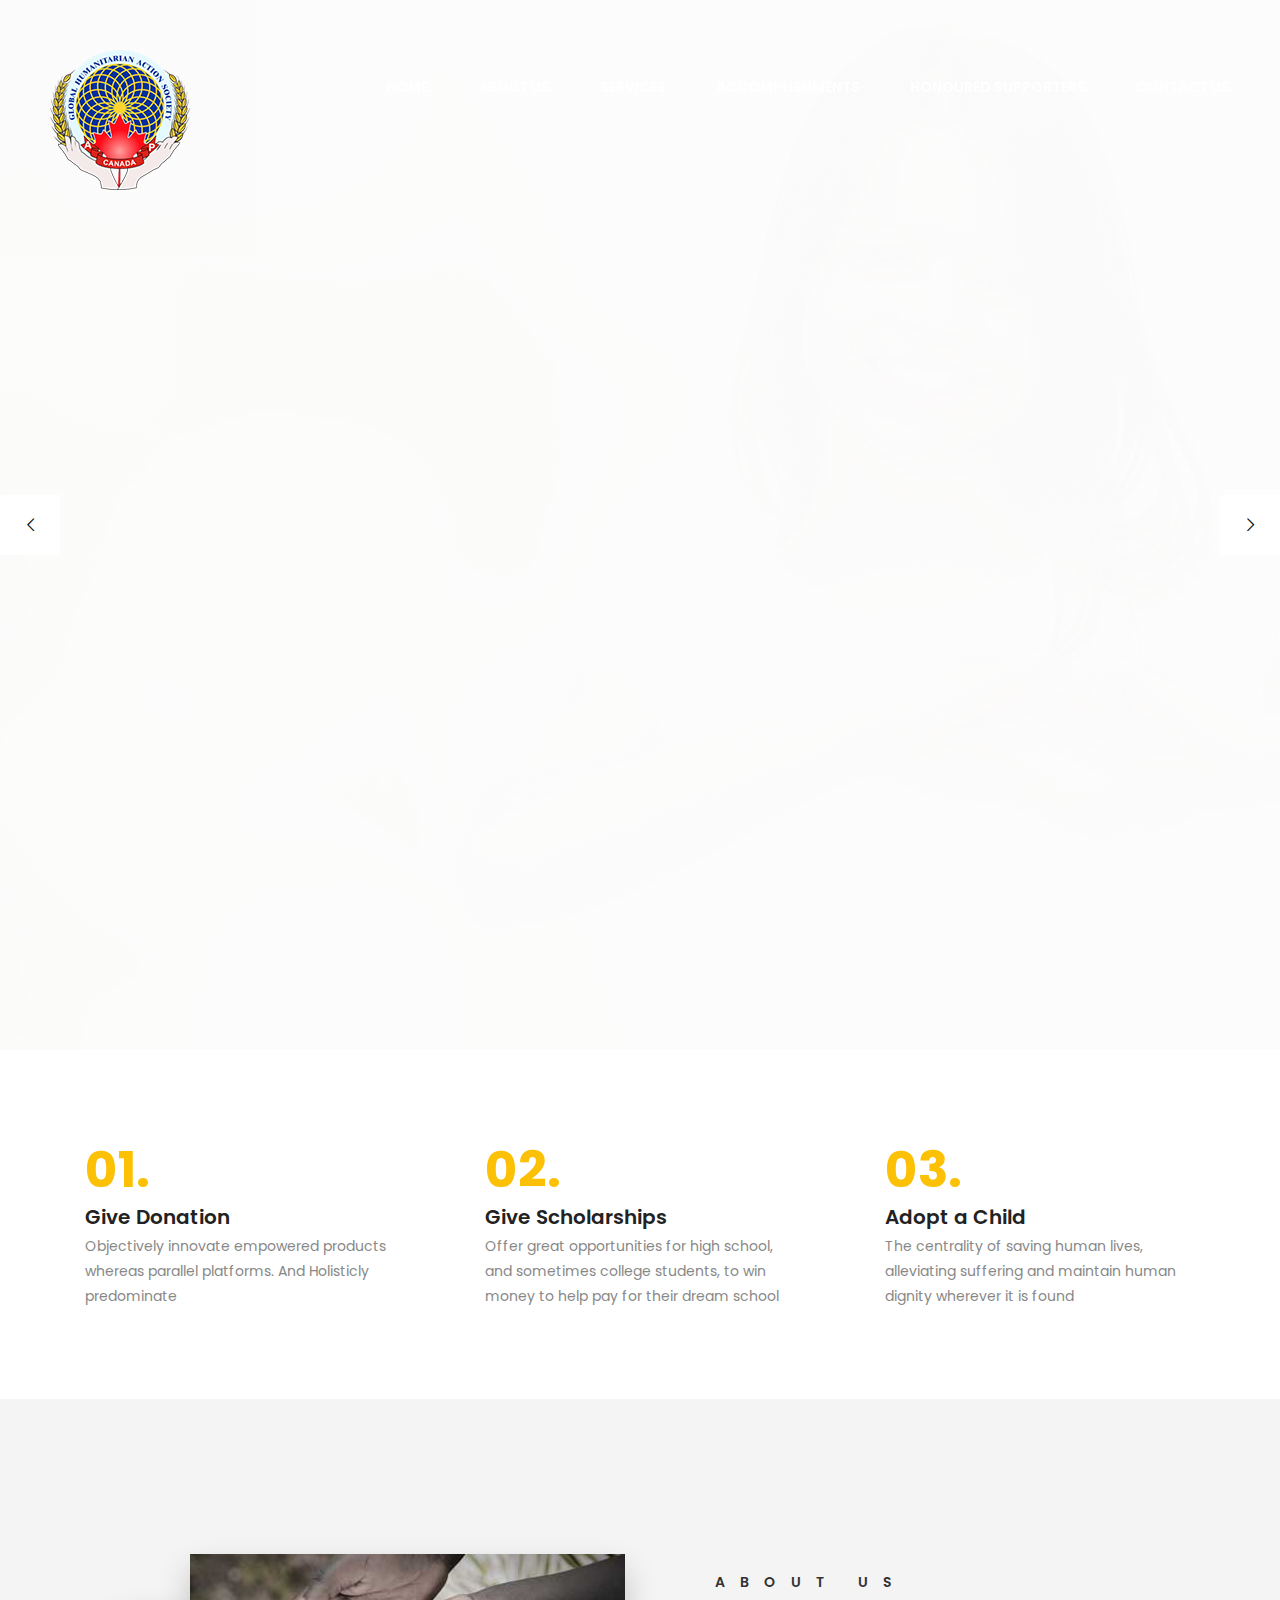
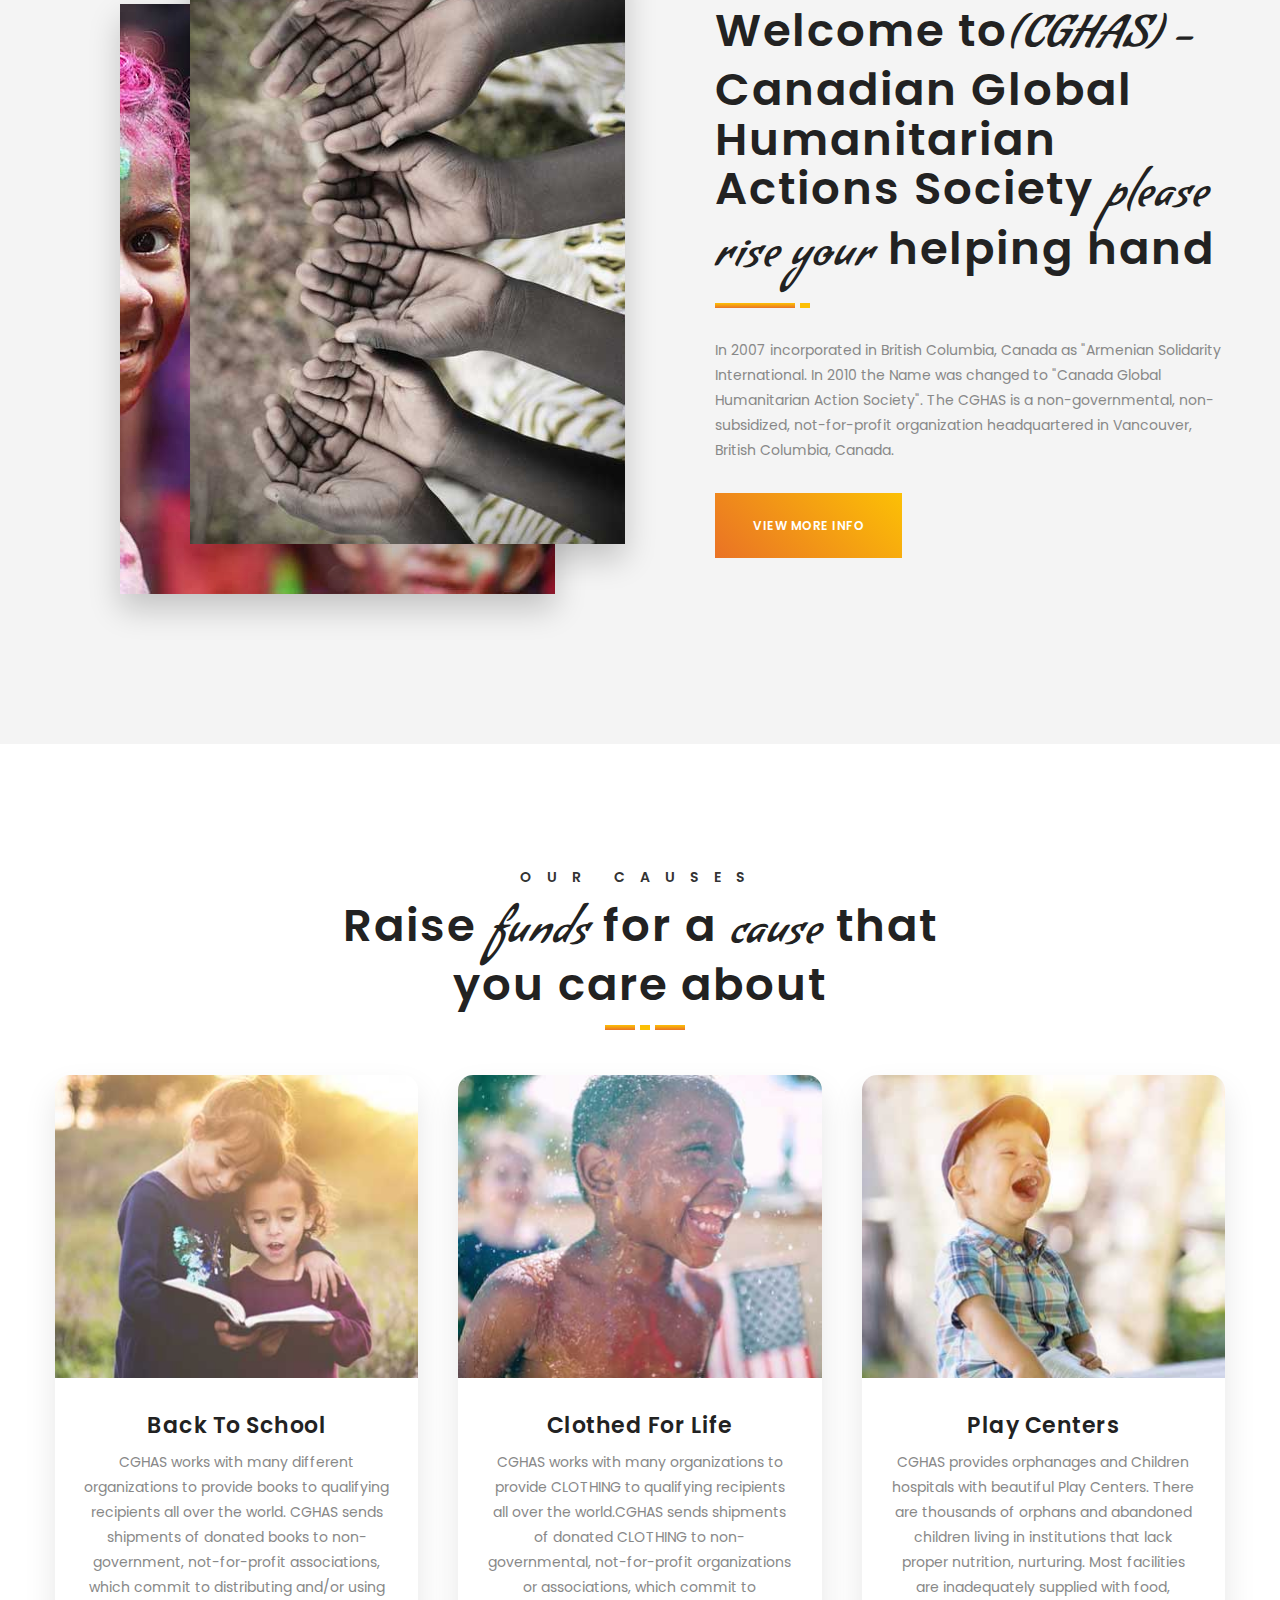
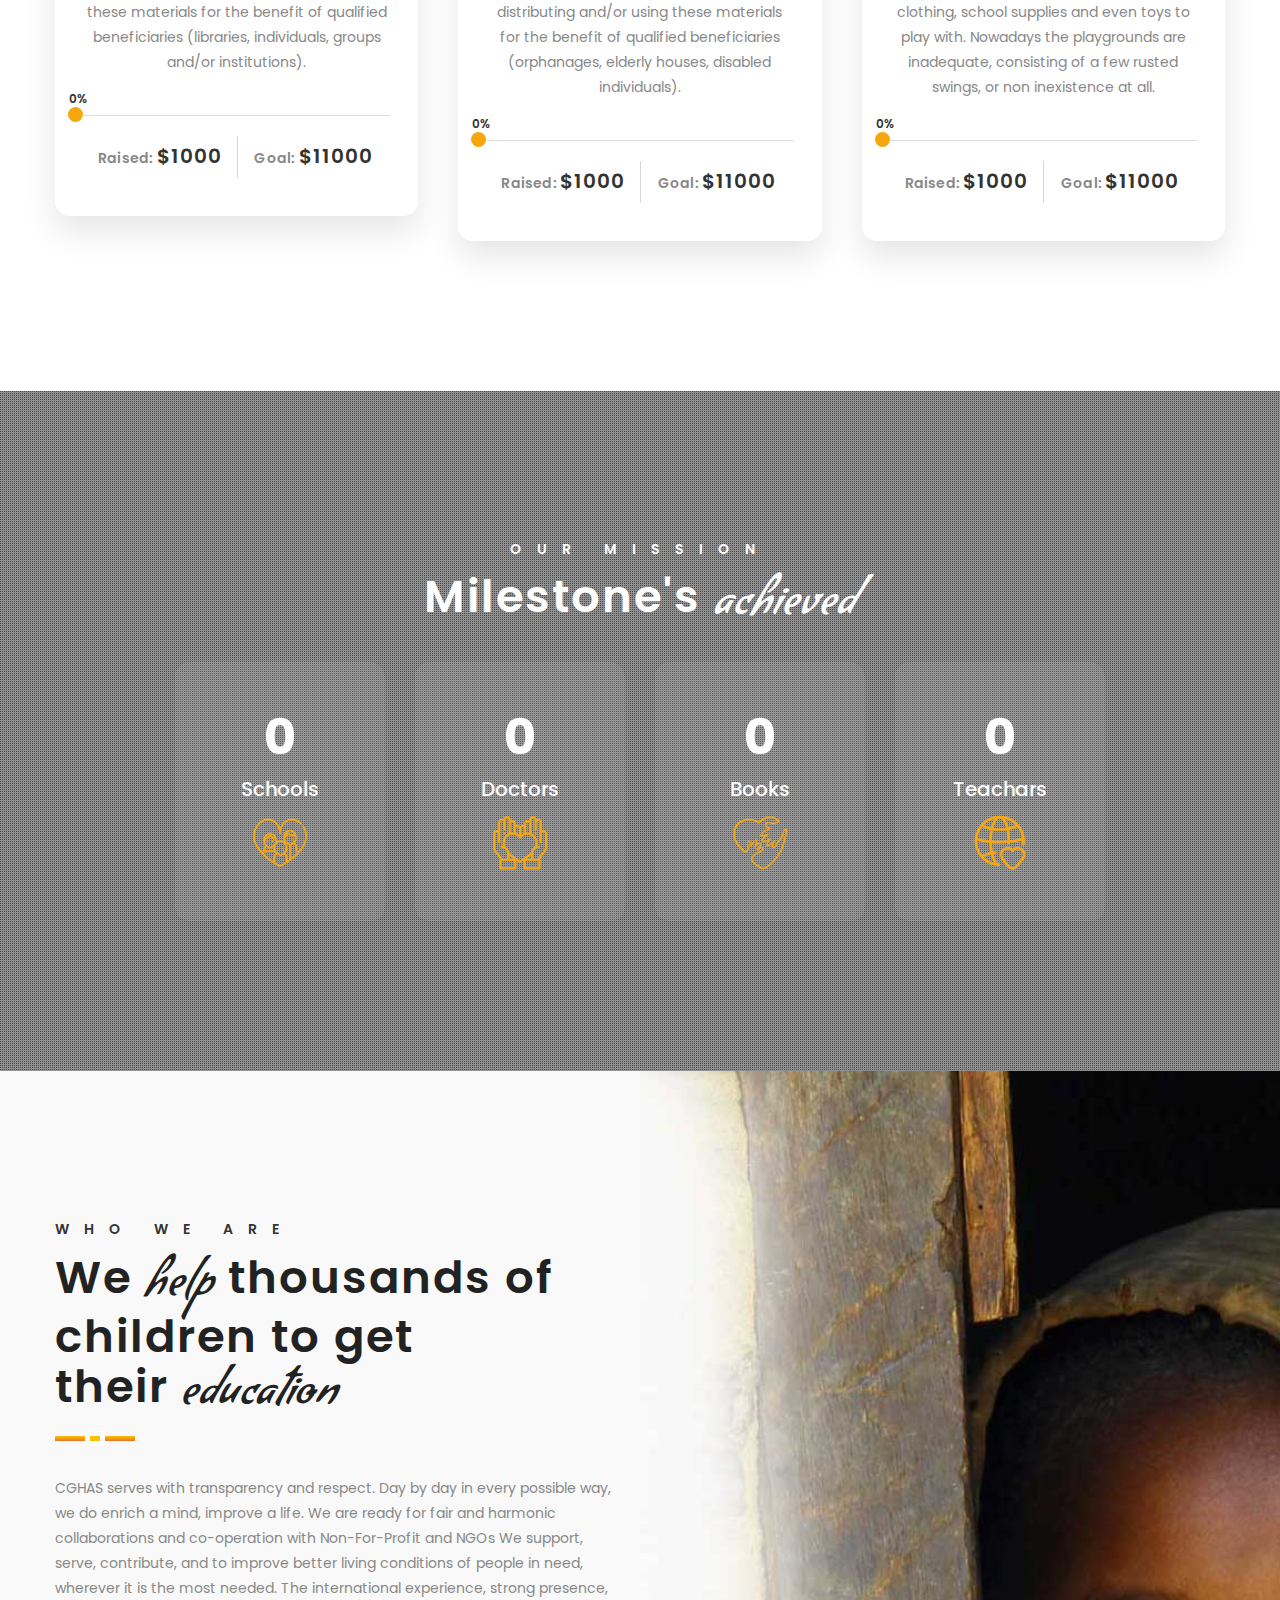
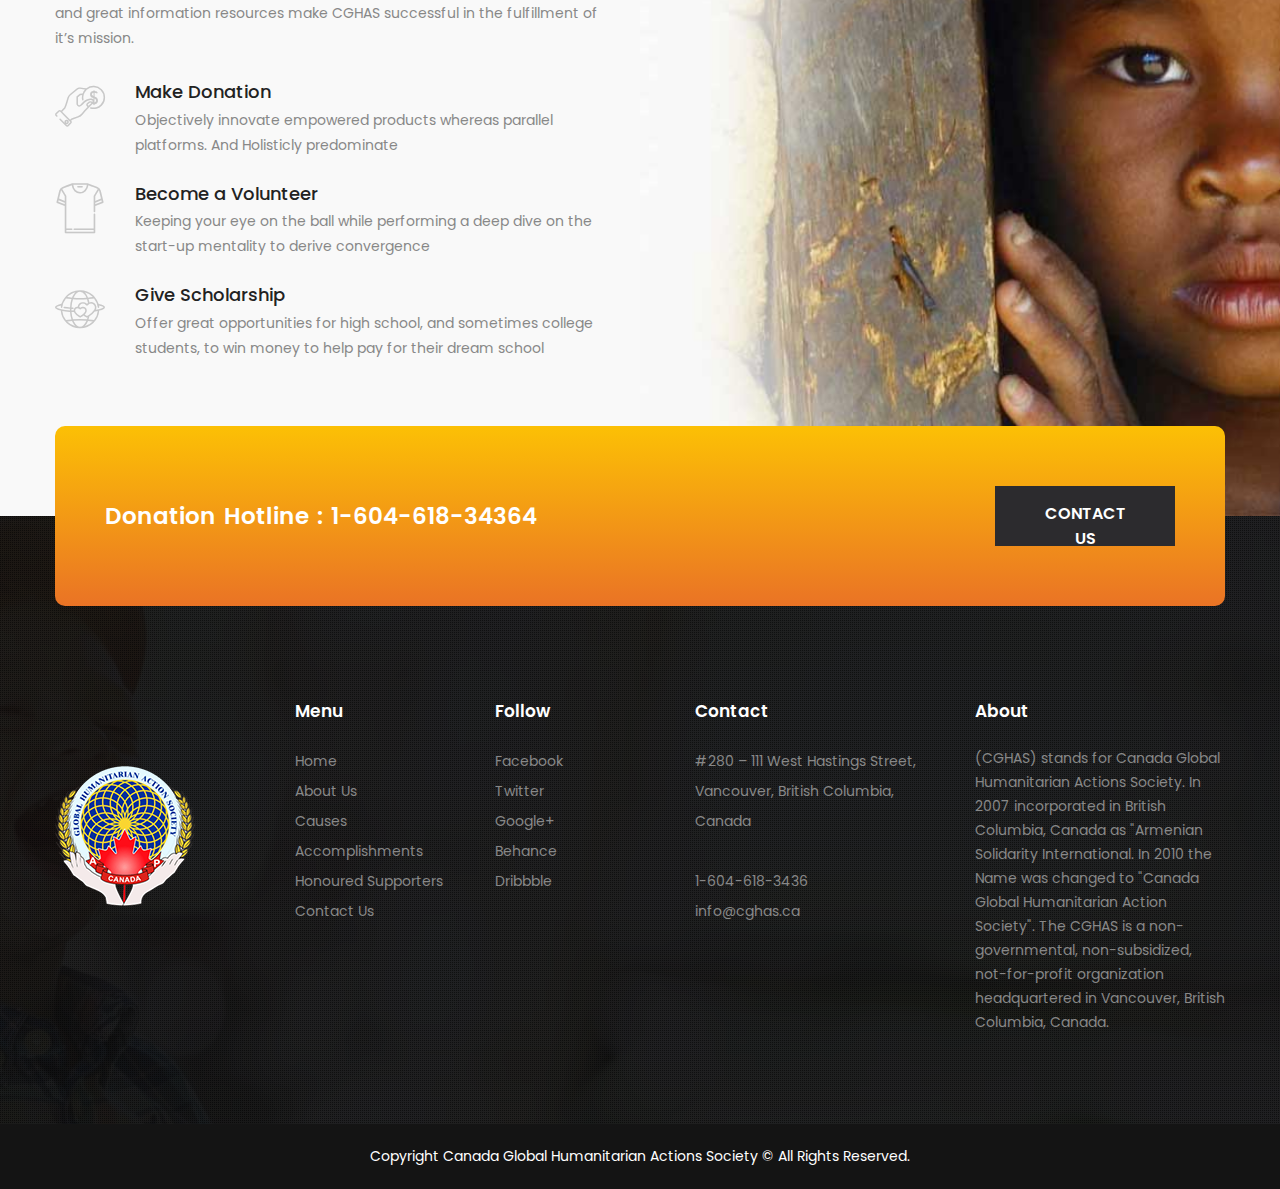
<file: index.html>
<!DOCTYPE html>
<html lang="en">
<head>
<meta charset="utf-8">
<title>Global Humanitarian Actions</title>

<!-- Stylesheets -->
<link href="css/bootstrap.css" rel="stylesheet">
<link href="plugins/revolution/css/settings.css" rel="stylesheet" type="text/css"><!-- REVOLUTION SETTINGS STYLES -->
<link href="plugins/revolution/css/layers.css" rel="stylesheet" type="text/css"><!-- REVOLUTION LAYERS STYLES -->
<link href="plugins/revolution/css/navigation.css" rel="stylesheet" type="text/css"><!-- REVOLUTION NAVIGATION STYLES -->
<link href="css/style.css" rel="stylesheet">
<link href="css/responsive.css" rel="stylesheet">

<link rel="shortcut icon" href="images/favicon.png" type="image/x-icon">
<link rel="icon" href="images/favicon.png" type="image/x-icon">
<!-- Responsive -->
<meta http-equiv="X-UA-Compatible" content="IE=edge">
<meta name="viewport" content="width=device-width, initial-scale=1.0, maximum-scale=1.0, user-scalable=0">
<!--[if lt IE 9]><script src="https://cdnjs.cloudflare.com/ajax/libs/html5shiv/3.7.3/html5shiv.js"></script><![endif]-->
<!--[if lt IE 9]><script src="js/respond.js"></script><![endif]-->
</head>

<body>

<div class="page-wrapper">
    <!-- Preloader -->
    <div class="preloader"></div>
    
    <!-- Main Header-->
    <header class="main-header">

        <!-- Header Lower -->
        <div class="header-lower">
            <div class="main-box clearfix">
                <!--Logo Box-->
                <div class="logo-box">
                    <div class="logo"><a href="index.html"><img src="images/logo.png" alt=""></a></div>
                </div>
                <!--Nav Outer-->
                <div class="nav-outer clearfix">
                    <!-- Main Menu -->
                    <nav class="main-menu">
                        <div class="navbar-header">
                            <!-- Toggle Button -->
                            <button type="button" class="navbar-toggle" data-toggle="collapse" data-target=".navbar-collapse">
                                <span class="icon-bar"></span>
                                <span class="icon-bar"></span>
                                <span class="icon-bar"></span>
                            </button>
                        </div>
                        
                        <div class="navbar-collapse collapse clearfix">
                            <ul class="navigation clearfix">
                                <li><a href="index.html">Home</a></li>
                                <li><a href="about.html">About us</a></li>
                                <li><a href="services.html">Services</a></li>
                                <!-- <li><a href="causes-grid.html">Causes</a></li>  -->
                                <li><a href="event-single.html">Accomplishments</a></li>                              
                                <li><a href="blog-single-2.html">Honoured Supporters</a></li>
                                <li><a href="contact.html">Contact Us</a></li>
                            </ul>
                        </div>
                    </nav>
                    <!-- Main Menu End-->
                </div>
            </div>
        </div>

        <!-- Sticky Header -->
        <div class="sticky-header">
            <div class="auto-container clearfix">
                <!--Logo-->
                <div class="logo pull-left">
                    <a href="index.html" title=""><img src="images/logo-small.png" alt="" title=""></a>
                </div>
                <!--Right Col-->
                <div class="pull-right">
                    <!-- Main Menu -->
                    <nav class="main-menu">
                        <div class="navbar-collapse collapse clearfix">
                            <ul class="navigation clearfix">
                                <li><a href="index.html">Home</a></li>
                                <li><a href="about.html">About us</a></li>
                                <li><a href="services.html">Services</a></li>
                                <!-- <li><a href="causes-grid.html">Causes</a></li>  -->
                                <li><a href="event-single.html">Accomplishments</a></li>                              
                                <li><a href="blog-single-2.html">Honoured Supporters</a></li>
                                <li><a href="contact.html">Contact Us</a></li>
                            </ul>
                        </div>
                    </nav><!-- Main Menu End-->
                </div>
            </div>
        </div>
    </header>
    <!--End Main Header -->
    
    <!--Main Slider-->
    <section class="main-slider">
        <div class="rev_slider_wrapper fullwidthbanner-container"  id="rev_slider_one_wrapper" data-source="gallery">
            <div class="rev_slider fullwidthabanner" id="rev_slider_one" data-version="5.4.1">
                <ul>
                    <!-- Slide 1 -->
                    <li data-description="Slide Description" data-easein="default" data-easeout="default" data-fsmasterspeed="1500" data-fsslotamount="7" data-fstransition="fade" data-hideafterloop="0" data-hideslideonmobile="off" data-index="rs-1691" data-masterspeed="default" data-param1="" data-param10="" data-param2="" data-param3="" data-param4="" data-param5="" data-param6="" data-param7="" data-param8="" data-param9="" data-rotate="0" data-saveperformance="off" data-slotamount="default" data-thumb="images/main-slider/image-1.jpg" data-title="Slide Title" data-transition="parallaxvertical">
                        
                        <img alt="" class="rev-slidebg" data-bgfit="cover" data-bgparallax="10" data-bgposition="center center" data-bgrepeat="no-repeat" data-no-retina="" src="images/main-slider/image-4.jpg"> 
                        
                        <div class="tp-caption" 
                        data-paddingbottom="[0,0,0,0]"
                        data-paddingleft="[0,0,0,0]"
                        data-paddingright="[0,0,0,0]"
                        data-paddingtop="[0,0,0,0]"
                        data-responsive_offset="on"
                        data-type="text"
                        data-height="none"
                        data-whitespace="nowrap"
                        data-width="none"
                        data-hoffset="['0','0','0','0']"
                        data-voffset="['-135','-135','-135','-135']"
                        data-x="['center','center','center','center']"
                        data-y="['middle','middle','middle','middle']"
                        data-frames='[{"from":"y:[-100%];z:0;rX:0deg;rY:0;rZ:0;sX:1;sY:1;skX:0;skY:0;","mask":"x:0px;y:0px;s:inherit;e:inherit;","speed":1500,"to":"o:1;","delay":1000,"ease":"Power3.easeInOut"},{"delay":"wait","speed":1000,"to":"auto:auto;","mask":"x:0;y:0;s:inherit;e:inherit;","ease":"Power3.easeInOut"}]'>
                           <h4>Donate Here</h4>
                        </div>

                        <div class="tp-caption" 
                        data-paddingbottom="[0,0,0,0]"
                        data-paddingleft="[0,0,0,0]"
                        data-paddingright="[0,0,0,0]"
                        data-paddingtop="[0,0,0,0]"
                        data-responsive_offset="on"
                        data-type="text"
                        data-height="none"
                        data-whitespace="nowrap"
                        data-fontsize="['64','40','36','24']"
                        data-width="auto"
                        data-textalign="center"
                        data-hoffset="['0','0','0','0']"
                        data-voffset="['-30','-30','-30','-30']"
                        data-x="['center','center','center','center']"
                        data-y="['middle','middle','middle','middle']"
                        data-frames='[{"from":"y:[-100%];z:0;rX:0deg;rY:0;rZ:0;sX:1;sY:1;skX:0;skY:0;","mask":"x:0px;y:0px;s:inherit;e:inherit;","speed":1500,"to":"o:1;","delay":1000,"ease":"Power3.easeInOut"},{"delay":"wait","speed":1000,"to":"auto:auto;","mask":"x:0;y:0;s:inherit;e:inherit;","ease":"Power3.easeInOut"}]'>
                            <h2>Canada Global <br>Humanitarian <span class="style-font">Actions</span></h2>
                        </div>
                        
                        <div class="tp-caption" 
                        data-paddingbottom="[0,0,0,0]"
                        data-paddingleft="[0,0,0,0]"
                        data-paddingright="[0,0,0,0]"
                        data-paddingtop="[0,0,0,0]"
                        data-responsive_offset="on"
                        data-type="text"
                        data-height="none"
                        data-whitespace="nowrap"
                        data-width="auto"
                        data-hoffset="['0','0','0','0']"
                        data-voffset="['115','105','130','130']"
                        data-x="['center','center','center','center']"
                        data-y="['middle','middle','middle','middle']"
                        data-frames='[{"from":"y:[100%];z:0;rX:0deg;rY:0;rZ:0;sX:1;sY:1;skX:0;skY:0;","mask":"x:0px;y:0px;s:inherit;e:inherit;","speed":1500,"to":"o:1;","delay":1000,"ease":"Power3.easeInOut"},{"delay":"wait","speed":1000,"to":"auto:auto;","mask":"x:0;y:0;s:inherit;e:inherit;","ease":"Power3.easeInOut"}]'>
                            <a href="https://paypal.me/cghas" class="theme-btn btn-style-one"><span>Donate Now</span></a>
                        </div>
                    </li>
                    <!-- Slide 2 -->
                    <li data-description="Slide Description" data-easein="default" data-easeout="default" data-fsmasterspeed="1500" data-fsslotamount="7" data-fstransition="fade" data-hideafterloop="0" data-hideslideonmobile="off" data-index="rs-1688" data-masterspeed="default" data-param1="" data-param10="" data-param2="" data-param3="" data-param4="" data-param5="" data-param6="" data-param7="" data-param8="" data-param9="" data-rotate="0" data-saveperformance="off" data-slotamount="default" data-thumb="images/main-slider/image-2.jpg" data-title="Slide Title" data-transition="parallaxvertical">
                        
                        <img alt="" class="rev-slidebg" data-bgfit="cover" data-bgparallax="10" data-bgposition="center center" data-bgrepeat="no-repeat" data-no-retina="" src="images/main-slider/image-1.jpg"> 
                        
                        <div class="tp-caption" 
                        data-paddingbottom="[0,0,0,0]"
                        data-paddingleft="[0,0,0,0]"
                        data-paddingright="[0,0,0,0]"
                        data-paddingtop="[0,0,0,0]"
                        data-responsive_offset="on"
                        data-type="text"
                        data-height="none"
                        data-whitespace="nowrap"
                        data-width="none"
                        data-hoffset="['0','0','0','0']"
                        data-voffset="['-135','-135','-135','-135']"
                        data-x="['center','center','center','center']"
                        data-y="['middle','middle','middle','middle']"
                        data-frames='[{"from":"y:[-100%];z:0;rX:0deg;rY:0;rZ:0;sX:1;sY:1;skX:0;skY:0;","mask":"x:0px;y:0px;s:inherit;e:inherit;","speed":1500,"to":"o:1;","delay":1000,"ease":"Power3.easeInOut"},{"delay":"wait","speed":1000,"to":"auto:auto;","mask":"x:0;y:0;s:inherit;e:inherit;","ease":"Power3.easeInOut"}]'>
                           <h4>Donate Here</h4>
                        </div>

                        <div class="tp-caption" 
                        data-paddingbottom="[0,0,0,0]"
                        data-paddingleft="[0,0,0,0]"
                        data-paddingright="[0,0,0,0]"
                        data-paddingtop="[0,0,0,0]"
                        data-responsive_offset="on"
                        data-type="text"
                        data-height="none"
                        data-whitespace="nowrap"
                        data-fontsize="['64','40','36','24']"
                        data-width="auto"
                        data-textalign="center"
                        data-hoffset="['0','0','0','0']"
                        data-voffset="['-30','-30','-30','-30']"
                        data-x="['center','center','center','center']"
                        data-y="['middle','middle','middle','middle']"
                        data-frames='[{"from":"y:[-100%];z:0;rX:0deg;rY:0;rZ:0;sX:1;sY:1;skX:0;skY:0;","mask":"x:0px;y:0px;s:inherit;e:inherit;","speed":1500,"to":"o:1;","delay":1000,"ease":"Power3.easeInOut"},{"delay":"wait","speed":1000,"to":"auto:auto;","mask":"x:0;y:0;s:inherit;e:inherit;","ease":"Power3.easeInOut"}]'>
                            <h2>Help poor people <br>and their <span class="style-font">formation</span></h2>
                        </div>
                        
                        <div class="tp-caption" 
                        data-paddingbottom="[0,0,0,0]"
                        data-paddingleft="[0,0,0,0]"
                        data-paddingright="[0,0,0,0]"
                        data-paddingtop="[0,0,0,0]"
                        data-responsive_offset="on"
                        data-type="text"
                        data-height="none"
                        data-whitespace="nowrap"
                        data-width="auto"
                        data-hoffset="['0','0','0','0']"
                        data-voffset="['115','105','130','130']"
                        data-x="['center','center','center','center']"
                        data-y="['middle','middle','middle','middle']"
                        data-frames='[{"from":"y:[100%];z:0;rX:0deg;rY:0;rZ:0;sX:1;sY:1;skX:0;skY:0;","mask":"x:0px;y:0px;s:inherit;e:inherit;","speed":1500,"to":"o:1;","delay":1000,"ease":"Power3.easeInOut"},{"delay":"wait","speed":1000,"to":"auto:auto;","mask":"x:0;y:0;s:inherit;e:inherit;","ease":"Power3.easeInOut"}]'>
                            <a href="https://paypal.me/cghas" class="theme-btn btn-style-one"><span>Donate Now</span></a>
                        </div>
                    </li>

                    <!-- Slide 3 -->
                    <li data-description="Slide Description" data-easein="default" data-easeout="default" data-fsmasterspeed="1500" data-fsslotamount="7" data-fstransition="fade" data-hideafterloop="0" data-hideslideonmobile="off" data-index="rs-1689" data-masterspeed="default" data-param1="" data-param10="" data-param2="" data-param3="" data-param4="" data-param5="" data-param6="" data-param7="" data-param8="" data-param9="" data-rotate="0" data-saveperformance="off" data-slotamount="default" data-thumb="images/main-slider/image-3.jpg" data-title="Slide Title" data-transition="parallaxvertical">
                        
                        <img alt="" class="rev-slidebg" data-bgfit="cover" data-bgparallax="10" data-bgposition="center center" data-bgrepeat="no-repeat" data-no-retina="" src="images/main-slider/image-2.jpg"> 
                        
                        <div class="tp-caption" 
                        data-paddingbottom="[0,0,0,0]"
                        data-paddingleft="[0,0,0,0]"
                        data-paddingright="[0,0,0,0]"
                        data-paddingtop="[0,0,0,0]"
                        data-responsive_offset="on"
                        data-type="text"
                        data-height="none"
                        data-whitespace="nowrap"
                        data-width="none"
                        data-hoffset="['0','0','0','0']"
                        data-voffset="['-135','-135','-135','-135']"
                        data-x="['center','center','center','center']"
                        data-y="['middle','middle','middle','middle']"
                        data-frames='[{"from":"y:[-100%];z:0;rX:0deg;rY:0;rZ:0;sX:1;sY:1;skX:0;skY:0;","mask":"x:0px;y:0px;s:inherit;e:inherit;","speed":1500,"to":"o:1;","delay":1000,"ease":"Power3.easeInOut"},{"delay":"wait","speed":1000,"to":"auto:auto;","mask":"x:0;y:0;s:inherit;e:inherit;","ease":"Power3.easeInOut"}]'>
                           <h4>Donate Here</h4>
                        </div>

                        <div class="tp-caption" 
                        data-paddingbottom="[0,0,0,0]"
                        data-paddingleft="[0,0,0,0]"
                        data-paddingright="[0,0,0,0]"
                        data-paddingtop="[0,0,0,0]"
                        data-responsive_offset="on"
                        data-type="text"
                        data-height="none"
                        data-whitespace="nowrap"
                        data-fontsize="['64','40','36','24']"
                        data-width="auto"
                        data-textalign="center"
                        data-hoffset="['0','0','0','0']"
                        data-voffset="['-30','-30','-30','-30']"
                        data-x="['center','center','center','center']"
                        data-y="['middle','middle','middle','middle']"
                        data-frames='[{"from":"y:[-100%];z:0;rX:0deg;rY:0;rZ:0;sX:1;sY:1;skX:0;skY:0;","mask":"x:0px;y:0px;s:inherit;e:inherit;","speed":1500,"to":"o:1;","delay":1000,"ease":"Power3.easeInOut"},{"delay":"wait","speed":1000,"to":"auto:auto;","mask":"x:0;y:0;s:inherit;e:inherit;","ease":"Power3.easeInOut"}]'>
                            <h2>Canada Global <br>Humanitarian <span class="style-font">Actions</span></h2>
                        </div>
                        
                        <div class="tp-caption" 
                        data-paddingbottom="[0,0,0,0]"
                        data-paddingleft="[0,0,0,0]"
                        data-paddingright="[0,0,0,0]"
                        data-paddingtop="[0,0,0,0]"
                        data-responsive_offset="on"
                        data-type="text"
                        data-height="none"
                        data-whitespace="nowrap"
                        data-width="auto"
                        data-hoffset="['0','0','0','0']"
                        data-voffset="['115','105','130','130']"
                        data-x="['center','center','center','center']"
                        data-y="['middle','middle','middle','middle']"
                        data-frames='[{"from":"y:[100%];z:0;rX:0deg;rY:0;rZ:0;sX:1;sY:1;skX:0;skY:0;","mask":"x:0px;y:0px;s:inherit;e:inherit;","speed":1500,"to":"o:1;","delay":1000,"ease":"Power3.easeInOut"},{"delay":"wait","speed":1000,"to":"auto:auto;","mask":"x:0;y:0;s:inherit;e:inherit;","ease":"Power3.easeInOut"}]'>
                            <a href="https://paypal.me/cghas" class="theme-btn btn-style-one"><span>Donate Now</span></a>
                        </div>
                    </li>

                    <!-- Slide 4 -->
                    <li data-description="Slide Description" data-easein="default" data-easeout="default" data-fsmasterspeed="1500" data-fsslotamount="7" data-fstransition="fade" data-hideafterloop="0" data-hideslideonmobile="off" data-index="rs-1690" data-masterspeed="default" data-param1="" data-param10="" data-param2="" data-param3="" data-param4="" data-param5="" data-param6="" data-param7="" data-param8="" data-param9="" data-rotate="0" data-saveperformance="off" data-slotamount="default" data-thumb="images/main-slider/image-2.jpg" data-title="Slide Title" data-transition="parallaxvertical">
                        
                        <img alt="" class="rev-slidebg" data-bgfit="cover" data-bgparallax="10" data-bgposition="center center" data-bgrepeat="no-repeat" data-no-retina="" src="images/main-slider/image-3.jpg"> 
                        
                        <div class="tp-caption" 
                        data-paddingbottom="[0,0,0,0]"
                        data-paddingleft="[0,0,0,0]"
                        data-paddingright="[0,0,0,0]"
                        data-paddingtop="[0,0,0,0]"
                        data-responsive_offset="on"
                        data-type="text"
                        data-height="none"
                        data-whitespace="nowrap"
                        data-width="none"
                        data-hoffset="['0','0','0','0']"
                        data-voffset="['-135','-135','-135','-135']"
                        data-x="['center','center','center','center']"
                        data-y="['middle','middle','middle','middle']"
                        data-frames='[{"from":"y:[-100%];z:0;rX:0deg;rY:0;rZ:0;sX:1;sY:1;skX:0;skY:0;","mask":"x:0px;y:0px;s:inherit;e:inherit;","speed":1500,"to":"o:1;","delay":1000,"ease":"Power3.easeInOut"},{"delay":"wait","speed":1000,"to":"auto:auto;","mask":"x:0;y:0;s:inherit;e:inherit;","ease":"Power3.easeInOut"}]'>
                           <h4>Donate Here</h4>
                        </div>

                        <div class="tp-caption" 
                        data-paddingbottom="[0,0,0,0]"
                        data-paddingleft="[0,0,0,0]"
                        data-paddingright="[0,0,0,0]"
                        data-paddingtop="[0,0,0,0]"
                        data-responsive_offset="on"
                        data-type="text"
                        data-height="none"
                        data-whitespace="nowrap"
                        data-fontsize="['64','40','36','24']"
                        data-width="auto"
                        data-textalign="center"
                        data-hoffset="['0','0','0','0']"
                        data-voffset="['-30','-30','-30','-30']"
                        data-x="['center','center','center','center']"
                        data-y="['middle','middle','middle','middle']"
                        data-frames='[{"from":"y:[-100%];z:0;rX:0deg;rY:0;rZ:0;sX:1;sY:1;skX:0;skY:0;","mask":"x:0px;y:0px;s:inherit;e:inherit;","speed":1500,"to":"o:1;","delay":1000,"ease":"Power3.easeInOut"},{"delay":"wait","speed":1000,"to":"auto:auto;","mask":"x:0;y:0;s:inherit;e:inherit;","ease":"Power3.easeInOut"}]'>
                            <h2>Help poor people life <br>and their <span class="style-font">formation</span></h2>
                        </div>
                        
                        <div class="tp-caption" 
                        data-paddingbottom="[0,0,0,0]"
                        data-paddingleft="[0,0,0,0]"
                        data-paddingright="[0,0,0,0]"
                        data-paddingtop="[0,0,0,0]"
                        data-responsive_offset="on"
                        data-type="text"
                        data-height="none"
                        data-whitespace="nowrap"
                        data-width="auto"
                        data-hoffset="['0','0','0','0']"
                        data-voffset="['115','105','130','130']"
                        data-x="['center','center','center','center']"
                        data-y="['middle','middle','middle','middle']"
                        data-frames='[{"from":"y:[100%];z:0;rX:0deg;rY:0;rZ:0;sX:1;sY:1;skX:0;skY:0;","mask":"x:0px;y:0px;s:inherit;e:inherit;","speed":1500,"to":"o:1;","delay":1000,"ease":"Power3.easeInOut"},{"delay":"wait","speed":1000,"to":"auto:auto;","mask":"x:0;y:0;s:inherit;e:inherit;","ease":"Power3.easeInOut"}]'>
                            <a href="https://paypal.me/cghas" class="theme-btn btn-style-one"><span>Donate Now</span></a>
                        </div>
                    </li>
				</ul>
            </div>
        </div>
    </section>
    <!--End Main Slider-->

    <!-- Work Section -->
    <section class="work-section">   
        <div class="auto-container">
            <!-- Work Steps -->
            <div class="steps-outer">
                <div class="row clearfix">
                    <!-- Step -->
                    <div class="work-step col-md-4 col-sm-6 col-xs-12">
                        <div class="inner-box">
                            <h2>01.</h2>
                            <h4><a href="https://paypal.me/cghas">Give Donation</a></h4>
                            <p>Objectively innovate empowered products whereas parallel platforms. And Holisticly predominate </p>
                        </div>
                    </div>

                    <!-- Step -->
                    <div class="work-step col-md-4 col-sm-6 col-xs-12">
                        <div class="inner-box">
                            <h2>02.</h2>
                            <h4><a href="https://paypal.me/cghas">Give Scholarships</a></h4>
                            <p>Offer great opportunities for high school, and sometimes college students, to win money to help pay for their dream school </p>
                        </div>
                    </div>

                    <!-- Step -->
                    <div class="work-step col-md-4 col-sm-6 col-xs-12">
                        <div class="inner-box">
                            <h2>03.</h2>
                            <h4><a href="about.html">Adopt a Child</a></h4>
                            <p>The centrality of saving human lives, alleviating suffering and maintain human dignity wherever it is found </p>
                        </div>
                    </div>
                </div>
            </div>
        </div>
    </section>
    <!-- End Work Section -->

    <!-- About Section-->
    <section class="about-section">
        <div class="auto-container">
            <div class="row clearfix">
                <!--Content Column-->
                <div class="content-column pull-right col-md-6 col-sm-12 col-xs-12">
                    <div class="inner-column">
                        <div class="sec-title">
                            <span class="title">About Us</span>
                            <h2>Welcome to<span>(CGHAS) -</span> <br>Canadian Global Humanitarian Actions Society <span>please rise your</span>  helping hand</h2>
                            <div class="separator"></div>
                        </div>
                        <div class="text">In 2007 incorporated in British Columbia, Canada as "Armenian Solidarity International.
                                In 2010 the Name was changed to "Canada Global Humanitarian Action Society".
                                The CGHAS is a non-governmental, non-subsidized, not-for-profit organization headquartered in Vancouver, British Columbia, Canada.</div>
                        <div class="our-help">
                            
                        </div>
                        <div class="btn-box">
                            <a href="about.html" class="theme-btn btn-style-one"><span>View More Info</span></a>
                        </div>
                    </div>
                </div>
                
                <!--Image Column-->
                <div class="image-column col-md-6 col-sm-12 col-xs-12">
                    <div class="inner-column">
                        <figure class="image-1"><img src="images/resource/about-img-1.jpg" alt=""></figure>
                        <figure class="image-2"><img src="images/resource/about-img-2.jpg" alt=""></figure>
                    </div>
                </div>
            </div>
        </div>
    </section>
    <!--End About Section-->

    <!-- Causes Section -->

    <section class="causes-section">
        <div class="auto-container">
            <div class="sec-title text-center">
                <span class="title">Our Causes</span>
                <h2>Raise <span>funds</span> for a <span>cause</span> that <br> you care about</h2>
                <div class="separator-two"></div>
            </div>

            <div class="row clearfix">

                <!-- Cause Block -->

                <div class="cause-block col-md-4 col-sm-6 col-xs-12">
                    <div class="inner-box">
                        <div class="image-box">
                            <figure><img src="images/resource/cause-1.jpg" alt=""></figure>
                            <div class="overlay-box"><a href="#" class="link">Donate Now &gt;</a></div>
                        </div>
                        <div class="lower-content">
                            <h2><a href="causes-single.html">Back To School</a></h2>
                            <p>CGHAS works with many different organizations to provide books to qualifying recipients all over the world.
                                    CGHAS sends shipments of donated books to non-government, not-for-profit associations, which commit to distributing and/or using these materials for the benefit of qualified beneficiaries (libraries, individuals, groups and/or institutions).</p>
                            
                            <div class="progress-bar">
                                <div class="bar-inner"><div class="bar progress-line" data-width="65"><div class="bar-percentage"><div class="count-box"><span class="count-text" data-speed="2000" data-stop="65">0</span>%</div></div></div></div>
                            </div>
                                
                            <div class="info-box clearfix">
                                <a href="#" class="raised">Raised: <span>$1000</span></a>
                                <a href="#" class="goal">Goal: <span>$11000</span></a>
                            </div>  
                        </div>
                    </div>
                </div>

                <!-- Cause Block -->

                <div class="cause-block col-md-4 col-sm-6 col-xs-12">
                    <div class="inner-box">
                        <div class="image-box">
                            <figure><img src="images/resource/cause-2.jpg" alt=""></figure>
                            <div class="overlay-box"><a href="#" class="link">Donate Now &gt;</a></div>
                        </div>
                        <div class="lower-content">
                            <h2><a href="causes-single.html">Clothed For Life</a></h2>
                            <p>CGHAS works with many organizations to provide CLOTHING to qualifying recipients all over the world.CGHAS sends shipments of donated CLOTHING to non-governmental, not-for-profit organizations or associations, which commit to distributing and/or using these materials for the benefit of qualified beneficiaries (orphanages, elderly houses, disabled individuals).</p>
                            
                            <div class="progress-bar">
                                <div class="bar-inner"><div class="bar progress-line" data-width="20"><div class="bar-percentage"><div class="count-box"><span class="count-text" data-speed="2000" data-stop="20">0</span>%</div></div></div></div>
                            </div>
                                
                            <div class="info-box clearfix">
                                <a href="#" class="raised">Raised: <span>$1000</span></a>
                                <a href="#" class="goal">Goal: <span>$11000</span></a>
                            </div>  
                        </div>
                    </div>
                </div>

                <!-- Cause Block -->

                <div class="cause-block col-md-4 col-sm-6 col-xs-12">
                    <div class="inner-box">
                        <div class="image-box">
                            <figure><img src="images/resource/cause-3.jpg" alt=""></figure>
                            <div class="overlay-box"><a href="#" class="link">Donate Now &gt;</a></div>
                        </div>
                        <div class="lower-content">
                            <h2><a href="causes-single.html">Play Centers</a></h2>
                            <p>CGHAS provides orphanages and Children hospitals with beautiful Play Centers.
                                    There are thousands of orphans and abandoned children living in institutions that lack proper nutrition, nurturing. Most facilities are inadequately supplied with food, clothing, school supplies and even toys to play with.
                                    Nowadays the playgrounds are inadequate, consisting of a few rusted swings, or non inexistence at all.</p>
                            
                            <div class="progress-bar">
                                <div class="bar-inner"><div class="bar progress-line" data-width="80"><div class="bar-percentage"><div class="count-box"><span class="count-text" data-speed="2000" data-stop="80">0</span>%</div></div></div></div>
                            </div>
                                
                            <div class="info-box clearfix">
                                <a href="#" class="raised">Raised: <span>$1000</span></a>
                                <a href="#" class="goal">Goal: <span>$11000</span></a>
                            </div>  
                        </div>
                    </div>
                </div>
            </div>
        </div>
    </section>
    
    <!-- End Causes Section -->

    <!--Fun Facts Section-->
    <div class="fun-fact-section" style="background-image:url(images/background/1.jpg);">
        <div class="auto-container">
            <div class="sec-title light text-center">
                <span class="title">Our Mission</span>
                <h2>Milestone's <span>achieved</span></h2>
            </div>
            <div class="fact-counter">
                <div class="row clearfix">
                    <!--Column-->
                    <div class="counter-column col-md-3 col-sm-6 col-xs-12">
                        <div class="inner">
                            <div class="count-box">
                                <span class="count-text" data-speed="3000" data-stop="12">0</span>
                                <h4 class="counter-title">Schools</h4>
                                <span class="icon flaticon-people"></span>
                            </div>
                        </div>
                    </div>

                    <!--Column-->
                    <div class="counter-column col-md-3 col-sm-6 col-xs-12">
                        <div class="inner">
                            <div class="count-box">
                                <span class="count-text" data-speed="3000" data-stop="96">0</span>
                                <h4 class="counter-title">Doctors</h4>
                                <span class="icon flaticon-pacifism"></span>
                            </div>
                        </div>
                    </div>

                    <!--Column-->
                    <div class="counter-column col-md-3 col-sm-6 col-xs-12">
                        <div class="inner">
                            <div class="count-box">
                                <span class="count-text" data-speed="3000" data-stop="25000">0</span>
                                <h4 class="counter-title">Books</h4>
                                <span class="icon flaticon-heart-2"></span>
                            </div>
                        </div>
                    </div>

                    <!--Column-->
                    <div class="counter-column col-md-3 col-sm-6 col-xs-12">
                        <div class="inner">
                            <div class="count-box">
                                <span class="count-text" data-speed="3000" data-stop="35">0</span>
                                <h4 class="counter-title">Teachars</h4>
                                <span class="icon flaticon-love-planet"></span>
                            </div>
                        </div>
                    </div>
                </div>
            </div>
        </div>
    </div>
    <!--End Fun Facts Section-->

    <!-- Who We Are -->
    <section class="who-we-are">
        <div class="outer-container clearfix">
            <!--Content Column-->
            <div class="content-column">
                <div class="inner-box">
                    <div class="sec-title">
                        <span class="title">Who we are</span>
                        <h2>We <span>help</span> thousands of children to get<br> their <span>education</span></h2>
                        <span class="separator-two"></span>
                    </div>
                    <div class="text">
                        <p>CGHAS serves with transparency and respect. Day by day in every possible way, we do enrich a mind, improve a life.   We are ready for fair and harmonic collaborations and co-operation with Non-For-Profit and NGOs
                                We support, serve, contribute, and to improve better living conditions of people in need, wherever it is the most needed.
                                The international experience, strong presence, and great information resources make CGHAS successful in the fulfillment of it’s mission.</p>
                    </div>
                    <ul class="choose-info">
                        <li>
                            <span class="icon flaticon-coin"></span>
                            <h3><a href="https://paypal.me/cghas">Make Donation</a></h3>
                            <p>Objectively innovate empowered products whereas parallel platforms. And Holisticly predominate</p>
                        </li>

                        <li>
                            <span class="icon flaticon-shirt"></span>
                            <h3><a href="#">Become a Volunteer</a></h3>
                            <p>Keeping your eye on the ball while performing a deep dive on the start-up mentality to derive convergence</p>
                        </li>

                        <li>
                            <span class="icon flaticon-globe"></span>
                            <h3><a href="https://paypal.me/cghas">Give Scholarship </a></h3>
                            <p>Offer great opportunities for high school, and sometimes college students, to win money to help pay for their dream school</p>
                        </li>
                    </ul>
                </div>
            </div>
            <!--Image Column-->
            <div class="image-column" style="background-image:url(images/resource/image-1.jpg);">
                <figure class="image-box"><img src="images/resource/image-1.jpg" alt=""></figure>
            </div>
        </div>
    </section>
    <!-- End Who We Are -->
    
            </div>
        </div>
    </section>
    

    <!-- Subscribe section -->
    <section class="subscribe-section">
        <div class="auto-container">
            <div class="inner-container">
                <div class="row clearfix">
                    <div class="title-column col-md-6 col-sm-12 col-xs-12">
                        <div class="title">
                            <h2>Donation Hotline :  1-604-618-34364</h2>
                        </div>
                    </div>
                    <div class="form-column col-md-6 col-sm-12 col-xs-12">
                        <div class="subscribe-form">
                            <form method="post" action="contact.html">
                                <div class="form-group">
                                    <!-- <input type="email" name="email" value="" placeholder="Enter Your email" required> -->
                                    <button type="submit" class="theme-btn btn-style-three">Contact Us</button>
                                </div>
                            </form>
                        </div>
                    </div>
                </div>
            </div>
        </div>
    </section>
    <!-- End Subscribe section -->

    <!--Main Footer-->
    <footer class="main-footer" style="background-image: url(images/background/2.jpg);">
        <!--Upper-->
        <div class="footer-upper">
            <div class="auto-container">
                <div class="outer-box">
                    <!--Footer Logo-->
                    <div class="footer-logo"><a href="index.html"><img src="images/footer-logo.png" alt=""></a></div>
                    
                    <div class="row clearfix">
                        <div class="big-column col-md-5 col-sm-12 col-xs-12">
                            <div class="row clearfix">
                                <!--Footer Column-->
                                <div class="footer-column col-md-6 col-sm-6 col-xs-12">
                                    <h3>Menu</h3>
                                    <ul class="footer-links">
                                        <li><a href="#">Home</a></li>
                                        <li><a href="#">About Us</a></li>
                                        <li><a href="#">Causes</a></li>
                                        <li><a href="#">Accomplishments</a></li>
                                        <li><a href="#">Honoured Supporters</a></li>
                                        <li><a href="#">Contact Us</a></li>
                                    </ul> 
                                </div>

                                <div class="footer-column col-md-6 col-sm-6 col-xs-12">
                                    <h3>Follow</h3>
                                    <ul class="footer-links">
                                        <li><a href="#">Facebook</a></li>
                                        <li><a href="#">Twitter</a></li>
                                        <li><a href="#">Google+</a></li>
                                        <li><a href="#">Behance</a></li>
                                        <li><a href="#">Dribbble</a></li>
                                    </ul> 
                                </div>
                            </div>
                        </div>

                        <div class="big-column col-md-7 col-sm-12 col-xs-12">
                            <div class="row clearfix">
                                <!--Footer Column-->
                                <div class="footer-column col-md-6 col-sm-6 col-xs-12">
                                    <h3>Contact </h3>
                                    <ul class="footer-links contact-links">
                                        <li>#280 – 111 West Hastings Street, Vancouver, British Columbia, <br> Canada</li>
                                        <li><a href="#">1-604-618-3436</a></li>
                                        <li><a href="#">info@cghas.ca</a></li>
                                    </ul> 
                                </div>

                                <!--Footer Column-->
                                <div class="footer-column col-md-6 col-sm-6 col-xs-12">
                                    <h3>About</h3>
                                    <div class="text">
                                        <p>(CGHAS) stands for Canada Global Humanitarian Actions Society.
                                                In 2007 incorporated in British Columbia, Canada as "Armenian Solidarity International.
                                                In 2010 the Name was changed to "Canada Global Humanitarian Action Society".
                                                The CGHAS is a non-governmental, non-subsidized, not-for-profit organization headquartered in Vancouver, British Columbia, Canada.</p>
                                    </div>
                                </div>
                            </div>
                        </div>
                    </div>
                </div>
            </div>
        </div>
        
        <!--Bottom-->
        <div class="footer-bottom">
            <div class="auto-container">
                <div class="copyright">Copyright <a href="index.html">Canada Global Humanitarian Actions Society</a> © All Rights Reserved.</div>
            </div>
        </div>
    </footer>
    <!-- End Footer -->

</div>  
<!--End pagewrapper-->

<!--Scroll to top-->
<div class="scroll-to-top scroll-to-target" data-target="html"><span class="fa fa-angle-double-up"></span></div>

<script src="js/jquery.js"></script> 
<script src="js/bootstrap.min.js"></script>
<!--Revolution Slider-->
<script src="plugins/revolution/js/jquery.themepunch.revolution.min.js"></script>
<script src="plugins/revolution/js/jquery.themepunch.tools.min.js"></script>
<script src="plugins/revolution/js/extensions/revolution.extension.actions.min.js"></script>
<script src="plugins/revolution/js/extensions/revolution.extension.carousel.min.js"></script>
<script src="plugins/revolution/js/extensions/revolution.extension.kenburn.min.js"></script>
<script src="plugins/revolution/js/extensions/revolution.extension.layeranimation.min.js"></script>
<script src="plugins/revolution/js/extensions/revolution.extension.migration.min.js"></script>
<script src="plugins/revolution/js/extensions/revolution.extension.navigation.min.js"></script>
<script src="plugins/revolution/js/extensions/revolution.extension.parallax.min.js"></script>
<script src="plugins/revolution/js/extensions/revolution.extension.slideanims.min.js"></script>
<script src="plugins/revolution/js/extensions/revolution.extension.video.min.js"></script>
<script src="js/main-slider-script.js"></script>
<!--End Revolution Slider-->
<script src="js/jquery-ui.js"></script> 
<script src="js/jquery.fancybox.js"></script>
<script src="js/owl.js"></script>
<script src="js/wow.js"></script>
<script src="js/appear.js"></script>
<script src="js/script.js"></script>
</body>

</html>
</file>
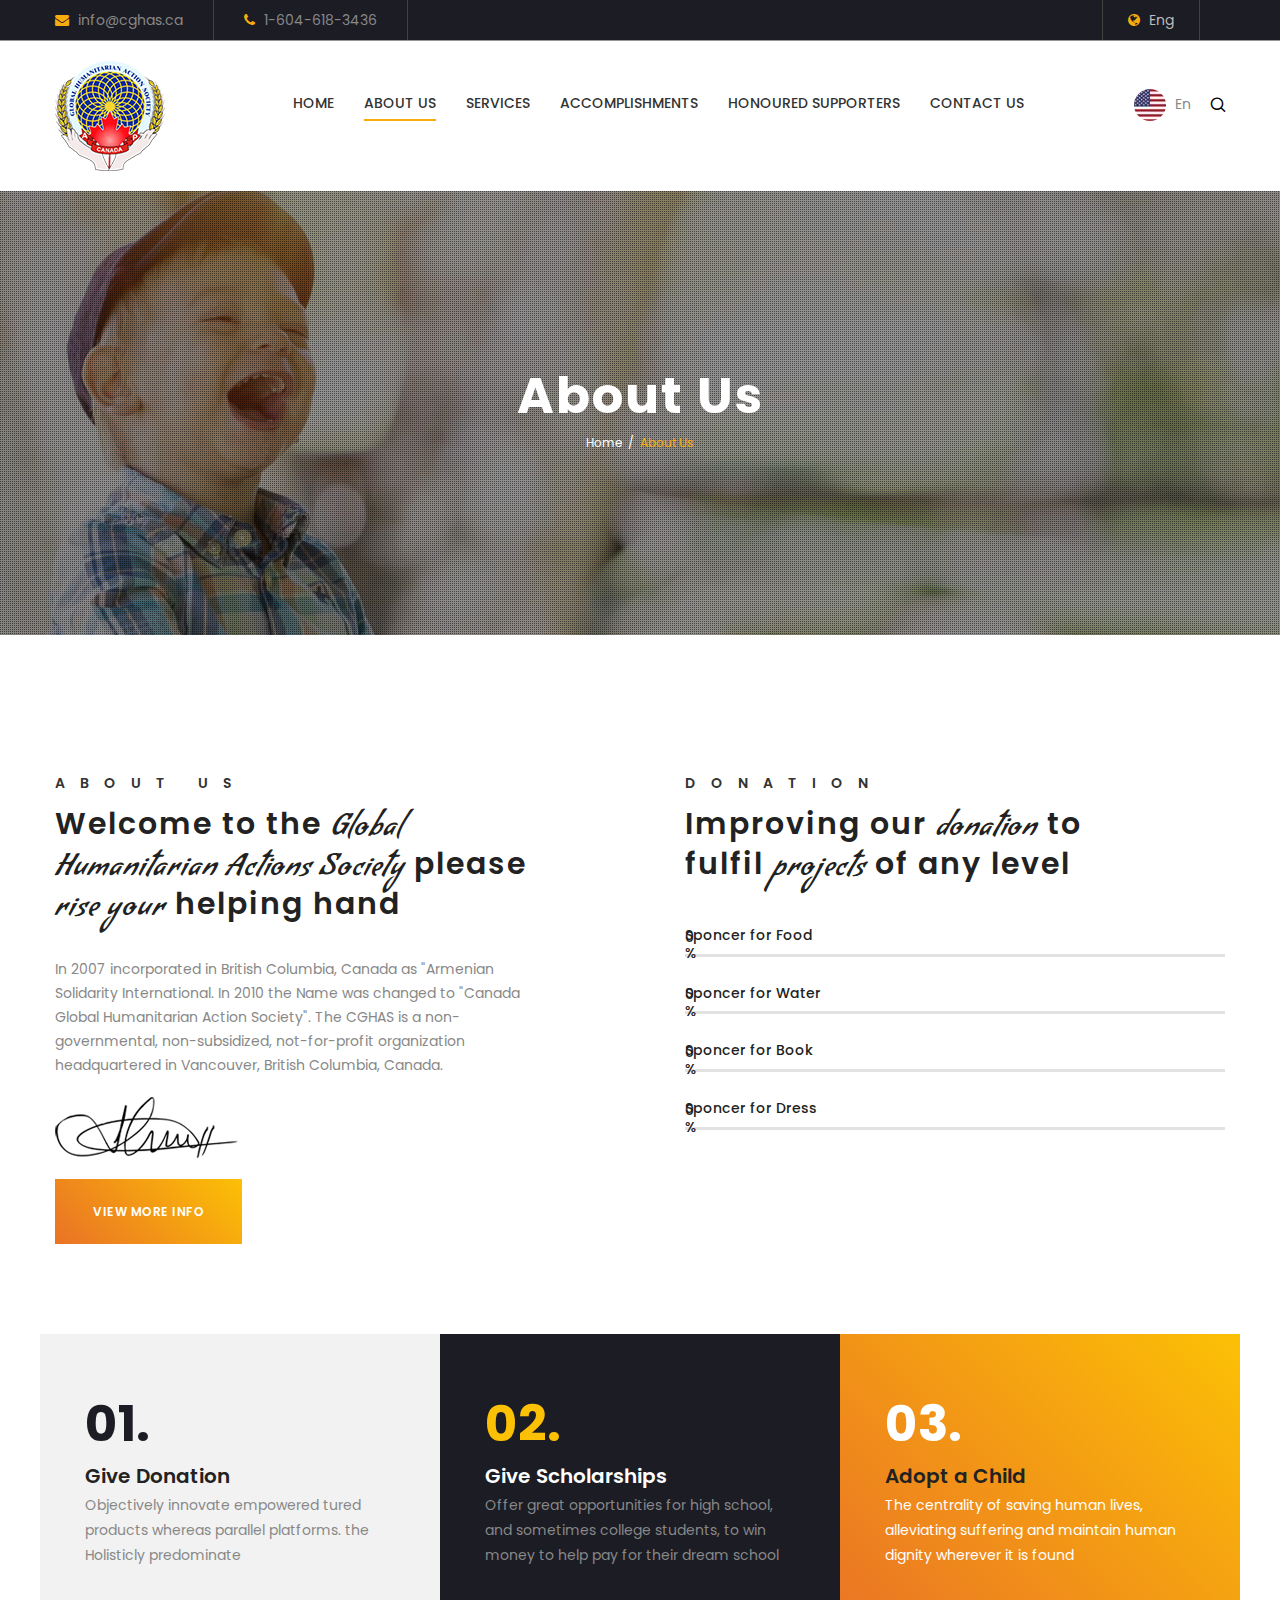
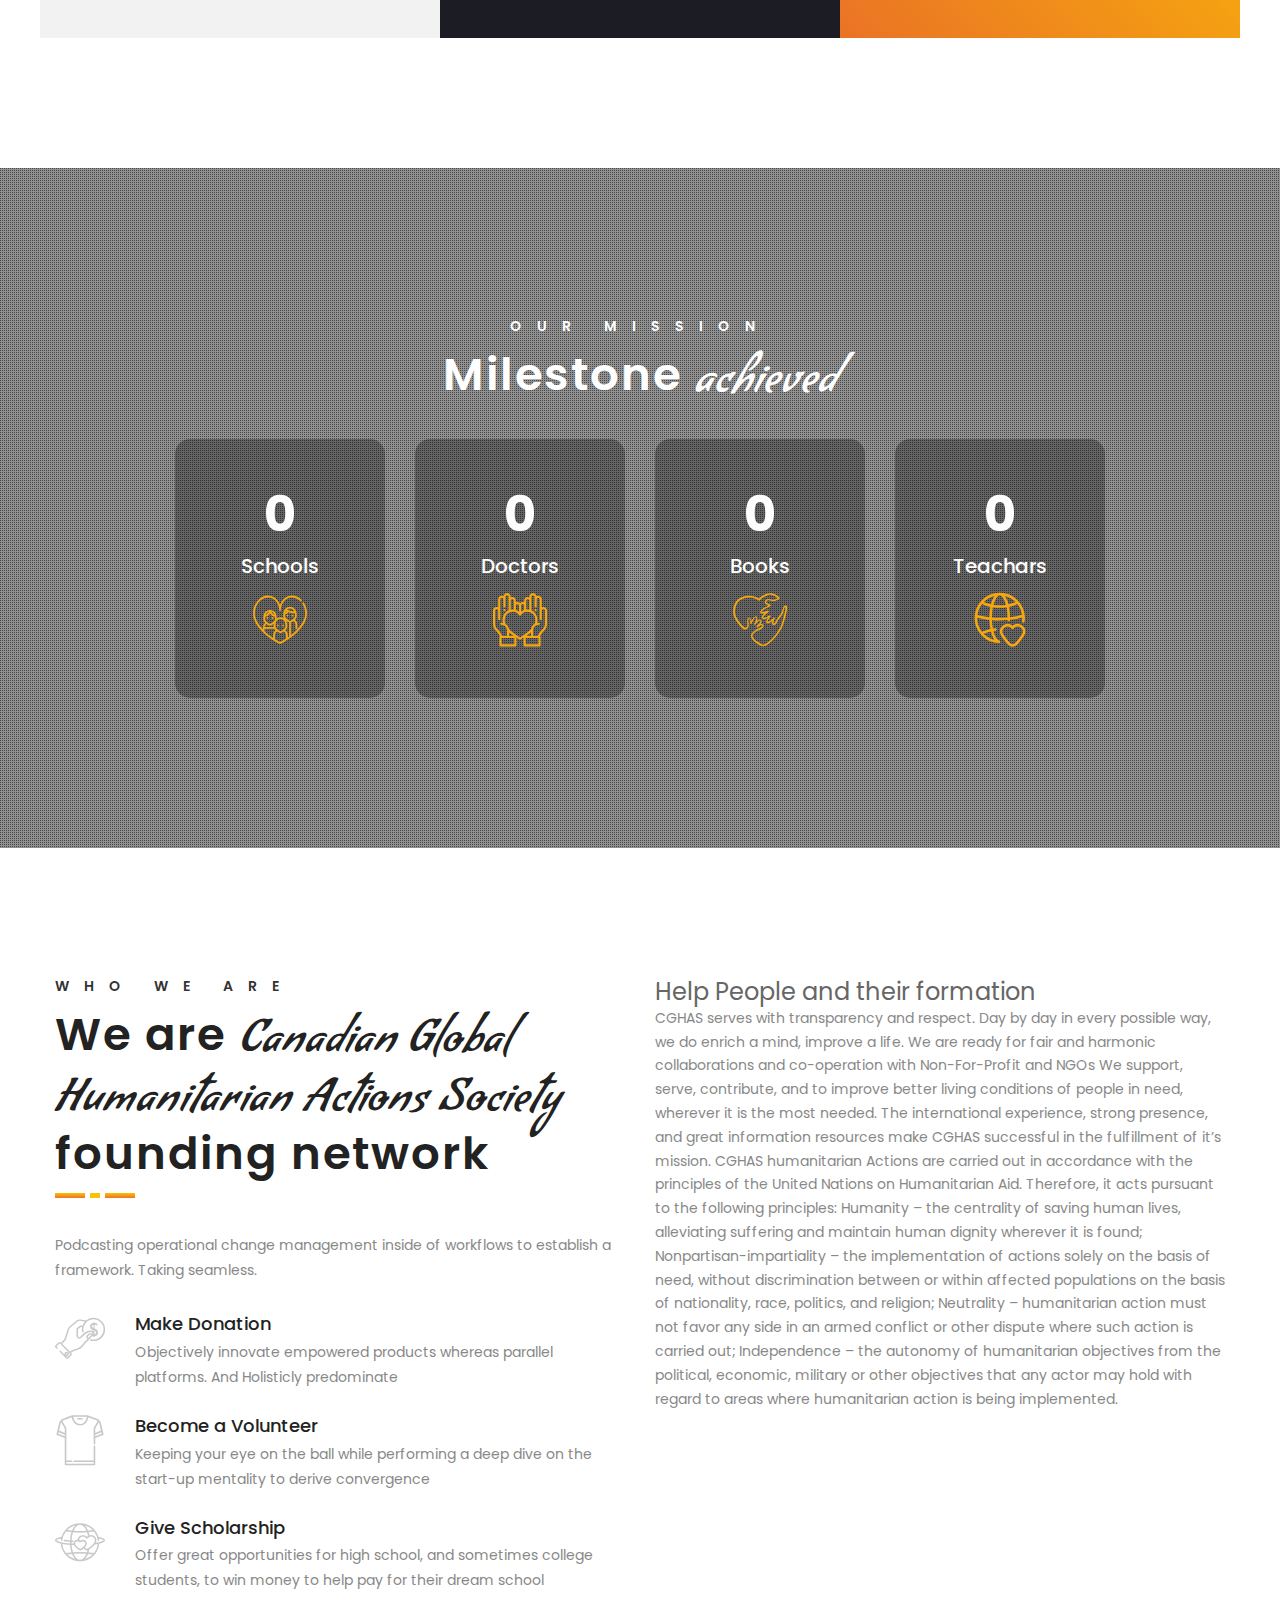
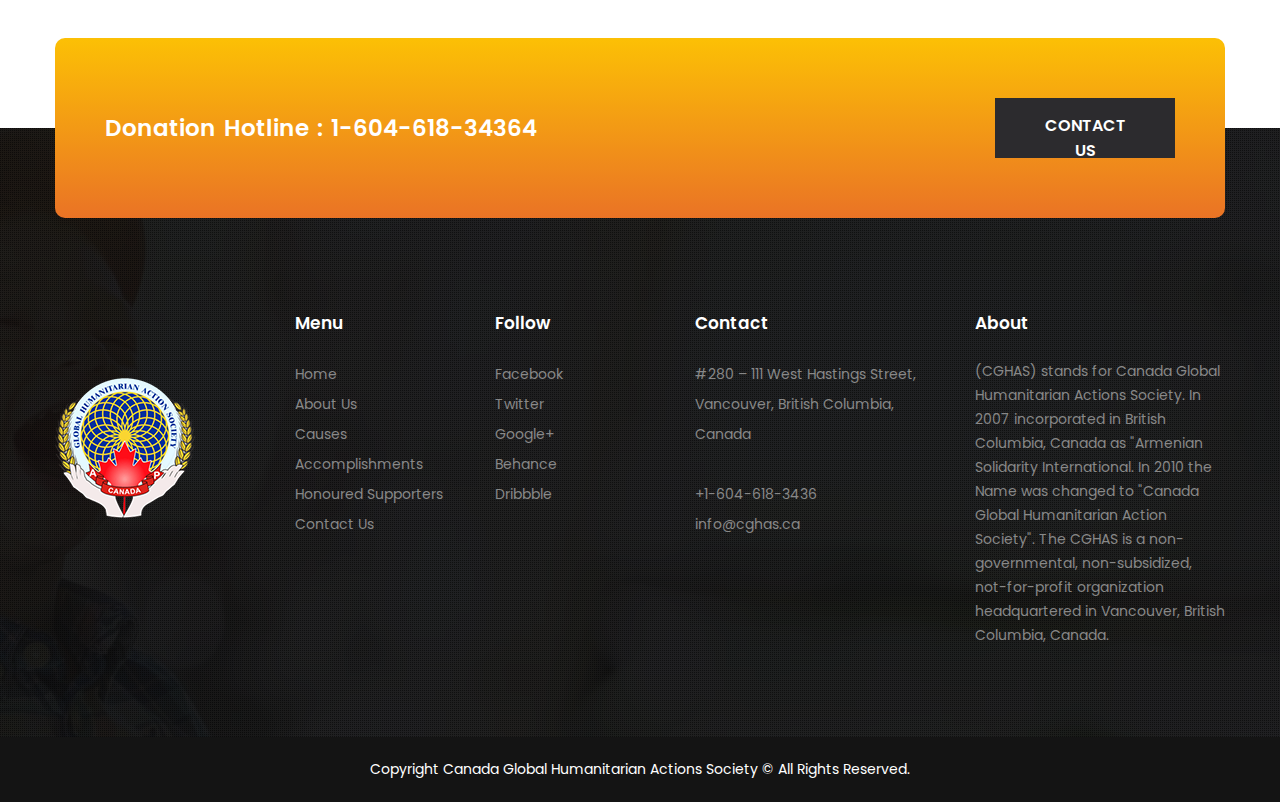
<file: about.html>
<!DOCTYPE html>
<html lang="en">
<head>
<meta charset="utf-8">
<title>Global Humanitarian Actions Society | About Us</title>

<!-- Stylesheets -->
<link href="css/bootstrap.css" rel="stylesheet">
<link href="css/style.css" rel="stylesheet">
<link href="css/responsive.css" rel="stylesheet">

<link rel="shortcut icon" href="images/favicon.png" type="image/x-icon">
<link rel="icon" href="images/favicon.png" type="image/x-icon">
<!-- Responsive -->
<meta http-equiv="X-UA-Compatible" content="IE=edge">
<meta name="viewport" content="width=device-width, initial-scale=1.0, maximum-scale=1.0, user-scalable=0">
<!--[if lt IE 9]><script src="https://cdnjs.cloudflare.com/ajax/libs/html5shiv/3.7.3/html5shiv.js"></script><![endif]-->
<!--[if lt IE 9]><script src="js/respond.js"></script><![endif]-->
</head>

<body>

<div class="page-wrapper">
    <!-- Preloader -->
    <div class="preloader"></div>

    <!-- Main Header-->
    <header class="main-header header-style-two">
        <!--Header Top-->
        <div class="header-top">
            <div class="auto-container">
                <div class="inner-container clearfix">
                    <div class="top-left pull-left">
                       <ul class="contact-info">
                           <li><a href="#"><span class="fa fa-envelope"></span>  info@cghas.ca</a></li>
                           <li><a href="#"><span class="fa fa-phone"></span> 1-604-618-3436</a></li>
                       </ul>
                    </div>
                    <div class="top-right pull-right clearfix">
                        <div class="lang"><a href="#"><span class="fa fa-globe"></span> Eng</a></div>
                        <!-- <div class="login-info">
                            <a href="#"><span class="fa fa-sign-in"></span>Donor Login</a>
                            <a href="#">Non-Profit Login</a>
                        </div> -->
                    </div>
                </div>
            </div>
        </div>
        <!-- End Header Top -->

        <!-- Header Lower -->
        <div class="header-lower">
            <div class="auto-container">
               <div class="main-box clearfix">
                    <!--Logo Box-->
                    <div class="logo-box">
                        <div class="logo"><a href="index.html"><img src="images/logo-2.png" alt=""></a></div>
                    </div>

                    <!--Nav Outer-->
                    <div class="nav-outer clearfix">
                        <!-- Main Menu -->
                        <nav class="main-menu">
                            <div class="navbar-header">
                                <!-- Toggle Button -->
                                <button type="button" class="navbar-toggle" data-toggle="collapse" data-target=".navbar-collapse">
                                    <span class="icon-bar"></span>
                                    <span class="icon-bar"></span>
                                    <span class="icon-bar"></span>
                                </button>
                            </div>

                            <div class="navbar-collapse collapse clearfix">
                                <ul class="navigation clearfix">
                                    <li><a href="index.html">Home</a></li>
                                    <li class="current"><a href="about.html">About us</a></li>
                                    <li><a href="services.html">Services</a></li>
                                    <!-- <li><a href="causes-grid.html">Causes</a></li> -->
                                    <li><a href="event-single.html">Accomplishments</a></li>
                                    <li><a href="blog-single-2.html">Honoured Supporters</a></li>
                                    <li><a href="contact.html">Contact Us</a></li>
                                </ul>
                            </div>
                        </nav>
                        <!-- Main Menu End-->

                        <div class="option-box">
                            <div class="language dropdownn"><a class="btn btn-default dropdown-toggle" id="dropdownMenu1" data-toggle="dropdown" aria-haspopup="true" aria-expanded="true" href="#"><span class="flag-icon"><img src="images/icons/flag-icon.jpg" alt="" /></span> En</a>
                                <ul class="dropdown-menu style-one" aria-labelledby="dropdownMenu1">
                                    <li><a href="#">Arabic</a></li>
                                    <li><a href="#">China</a></li>
                                    <li><a href="#">German</a></li>
                                    <li><a href="#">French</a></li>
                                </ul>
                            </div>

                            <!--Search Box-->
                            <div class="search-box-outer">
                                <!--Search Box-->
                                <div class="dropdown dropdown-outer">
                                    <button class="search-box-btn dropdown-toggle" type="button" id="dropdownMenu3" data-toggle="dropdown" aria-haspopup="true" aria-expanded="false"><span class="flaticon-magnifying-glass"></span></button>
                                    <ul class="dropdown-menu pull-right search-panel" aria-labelledby="dropdownMenu3">
                                        <li class="panel-outer">
                                            <div class="form-container">
                                                <form method="post" action="">
                                                    <div class="form-group">
                                                        <input type="search" name="field-name" value="" placeholder="Search Here" required="">
                                                        <button type="submit" class="search-btn"><span class="fa fa-search"></span></button>
                                                    </div>
                                                </form>
                                            </div>
                                        </li>
                                    </ul>
                                </div>
                            </div><!--End earch Box-->
                        </div>

                    </div>
                </div>
            </div>
        </div>
        <!-- End Header Lower -->

        <!-- Sticky Header -->
        <div class="sticky-header">
            <div class="auto-container clearfix">
                <!--Logo-->
                <div class="logo pull-left">
                    <a href="index.html" title=""><img src="images/logo-small.png" alt="" title=""></a>
                </div>
                <!--Right Col-->
                <div class="pull-right">
                    <!-- Main Menu -->
                    <nav class="main-menu">
                        <div class="navbar-collapse collapse clearfix">
                            <ul class="navigation clearfix">
                                <li><a href="index.html">Home</a></li>
                                <li class="current"><a href="about.html">About us</a></li>
                                <li><a href="services.html">Services</a></li>
                                <!-- <li><a href="causes-grid.html">Causes</a></li> -->
                                <li><a href="event-single.html">Accomplishments</a></li>
                                <li><a href="blog-single-2.html">Honoured Supporters</a></li>
                                <li><a href="contact.html">Contact Us</a></li>
                            </ul>
                        </div>
                    </nav><!-- Main Menu End-->
                </div>
            </div>
        </div>
    </header>
    <!--End Main Header -->

     <!--Page Title-->
    <section class="page-title" style="background-image:url(images/background/2.jpg);">
        <div class="auto-container">
            <h1>About Us</h1>
            <ul class="bread-crumb clearfix">
                <li><a href="index.html">Home </a></li>
                <li>About Us</li>
            </ul>
        </div>
    </section>
    <!--End Page Title-->

    <!-- About Section Two -->
    <section class="about-section-two">
        <div class="auto-container">
            <div class="row clearfix">
                <div class="content-column col-md-6 col-sm-12 col-xs-12">
                    <div class="inner-column">
                        <div class="sec-title">
                            <span class="title">About Us</span>
                            <h2>Welcome to the <span> Global Humanitarian Actions Society</span> please <span> rise your</span>  helping hand</h2>
                        </div>
                        <div class="text">In 2007 incorporated in British Columbia, Canada as "Armenian Solidarity International.
                            In 2010 the Name was changed to "Canada Global Humanitarian Action Society".
                            The CGHAS is a non-governmental, non-subsidized, not-for-profit organization headquartered in Vancouver, British Columbia, Canada.</div>
                        <div class="sign-img"><img src="images/resource/sign.png" alt=""></div>
                        <a href="#" class="theme-btn btn-style-one"><span>View More Info</span></a>
                    </div>
                </div>

                <div class="progress-column col-md-6 col-sm-12 col-xs-12">
                   <!--Progress Bars-->
                    <div class="inner-column">
                        <div class="sec-title">
                            <span class="title">Donation</span>
                            <h2>Improving our <span>donation</span> to <br> fulfil <span>projects</span> of any level</h2>
                        </div>
                        <div class="progress-bars">

                            <!--Skill Item-->
                            <div class="bar-item">
                                <div class="skill-header clearfix">
                                    <div class="skill-title">Sponcer for Food </div>
                                </div>
                                <div class="skill-bar">
                                    <div class="bar-inner"><div class="bar progress-line" data-width="72"><div class="skill-percentage"><div class="count-box"><span class="count-text" data-speed="2000" data-stop="72">0</span> %</div></div></div></div>
                                </div>
                            </div>

                            <!--Skill Item-->
                            <div class="bar-item">
                                <div class="skill-header clearfix">
                                    <div class="skill-title">Sponcer for Water</div>
                                </div>
                                <div class="skill-bar">
                                    <div class="bar-inner"><div class="bar progress-line" data-width="90"><div class="skill-percentage"><div class="count-box"><span class="count-text" data-speed="2000" data-stop="90">0</span> %</div></div></div></div>
                                </div>
                            </div>

                            <!--Skill Item-->
                            <div class="bar-item">
                                <div class="skill-header clearfix">
                                    <div class="skill-title">Sponcer for Book</div>
                                </div>
                                <div class="skill-bar">
                                    <div class="bar-inner"><div class="bar progress-line" data-width="56"><div class="skill-percentage"><div class="count-box"><span class="count-text" data-speed="2000" data-stop="56">0</span> %</div></div></div></div>
                                </div>
                            </div>

                            <!--Skill Item-->
                            <div class="bar-item">
                                <div class="skill-header clearfix">
                                    <div class="skill-title">Sponcer for Dress</div>
                                </div>
                                <div class="skill-bar">
                                    <div class="bar-inner"><div class="bar progress-line" data-width="68"><div class="skill-percentage"><div class="count-box"><span class="count-text" data-speed="2000" data-stop="68">0</span> %</div></div></div></div>
                                </div>
                            </div>
                        </div>
                    </div>
                </div>
            </div>
        </div>
    </section>
    <!-- End Help Section -->

    <!-- Work Section -->
    <section class="work-section style-two alternate">
        <div class="auto-container">
            <!-- Work Steps -->
            <div class="steps-outer">
                <div class="row clearfix">
                    <!-- Step -->
                    <div class="work-step col-md-4 col-sm-6 col-xs-12">
                        <div class="inner-box">
                            <h2>01.</h2>
                            <h4><a href="https://paypal.me/cghas">Give Donation</a></h4>
                            <p>Objectively innovate empowered tured products whereas parallel platforms. the Holisticly predominate </p>
                        </div>
                    </div>

                    <!-- Step -->
                    <div class="work-step col-md-4 col-sm-6 col-xs-12">
                        <div class="inner-box">
                            <h2>02.</h2>
                            <h4><a href="https://paypal.me/cghas">Give Scholarships</a></h4>
                            <p>Offer great opportunities for high school, and sometimes college students, to win money to help pay for their dream school </p>
                        </div>
                    </div>

                    <!-- Step -->
                    <div class="work-step col-md-4 col-sm-6 col-xs-12">
                        <div class="inner-box">
                            <h2>03.</h2>
                            <h4><a href="about.html">Adopt a Child</a></h4>
                            <p>The centrality of saving human lives, alleviating suffering and maintain human dignity wherever it is found</p>
                        </div>
                    </div>
                </div>
            </div>
        </div>
    </section>
    <!-- End Work Section -->

    <!--Fun Facts Section-->
    <div class="fun-fact-section style-two" style="background-image:url(images/background/4.jpg);">
        <div class="auto-container">
            <div class="sec-title light text-center">
                <span class="title">Our Mission</span>
                <h2>Milestone <span>achieved</span></h2>
            </div>
            <div class="fact-counter">
                <div class="row clearfix">
                    <!--Column-->
                    <div class="counter-column col-md-3 col-sm-6 col-xs-12">
                        <div class="inner">
                            <div class="count-box">
                                <span class="count-text" data-speed="3000" data-stop="12">0</span>
                                <h4 class="counter-title">Schools</h4>
                                <span class="icon flaticon-people"></span>
                            </div>
                        </div>
                    </div>

                    <!--Column-->
                    <div class="counter-column col-md-3 col-sm-6 col-xs-12">
                        <div class="inner">
                            <div class="count-box">
                                <span class="count-text" data-speed="3000" data-stop="96">0</span>
                                <h4 class="counter-title">Doctors</h4>
                                <span class="icon flaticon-pacifism"></span>
                            </div>
                        </div>
                    </div>

                    <!--Column-->
                    <div class="counter-column col-md-3 col-sm-6 col-xs-12">
                        <div class="inner">
                            <div class="count-box">
                                <span class="count-text" data-speed="3000" data-stop="25000">0</span>
                                <h4 class="counter-title">Books</h4>
                                <span class="icon flaticon-heart-2"></span>
                            </div>
                        </div>
                    </div>

                    <!--Column-->
                    <div class="counter-column col-md-3 col-sm-6 col-xs-12">
                        <div class="inner">
                            <div class="count-box">
                                <span class="count-text" data-speed="3000" data-stop="35">0</span>
                                <h4 class="counter-title">Teachars</h4>
                                <span class="icon flaticon-love-planet"></span>
                            </div>
                        </div>
                    </div>
                </div>
            </div>
        </div>
    </div>
    <!--End Fun Facts Section-->

    <!-- Who We Are -->
    <section class="who-we-are style-two">
        <div class="auto-container">

            <div class="row clearfix">
                <!--Content Column-->
                <div class="content-column col-md-6 col-sm-12 col-xs-12">
                    <div class="inner-box">
                        <div class="sec-title">

                            <span class="title">Who we are</span>
                            <h2>We are <span>Canadian Global Humanitarian Actions Society</span> founding network</h2>
                            <span class="separator-two"></span>
                        </div>
                        <div class="text">
                            <p>Podcasting operational change management inside of workflows to establish a framework. Taking seamless.</p>
                        </div>
                        <ul class="choose-info">
                            <li>
                                <span class="icon flaticon-coin"></span>
                                <h3><a href="https://paypal.me/cghas">Make Donation</a></h3>
                                <p>Objectively innovate empowered products whereas parallel platforms. And Holisticly predominate</p>
                            </li>

                            <li>
                                <span class="icon flaticon-shirt"></span>
                                <h3><a href="#">Become a Volunteer</a></h3>
                                <p>Keeping your eye on the ball while performing a deep dive on the start-up mentality to derive convergence</p>
                            </li>

                            <li>
                                <span class="icon flaticon-globe"></span>
                                <h3><a href="https://paypal.me/cghas">Give Scholarship </a></h3>
                                <p>Offer great opportunities for high school, and sometimes college students, to win money to help pay for their dream school</p>
                            </li>
                        </ul>
                    </div>
                </div>

                <!-- Video Column -->
                
                <div class="video-column col-md-6 col-sm-12 col-xs-12">
                    <div class="inner-column">
                        <div class="video-box">
                            <figure class="image">
                                    <h3>Help People and their formation</h3>
                                    <p>CGHAS serves with transparency and respect. Day by day in every possible way, we do enrich a mind, improve a life.   We are ready for fair and harmonic collaborations and co-operation with Non-For-Profit and NGOs
                                        We support, serve, contribute, and to improve better living conditions of people in need, wherever it is the most needed.
                                        The international experience, strong presence, and great information resources make CGHAS successful in the fulfillment of it’s mission.
                                        CGHAS humanitarian Actions are carried out in accordance with the principles of the United Nations on Humanitarian Aid.
                                        Therefore, it acts pursuant to the following principles:
                                        Humanity – the centrality of saving human lives, alleviating suffering and maintain human dignity wherever it is found;
                                        Nonpartisan-impartiality – the implementation of actions solely on the basis of need, without discrimination between or within affected populations on the basis of nationality, race, politics, and religion;
                                        Neutrality – humanitarian action must not favor any side in an armed conflict or other dispute where such action is carried out;
                                        Independence – the autonomy of humanitarian objectives from the political, economic, military or other objectives that any actor may hold with regard to areas where humanitarian action is being implemented.
                                    </p>
                                </div>
                            </figure>
                        </div>
                    </div>
                </div>


            </div>
        </div>
    </section>
    <!-- End Who We Are -->


    <!-- Subscribe section -->
    <section class="subscribe-section">
        <div class="auto-container">
            <div class="inner-container">
                <div class="row clearfix">
                    <div class="title-column col-md-6 col-sm-12 col-xs-12">
                        <div class="title">
                            <h2>Donation Hotline :  1-604-618-34364</h2>
                        </div>
                    </div>
                    <div class="form-column col-md-6 col-sm-12 col-xs-12">
                        <div class="subscribe-form">
                            <form method="post" action="contact.html">
                                <div class="form-group">
                                    <!-- <input type="email" name="email" value="" placeholder="Enter Your email" required=""> -->
                                    <button type="submit" class="theme-btn btn-style-three">Contact Us</button>
                                </div>
                            </form>
                        </div>
                    </div>
                </div>
            </div>
        </div>
    </section>
    <!-- End Subscribe section -->

    <!--Main Footer-->
    <footer class="main-footer" style="background-image: url(images/background/2.jpg);">
        <!--Upper-->
        <div class="footer-upper">
            <div class="auto-container">
                <div class="outer-box">
                    <!--Footer Logo-->
                    <div class="footer-logo"><a href="index.html"><img src="images/footer-logo.png" alt=""></a></div>

                    <div class="row clearfix">
                        <div class="big-column col-md-5 col-sm-12 col-xs-12">
                            <div class="row clearfix">
                                <!--Footer Column-->
                                <div class="footer-column col-md-6 col-sm-6 col-xs-12">
                                    <h3>Menu</h3>
                                    <ul class="footer-links">
                                        <li><a href="#">Home</a></li>
                                        <li><a href="#">About Us</a></li>
                                        <li><a href="#">Causes</a></li>
                                        <li><a href="#">Accomplishments</a></li>
                                        <li><a href="#">Honoured Supporters</a></li>
                                        <li><a href="#">Contact Us</a></li>
                                    </ul>
                                </div>

                                <div class="footer-column col-md-6 col-sm-6 col-xs-12">
                                    <h3>Follow</h3>
                                    <ul class="footer-links">
                                        <li><a href="#">Facebook</a></li>
                                        <li><a href="#">Twitter</a></li>
                                        <li><a href="#">Google+</a></li>
                                        <li><a href="#">Behance</a></li>
                                        <li><a href="#">Dribbble</a></li>
                                    </ul>
                                </div>
                            </div>
                        </div>

                        <div class="big-column col-md-7 col-sm-12 col-xs-12">
                            <div class="row clearfix">
                                <!--Footer Column-->
                                <div class="footer-column col-md-6 col-sm-6 col-xs-12">
                                    <h3>Contact </h3>
                                    <ul class="footer-links contact-links">
                                        <li>#280 – 111 West Hastings Street, Vancouver, British Columbia, <br> Canada</li>
                                        <li><a href="#">+1-604-618-3436</a></li>
                                        <li><a href="#">info@cghas.ca</a></li>
                                    </ul>
                                </div>

                                <!--Footer Column-->
                                <div class="footer-column col-md-6 col-sm-6 col-xs-12">
                                    <h3>About</h3>
                                    <div class="text">
                                        <p>(CGHAS) stands for Canada Global Humanitarian Actions Society. In 2007 incorporated in British Columbia, Canada as "Armenian Solidarity International. In 2010 the Name was changed to "Canada Global Humanitarian Action Society". The CGHAS is a non-governmental, non-subsidized, not-for-profit organization headquartered in Vancouver, British Columbia, Canada.</p>
                                    </div>
                                </div>
                            </div>
                        </div>
                    </div>
                </div>
            </div>
        </div>

        <!--Bottom-->
        <div class="footer-bottom">
            <div class="auto-container">
                <div class="copyright">Copyright <a href="index.html">Canada Global Humanitarian Actions Society</a> © All Rights Reserved.</div>
            </div>
        </div>
    </footer>
    <!-- End Footer -->

</div>
<!--End pagewrapper-->

<!--Scroll to top-->
<div class="scroll-to-top scroll-to-target" data-target="html"><span class="fa fa-angle-double-up"></span></div>

<script src="js/jquery.js"></script>
<script src="js/bootstrap.min.js"></script>
<script src="js/jquery-ui.js"></script>
<script src="js/jquery.fancybox.js"></script>
<script src="js/owl.js"></script>
<script src="js/wow.js"></script>
<script src="js/appear.js"></script>
<script src="js/script.js"></script>
</body>

</html>
</file>
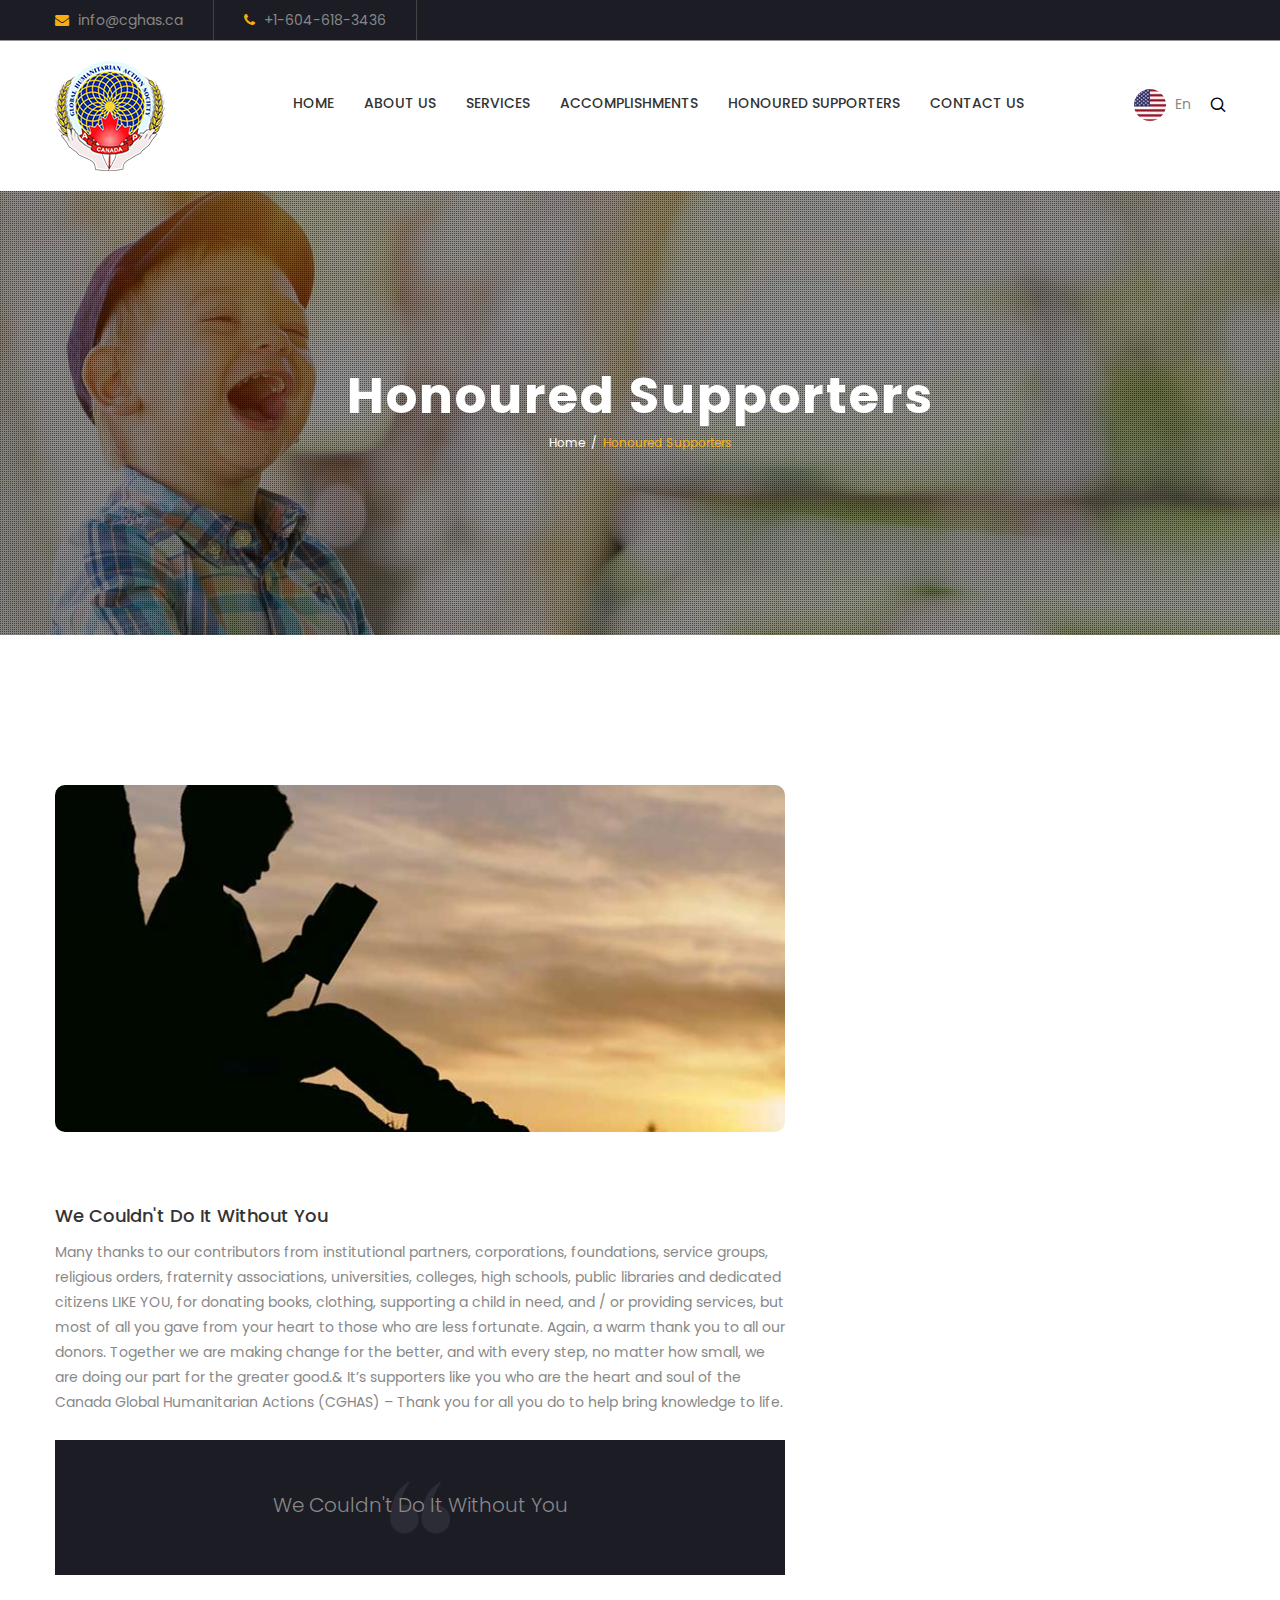
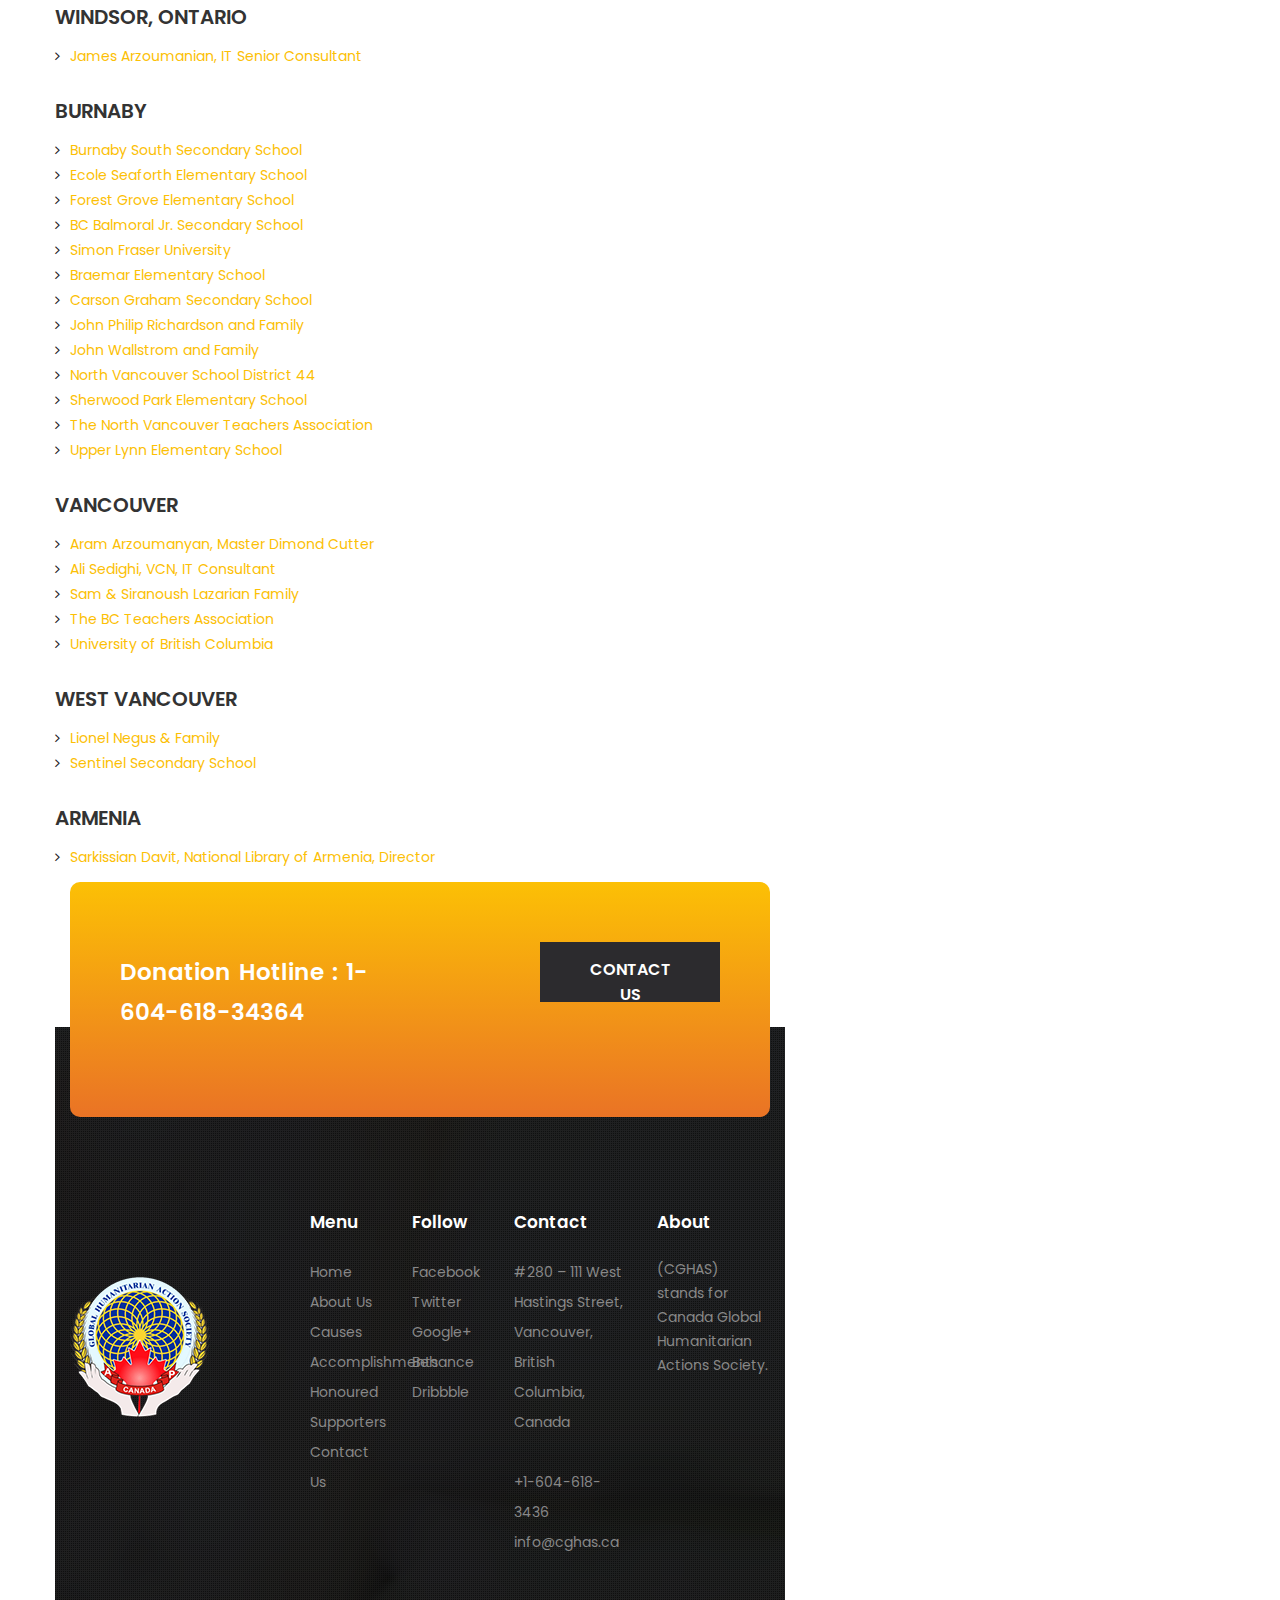
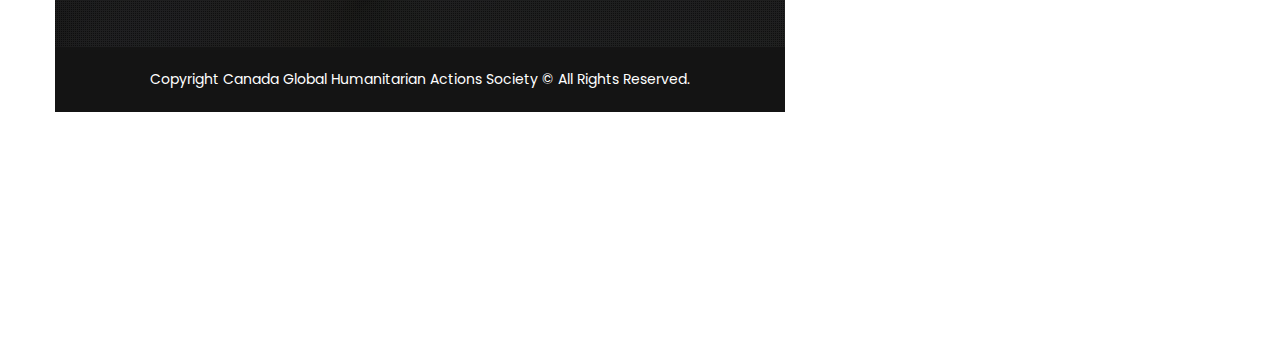
<file: blog-single-2.html>
<!DOCTYPE html>
<html lang="en">

<head>
<meta charset="utf-8">
<title>Global Humanitarian Actions Society | Honoured Supporters</title>

<!-- Stylesheets -->
<link href="css/bootstrap.css" rel="stylesheet">
<link href="css/style.css" rel="stylesheet">
<link href="css/responsive.css" rel="stylesheet">

<link rel="shortcut icon" href="images/favicon.png" type="image/x-icon">
<link rel="icon" href="images/favicon.png" type="image/x-icon">
<!-- Responsive -->
<meta http-equiv="X-UA-Compatible" content="IE=edge">
<meta name="viewport" content="width=device-width, initial-scale=1.0, maximum-scale=1.0, user-scalable=0">
<!--[if lt IE 9]><script src="https://cdnjs.cloudflare.com/ajax/libs/html5shiv/3.7.3/html5shiv.js"></script><![endif]-->
<!--[if lt IE 9]><script src="js/respond.js"></script><![endif]-->
</head>

<body>

<div class="page-wrapper">

    <!-- Preloader -->
    <div class="preloader"></div>

    <!-- Main Header-->
    <header class="main-header header-style-two">
        <!--Header Top-->
        <div class="header-top">
            <div class="auto-container">
                <div class="inner-container clearfix">
                    <div class="top-left pull-left">
                       <ul class="contact-info">
                           <li><a href="#"><span class="fa fa-envelope"></span> info@cghas.ca</a></li>
                           <li><a href="#"><span class="fa fa-phone"></span> +1-604-618-3436</a></li>
                       </ul>
                    </div>
                </div>
            </div>
        </div>
        <!-- End Header Top -->

        <!-- Header Lower -->
        <div class="header-lower">
            <div class="auto-container">
               <div class="main-box clearfix">
                    <!--Logo Box-->
                    <div class="logo-box">
                        <div class="logo"><a href="index.html"><img src="images/logo-2.png" alt=""></a></div>
                    </div>

                    <!--Nav Outer-->
                    <div class="nav-outer clearfix">
                        <!-- Main Menu -->
                        <nav class="main-menu">
                            <div class="navbar-header">
                                <!-- Toggle Button -->      
                                <button type="button" class="navbar-toggle" data-toggle="collapse" data-target=".navbar-collapse">
                                    <span class="icon-bar"></span>
                                    <span class="icon-bar"></span>
                                    <span class="icon-bar"></span>
                                </button>
                            </div>
                            
                            <div class="navbar-collapse collapse clearfix">
                                <ul class="navigation clearfix">
                                    <li><a href="index.html">Home</a></li>
                                    <li><a href="about.html">About us</a></li>
                                <li><a href="services.html">Services</a></li>
                                <!-- <li><a href="causes-grid.html">Causes</a></li> -->
                                    <li><a href="event-single.html">Accomplishments</a></li>                              
                                    <li><a href="blog-single-2.html">Honoured Supporters</a>
                                    <li><a href="contact.html">Contact Us</a></li>
                                </ul>
                            </div>
                        </nav>
                        <!-- Main Menu End-->

                        <div class="option-box">
                            <div class="language dropdownn"><a class="btn btn-default dropdown-toggle" id="dropdownMenu1" data-toggle="dropdown" aria-haspopup="true" aria-expanded="true" href="#"><span class="flag-icon"><img src="images/icons/flag-icon.jpg" alt="" /></span> En</a>
                                <ul class="dropdown-menu style-one" aria-labelledby="dropdownMenu1">
                                    <li><a href="#">Arabic</a></li>
                                    <li><a href="#">China</a></li>
                                    <li><a href="#">German</a></li>
                                    <li><a href="#">French</a></li>
                                </ul>
                            </div>
                            
                            <!--Search Box-->
                            <div class="search-box-outer">
                                <!--Search Box-->
                                <div class="dropdown dropdown-outer">
                                    <button class="search-box-btn dropdown-toggle" type="button" id="dropdownMenu3" data-toggle="dropdown" aria-haspopup="true" aria-expanded="false"><span class="flaticon-magnifying-glass"></span></button>
                                    <ul class="dropdown-menu pull-right search-panel" aria-labelledby="dropdownMenu3">
                                        <li class="panel-outer">
                                            <div class="form-container">
                                                <form method="post" action="http://themebunch.com/html/varna-charity/blog.html">
                                                    <div class="form-group">
                                                        <input type="search" name="field-name" value="" placeholder="Search Here" required="">
                                                        <button type="submit" class="search-btn"><span class="fa fa-search"></span></button>
                                                    </div>
                                                </form>
                                            </div>
                                        </li>
                                    </ul>
                                </div>
                            </div><!--End earch Box-->
                        </div>

                    </div>
                </div>
            </div>
        </div>
        <!-- End Header Lower -->

        <!-- Sticky Header -->
        <div class="sticky-header">
            <div class="auto-container clearfix">
                <!--Logo-->
                <div class="logo pull-left">
                    <a href="index.html" title=""><img src="images/logo-small.png" alt="" title=""></a>
                </div>
                <!--Right Col-->
                <div class="pull-right">
                    <!-- Main Menu -->
                    <nav class="main-menu">
                        <div class="navbar-collapse collapse clearfix">
                            <ul class="navigation clearfix">
                                <li><a href="index.html">Home</a></li>
                                <li><a href="about.html">About us</a></li>
                                <li><a href="services.html">Services</a></li>
                                <!-- <li><a href="causes-grid.html">Causes</a></li>  -->
                                <li><a href="event-single.html">Accomplishments</a></li>                              
                                <li><a href="blog-single-2.html">Honoured Supporters</a></li>
                                <li><a href="contact.html">Contact Us</a></li>
                            </ul>
                        </div>
                    </nav><!-- Main Menu End-->
                </div>
            </div>
        </div>
    </header>
    <!--End Main Header -->

    <!--Page Title-->
    <section class="page-title" style="background-image:url(images/background/2.jpg);">
        <div class="auto-container">
            <h1>Honoured Supporters</h1>
            <ul class="bread-crumb clearfix">
                <li><a href="index.html">Home </a></li>
                <li>Honoured Supporters</li>
            </ul>
        </div>
    </section>
    <!--End Page Title-->

    <!-- Sidebar Page Container -->
    <div class="sidebar-page-container">
        <div class="auto-container">
            <div class="row clearfix">
                <!--Content Side-->
                                <!--Content Side-->
                <div class="content-side col-lg-8 col-md-8 col-sm-12 col-xs-12">
                    <div class="news-detail style-two">
                        <!-- News Block -->
                        <div class="news-block">
                            <div class="inner-box">
                                <div class="image-box"><img src="images/resource/blog-classic-6.jpg" alt=""></div>
                                <div class="lower-content clearfix">    
                                    
                                    <h3>We Couldn't Do It Without You</h3>
                                    <p>Many thanks to our contributors from institutional partners, corporations, foundations, service groups, religious orders, fraternity associations, universities, colleges, high schools, public libraries and dedicated citizens LIKE YOU, for donating books, clothing, supporting a child in need,  and / or providing services, but most of all you gave from your heart to those who are less fortunate.
                                        Again, a warm thank you to all our donors. Together we are making change for the better, and with every step, no matter how small, we are doing our part for the greater good.& It’s supporters like you who are the heart and soul of the Canada Global Humanitarian Actions (CGHAS) – Thank you for all you do to help bring knowledge to life.</p>

                                    <blockquote> We Couldn't Do It Without You</blockquote>

                                    <h2>WINDSOR, ONTARIO</h2>
                                    <ul class="list-style-one">
                                        <li><a href="http://www.arzosoft.com">James Arzoumanian, IT Senior Consultant</a></li>
                                    </ul>
                                    
                                    <h2>BURNABY</h2>
                                    <ul class="list-style-one">
                                        <li><a href="https://south.burnabyschools.ca">Burnaby South Secondary School</a></li>
                                        <li><a href="https://seaforth.burnabyschools.ca">Ecole Seaforth Elementary School</a></li>
                                        <li><a href="https://forestgrove.pgusd.org">Forest Grove Elementary School</a></li>
                                        <li><a href="https://en.wikipedia.org/wiki/Balmoral_Junior_Secondary_School">BC Balmoral Jr. Secondary School</a></li>
                                        <li><a href="https://www.sfu.ca">Simon Fraser University</a></li>
                                        <li><a href="">Braemar Elementary School</a></li>
                                        <li><a href="">Carson Graham Secondary School</a></li>
                                        <li><a href="">John Philip Richardson and Family</a></li>
                                        <li><a href="http://www.laughteryogacanada.org/vancouver/leaders/north-vancouver/andranik-pogosian/">John Wallstrom and Family</a></li>
                                        <li><a href="">North Vancouver School District 44</a></li>
                                        <li><a href="http://swpes.ccs.k12.nc.us">Sherwood Park Elementary School</a></li>
                                        <li><a href="http://nvta.ca">The North Vancouver Teachers Association</a></li>
                                        <li><a href="">Upper Lynn Elementary School</a></li>
                                    </ul>

                                    <h2>VANCOUVER</h2>
                                    <ul class="list-style-one">
                                        <li><a href="https://vivarodiamonds.com">Aram Arzoumanyan, Master Dimond Cutter</a></li>
                                        <li><a href="https://www2.vcn.bc.ca">Ali Sedighi, VCN, IT Consultant</a></li>
                                        <li><a href="http://www.canadascaffold.com">Sam & Siranoush Lazarian Family</a></li>
                                        <li><a href="">The BC Teachers Association</a></li>
                                        <li><a href="https://www.ubc.ca">University of British Columbia</a></li>
                                    </ul>

                                    <h2>WEST VANCOUVER</h2>
                                    <ul class="list-style-one">
                                        <li><a href="">Lionel Negus & Family</a></li>
                                        <li><a href="http://westvancouverschools.ca/ecole-sentinel-secondary/">Sentinel Secondary School</a></li>
                                    </ul>

                                    <h2>ARMENIA</h2>
                                    <ul class="list-style-one">
                                        <li><a href="http://www.nla.am/arm/?q=hy">Sarkissian Davit, National Library of Armenia, Director</a></li>
                                    </ul>

                        
                        
        </div>
    </div>  
    <!-- End Sidebar Page Container -->
    <br>
    <br>
    <br>


    <!-- Subscribe section -->
    <section class="subscribe-section">
        <div class="auto-container">
            <div class="inner-container">
                <div class="row clearfix">
                    <div class="title-column col-md-6 col-sm-12 col-xs-12">
                        <div class="title">
                            <h2>Donation Hotline :  1-604-618-34364</h2>
                        </div>
                    </div>
                    <div class="form-column col-md-6 col-sm-12 col-xs-12">
                        <div class="subscribe-form">
                            <form method="post" action="contact.html">
                                <div class="form-group">
                                    <!-- <input type="email" name="email" value="" placeholder="Enter Your email" required=""> -->
                                    <button type="submit" class="theme-btn btn-style-three">Contact Us</button>
                                </div>
                            </form>
                        </div>
                    </div>
                </div>
            </div>
        </div>
    </section>
    <!-- End Subscribe section -->

    <!--Main Footer-->
    <footer class="main-footer" style="background-image: url(images/background/2.jpg);">
        <!--Upper-->
        <div class="footer-upper">
            <div class="auto-container">
                <div class="outer-box">
                    <!--Footer Logo-->
                    <div class="footer-logo"><a href="index.html"><img src="images/footer-logo.png" alt=""></a></div>
                    
                    <div class="row clearfix">
                        <div class="big-column col-md-5 col-sm-12 col-xs-12">
                            <div class="row clearfix">
                                <!--Footer Column-->
                                <div class="footer-column col-md-6 col-sm-6 col-xs-12">
                                    <h3>Menu</h3>
                                    <ul class="footer-links">
                                        <li><a href="#">Home</a></li>
                                        <li><a href="#">About Us</a></li>
                                        <li><a href="#">Causes</a></li>
                                        <li><a href="#">Accomplishments</a></li>
                                        <li><a href="#">Honoured Supporters</a></li>
                                        <li><a href="#">Contact Us</a></li>
                                    </ul> 
                                </div>

                                <div class="footer-column col-md-6 col-sm-6 col-xs-12">
                                    <h3>Follow</h3>
                                    <ul class="footer-links">
                                        <li><a href="#">Facebook</a></li>
                                        <li><a href="#">Twitter</a></li>
                                        <li><a href="#">Google+</a></li>
                                        <li><a href="#">Behance</a></li>
                                        <li><a href="#">Dribbble</a></li>
                                    </ul> 
                                </div>
                            </div>
                        </div>

                        <div class="big-column col-md-7 col-sm-12 col-xs-12">
                            <div class="row clearfix">
                                <!--Footer Column-->
                                <div class="footer-column col-md-6 col-sm-6 col-xs-12">
                                    <h3>Contact </h3>
                                    <ul class="footer-links contact-links">
                                        <li>#280 – 111 West Hastings Street, Vancouver, British Columbia, <br> Canada</li>
                                        <li><a href="#">+1-604-618-3436</a></li>
                                        <li><a href="#">info@cghas.ca</a></li>
                                    </ul> 
                                </div>

                                <!--Footer Column-->
                                <div class="footer-column col-md-6 col-sm-6 col-xs-12">
                                    <h3>About</h3>
                                    <div class="text">
                                        <p>(CGHAS) stands for Canada Global Humanitarian Actions Society.</p>
                                    </div>
                                </div>
                            </div>
                        </div>
                    </div>
                </div>
            </div>
        </div>
        
        <!--Bottom-->
        <div class="footer-bottom">
            <div class="auto-container">
                <div class="copyright">Copyright <a href="index.html">Canada Global Humanitarian Actions Society</a> © All Rights Reserved.</div>
            </div>
        </div>
    </footer>
    <!-- End Footer -->

</div>  
<!--End pagewrapper-->

<!--Scroll to top-->
<div class="scroll-to-top scroll-to-target" data-target="html"><span class="fa fa-angle-double-up"></span></div>

<script src="js/jquery.js"></script> 
<script src="js/bootstrap.min.js"></script>
<script src="js/jquery-ui.js"></script> 
<script src="js/jquery.fancybox.js"></script>
<script src="js/owl.js"></script>
<script src="js/wow.js"></script>
<script src="js/appear.js"></script>
<script src="js/script.js"></script>
</body>

</html>
</file>
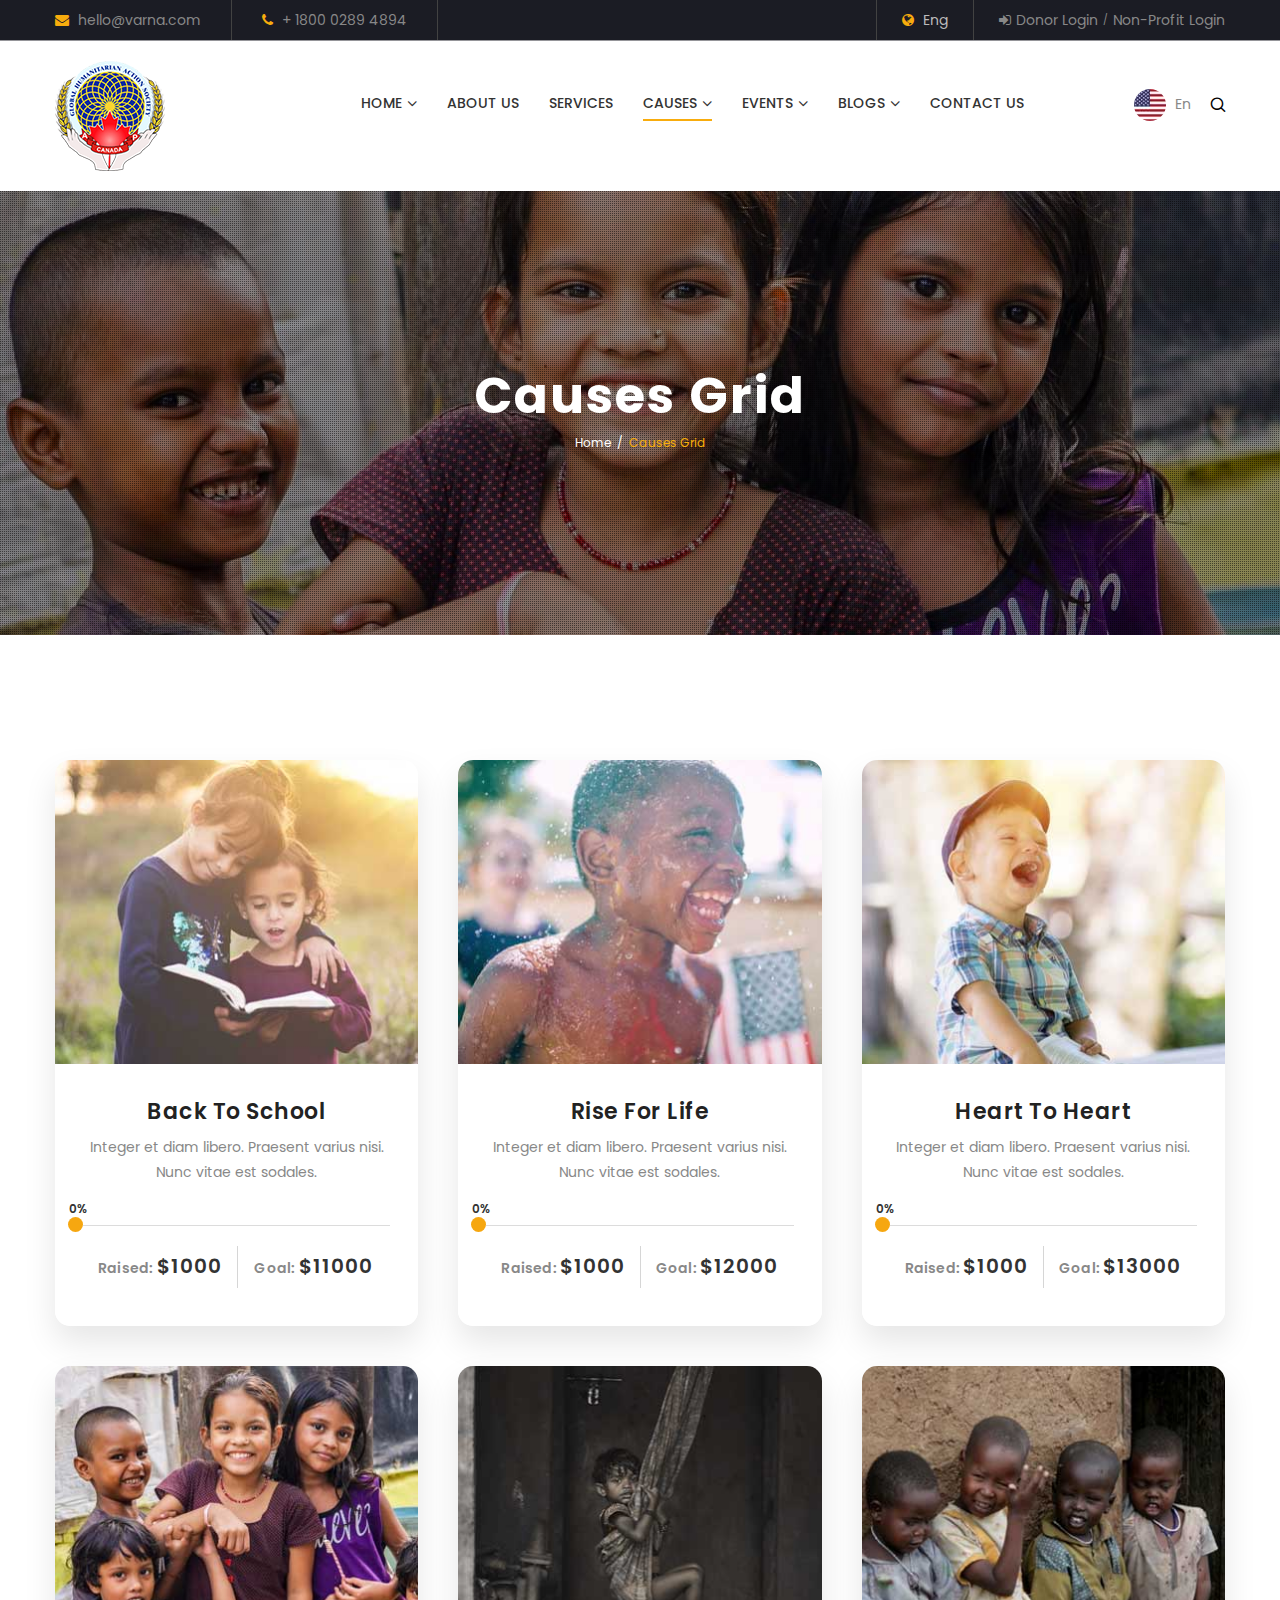
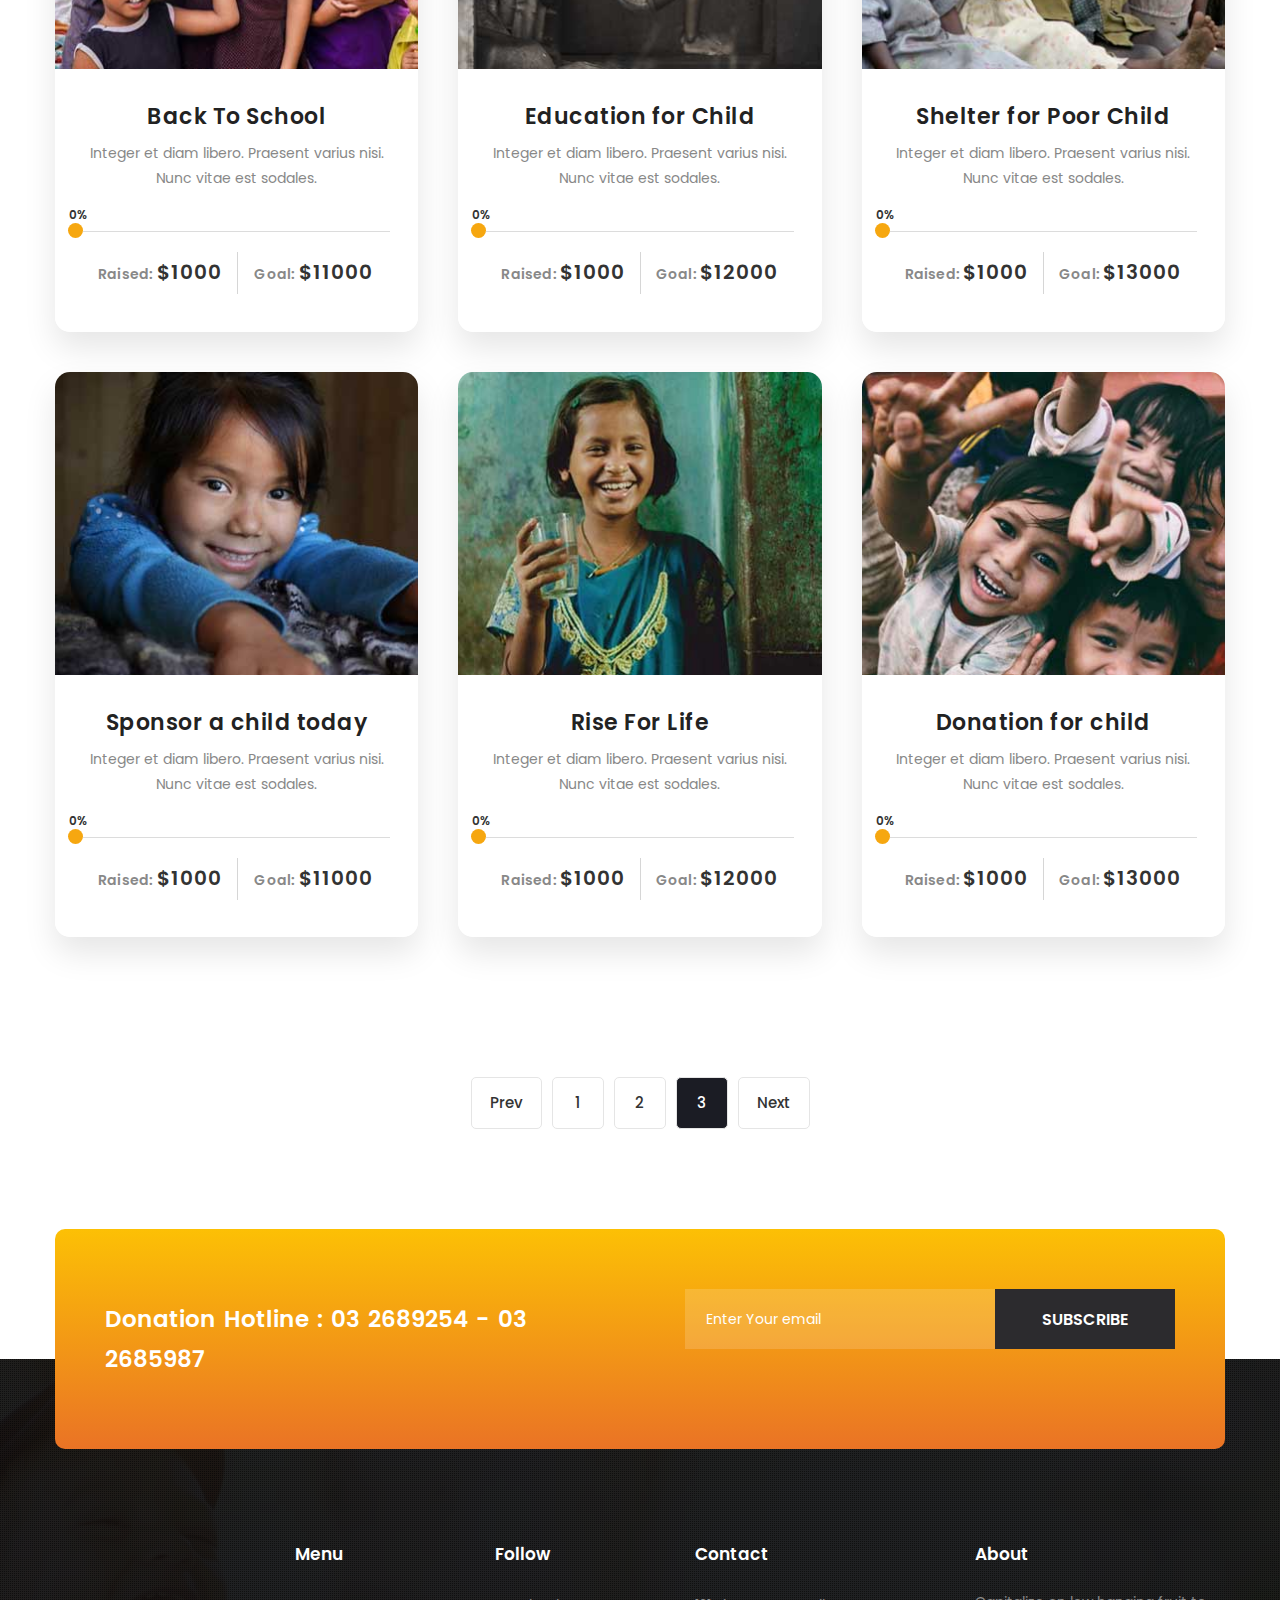
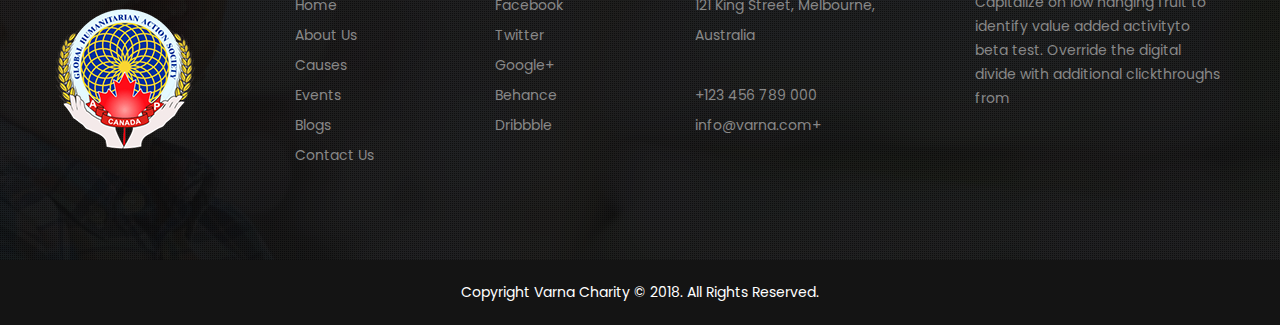
<file: causes-grid.html>
<!DOCTYPE html>
<html lang="en">

<head>
<meta charset="utf-8">
<title>Varna - Charity HTML Template | Causes Grid</title>

<!-- Stylesheets -->
<link href="css/bootstrap.css" rel="stylesheet">
<link href="css/style.css" rel="stylesheet">
<link href="css/responsive.css" rel="stylesheet">

<link rel="shortcut icon" href="images/favicon.png" type="image/x-icon">
<link rel="icon" href="images/favicon.png" type="image/x-icon">
<!-- Responsive -->
<meta http-equiv="X-UA-Compatible" content="IE=edge">
<meta name="viewport" content="width=device-width, initial-scale=1.0, maximum-scale=1.0, user-scalable=0">
<!--[if lt IE 9]><script src="https://cdnjs.cloudflare.com/ajax/libs/html5shiv/3.7.3/html5shiv.js"></script><![endif]-->
<!--[if lt IE 9]><script src="js/respond.js"></script><![endif]-->
</head>

<body>

<div class="page-wrapper">
    <!-- Preloader -->
    <div class="preloader"></div>
    
    <!-- Main Header-->
    <header class="main-header header-style-two">
        <!--Header Top-->
        <div class="header-top">
            <div class="auto-container">
                <div class="inner-container clearfix">
                    <div class="top-left pull-left">
                       <ul class="contact-info">
                           <li><a href="#"><span class="fa fa-envelope"></span> hello@varna.com</a></li>
                           <li><a href="#"><span class="fa fa-phone"></span> + 1800 0289 4894</a></li>
                       </ul>
                    </div>
                    <div class="top-right pull-right clearfix">
                        <div class="lang"><a href="#"><span class="fa fa-globe"></span> Eng</a></div>
                        <div class="login-info">
                            <a href="#"><span class="fa fa-sign-in"></span>Donor Login</a>
                            <a href="#">Non-Profit Login</a>
                        </div>
                    </div>
                </div>
            </div>
        </div>
        <!-- End Header Top -->

        <!-- Header Lower -->
        <div class="header-lower">
            <div class="auto-container">
               <div class="main-box clearfix">
                    <!--Logo Box-->
                    <div class="logo-box">
                        <div class="logo"><a href="index-2.html"><img src="images/logo-2.png" alt=""></a></div>
                    </div>

                    <!--Nav Outer-->
                    <div class="nav-outer clearfix">
                        <!-- Main Menu -->
                        <nav class="main-menu">
                            <div class="navbar-header">
                                <!-- Toggle Button -->      
                                <button type="button" class="navbar-toggle" data-toggle="collapse" data-target=".navbar-collapse">
                                    <span class="icon-bar"></span>
                                    <span class="icon-bar"></span>
                                    <span class="icon-bar"></span>
                                </button>
                            </div>
                            
                            <div class="navbar-collapse collapse clearfix">
                                <ul class="navigation clearfix">
                                    <li class="dropdown"><a href="index-2.html">Home</a>
                                        <ul>
                                            <li><a href="index-2.html">Home Page One</a></li>
                                            <li><a href="index-3.html">Home Page Two</a></li>
                                            <li class="dropdown"><a href="index-2.html">Header Styles</a>
                                                <ul>
                                                    <li><a href="index-2.html">Header Style One</a></li>
                                                    <li><a href="index-3.html">Header Style Two</a></li>
                                                </ul>
                                            </li>
                                        </ul>
                                    </li>
                                    <li><a href="about.html">About us</a></li>
                                <li><a href="services.html">Services</a></li>
                                <li class="current dropdown"><a href="#">Causes</a>
                                        <ul>
                                            <li><a href="causes-grid.html">Causes Grid View</a></li>
                                        <li><a href="causes-list.html">Causes List View</a></li>
                                        <li><a href="causes-single.html">Cause Details</a></li>
                                        </ul>
                                    </li> 
                                    <li class="dropdown"><a href="#">Events</a>
                                        <ul>
                                            <li><a href="event-list.html">Event List View</a></li>
                                            <li><a href="event-grid.html">Event Grid View</a></li>
                                            <li><a href="event-single.html">Event Single Post</a></li>
                                        </ul>
                                    </li>                              
                                    <li class="dropdown"><a href="#">Blogs</a>
                                        <ul>
                                            <li><a href="blog-classic.html">Blog Default</a></li>
                                            <li><a href="blog-grid.html">Blog Grid View</a></li>
                                            <li><a href="blog-single-1.html">Blog Single 01</a></li>
                                            <li><a href="blog-single-2.html">Blog Single 02</a></li>
                                            <li><a href="error-page.html">404 Page</a></li>
                                        </ul>
                                    </li>
                                    <li><a href="contact.html">Contact Us</a></li>
                                </ul>
                            </div>
                        </nav>
                        <!-- Main Menu End-->

                        <div class="option-box">
                            <div class="language dropdownn"><a class="btn btn-default dropdown-toggle" id="dropdownMenu1" data-toggle="dropdown" aria-haspopup="true" aria-expanded="true" href="#"><span class="flag-icon"><img src="images/icons/flag-icon.jpg" alt="" /></span> En</a>
                                <ul class="dropdown-menu style-one" aria-labelledby="dropdownMenu1">
                                    <li><a href="#">Arabic</a></li>
                                    <li><a href="#">China</a></li>
                                    <li><a href="#">German</a></li>
                                    <li><a href="#">French</a></li>
                                </ul>
                            </div>
                            
                            <!--Search Box-->
                            <div class="search-box-outer">
                                <!--Search Box-->
                                <div class="dropdown dropdown-outer">
                                    <button class="search-box-btn dropdown-toggle" type="button" id="dropdownMenu3" data-toggle="dropdown" aria-haspopup="true" aria-expanded="false"><span class="flaticon-magnifying-glass"></span></button>
                                    <ul class="dropdown-menu pull-right search-panel" aria-labelledby="dropdownMenu3">
                                        <li class="panel-outer">
                                            <div class="form-container">
                                                <form method="post" action="http://themebunch.com/html/varna-charity/blog.html">
                                                    <div class="form-group">
                                                        <input type="search" name="field-name" value="" placeholder="Search Here" required="">
                                                        <button type="submit" class="search-btn"><span class="fa fa-search"></span></button>
                                                    </div>
                                                </form>
                                            </div>
                                        </li>
                                    </ul>
                                </div>
                            </div><!--End earch Box-->
                        </div>

                    </div>
                </div>
            </div>
        </div>
        <!-- End Header Lower -->

        <!-- Sticky Header -->
        <div class="sticky-header">
            <div class="auto-container clearfix">
                <!--Logo-->
                <div class="logo pull-left">
                    <a href="index-2.html" title=""><img src="images/logo-small.png" alt="" title=""></a>
                </div>
                <!--Right Col-->
                <div class="pull-right">
                    <!-- Main Menu -->
                    <nav class="main-menu">
                        <div class="navbar-collapse collapse clearfix">
                            <ul class="navigation clearfix">
                                <li class="dropdown"><a href="index-2.html">Home</a>
                                    <ul>
                                        <li><a href="index-2.html">Home Page One</a></li>
                                        <li><a href="index-3.html">Home Page Two</a></li>
                                        <li class="dropdown"><a href="index-2.html">Header Styles</a>
                                            <ul>
                                                <li><a href="index-2.html">Header Style One</a></li>
                                                <li><a href="index-3.html">Header Style Two</a></li>
                                            </ul>
                                        </li>
                                    </ul>
                                </li>
                                <li><a href="about.html">About us</a></li>
                                <li><a href="services.html">Services</a></li>
                                <li class="current dropdown"><a href="#">Causes</a>
                                    <ul>
                                        <li><a href="causes-grid.html">Causes Grid View</a></li>
                                        <li><a href="causes-list.html">Causes List View</a></li>
                                        <li><a href="causes-single.html">Cause Details</a></li>
                                    </ul>
                                </li> 
                                <li class="dropdown"><a href="#">Events</a>
                                    <ul>
                                        <li><a href="event-list.html">Event List View</a></li>
                                        <li><a href="event-grid.html">Event Grid View</a></li>
                                        <li><a href="event-single.html">Event Single Post</a></li>
                                    </ul>
                                </li>                              
                                <li class="dropdown"><a href="#">Blogs</a>
                                    <ul>
                                        <li><a href="blog-classic.html">Blog Default</a></li>
                                        <li><a href="blog-grid.html">Blog Grid View</a></li>
                                        <li><a href="blog-single-1.html">Blog Single 01</a></li>
                                        <li><a href="blog-single-2.html">Blog Single 02</a></li>
                                        <li><a href="error-page.html">404 Page</a></li>
                                    </ul>
                                </li>
                                <li><a href="contact.html">Contact Us</a></li>
                            </ul>
                        </div>
                    </nav><!-- Main Menu End-->
                </div>
            </div>
        </div>
    </header>
    <!--End Main Header -->

     <!--Page Title-->
    <section class="page-title" style="background-image:url(images/background/10.jpg);">
        <div class="auto-container">
            <h1>Causes Grid</h1>
            <ul class="bread-crumb clearfix">
                <li><a href="index-2.html">Home </a></li>
                <li>Causes Grid</li>
            </ul>
        </div>
    </section>
    <!--End Page Title-->

     <!-- Causes Section -->
    <section class="causes-section">
        <div class="auto-container">
        	<div class="causes-grid">
	            <div class="row clearfix">
	                <!-- Cause Block -->
	                <div class="cause-block col-md-4 col-sm-6 col-xs-12">
	                    <div class="inner-box">
	                        <div class="image-box">
	                            <figure><img src="images/resource/cause-1.jpg" alt=""></figure>
	                            <div class="overlay-box"><a href="#" class="link">Donate Now ></a></div>
	                        </div>
	                        <div class="lower-content">
	                            <h2><a href="causes-single.html">Back To School</a></h2>
	                            <p>Integer et diam libero. Praesent  varius nisi. Nunc vitae est sodales.</p>
	                            
	                            <div class="progress-bar">
	                                <div class="bar-inner"><div class="bar progress-line" data-width="65"><div class="bar-percentage"><div class="count-box"><span class="count-text" data-speed="2000" data-stop="65">0</span>%</div></div></div></div>
	                            </div>
	                                
	                            <div class="info-box clearfix">
	                                <a href="#" class="raised">Raised: <span>$1000</span></a>
	                                <a href="#" class="goal">Goal: <span>$11000</span></a>
	                            </div>  
	                        </div>
	                    </div>
	                </div>

	                <!-- Cause Block -->
	                <div class="cause-block col-md-4 col-sm-6 col-xs-12">
	                    <div class="inner-box">
	                        <div class="image-box">
	                            <figure><img src="images/resource/cause-2.jpg" alt=""></figure>
	                            <div class="overlay-box"><a href="#" class="link">Donate Now ></a></div>
	                        </div>
	                        <div class="lower-content">
	                            <h2><a href="causes-single.html">Rise For Life</a></h2>
	                            <p>Integer et diam libero. Praesent  varius nisi. Nunc vitae est sodales.</p>
	                            
	                            <div class="progress-bar">
	                                <div class="bar-inner"><div class="bar progress-line" data-width="20"><div class="bar-percentage"><div class="count-box"><span class="count-text" data-speed="2000" data-stop="20">0</span>%</div></div></div></div>
	                            </div>
	                                
	                            <div class="info-box clearfix">
	                                <a href="#" class="raised">Raised: <span>$1000</span></a>
	                                <a href="#" class="goal">Goal: <span>$12000</span></a>
	                            </div>  
	                        </div>
	                    </div>
	                </div>

	                <!-- Cause Block -->
	                <div class="cause-block col-md-4 col-sm-6 col-xs-12">
	                    <div class="inner-box">
	                        <div class="image-box">
	                            <figure><img src="images/resource/cause-3.jpg" alt=""></figure>
	                            <div class="overlay-box"><a href="#" class="link">Donate Now ></a></div>
	                        </div>
	                        <div class="lower-content">
	                            <h2><a href="causes-single.html">Heart To Heart</a></h2>
	                            <p>Integer et diam libero. Praesent  varius nisi. Nunc vitae est sodales.</p>
	                            
	                            <div class="progress-bar">
	                                <div class="bar-inner"><div class="bar progress-line" data-width="80"><div class="bar-percentage"><div class="count-box"><span class="count-text" data-speed="2000" data-stop="80">0</span>%</div></div></div></div>
	                            </div>
	                                
	                            <div class="info-box clearfix">
	                                <a href="#" class="raised">Raised: <span>$1000</span></a>
	                                <a href="#" class="goal">Goal: <span>$13000</span></a>
	                            </div>  
	                        </div>
	                    </div>
	                </div>

	                <!-- Cause Block -->
	                <div class="cause-block col-md-4 col-sm-6 col-xs-12">
	                    <div class="inner-box">
	                        <div class="image-box">
	                            <figure><img src="images/resource/cause-4.jpg" alt=""></figure>
	                            <div class="overlay-box"><a href="#" class="link">Donate Now ></a></div>
	                        </div>
	                        <div class="lower-content">
	                            <h2><a href="causes-single.html">Back To School</a></h2>
	                            <p>Integer et diam libero. Praesent  varius nisi. Nunc vitae est sodales.</p>
	                            
	                            <div class="progress-bar">
	                                <div class="bar-inner"><div class="bar progress-line" data-width="65"><div class="bar-percentage"><div class="count-box"><span class="count-text" data-speed="2000" data-stop="65">0</span>%</div></div></div></div>
	                            </div>
	                                
	                            <div class="info-box clearfix">
	                                <a href="#" class="raised">Raised: <span>$1000</span></a>
	                                <a href="#" class="goal">Goal: <span>$11000</span></a>
	                            </div>  
	                        </div>
	                    </div>
	                </div>

	                <!-- Cause Block -->
	                <div class="cause-block col-md-4 col-sm-6 col-xs-12">
	                    <div class="inner-box">
	                        <div class="image-box">
	                            <figure><img src="images/resource/cause-5.jpg" alt=""></figure>
	                            <div class="overlay-box"><a href="#" class="link">Donate Now ></a></div>
	                        </div>
	                        <div class="lower-content">
	                            <h2><a href="causes-single.html">Education for Child</a></h2>
	                            <p>Integer et diam libero. Praesent  varius nisi. Nunc vitae est sodales.</p>
	                            
	                            <div class="progress-bar">
	                                <div class="bar-inner"><div class="bar progress-line" data-width="20"><div class="bar-percentage"><div class="count-box"><span class="count-text" data-speed="2000" data-stop="20">0</span>%</div></div></div></div>
	                            </div>
	                                
	                            <div class="info-box clearfix">
	                                <a href="#" class="raised">Raised: <span>$1000</span></a>
	                                <a href="#" class="goal">Goal: <span>$12000</span></a>
	                            </div>  
	                        </div>
	                    </div>
	                </div>

	                <!-- Cause Block -->
	                <div class="cause-block col-md-4 col-sm-6 col-xs-12">
	                    <div class="inner-box">
	                        <div class="image-box">
	                            <figure><img src="images/resource/cause-6.jpg" alt=""></figure>
	                            <div class="overlay-box"><a href="#" class="link">Donate Now ></a></div>
	                        </div>
	                        <div class="lower-content">
	                            <h2><a href="causes-single.html">Shelter for Poor Child</a></h2>
	                            <p>Integer et diam libero. Praesent  varius nisi. Nunc vitae est sodales.</p>
	                            
	                            <div class="progress-bar">
	                                <div class="bar-inner"><div class="bar progress-line" data-width="80"><div class="bar-percentage"><div class="count-box"><span class="count-text" data-speed="2000" data-stop="80">0</span>%</div></div></div></div>
	                            </div>
	                                
	                            <div class="info-box clearfix">
	                                <a href="#" class="raised">Raised: <span>$1000</span></a>
	                                <a href="#" class="goal">Goal: <span>$13000</span></a>
	                            </div>  
	                        </div>
	                    </div>
	                </div>

	                <!-- Cause Block -->
	                <div class="cause-block col-md-4 col-sm-6 col-xs-12">
	                    <div class="inner-box">
	                        <div class="image-box">
	                            <figure><img src="images/resource/cause-7.jpg" alt=""></figure>
	                            <div class="overlay-box"><a href="#" class="link">Donate Now ></a></div>
	                        </div>
	                        <div class="lower-content">
	                            <h2><a href="causes-single.html">Sponsor a child today</a></h2>
	                            <p>Integer et diam libero. Praesent  varius nisi. Nunc vitae est sodales.</p>
	                            
	                            <div class="progress-bar">
	                                <div class="bar-inner"><div class="bar progress-line" data-width="65"><div class="bar-percentage"><div class="count-box"><span class="count-text" data-speed="2000" data-stop="65">0</span>%</div></div></div></div>
	                            </div>
	                                
	                            <div class="info-box clearfix">
	                                <a href="#" class="raised">Raised: <span>$1000</span></a>
	                                <a href="#" class="goal">Goal: <span>$11000</span></a>
	                            </div>  
	                        </div>
	                    </div>
	                </div>

	                <!-- Cause Block -->
	                <div class="cause-block col-md-4 col-sm-6 col-xs-12">
	                    <div class="inner-box">
	                        <div class="image-box">
	                            <figure><img src="images/resource/cause-8.jpg" alt=""></figure>
	                            <div class="overlay-box"><a href="#" class="link">Donate Now ></a></div>
	                        </div>
	                        <div class="lower-content">
	                            <h2><a href="causes-single.html">Rise For Life</a></h2>
	                            <p>Integer et diam libero. Praesent  varius nisi. Nunc vitae est sodales.</p>
	                            
	                            <div class="progress-bar">
	                                <div class="bar-inner"><div class="bar progress-line" data-width="20"><div class="bar-percentage"><div class="count-box"><span class="count-text" data-speed="2000" data-stop="20">0</span>%</div></div></div></div>
	                            </div>
	                                
	                            <div class="info-box clearfix">
	                                <a href="#" class="raised">Raised: <span>$1000</span></a>
	                                <a href="#" class="goal">Goal: <span>$12000</span></a>
	                            </div>  
	                        </div>
	                    </div>
	                </div>

	                <!-- Cause Block -->
	                <div class="cause-block col-md-4 col-sm-6 col-xs-12">
	                    <div class="inner-box">
	                        <div class="image-box">
	                            <figure><img src="images/resource/cause-9.jpg" alt=""></figure>
	                            <div class="overlay-box"><a href="#" class="link">Donate Now ></a></div>
	                        </div>
	                        <div class="lower-content">
	                            <h2><a href="causes-single.html">Donation for child</a></h2>
	                            <p>Integer et diam libero. Praesent  varius nisi. Nunc vitae est sodales.</p>
	                            
	                            <div class="progress-bar">
	                                <div class="bar-inner"><div class="bar progress-line" data-width="80"><div class="bar-percentage"><div class="count-box"><span class="count-text" data-speed="2000" data-stop="80">0</span>%</div></div></div></div>
	                            </div>
	                                
	                            <div class="info-box clearfix">
	                                <a href="#" class="raised">Raised: <span>$1000</span></a>
	                                <a href="#" class="goal">Goal: <span>$13000</span></a>
	                            </div>  
	                        </div>
	                    </div>
	                </div>
	            </div>
        	</div>

        	<div class="styled-pagination text-center">
                <ul class="clearfix">
                    <li class="prev"><a href="#">Prev</a></li>
                    <li><a href="#">1</a></li>
                    <li><a href="#">2</a></li>
                    <li><a href="#" class="active">3</a></li>
                    <li class="next"><a href="#">Next</a></li>
                </ul>
            </div>
        </div>
    </section>
    <!-- End Causes Section -->

    <!-- Subscribe section -->
    <section class="subscribe-section">
        <div class="auto-container">
            <div class="inner-container">
                <div class="row clearfix">
                    <div class="title-column col-md-6 col-sm-12 col-xs-12">
                        <div class="title">
                            <h2>Donation Hotline :  03 2689254 - 03 2685987</h2>
                        </div>
                    </div>
                    <div class="form-column col-md-6 col-sm-12 col-xs-12">
                        <div class="subscribe-form">
                            <form method="post" action="contact.html">
                                <div class="form-group">
                                    <input type="email" name="email" value="" placeholder="Enter Your email" required="">
                                    <button type="submit" class="theme-btn btn-style-three">Subscribe</button>
                                </div>
                            </form>
                        </div>
                    </div>
                </div>
            </div>
        </div>
    </section>
    <!-- End Subscribe section -->

    <!--Main Footer-->
    <footer class="main-footer" style="background-image: url(images/background/2.jpg);">
        <!--Upper-->
        <div class="footer-upper">
            <div class="auto-container">
                <div class="outer-box">
                    <!--Footer Logo-->
                    <div class="footer-logo"><a href="index.html"><img src="images/footer-logo.png" alt=""></a></div>
                    
                    <div class="row clearfix">
                        <div class="big-column col-md-5 col-sm-12 col-xs-12">
                            <div class="row clearfix">
                                <!--Footer Column-->
                                <div class="footer-column col-md-6 col-sm-6 col-xs-12">
                                    <h3>Menu</h3>
                                    <ul class="footer-links">
                                        <li><a href="#">Home</a></li>
                                        <li><a href="#">About Us</a></li>
                                        <li><a href="#">Causes</a></li>
                                        <li><a href="#">Events</a></li>
                                        <li><a href="#">Blogs</a></li>
                                        <li><a href="#">Contact Us</a></li>
                                    </ul> 
                                </div>

                                <div class="footer-column col-md-6 col-sm-6 col-xs-12">
                                    <h3>Follow</h3>
                                    <ul class="footer-links">
                                        <li><a href="#">Facebook</a></li>
                                        <li><a href="#">Twitter</a></li>
                                        <li><a href="#">Google+</a></li>
                                        <li><a href="#">Behance</a></li>
                                        <li><a href="#">Dribbble</a></li>
                                    </ul> 
                                </div>
                            </div>
                        </div>

                        <div class="big-column col-md-7 col-sm-12 col-xs-12">
                            <div class="row clearfix">
                                <!--Footer Column-->
                                <div class="footer-column col-md-6 col-sm-6 col-xs-12">
                                    <h3>Contact </h3>
                                    <ul class="footer-links contact-links">
                                        <li>121 King Street, Melbourne, <br> Australia</li>
                                        <li><a href="#">+123 456 789 000</a></li>
                                        <li><a href="#">info@varna.com+</a></li>
                                    </ul> 
                                </div>

                                <!--Footer Column-->
                                <div class="footer-column col-md-6 col-sm-6 col-xs-12">
                                    <h3>About</h3>
                                    <div class="text">
                                        <p>Capitalize on low hanging fruit to identify value added activityto beta test. Override the digital divide with additional clickthroughs from</p>
                                    </div>
                                </div>
                            </div>
                        </div>
                    </div>
                </div>
            </div>
        </div>
        
        <!--Bottom-->
        <div class="footer-bottom">
            <div class="auto-container">
                <div class="copyright">Copyright <a href="index-2.html">Varna Charity</a> © 2018. All Rights Reserved.</div>
            </div>
        </div>
    </footer>
    <!-- End Footer -->

</div>  
<!--End pagewrapper-->

<!--Scroll to top-->
<div class="scroll-to-top scroll-to-target" data-target="html"><span class="fa fa-angle-double-up"></span></div>

<script src="js/jquery.js"></script> 
<script src="js/bootstrap.min.js"></script>
<script src="js/jquery-ui.js"></script> 
<script src="js/jquery.fancybox.js"></script>
<script src="js/owl.js"></script>
<script src="js/wow.js"></script>
<script src="js/appear.js"></script>
<script src="js/script.js"></script>
</body>

</html>
</file>
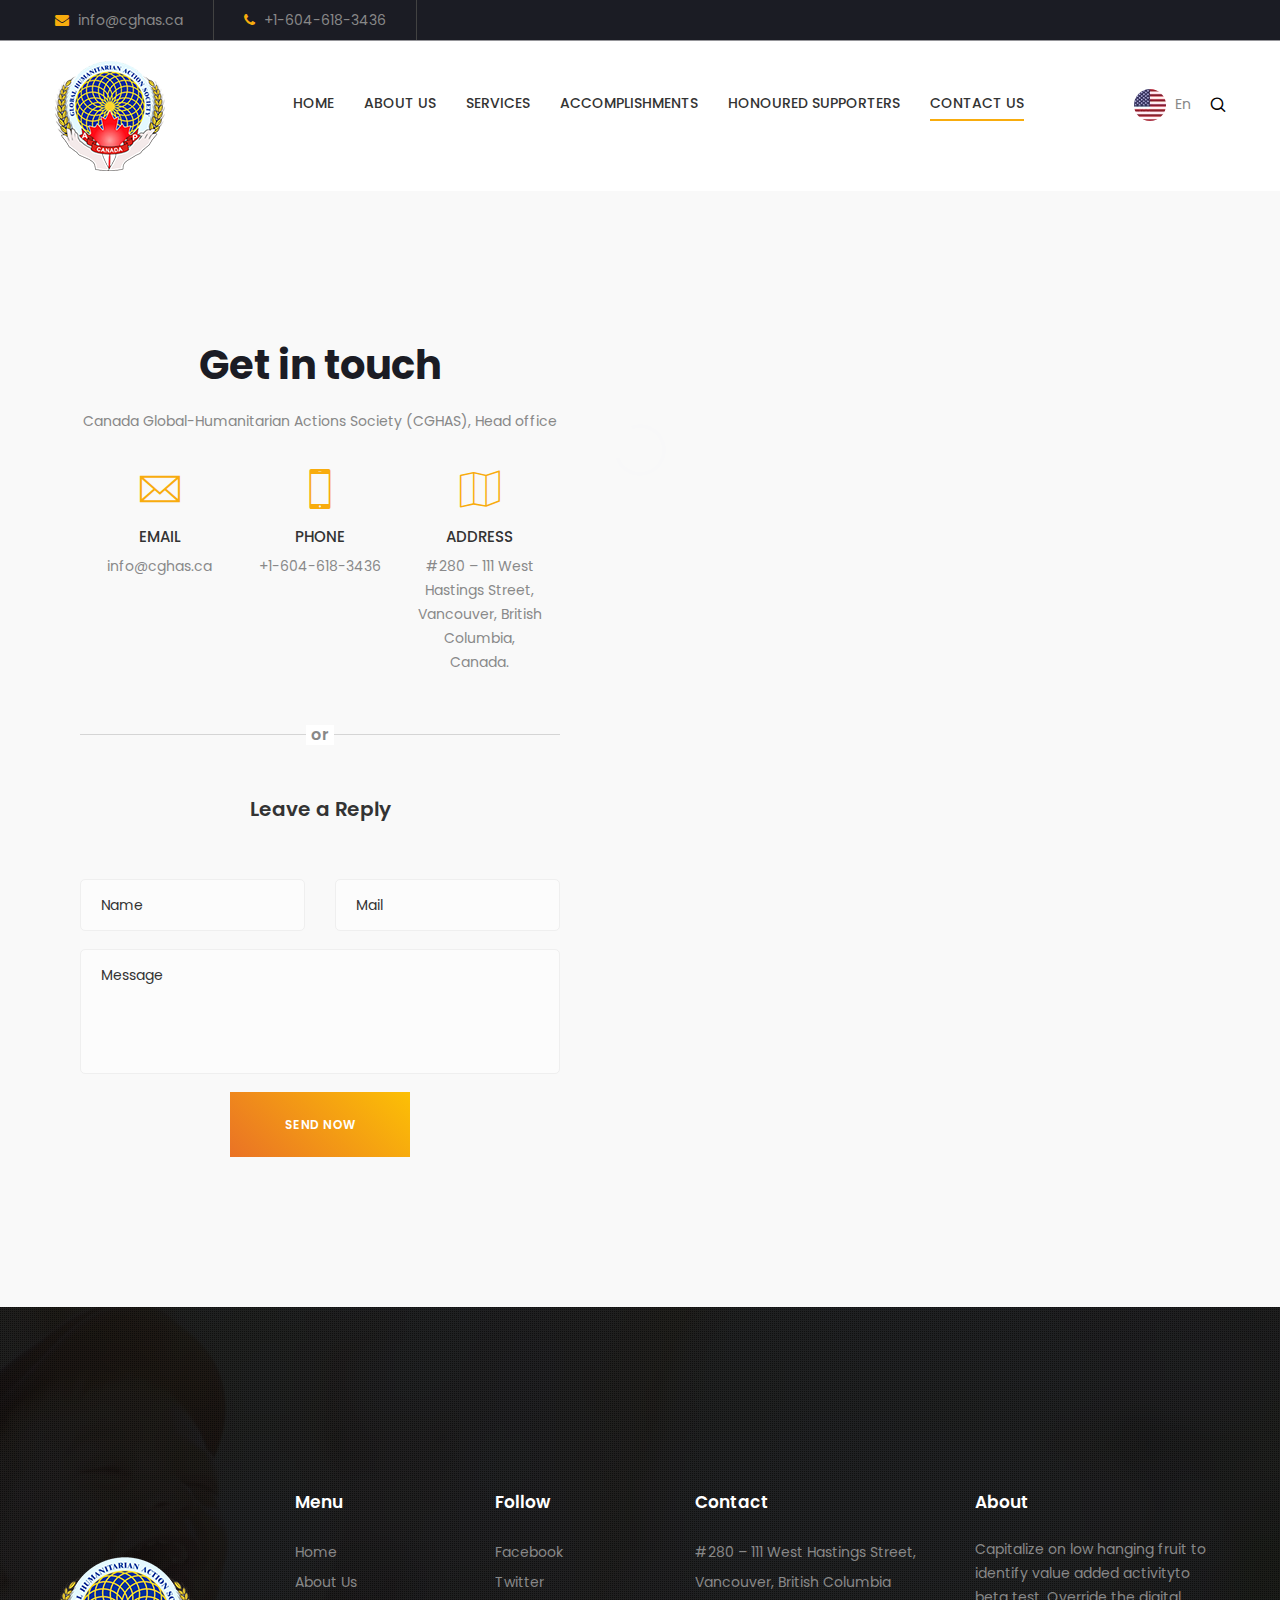
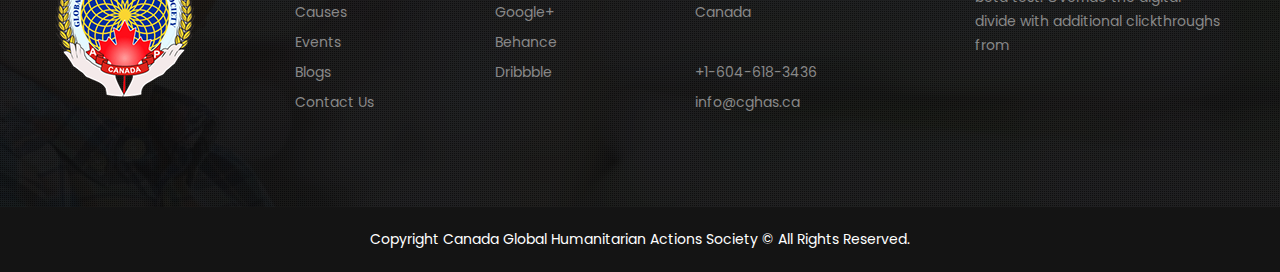
<file: contact.html>
<!DOCTYPE html>
<html lang="en">
<head>
<meta charset="utf-8">
<title>Global Humanitarian Actions Society | Contact</title>

<!-- Stylesheets -->
<link href="css/bootstrap.css" rel="stylesheet">
<link href="css/style.css" rel="stylesheet">
<link href="css/responsive.css" rel="stylesheet">

<link rel="shortcut icon" href="images/favicon.png" type="image/x-icon">
<link rel="icon" href="images/favicon.png" type="image/x-icon">
<!-- Responsive -->
<meta http-equiv="X-UA-Compatible" content="IE=edge">
<meta name="viewport" content="width=device-width, initial-scale=1.0, maximum-scale=1.0, user-scalable=0">
<!--[if lt IE 9]><script src="https://cdnjs.cloudflare.com/ajax/libs/html5shiv/3.7.3/html5shiv.js"></script><![endif]-->
<!--[if lt IE 9]><script src="js/respond.js"></script><![endif]-->

<?php include 'send-mail.php';?>
</head>

<body>

<div class="page-wrapper">
    <!-- Preloader -->
    <div class="preloader"></div>
    
    <!-- Main Header-->
    <header class="main-header header-style-two">
        <!--Header Top-->
        <div class="header-top">
            <div class="auto-container">
                <div class="inner-container clearfix">
                    <div class="top-left pull-left">
                       <ul class="contact-info">
                           <li><a href="#"><span class="fa fa-envelope"></span>  info@cghas.ca</a></li>
                           <li><a href="#"><span class="fa fa-phone"></span> +1-604-618-3436</a></li>
                       </ul>
                    </div>
                    
                </div>
            </div>
        </div>
        <!-- End Header Top -->

        <!-- Header Lower -->
        <div class="header-lower">
            <div class="auto-container">
               <div class="main-box clearfix">
                    <!--Logo Box-->
                    <div class="logo-box">
                        <div class="logo"><a href="index.html"><img src="images/logo-2.png" alt=""></a></div>
                    </div>

                    <!--Nav Outer-->
                    <div class="nav-outer clearfix">
                        <!-- Main Menu -->
                        <nav class="main-menu">
                            <div class="navbar-header">
                                <!-- Toggle Button -->      
                                <button type="button" class="navbar-toggle" data-toggle="collapse" data-target=".navbar-collapse">
                                    <span class="icon-bar"></span>
                                    <span class="icon-bar"></span>
                                    <span class="icon-bar"></span>
                                </button>
                            </div>
                            
                            <div class="navbar-collapse collapse clearfix">
                                <ul class="navigation clearfix">
                                    <li><a href="index.html">Home</a></li>
                                    <li><a href="about.html">About us</a></li>
                                <li><a href="services.html">Services</a></li>
                                <!-- <li><a href="causes-single.html">Causes</a></li>  -->
                                    <li><a href="event-single.html">Accomplishments</a></li>                              
                                    <li><a href="blog-single-2.html">Honoured Supporters</a></li>
                                    <li class="current"><a href="contact.html">Contact Us</a></li>
                                </ul>
                            </div>
                        </nav>
                        <!-- Main Menu End-->

                        <div class="option-box">
                            <div class="language dropdownn"><a class="btn btn-default dropdown-toggle" id="dropdownMenu1" data-toggle="dropdown" aria-haspopup="true" aria-expanded="true" href="#"><span class="flag-icon"><img src="images/icons/flag-icon.jpg" alt="" /></span> En</a>
                                <ul class="dropdown-menu style-one" aria-labelledby="dropdownMenu1">
                                    <li><a href="#">Arabic</a></li>
                                    <li><a href="#">China</a></li>
                                    <li><a href="#">German</a></li>
                                    <li><a href="#">French</a></li>
                                </ul>
                            </div>
                            
                            <!--Search Box-->
                            <div class="search-box-outer">
                                <!--Search Box-->
                                <div class="dropdown dropdown-outer">
                                    <button class="search-box-btn dropdown-toggle" type="button" id="dropdownMenu3" data-toggle="dropdown" aria-haspopup="true" aria-expanded="false"><span class="flaticon-magnifying-glass"></span></button>
                                    <ul class="dropdown-menu pull-right search-panel" aria-labelledby="dropdownMenu3">
                                        <li class="panel-outer">
                                            <div class="form-container">
                                                <form method="post" action="">
                                                    <div class="form-group">
                                                        <input type="search" name="field-name" value="" placeholder="Search Here" required="">
                                                        <button type="submit" class="search-btn"><span class="fa fa-search"></span></button>
                                                    </div>
                                                </form>
                                            </div>
                                        </li>
                                    </ul>
                                </div>
                            </div><!--End earch Box-->
                        </div>
                    </div>
                </div>
            </div>
        </div>
        <!-- End Header Lower -->

        <!-- Sticky Header -->
        <div class="sticky-header">
            <div class="auto-container clearfix">
                <!--Logo-->
                <div class="logo pull-left">
                    <a href="index.html" title=""><img src="images/logo-small.png" alt="" title=""></a>
                </div>
                <!--Right Col-->
                <div class="pull-right">
                    <!-- Main Menu -->
                    <nav class="main-menu">
                        <div class="navbar-collapse collapse clearfix">
                            <ul class="navigation clearfix">
                                <li><a href="index.html">Home</a></li>
                                <li><a href="about.html">About us</a></li>
                                <li><a href="services.html">Services</a></li>
                                <!-- <li><a href="causes-grid.html">Causes</a></li>  -->
                                <li><a href="event-single.html">Accomplishments</a></li>                              
                                <li><a href="blog-single-2.html">Honoured Supporters</a></li>
                                <li class="current"><a href="contact.html">Contact Us</a></li>
                            </ul>
                        </div>
                    </nav><!-- Main Menu End-->
                </div>
            </div>
        </div>
    </header>
    <!--End Main Header -->

    <!-- Contact Page Section -->
    <section class="contact-page-section">
        <div class="inner-container clearfix">
            <!-- Form Column -->
            <div class="form-column clearfix">
                <div class="inner-column">
                    <h2>Get in touch</h2>
                    <p>Canada Global-Humanitarian Actions Society (CGHAS), Head office</p>
                    <div class="clearfix">
                        <div class="info-box col-md-4 col-sm-4 col-xs-12">
                            <span class="icon flaticon-e-mail-envelope"></span>
                            <h4>EMAIL</h4>
                            <p>info@cghas.ca</p>
                        </div>

                        <div class="info-box col-md-4 col-sm-4 col-xs-12">
                            <span class="icon flaticon-smartphone"></span>
                            <h4>Phone</h4>
                            <p>+1-604-618-3436</p>
                        </div>

                        <div class="info-box col-md-4 col-sm-4 col-xs-12">
                            <span class="icon flaticon-map-1"></span>
                            <h4>Address</h4>
                            <p>#280 – 111 West Hastings Street, Vancouver, British Columbia, <br> Canada.</p>
                        </div>
                    </div>
                    <div class="devider"><span>or</span></div>
                    <!-- Comment Form -->
                    <div class="contact-form">
                        <h4>Leave a Reply</h4>

                        <!--Contact Form-->
                        <form method="post" action="send-mail.php" id="contact-form">
                            <div class="row clearfix">
                                <div class="col-md-6 col-sm-12 col-xs-12 form-group">
                                    <input type="text" name="first_name" placeholder="Name" required>
                                </div>
                                
                                <div class="col-md-6 col-sm-12 col-xs-12 form-group">
                                    <input type="email" name="email" placeholder="Mail" required>
                                </div>
                                
                                <div class="col-md-12 col-sm-12 col-xs-12 form-group">
                                    <textarea name="message" placeholder="Message"></textarea>
                                </div>
                                
                                <div class="col-md-12 col-sm-12 col-xs-12 form-group text-center">
                                    <button class="theme-btn btn-style-one" type="submit" name="submit">Send Now</button>
                                </div>
                            </div>
                        </form>
                    </div><!--End Contact Form -->
                </div>
            </div>
            <!-- Map Column -->
            
        </div>
    </section>
    <!-- End Contact Page Section -->

    <!--Main Footer-->
    <footer class="main-footer" style="background-image: url(images/background/2.jpg);">
        <!--Upper-->
        <div class="footer-upper">
            <div class="auto-container">
                <div class="outer-box">
                    <!--Footer Logo-->
                    <div class="footer-logo"><a href="index.html"><img src="images/footer-logo.png" alt=""></a></div>
                    
                    <div class="row clearfix">
                        <div class="big-column col-md-5 col-sm-12 col-xs-12">
                            <div class="row clearfix">
                                <!--Footer Column-->
                                <div class="footer-column col-md-6 col-sm-6 col-xs-12">
                                    <h3>Menu</h3>
                                    <ul class="footer-links">
                                        <li><a href="#">Home</a></li>
                                        <li><a href="#">About Us</a></li>
                                        <li><a href="#">Causes</a></li>
                                        <li><a href="#">Events</a></li>
                                        <li><a href="#">Blogs</a></li>
                                        <li><a href="#">Contact Us</a></li>
                                    </ul> 
                                </div>

                                <div class="footer-column col-md-6 col-sm-6 col-xs-12">
                                    <h3>Follow</h3>
                                    <ul class="footer-links">
                                        <li><a href="#">Facebook</a></li>
                                        <li><a href="#">Twitter</a></li>
                                        <li><a href="#">Google+</a></li>
                                        <li><a href="#">Behance</a></li>
                                        <li><a href="#">Dribbble</a></li>
                                    </ul> 
                                </div>
                            </div>
                        </div>

                        <div class="big-column col-md-7 col-sm-12 col-xs-12">
                            <div class="row clearfix">
                                <!--Footer Column-->
                                <div class="footer-column col-md-6 col-sm-6 col-xs-12">
                                    <h3>Contact </h3>
                                    <ul class="footer-links contact-links">
                                        <li>#280 – 111 West Hastings Street, Vancouver, British Columbia <br> Canada </li>
                                        <li><a href="#">+1-604-618-3436</a></li>
                                        <li><a href="#">info@cghas.ca</a></li>
                                    </ul> 
                                </div>

                                <!--Footer Column-->
                                <div class="footer-column col-md-6 col-sm-6 col-xs-12">
                                    <h3>About</h3>
                                    <div class="text">
                                        <p>Capitalize on low hanging fruit to identify value added activityto beta test. Override the digital divide with additional clickthroughs from</p>
                                    </div>
                                </div>
                            </div>
                        </div>
                    </div>
                </div>
            </div>
        </div>
        
        <!--Bottom-->
        <div class="footer-bottom">
            <div class="auto-container">
                <div class="copyright">Copyright <a href="index.html">Canada Global Humanitarian Actions Society</a> © All Rights Reserved.</div>
            </div>
        </div>
    </footer>
    <!-- End Footer -->

</div>  
<!--End pagewrapper-->

<!--Scroll to top-->
<div class="scroll-to-top scroll-to-target" data-target="html"><span class="fa fa-angle-double-up"></span></div>

<script src="js/jquery.js"></script> 
<script src="js/bootstrap.min.js"></script>
<script src="js/jquery-ui.js"></script> 
<script src="js/jquery.fancybox.js"></script>
<script src="js/owl.js"></script>
<script src="js/wow.js"></script>
<script src="js/validate.js"></script>
<script src="js/script.js"></script>
<!--Google Map APi Key-->
<script src="http://maps.google.com/maps/api/js?key=AIzaSyBKS14AnP3HCIVlUpPKtGp7CbYuMtcXE2o"></script>
<script src="js/map-script.js"></script>
<!--End Google Map APi-->

</body>
</html>
</file>
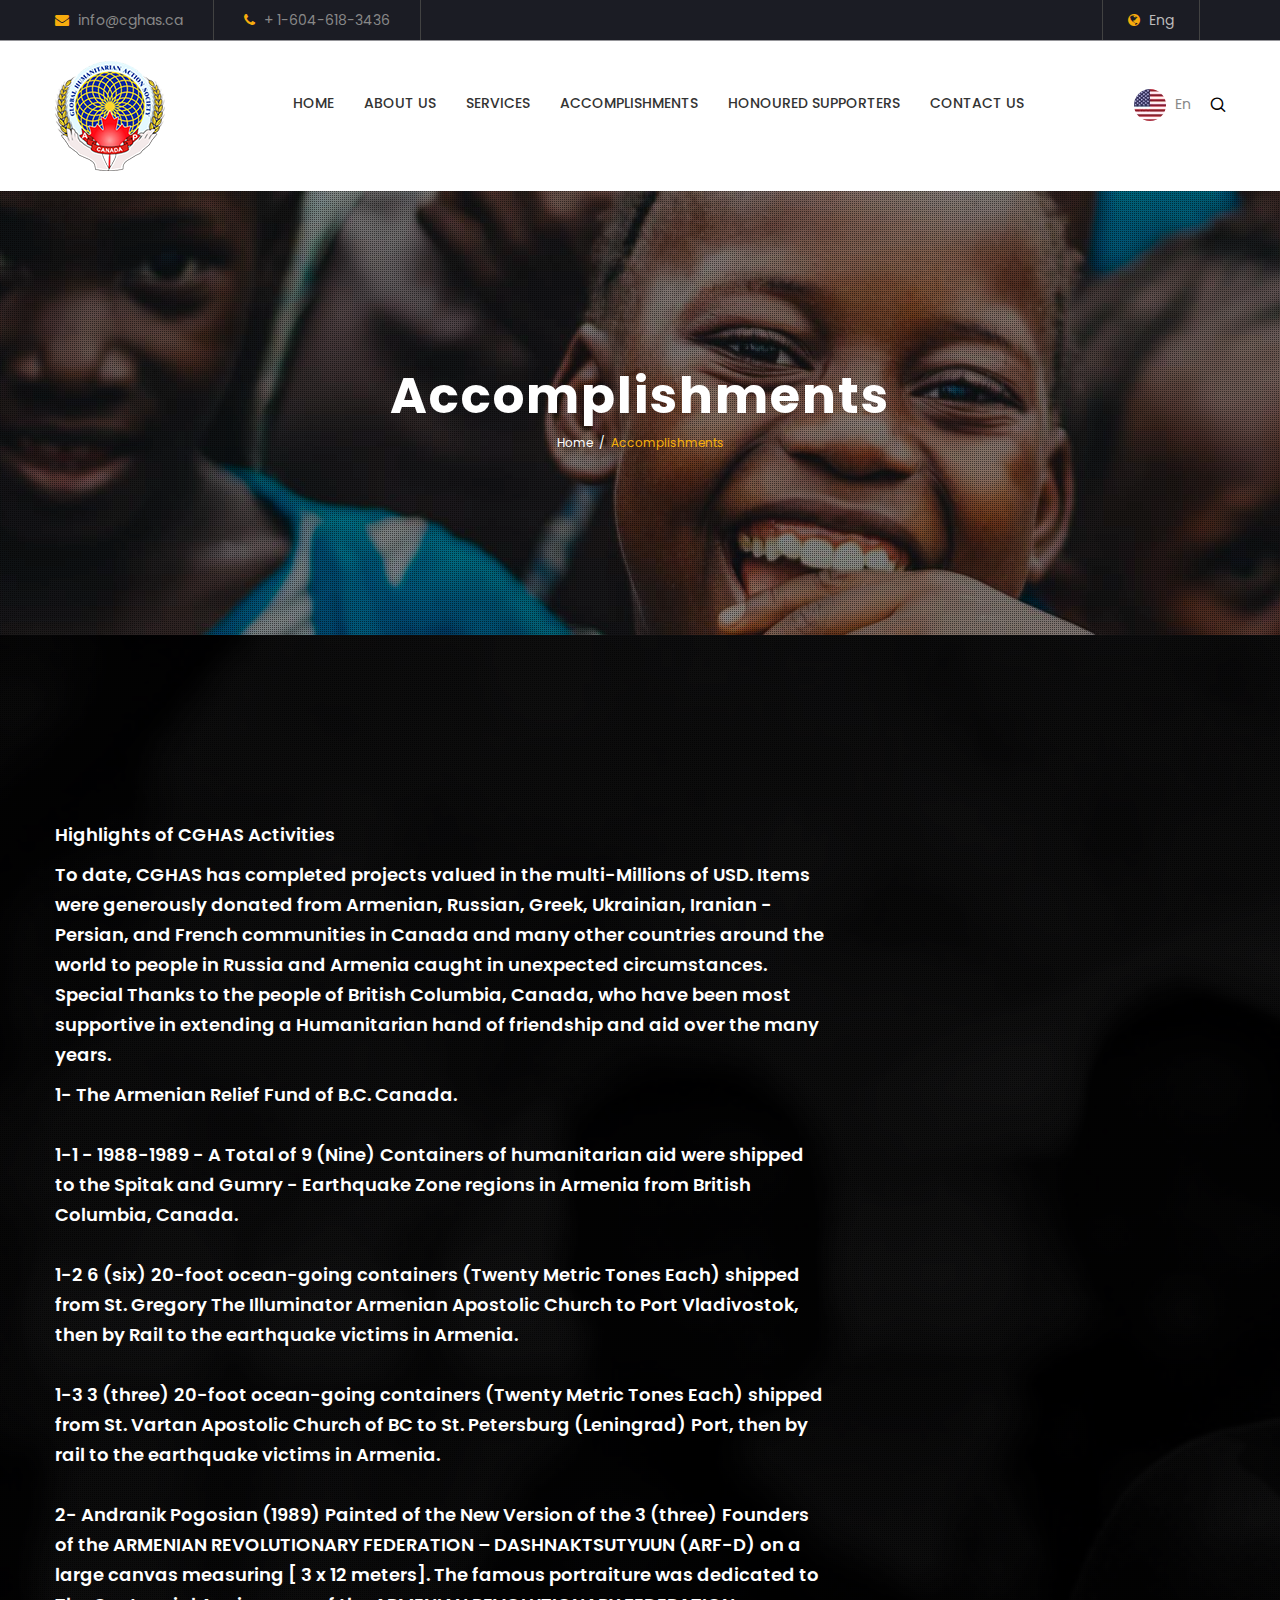
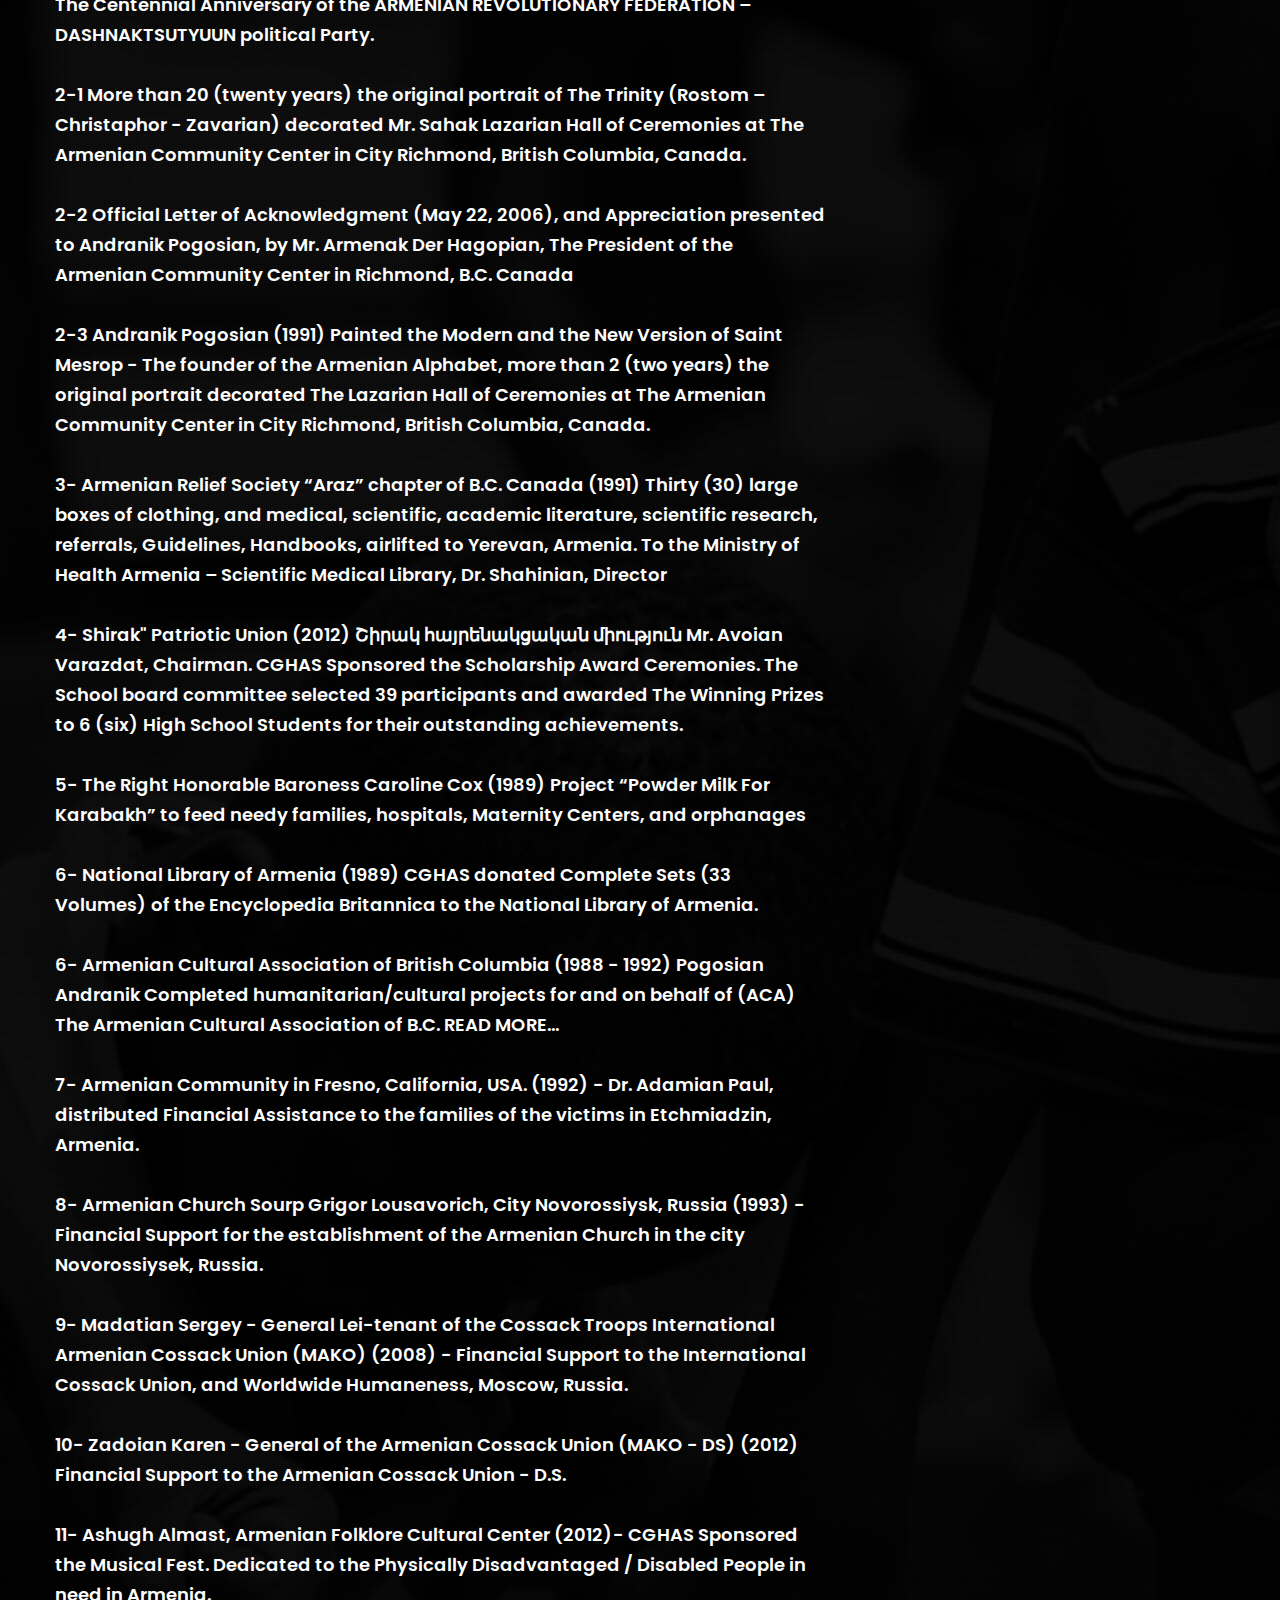
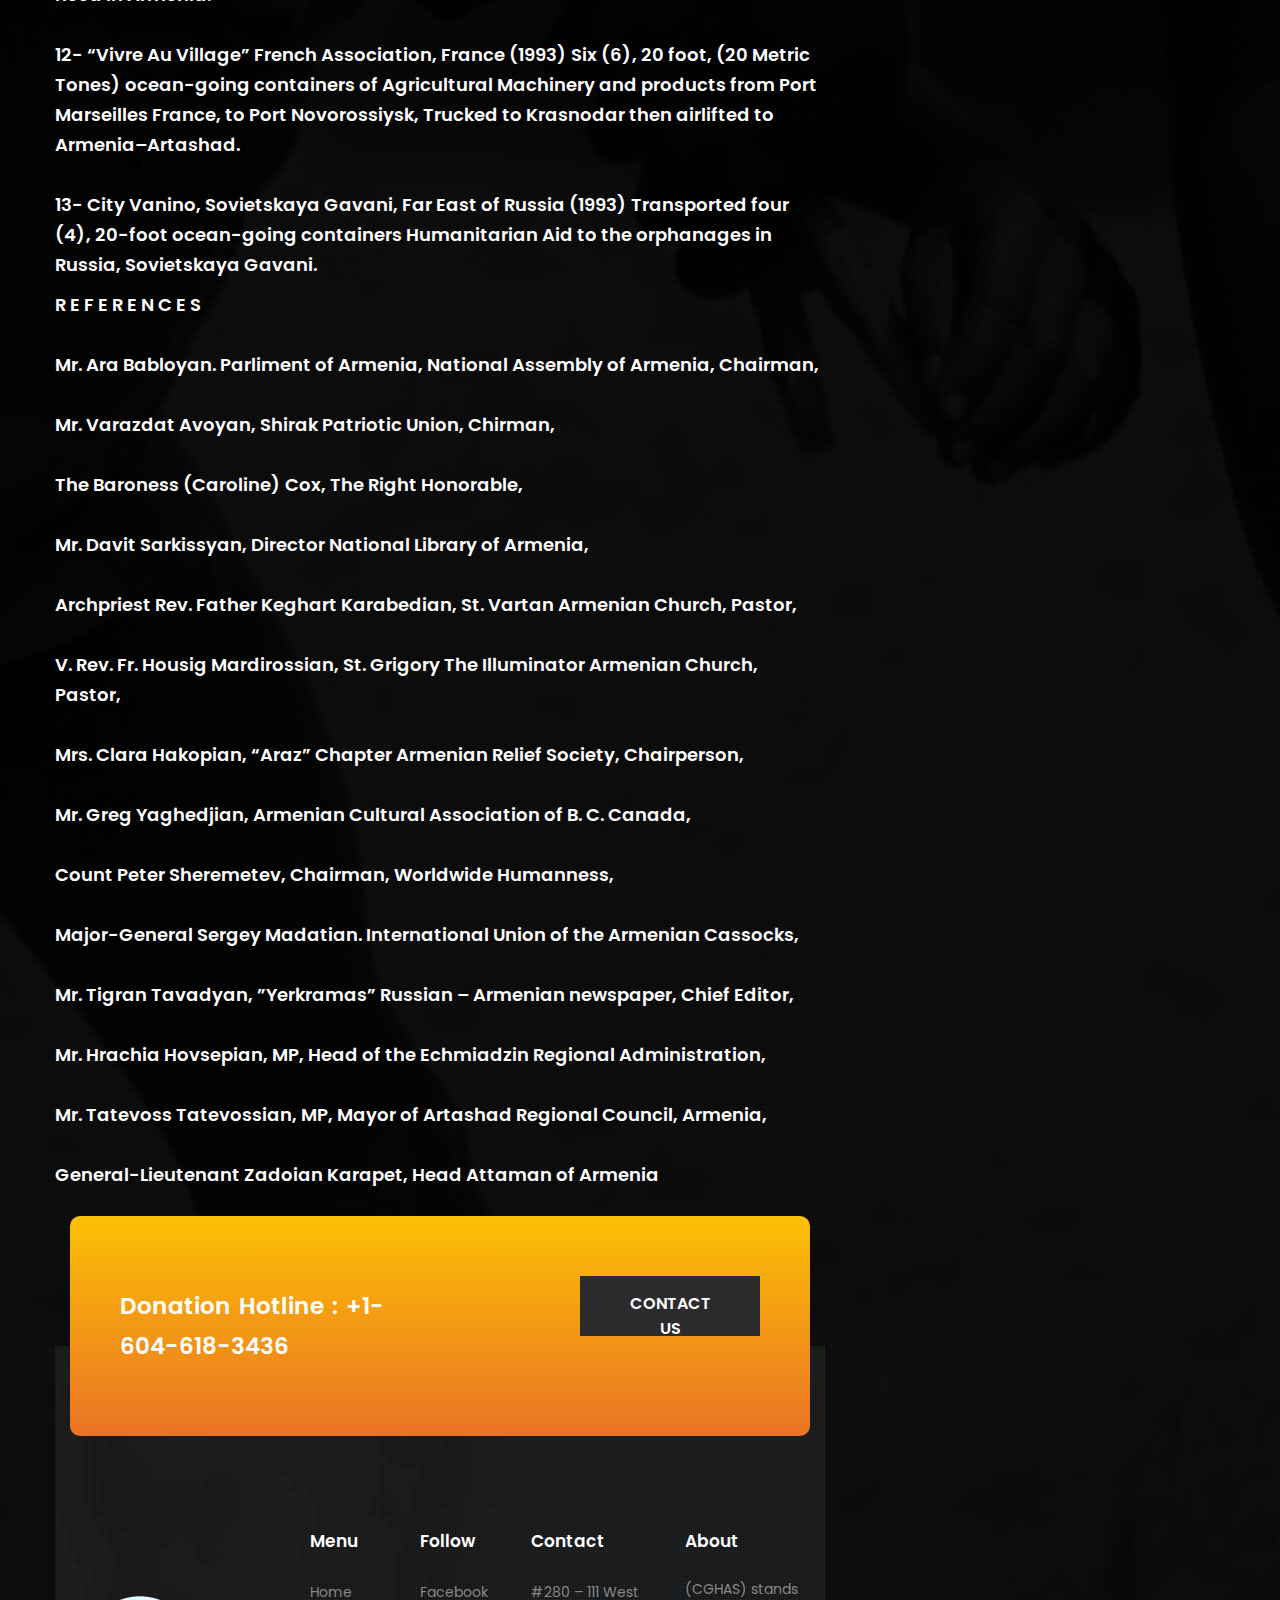
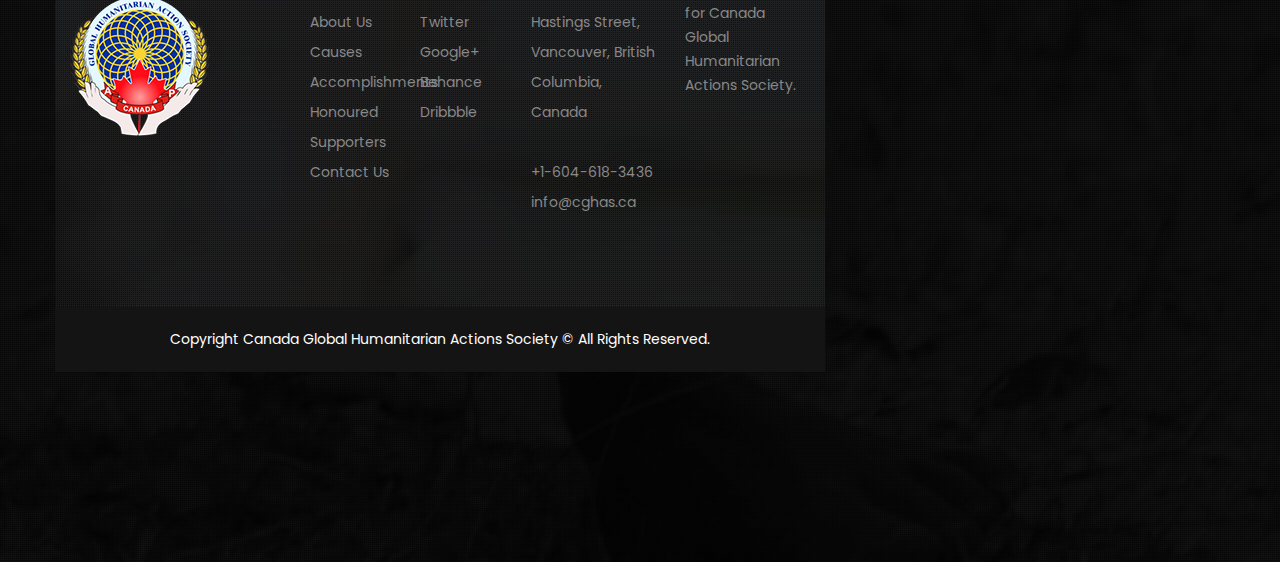
<file: event-single.html>
<!DOCTYPE html>
<html lang="en">
<head>
<meta charset="utf-8">
<title>Global Humanitarian Actions Sociaety | Accomplishments </title>

<!-- Stylesheets -->
<link href="css/bootstrap.css" rel="stylesheet">
<link href="css/style.css" rel="stylesheet">
<link href="css/responsive.css" rel="stylesheet">

<link rel="shortcut icon" href="images/favicon.png" type="image/x-icon">
<link rel="icon" href="images/favicon.png" type="image/x-icon">
<!-- Responsive -->
<meta http-equiv="X-UA-Compatible" content="IE=edge">
<meta name="viewport" content="width=device-width, initial-scale=1.0, maximum-scale=1.0, user-scalable=0">
<!--[if lt IE 9]><script src="https://cdnjs.cloudflare.com/ajax/libs/html5shiv/3.7.3/html5shiv.js"></script><![endif]-->
<!--[if lt IE 9]><script src="js/respond.js"></script><![endif]-->
</head>

<!-- Dark Layout -->
<body class="dark-layout" style="background-image: url(images/background/16.jpg);">

<div class="page-wrapper">

    <!-- Preloader -->
    <div class="preloader"></div>

    <!-- Main Header-->
    <header class="main-header header-style-two">
        <!--Header Top-->
        <div class="header-top">
            <div class="auto-container">
                <div class="inner-container clearfix">
                    <div class="top-left pull-left">
                       <ul class="contact-info">
                           <li><a href="#"><span class="fa fa-envelope"></span> info@cghas.ca</a></li>
                           <li><a href="#"><span class="fa fa-phone"></span> + 1-604-618-3436</a></li>
                       </ul>
                    </div>
                    <div class="top-right pull-right clearfix">
                        <div class="lang"><a href="#"><span class="fa fa-globe"></span> Eng</a></div>
                        
                    </div>
                </div>
            </div>
        </div>
        <!-- End Header Top -->

        <!-- Header Lower -->
        <div class="header-lower">
            <div class="auto-container">
               <div class="main-box clearfix">
                    <!--Logo Box-->
                    <div class="logo-box">
                        <div class="logo"><a href="index.html"><img src="images/logo-2.png" alt=""></a></div>
                    </div>

                    <!--Nav Outer-->
                    <div class="nav-outer clearfix">
                        <!-- Main Menu -->
                        <nav class="main-menu">
                            <div class="navbar-header">
                                <!-- Toggle Button -->      
                                <button type="button" class="navbar-toggle" data-toggle="collapse" data-target=".navbar-collapse">
                                    <span class="icon-bar"></span>
                                    <span class="icon-bar"></span>
                                    <span class="icon-bar"></span>
                                </button>
                            </div>
                            
                            <div class="navbar-collapse collapse clearfix">
                                <ul class="navigation clearfix">
                                    <li><a href="index.html">Home</a></li>
                                    <li><a href="about.html">About us</a></li>
                                <li><a href="services.html">Services</a></li>
                                <!-- <li><a href="causes-grid.html">Causes</a></li>  -->
                                    <li><a href="event-single.html">Accomplishments</a></li>                              
                                    <li><a href="blog-single-2.html">Honoured Supporters</a></li>
                                    <li><a href="contact.html">Contact Us</a></li>
                                </ul>
                            </div>
                        </nav>
                        <!-- Main Menu End-->

                        <div class="option-box">
                            <div class="language dropdownn"><a class="btn btn-default dropdown-toggle" id="dropdownMenu1" data-toggle="dropdown" aria-haspopup="true" aria-expanded="true" href="#"><span class="flag-icon"><img src="images/icons/flag-icon.jpg" alt="" /></span> En</a>
                                <ul class="dropdown-menu style-one" aria-labelledby="dropdownMenu1">
                                    <li><a href="#">Arabic</a></li>
                                    <li><a href="#">China</a></li>
                                    <li><a href="#">German</a></li>
                                    <li><a href="#">French</a></li>
                                </ul>
                            </div>
                            
                            <!--Search Box-->
                            <div class="search-box-outer">
                                <!--Search Box-->
                                <div class="dropdown dropdown-outer">
                                    <button class="search-box-btn dropdown-toggle" type="button" id="dropdownMenu3" data-toggle="dropdown" aria-haspopup="true" aria-expanded="false"><span class="flaticon-magnifying-glass"></span></button>
                                    <ul class="dropdown-menu pull-right search-panel" aria-labelledby="dropdownMenu3">
                                        <li class="panel-outer">
                                            <div class="form-container">
                                                <form method="post" action="">
                                                    <div class="form-group">
                                                        <input type="search" name="field-name" value="" placeholder="Search Here" required="">
                                                        <button type="submit" class="search-btn"><span class="fa fa-search"></span></button>
                                                    </div>
                                                </form>
                                            </div>
                                        </li>
                                    </ul>
                                </div>
                            </div><!--End earch Box-->
                        </div>

                    </div>
                </div>
            </div>
        </div>
        <!-- End Header Lower -->

        <!-- Sticky Header -->
        <div class="sticky-header">
            <div class="auto-container clearfix">
                <!--Logo-->
                <div class="logo pull-left">
                    <a href="index.html" title=""><img src="images/logo-small.png" alt="" title=""></a>
                </div>
                <!--Right Col-->
                <div class="pull-right">
                    <!-- Main Menu -->
                    <nav class="main-menu">
                        <div class="navbar-collapse collapse clearfix">
                            <ul class="navigation clearfix">
                                <li class="dropdown"><a href="index.html">Home</a></li>
                                <li><a href="about.html">About us</a></li>
                                <li><a href="services.html">Services</a></li>
                                <!-- <li><a href="causes-grid.html">Causes</a></li>  -->
                                <li><a href="event-single.html">Accomplishments</a></li>                              
                                <li><a href="blog-single-2.html">Honoured Supporters</a></li>
                                <li><a href="contact.html">Contact Us</a></li>
                            </ul>
                        </div>
                    </nav><!-- Main Menu End-->
                </div>
            </div>
        </div>
    </header>
    <!--End Main Header -->

    <!--Page Title-->
    <section class="page-title" style="background-image:url(images/background/18.jpg);">
        <div class="auto-container">
            <h1>Accomplishments</h1>
            <ul class="bread-crumb clearfix">
                <li><a href="index.html">Home </a></li>
                <li>Accomplishments</li>
            </ul>
        </div>
    </section>
    <!--End Page Title-->

    <!-- Sidebar Page Container -->
    <div class="sidebar-page-container">
        <div class="auto-container">
            <div class="row clearfix">
                <!--Content Side-->
                <div class="content-side col-lg-8 col-md-8 col-sm-12 col-xs-12">
                    <div class="event-single">
                        <!-- Event Block -->
                        <div class="event-block-two">
                            <div class="inner-box">
                                
                                <div class="content-box">
                                    <h4>Highlights of CGHAS Activities</h4>
                                    
                                    <h4>To date, CGHAS has completed projects valued in the multi-Millions of USD. Items were generously donated from Armenian, Russian, Greek, Ukrainian, Iranian - Persian, and French communities in Canada and many other countries around the world to people in Russia and Armenia caught in unexpected circumstances.
                                        Special Thanks to the people of British Columbia, Canada, who have been most supportive in extending a Humanitarian hand of friendship and aid over the many years.</h4>

                                    <h4>1- The Armenian Relief Fund of B.C. Canada.
                                        <br>
                                        <br>
                                        1-1 -  1988-1989 - A Total of 9 (Nine) Containers of humanitarian aid were shipped to the Spitak and Gumry - Earthquake Zone regions in Armenia from British Columbia, Canada.
                                        <br>
                                        <br>
                                        1-2    6 (six) 20-foot ocean-going containers (Twenty Metric Tones Each) shipped from St. Gregory The Illuminator Armenian Apostolic Church to Port Vladivostok, then by Rail to the earthquake victims in Armenia.
                                        <br>
                                        <br>
                                        1-3 3 (three) 20-foot ocean-going containers (Twenty Metric Tones Each)  shipped from St. Vartan Apostolic Church of BC to St. Petersburg (Leningrad) Port,  then by rail to the earthquake victims in Armenia.
                                        <br>
                                        <br>
                                        2-  Andranik Pogosian  (1989) Painted of the New Version of the 3 (three) Founders of the ARMENIAN REVOLUTIONARY FEDERATION – DASHNAKTSUTYUUN (ARF-D) on a large canvas measuring [ 3 x 12 meters]. The famous portraiture was dedicated to The Centennial Anniversary of the ARMENIAN REVOLUTIONARY FEDERATION – DASHNAKTSUTYUUN political Party.
                                        <br>
                                        <br>
                                        2-1 More than 20 (twenty years) the original portrait of The Trinity (Rostom – Christaphor - Zavarian) decorated Mr. Sahak Lazarian Hall of Ceremonies at The Armenian Community Center in City Richmond, British Columbia, Canada.
                                        <br>
                                        <br>
                                        2-2  Official Letter of Acknowledgment (May 22, 2006), and Appreciation presented to Andranik Pogosian, by Mr. Armenak Der Hagopian, The President of the Armenian Community Center in Richmond, B.C. Canada
                                        <br>
                                        <br>
                                        2-3  Andranik Pogosian (1991) Painted the Modern and the New Version of Saint Mesrop - The founder of the Armenian Alphabet,  more than 2 (two years) the original portrait decorated The Lazarian Hall of Ceremonies at The Armenian Community Center in City Richmond, British Columbia, Canada.
                                        <br>
                                        <br>
                                        3- Armenian Relief Society “Araz” chapter of B.C. Canada (1991) Thirty (30) large boxes of clothing, and medical, scientific, academic literature, scientific research, referrals, Guidelines, Handbooks, airlifted to Yerevan, Armenia. To the Ministry of Health Armenia – Scientific Medical Library, Dr. Shahinian, Director
                                        <br>
                                        <br>
                                        4- Shirak" Patriotic Union (2012) Շիրակ հայրենակցական միություն Mr. Avoian Varazdat,  Chairman. CGHAS Sponsored the Scholarship Award Ceremonies. The School board committee selected 39 participants and awarded The Winning Prizes to 6 (six) High School Students for their outstanding achievements.
                                        <br>
                                        <br>
                                        5-  The Right Honorable Baroness Caroline Cox (1989) Project “Powder Milk For Karabakh” to feed needy families, hospitals, Maternity Centers, and orphanages
                                        <br>
                                        <br>
                                        6-  National Library of Armenia  (1989) CGHAS donated Complete Sets (33 Volumes) of the Encyclopedia Britannica to the National Library of Armenia.
                                        <br>
                                        <br>
                                        6-   Armenian Cultural Association of British Columbia  (1988 - 1992) Pogosian Andranik Completed humanitarian/cultural projects for and on behalf of (ACA) The Armenian Cultural Association of B.C.  READ MORE...
                                        <br>
                                        <br>
                                        7-  Armenian Community in Fresno, California, USA. (1992) - Dr. Adamian Paul, distributed Financial Assistance to the families of the victims in Etchmiadzin, Armenia.
                                        <br>
                                        <br>
                                        8- Armenian Church Sourp Grigor Lousavorich, City Novorossiysk, Russia (1993) - Financial Support for the establishment of the Armenian Church in the city Novorossiysek, Russia.
                                        <br>
                                        <br>
                                        9-  Madatian Sergey - General Lei-tenant of the Cossack Troops International Armenian Cossack Union (MAKO) (2008) - Financial Support to the International Cossack Union, and Worldwide Humaneness, Moscow, Russia.
                                        <br>
                                        <br>
                                        10-  Zadoian Karen - General of the Armenian Cossack Union (MAKO - DS) (2012) Financial Support to the Armenian Cossack Union - D.S.
                                        <br>
                                        <br>
                                        11-   Ashugh Almast, Armenian Folklore Cultural Center (2012)-  CGHAS Sponsored the Musical Fest.   Dedicated to the Physically Disadvantaged / Disabled  People in need in Armenia.
                                        <br>
                                        <br>
                                        12-  “Vivre Au Village” French Association, France (1993)  Six (6), 20 foot, (20 Metric Tones) ocean-going containers of Agricultural Machinery and products from Port Marseilles France, to Port Novorossiysk, Trucked to Krasnodar then airlifted to Armenia–Artashad.
                                        <br>
                                        <br>
                                        13- City Vanino, Sovietskaya Gavani, Far East of Russia (1993)  Transported four (4), 20-foot ocean-going containers Humanitarian Aid to the orphanages in Russia, Sovietskaya Gavani.</h4>

                                    <h4>
                                        R E F E R E N C E S
                                        <br>
                                        <br>
                                        Mr. Ara Babloyan. Parliment of Armenia, National Assembly of Armenia, Chairman,
                                        <br>
                                        <br>
                                        Mr. Varazdat Avoyan, Shirak Patriotic Union, Chirman,
                                        <br>
                                                                                <br>
                                        The Baroness (Caroline) Cox,    The Right Honorable,
                                        <br>
                                                                                <br>
                                        Mr. Davit Sarkissyan, Director National Library of Armenia,
                                        <br>
                                                                                <br>
                                        Archpriest Rev. Father Keghart Karabedian, St. Vartan Armenian Church,    Pastor,
                                        <br>
                                        <br>
                                        V. Rev. Fr. Housig Mardirossian, St. Grigory The Illuminator Armenian Church, Pastor,
                                        <br>
                                                                                <br>
                                        Mrs. Clara Hakopian,  “Araz” Chapter Armenian Relief Society, Chairperson,
                                        <br>
                                                                                <br>
                                        Mr. Greg Yaghedjian,  Armenian Cultural Association of B. C. Canada, 
                                        <br>
                                                                                <br>
                                        Count Peter Sheremetev, Chairman, Worldwide Humanness,
                                        <br>
                                                                                <br>
                                        Major-General Sergey Madatian. International Union of the Armenian Cassocks,
                                        <br>
                                                                                <br>
                                        Mr. Tigran Tavadyan, ”Yerkramas” Russian – Armenian newspaper,  Chief Editor,       
                                        <br>
                                                                                <br>
                                        Mr. Hrachia Hovsepian, MP, Head of the Echmiadzin Regional Administration,
                                        <br>
                                                                                <br>
                                        Mr. Tatevoss Tatevossian, MP, Mayor of Artashad Regional Council, Armenia,
                                        <br>
                                                                                <br>
                                        General-Lieutenant Zadoian Karapet,  Head Attaman of Armenia
                                    </h4>
                                </div>
                            </div>
                        </div>

                <br>
                <br>
                <br>
    <!-- Subscribe section -->
    <section class="subscribe-section">
        <div class="auto-container">
            <div class="inner-container">
                <div class="row clearfix">
                    <div class="title-column col-md-6 col-sm-12 col-xs-12">
                        <div class="title">
                            <h2>Donation Hotline : +1-604-618-3436</h2>
                        </div>
                    </div>
                    <div class="form-column col-md-6 col-sm-12 col-xs-12">
                        <div class="subscribe-form">
                            <form method="post" action="contact.html">
                                <div class="form-group">
                                    <!-- <input type="email" name="email" value="" placeholder="Enter Your email" required=""> -->
                                    <button type="submit" class="theme-btn btn-style-three">Contact Us</button>
                                </div>
                            </form>
                        </div>
                    </div>
                </div>
            </div>
        </div>
    </section>
    <!-- End Subscribe section -->

    <!--Main Footer-->
    <footer class="main-footer" style="background-image: url(images/background/2.jpg);">
        <!--Upper-->
        <div class="footer-upper">
            <div class="auto-container">
                <div class="outer-box">
                    <!--Footer Logo-->
                    <div class="footer-logo"><a href="index.html"><img src="images/footer-logo.png" alt=""></a></div>
                    
                    <div class="row clearfix">
                        <div class="big-column col-md-5 col-sm-12 col-xs-12">
                            <div class="row clearfix">
                                <!--Footer Column-->
                                <div class="footer-column col-md-6 col-sm-6 col-xs-12">
                                    <h3>Menu</h3>
                                    <ul class="footer-links">
                                        <li><a href="#">Home</a></li>
                                        <li><a href="#">About Us</a></li>
                                        <li><a href="#">Causes</a></li>
                                        <li><a href="#">Accomplishments</a></li>
                                        <li><a href="#">Honoured Supporters</a></li>
                                        <li><a href="#">Contact Us</a></li>
                                    </ul> 
                                </div>

                                <div class="footer-column col-md-6 col-sm-6 col-xs-12">
                                    <h3>Follow</h3>
                                    <ul class="footer-links">
                                        <li><a href="#">Facebook</a></li>
                                        <li><a href="#">Twitter</a></li>
                                        <li><a href="#">Google+</a></li>
                                        <li><a href="#">Behance</a></li>
                                        <li><a href="#">Dribbble</a></li>
                                    </ul> 
                                </div>
                            </div>
                        </div>

                        <div class="big-column col-md-7 col-sm-12 col-xs-12">
                            <div class="row clearfix">
                                <!--Footer Column-->
                                <div class="footer-column col-md-6 col-sm-6 col-xs-12">
                                    <h3>Contact </h3>
                                    <ul class="footer-links contact-links">
                                        <li>#280 – 111 West Hastings Street, Vancouver, British Columbia, <br> Canada</li>
                                        <li><a href="#">+1-604-618-3436</a></li>
                                        <li><a href="#">info@cghas.ca</a></li>
                                    </ul> 
                                </div>

                                <!--Footer Column-->
                                <div class="footer-column col-md-6 col-sm-6 col-xs-12">
                                    <h3>About</h3>
                                    <div class="text">
                                        <p>(CGHAS) stands for Canada Global Humanitarian Actions Society.</p>
                                    </div>
                                </div>
                            </div>
                        </div>
                    </div>
                </div>
            </div>
        </div>
        
        <!--Bottom-->
        <div class="footer-bottom">
            <div class="auto-container">
                <div class="copyright">Copyright <a href="index.html">Canada Global Humanitarian Actions Society</a> © All Rights Reserved.</div>
            </div>
        </div>
    </footer>
    <!-- End Footer -->

</div>  
<!--End pagewrapper-->

<!--Scroll to top-->
<div class="scroll-to-top scroll-to-target" data-target="html"><span class="fa fa-angle-double-up"></span></div>

<script src="js/jquery.js"></script> 
<script src="js/bootstrap.min.js"></script>
<script src="js/jquery-ui.js"></script> 
<script src="js/jquery.fancybox.js"></script>
<script src="js/owl.js"></script>
<script src="js/wow.js"></script>
<script src="js/appear.js"></script>
<script src="js/script.js"></script>
</body>
</html>
</file>
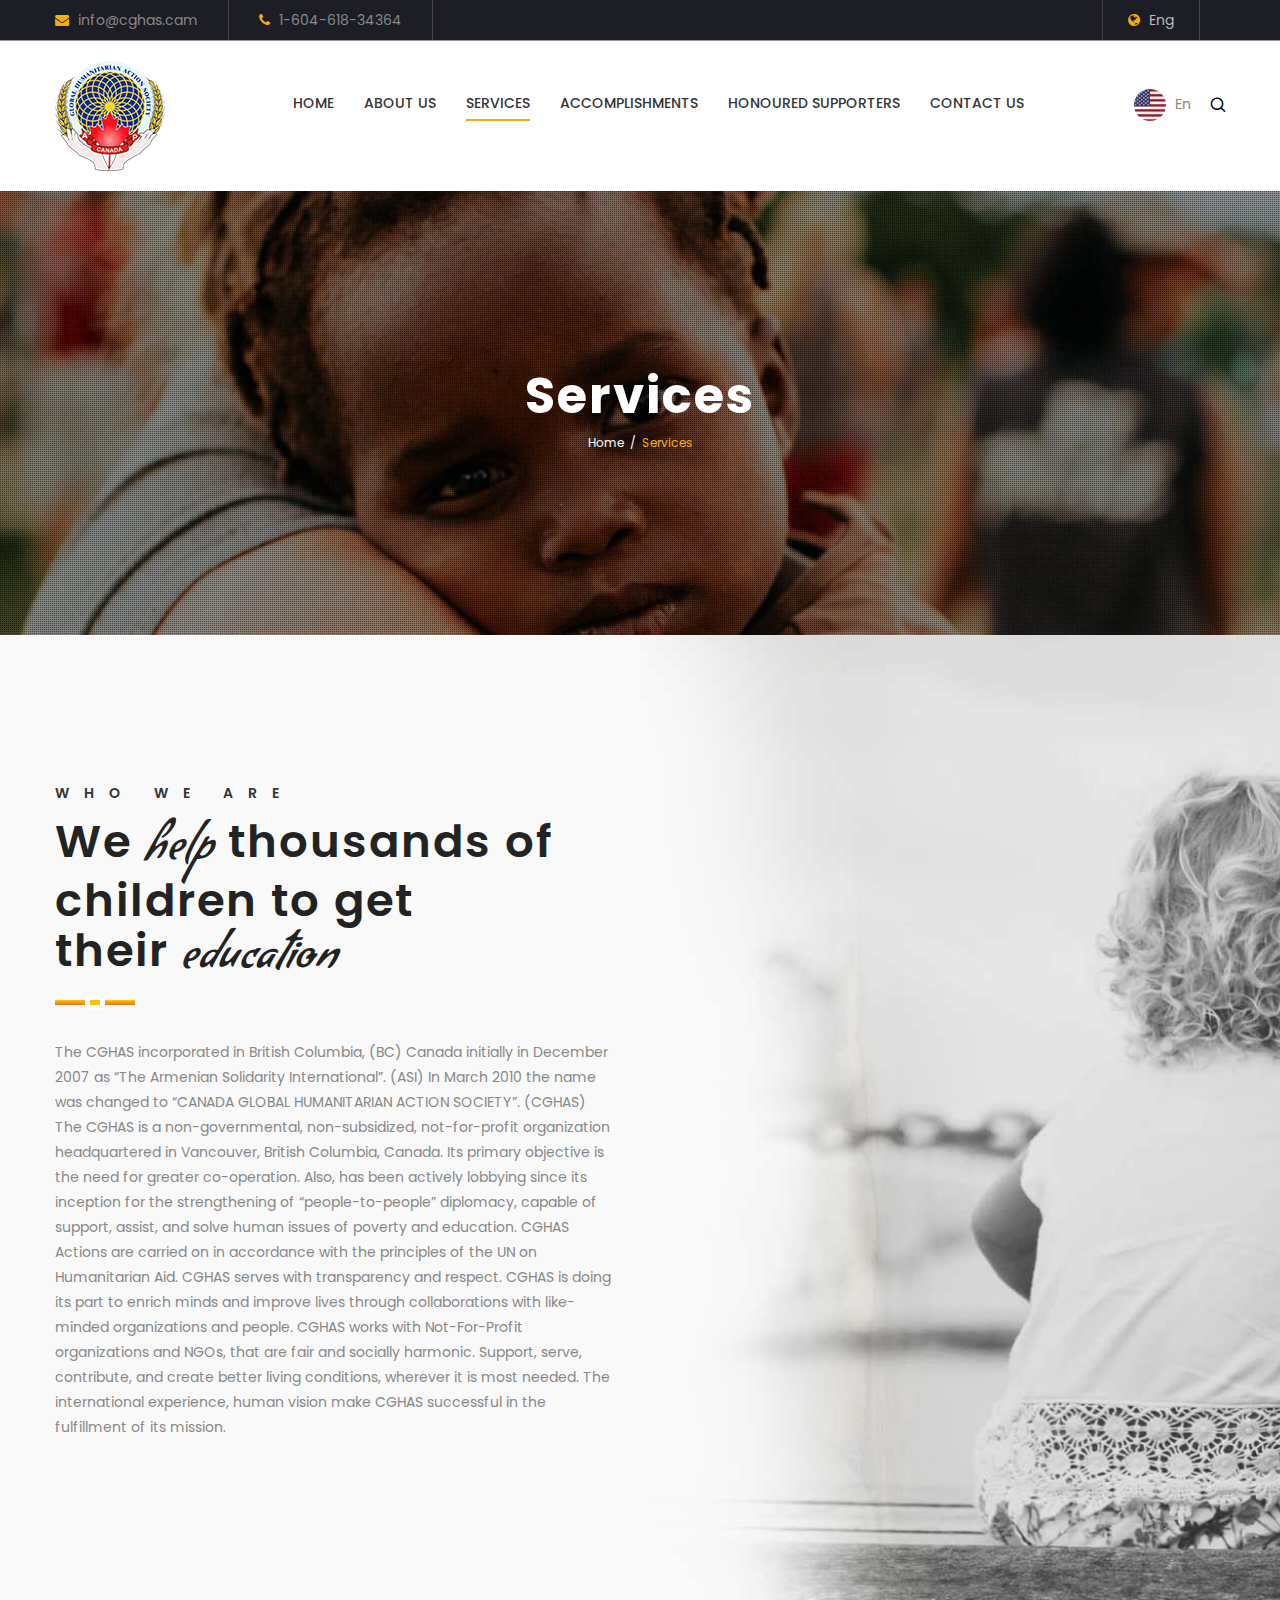
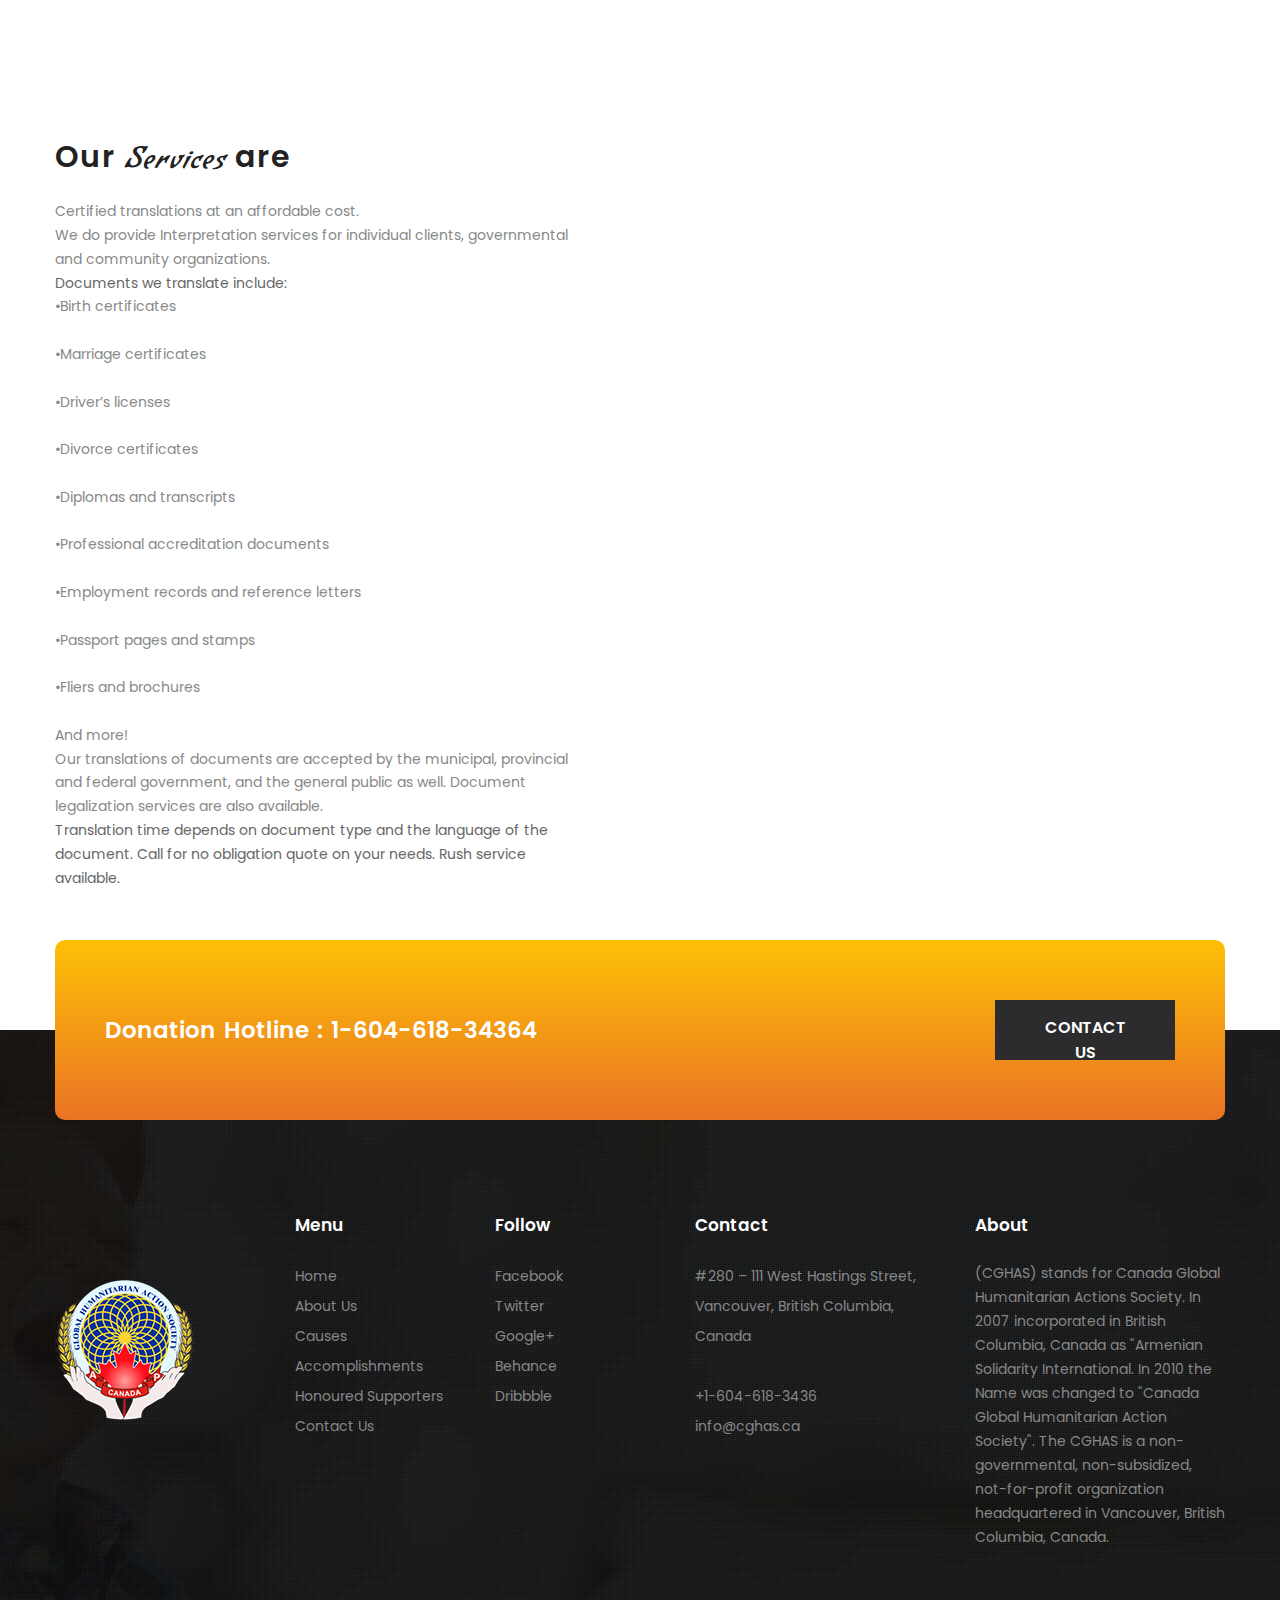
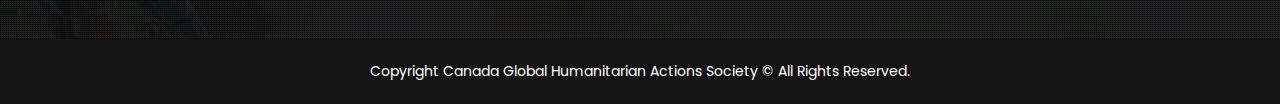
<file: services.html>
<!DOCTYPE html>
<html lang="en">

<head>
<meta charset="utf-8">
<title>Global Humanitarian Actions Society | Causes</title>

<!-- Stylesheets -->
<link href="css/bootstrap.css" rel="stylesheet">
<link href="css/style.css" rel="stylesheet">
<link href="css/responsive.css" rel="stylesheet">

<link rel="shortcut icon" href="images/favicon.png" type="image/x-icon">
<link rel="icon" href="images/favicon.png" type="image/x-icon">
<!-- Responsive -->
<meta http-equiv="X-UA-Compatible" content="IE=edge">
<meta name="viewport" content="width=device-width, initial-scale=1.0, maximum-scale=1.0, user-scalable=0">
<!--[if lt IE 9]><script src="https://cdnjs.cloudflare.com/ajax/libs/html5shiv/3.7.3/html5shiv.js"></script><![endif]-->
<!--[if lt IE 9]><script src="js/respond.js"></script><![endif]-->
</head>

<body>

<div class="page-wrapper">
    <!-- Preloader -->
    <div class="preloader"></div>
    
    <!-- Main Header-->
    <header class="main-header header-style-two">
        <!--Header Top-->
        <div class="header-top">
            <div class="auto-container">
                <div class="inner-container clearfix">
                    <div class="top-left pull-left">
                       <ul class="contact-info">
                           <li><a href="#"><span class="fa fa-envelope"></span>  info@cghas.cam</a></li>
                           <li><a href="#"><span class="fa fa-phone"></span> 1-604-618-34364</a></li>
                       </ul>
                    </div>
                    <div class="top-right pull-right clearfix">
                        <div class="lang"><a href="#"><span class="fa fa-globe"></span> Eng</a></div>
                    </div>
                </div>
            </div>
        </div>
        <!-- End Header Top -->

        <!-- Header Lower -->
        <div class="header-lower">
            <div class="auto-container">
               <div class="main-box clearfix">
                    <!--Logo Box-->
                    <div class="logo-box">
                        <div class="logo"><a href="index.html"><img src="images/logo-2.png" alt=""></a></div>
                    </div>

                    <!--Nav Outer-->
                    <div class="nav-outer clearfix">
                        <!-- Main Menu -->
                        <nav class="main-menu">
                            <div class="navbar-header">
                                <!-- Toggle Button -->      
                                <button type="button" class="navbar-toggle" data-toggle="collapse" data-target=".navbar-collapse">
                                    <span class="icon-bar"></span>
                                    <span class="icon-bar"></span>
                                    <span class="icon-bar"></span>
                                </button>
                            </div>
                            
                            <div class="navbar-collapse collapse clearfix">
                                <ul class="navigation clearfix">
                                    <li><a href="index.html">Home</a></li>
                                    <li><a href="about.html">About us</a></li>
                                    <li class="current"><a href="services.html">Services</a></li>
                                    <!-- <li><a href="causes-grid.html">Causes</a></li>  -->
                                    <li><a href="event-single.html">Accomplishments</a></li>                              
                                    <li><a href="blog-single-2.html">Honoured Supporters</a></li>
                                    <li><a href="contact.html">Contact Us</a></li>
                                </ul>
                            </div>
                        </nav>
                        <!-- Main Menu End-->

                        <div class="option-box">
                            <div class="language dropdownn"><a class="btn btn-default dropdown-toggle" id="dropdownMenu1" data-toggle="dropdown" aria-haspopup="true" aria-expanded="true" href="#"><span class="flag-icon"><img src="images/icons/flag-icon.jpg" alt="" /></span> En</a>
                                <ul class="dropdown-menu style-one" aria-labelledby="dropdownMenu1">
                                    <li><a href="#">Arabic</a></li>
                                    <li><a href="#">China</a></li>
                                    <li><a href="#">German</a></li>
                                    <li><a href="#">French</a></li>
                                </ul>
                            </div>
                            
                            <!--Search Box-->
                            <div class="search-box-outer">
                                <!--Search Box-->
                                <div class="dropdown dropdown-outer">
                                    <button class="search-box-btn dropdown-toggle" type="button" id="dropdownMenu3" data-toggle="dropdown" aria-haspopup="true" aria-expanded="false"><span class="flaticon-magnifying-glass"></span></button>
                                    <ul class="dropdown-menu pull-right search-panel" aria-labelledby="dropdownMenu3">
                                        <li class="panel-outer">
                                            <div class="form-container">
                                                <form method="post" action="">
                                                    <div class="form-group">
                                                        <input type="search" name="field-name" value="" placeholder="Search Here" required="">
                                                        <button type="submit" class="search-btn"><span class="fa fa-search"></span></button>
                                                    </div>
                                                </form>
                                            </div>
                                        </li>
                                    </ul>
                                </div>
                            </div><!--End earch Box-->
                        </div>

                    </div>
                </div>
            </div>
        </div>
        <!-- End Header Lower -->

        <!-- Sticky Header -->
        <div class="sticky-header">
            <div class="auto-container clearfix">
                <!--Logo-->
                <div class="logo pull-left">
                    <a href="index.html" title=""><img src="images/logo-small.png" alt="" title=""></a>
                </div>
                <!--Right Col-->
                <div class="pull-right">
                    <!-- Main Menu -->
                    <nav class="main-menu">
                        <div class="navbar-collapse collapse clearfix">
                            <ul class="navigation clearfix">
                                <li><a href="index.html">Home</a> </li>
                                <li><a href="about.html">About us</a></li>
                                <li class="current"><a href="services.html">Services</a></li>
                                <!-- <li><a href="causes-grid.html">Causes</a></li>  -->
                                <li><a href="event-single.html">Accomplishments</a></li>                              
                                <li><a href="blog-single-2.html">Honoured Supporters</a></li>
                                <li><a href="contact.html">Contact Us</a></li>
                            </ul>
                        </div>
                    </nav><!-- Main Menu End-->
                </div>
            </div>
        </div>
    </header>
    <!--End Main Header -->

     <!--Page Title-->
    <section class="page-title" style="background-image:url(images/background/9.jpg);">
        <div class="auto-container">
            <h1>Services</h1>
            <ul class="bread-crumb clearfix">
                <li><a href="index.html">Home </a></li>
                <li>Services</li>
            </ul>
        </div>
    </section>
    <!--End Page Title-->

    <!-- Who We Are -->
    <section class="who-we-are">
        <div class="outer-container clearfix">
            <!--Content Column-->
            <div class="content-column">
                <div class="inner-box">
                    <div class="sec-title">
                        <span class="title">Who we are</span>
                        <h2>We <span>help</span> thousands of children to get<br> their <span>education</span></h2>
                        <span class="separator-two"></span>
                    </div>
                    <div class="text">
                        <p>The CGHAS incorporated in British Columbia, (BC) Canada initially in December 2007 as “The Armenian Solidarity International”. (ASI)
                            In March 2010 the name was changed to “CANADA GLOBAL HUMANITARIAN ACTION SOCIETY”. (CGHAS)
                            The CGHAS is a non-governmental, non-subsidized, not-for-profit organization headquartered in Vancouver, British Columbia, Canada.
                            Its primary objective is the need for greater co-operation. Also, has been actively lobbying since its inception for the strengthening of “people-to-people” diplomacy, capable of support, assist, and solve human issues of poverty and education.
                            CGHAS Actions are carried on in accordance with the principles of the UN on Humanitarian Aid.
                            CGHAS serves with transparency and respect.
                            CGHAS is doing its part to enrich minds and improve lives through collaborations with like-minded organizations and people.
                            CGHAS works with Not-For-Profit organizations and NGOs, that are fair and socially harmonic.
                            Support, serve, contribute, and create better living conditions, wherever it is most needed.
                            The international experience, human vision make CGHAS successful in the fulfillment of its mission.</p>
                    </div>
                </div>
            </div>
            <!--Image Column-->
            <div class="image-column" style="background-image:url(images/resource/image-2.jpg);">
                <figure class="image-box"><img src="images/resource/image-2.jpg" alt=""></figure>
            </div>
        </div>
    </section>
    <!-- End Who We Are -->

    <!-- Testimonial And Donation -->
    <section class="testimonial-and-donation">
        <div class="auto-container">
            <div class="row clearfix">
                <div class="testimonial-column col-md-6 col-sm-12 col-xs-12">
                    <div class="inner-column">
                        <div class="sec-title">
                            <h2>Our <span>Services</span> are</h2>
                        </div>
                        <p>Certified translations at an affordable cost.</p>
                            <p>We do provide Interpretation services for individual clients, governmental and community organizations.</p>
                            
                            Documents we translate include:
                            <br>
                            <p>•Birth certificates</p>
                            <br>
                            <p>•Marriage certificates</p>
                            <br>
                            <p>•Driver’s licenses</p>
                            <br>
                            <p>•Divorce certificates</p>
                            <br>
                            <p>•Diplomas and transcripts</p>
                            <br>
                            <p>•Professional accreditation documents</p>
                            <br>
                            <p>•Employment records and reference letters</p>
                            <br>
                            <p>•Passport pages and stamps</p>
                            <br>
                            <p>•Fliers and brochures</p>
                            <br>
                            <p>And more!</p>
                            <p>Our translations of documents are accepted by the municipal, provincial and federal government, and the general public as well.  Document legalization services are also available.</p>
                            
                            Translation time depends on document type and the language of the document.
                            Call for no obligation quote on your needs. Rush service available.</p>
                        </div>
                    </div>
                </div>

                
            </div>
        </div>
    </section>
    <!-- End Testimonial And Donation -->

    <!-- Subscribe section -->
    <section class="subscribe-section">
        <div class="auto-container">
            <div class="inner-container">
                <div class="row clearfix">
                    <div class="title-column col-md-6 col-sm-12 col-xs-12">
                        <div class="title">
                            <h2>Donation Hotline :  1-604-618-34364</h2>
                        </div>
                    </div>
                    <div class="form-column col-md-6 col-sm-12 col-xs-12">
                        <div class="subscribe-form">
                            <form method="post" action="contact.html">
                                <div class="form-group">
                                    <!-- <input type="email" name="email" value="" placeholder="Enter Your email" required=""> -->
                                    <button type="submit" class="theme-btn btn-style-three">Contact Us</button>
                                </div>
                            </form>
                        </div>
                    </div>
                </div>
            </div>
        </div>
    </section>
    <!-- End Subscribe section -->

    <!--Main Footer-->
    <footer class="main-footer" style="background-image: url(images/background/2.jpg);">
        <!--Upper-->
        <div class="footer-upper">
            <div class="auto-container">
                <div class="outer-box">
                    <!--Footer Logo-->
                    <div class="footer-logo"><a href="index.html"><img src="images/footer-logo.png" alt=""></a></div>
                    
                    <div class="row clearfix">
                        <div class="big-column col-md-5 col-sm-12 col-xs-12">
                            <div class="row clearfix">
                                <!--Footer Column-->
                                <div class="footer-column col-md-6 col-sm-6 col-xs-12">
                                    <h3>Menu</h3>
                                    <ul class="footer-links">
                                        <li><a href="#">Home</a></li>
                                        <li><a href="#">About Us</a></li>
                                        <li><a href="#">Causes</a></li>
                                        <li><a href="#">Accomplishments</a></li>
                                        <li><a href="#">Honoured Supporters</a></li>
                                        <li><a href="#">Contact Us</a></li>
                                    </ul> 
                                </div>

                                <div class="footer-column col-md-6 col-sm-6 col-xs-12">
                                    <h3>Follow</h3>
                                    <ul class="footer-links">
                                        <li><a href="#">Facebook</a></li>
                                        <li><a href="#">Twitter</a></li>
                                        <li><a href="#">Google+</a></li>
                                        <li><a href="#">Behance</a></li>
                                        <li><a href="#">Dribbble</a></li>
                                    </ul> 
                                </div>
                            </div>
                        </div>

                        <div class="big-column col-md-7 col-sm-12 col-xs-12">
                            <div class="row clearfix">
                                <!--Footer Column-->
                                <div class="footer-column col-md-6 col-sm-6 col-xs-12">
                                    <h3>Contact </h3>
                                    <ul class="footer-links contact-links">
                                        <li>#280 – 111 West Hastings Street, Vancouver, British Columbia, <br> Canada</li>
                                        <li><a href="#">+1-604-618-3436</a></li>
                                        <li><a href="#">info@cghas.ca</a></li>
                                    </ul> 
                                </div>

                                <!--Footer Column-->
                                <div class="footer-column col-md-6 col-sm-6 col-xs-12">
                                    <h3>About</h3>
                                    <div class="text">
                                        <p>(CGHAS) stands for Canada Global Humanitarian Actions Society. In 2007 incorporated in British Columbia, Canada as "Armenian Solidarity International. In 2010 the Name was changed to "Canada Global Humanitarian Action Society". The CGHAS is a non-governmental, non-subsidized, not-for-profit organization headquartered in Vancouver, British Columbia, Canada.</p>
                                    </div>
                                </div>
                            </div>
                        </div>
                    </div>
                </div>
            </div>
        </div>
        
        <!--Bottom-->
        <div class="footer-bottom">
            <div class="auto-container">
                <div class="copyright">Copyright <a href="index.html">Canada Global Humanitarian Actions Society</a> © All Rights Reserved.</div>
            </div>
        </div>
    </footer>
    <!-- End Footer -->

</div>  
<!--End pagewrapper-->

<!--Scroll to top-->
<div class="scroll-to-top scroll-to-target" data-target="html"><span class="fa fa-angle-double-up"></span></div>

<script src="js/jquery.js"></script> 
<script src="js/bootstrap.min.js"></script>
<script src="js/jquery-ui.js"></script> 
<script src="js/jquery.fancybox.js"></script>
<script src="js/owl.js"></script>
<script src="js/wow.js"></script>
<script src="js/appear.js"></script>
<script src="js/script.js"></script>
</body>
</html>
</file>
<file: plugins/revolution/css/settings.css>
/*-----------------------------------------------------------------------------

-	Revolution Slider 5.0 Default Style Settings -

Screen Stylesheet

version:   	5.4.5
date:      	15/05/17
author:		themepunch
email:     	info@themepunch.com
website:   	http://www.themepunch.com
-----------------------------------------------------------------------------*/
#debungcontrolls,.debugtimeline{width:100%;box-sizing:border-box}.rev_column,.rev_column .tp-parallax-wrap,.tp-svg-layer svg{vertical-align:top}#debungcontrolls{z-index:100000;position:fixed;bottom:0;height:auto;background:rgba(0,0,0,.6);padding:10px}.debugtimeline{height:10px;position:relative;margin-bottom:3px;display:none;white-space:nowrap}.debugtimeline:hover{height:15px}.the_timeline_tester{background:#e74c3c;position:absolute;top:0;left:0;height:100%;width:0}.rs-go-fullscreen{position:fixed!important;width:100%!important;height:100%!important;top:0!important;left:0!important;z-index:9999999!important;background:#fff!important}.debugtimeline.tl_slide .the_timeline_tester{background:#f39c12}.debugtimeline.tl_frame .the_timeline_tester{background:#3498db}.debugtimline_txt{color:#fff;font-weight:400;font-size:7px;position:absolute;left:10px;top:0;white-space:nowrap;line-height:10px}.rtl{direction:rtl}@font-face{font-family:revicons;src:url(../fonts/revicons/revicons90c6.eot?5510888);src:url(../fonts/revicons/revicons90c6.eot?5510888#iefix) format('embedded-opentype'),url(../fonts/revicons/revicons90c6.woff?5510888) format('woff'),url(../fonts/revicons/revicons90c6.ttf?5510888) format('truetype'),url(../fonts/revicons/revicons90c6.svg?5510888#revicons) format('svg');font-weight:400;font-style:normal}[class*=" revicon-"]:before,[class^=revicon-]:before{font-family:revicons;font-style:normal;font-weight:400;speak:none;display:inline-block;text-decoration:inherit;width:1em;margin-right:.2em;text-align:center;font-variant:normal;text-transform:none;line-height:1em;margin-left:.2em}.revicon-search-1:before{content:'\e802'}.revicon-pencil-1:before{content:'\e831'}.revicon-picture-1:before{content:'\e803'}.revicon-cancel:before{content:'\e80a'}.revicon-info-circled:before{content:'\e80f'}.revicon-trash:before{content:'\e801'}.revicon-left-dir:before{content:'\e817'}.revicon-right-dir:before{content:'\e818'}.revicon-down-open:before{content:'\e83b'}.revicon-left-open:before{content:'\e819'}.revicon-right-open:before{content:'\e81a'}.revicon-angle-left:before{content:'\e820'}.revicon-angle-right:before{content:'\e81d'}.revicon-left-big:before{content:'\e81f'}.revicon-right-big:before{content:'\e81e'}.revicon-magic:before{content:'\e807'}.revicon-picture:before{content:'\e800'}.revicon-export:before{content:'\e80b'}.revicon-cog:before{content:'\e832'}.revicon-login:before{content:'\e833'}.revicon-logout:before{content:'\e834'}.revicon-video:before{content:'\e805'}.revicon-arrow-combo:before{content:'\e827'}.revicon-left-open-1:before{content:'\e82a'}.revicon-right-open-1:before{content:'\e82b'}.revicon-left-open-mini:before{content:'\e822'}.revicon-right-open-mini:before{content:'\e823'}.revicon-left-open-big:before{content:'\e824'}.revicon-right-open-big:before{content:'\e825'}.revicon-left:before{content:'\e836'}.revicon-right:before{content:'\e826'}.revicon-ccw:before{content:'\e808'}.revicon-arrows-ccw:before{content:'\e806'}.revicon-palette:before{content:'\e829'}.revicon-list-add:before{content:'\e80c'}.revicon-doc:before{content:'\e809'}.revicon-left-open-outline:before{content:'\e82e'}.revicon-left-open-2:before{content:'\e82c'}.revicon-right-open-outline:before{content:'\e82f'}.revicon-right-open-2:before{content:'\e82d'}.revicon-equalizer:before{content:'\e83a'}.revicon-layers-alt:before{content:'\e804'}.revicon-popup:before{content:'\e828'}.rev_slider_wrapper{position:relative;z-index:0;width:100%}.rev_slider{position:relative;overflow:visible}.entry-content .rev_slider a,.rev_slider a{box-shadow:none}.tp-overflow-hidden{overflow:hidden!important}.group_ov_hidden{overflow:hidden}.rev_slider img,.tp-simpleresponsive img{max-width:none!important;transition:none;margin:0;padding:0;border:none}.rev_slider .no-slides-text{font-weight:700;text-align:center;padding-top:80px}.rev_slider>ul,.rev_slider>ul>li,.rev_slider>ul>li:before,.rev_slider_wrapper>ul,.tp-revslider-mainul>li,.tp-revslider-mainul>li:before,.tp-simpleresponsive>ul,.tp-simpleresponsive>ul>li,.tp-simpleresponsive>ul>li:before{list-style:none!important;position:absolute;margin:0!important;padding:0!important;overflow-x:visible;overflow-y:visible;background-image:none;background-position:0 0;text-indent:0;top:0;left:0}.rev_slider>ul>li,.rev_slider>ul>li:before,.tp-revslider-mainul>li,.tp-revslider-mainul>li:before,.tp-simpleresponsive>ul>li,.tp-simpleresponsive>ul>li:before{visibility:hidden}.tp-revslider-mainul,.tp-revslider-slidesli{padding:0!important;margin:0!important;list-style:none!important}.fullscreen-container,.fullwidthbanner-container{padding:0;position:relative}.rev_slider li.tp-revslider-slidesli{position:absolute!important}.tp-caption .rs-untoggled-content{display:block}.tp-caption .rs-toggled-content{display:none}.rs-toggle-content-active.tp-caption .rs-toggled-content{display:block}.rs-toggle-content-active.tp-caption .rs-untoggled-content{display:none}.rev_slider .caption,.rev_slider .tp-caption{position:relative;visibility:hidden;white-space:nowrap;display:block;-webkit-font-smoothing:antialiased!important;z-index:1}.rev_slider .caption,.rev_slider .tp-caption,.tp-simpleresponsive img{-moz-user-select:none;-khtml-user-select:none;-webkit-user-select:none;-o-user-select:none}.rev_slider .tp-mask-wrap .tp-caption,.rev_slider .tp-mask-wrap :last-child,.wpb_text_column .rev_slider .tp-mask-wrap .tp-caption,.wpb_text_column .rev_slider .tp-mask-wrap :last-child{margin-bottom:0}.tp-svg-layer svg{width:100%;height:100%;position:relative}.tp-carousel-wrapper{cursor:url(openhand.cur),move}.tp-carousel-wrapper.dragged{cursor:url(closedhand.cur),move}.tp_inner_padding{box-sizing:border-box;max-height:none!important}.tp-caption.tp-layer-selectable{-moz-user-select:all;-khtml-user-select:all;-webkit-user-select:all;-o-user-select:all}.tp-caption.tp-hidden-caption,.tp-forcenotvisible,.tp-hide-revslider,.tp-parallax-wrap.tp-hidden-caption{visibility:hidden!important;display:none!important}.rev_slider audio,.rev_slider embed,.rev_slider iframe,.rev_slider object,.rev_slider video{max-width:none!important}.tp-element-background{position:absolute;top:0;left:0;width:100%;height:100%;z-index:0}.tp-blockmask,.tp-blockmask_in,.tp-blockmask_out{position:absolute;top:0;left:0;width:100%;height:100%;background:#fff;z-index:1000;transform:scaleX(0) scaleY(0)}.tp-parallax-wrap{transform-style:preserve-3d}.rev_row_zone{position:absolute;width:100%;left:0;box-sizing:border-box;min-height:50px;font-size:0}.rev_column_inner,.rev_slider .tp-caption.rev_row{position:relative;width:100%!important;box-sizing:border-box}.rev_row_zone_top{top:0}.rev_row_zone_middle{top:50%;transform:translateY(-50%)}.rev_row_zone_bottom{bottom:0}.rev_slider .tp-caption.rev_row{display:table;table-layout:fixed;vertical-align:top;height:auto!important;font-size:0}.rev_column{display:table-cell;position:relative;height:auto;box-sizing:border-box;font-size:0}.rev_column_inner{display:block;height:auto!important;white-space:normal!important}.rev_column_bg{width:100%;height:100%;position:absolute;top:0;left:0;z-index:0;box-sizing:border-box;background-clip:content-box;border:0 solid transparent}.tp-caption .backcorner,.tp-caption .backcornertop,.tp-caption .frontcorner,.tp-caption .frontcornertop{height:0;top:0;width:0;position:absolute}.rev_column_inner .tp-loop-wrap,.rev_column_inner .tp-mask-wrap,.rev_column_inner .tp-parallax-wrap{text-align:inherit}.rev_column_inner .tp-mask-wrap{display:inline-block}.rev_column_inner .tp-parallax-wrap,.rev_column_inner .tp-parallax-wrap .tp-loop-wrap,.rev_column_inner .tp-parallax-wrap .tp-mask-wrap{position:relative!important;left:auto!important;top:auto!important;line-height:0}.tp-video-play-button,.tp-video-play-button i{line-height:50px!important;vertical-align:top;text-align:center}.rev_column_inner .rev_layer_in_column,.rev_column_inner .tp-parallax-wrap,.rev_column_inner .tp-parallax-wrap .tp-loop-wrap,.rev_column_inner .tp-parallax-wrap .tp-mask-wrap{vertical-align:top}.rev_break_columns{display:block!important}.rev_break_columns .tp-parallax-wrap.rev_column{display:block!important;width:100%!important}.fullwidthbanner-container{overflow:hidden}.fullwidthbanner-container .fullwidthabanner{width:100%;position:relative}.tp-static-layers{position:absolute;z-index:101;top:0;left:0}.tp-caption .frontcorner{border-left:40px solid transparent;border-right:0 solid transparent;border-top:40px solid #00A8FF;left:-40px}.tp-caption .backcorner{border-left:0 solid transparent;border-right:40px solid transparent;border-bottom:40px solid #00A8FF;right:0}.tp-caption .frontcornertop{border-left:40px solid transparent;border-right:0 solid transparent;border-bottom:40px solid #00A8FF;left:-40px}.tp-caption .backcornertop{border-left:0 solid transparent;border-right:40px solid transparent;border-top:40px solid #00A8FF;right:0}.tp-layer-inner-rotation{position:relative!important}img.tp-slider-alternative-image{width:100%;height:auto}.caption.fullscreenvideo,.rs-background-video-layer,.tp-caption.coverscreenvideo,.tp-caption.fullscreenvideo{width:100%;height:100%;top:0;left:0;position:absolute}.noFilterClass{filter:none!important}.rs-background-video-layer{visibility:hidden;z-index:0}.caption.fullscreenvideo audio,.caption.fullscreenvideo iframe,.caption.fullscreenvideo video,.tp-caption.fullscreenvideo iframe,.tp-caption.fullscreenvideo iframe audio,.tp-caption.fullscreenvideo iframe video{width:100%!important;height:100%!important;display:none}.fullcoveredvideo audio,.fullscreenvideo audio .fullcoveredvideo video,.fullscreenvideo video{background:#000}.fullcoveredvideo .tp-poster{background-position:center center;background-size:cover;width:100%;height:100%;top:0;left:0}.videoisplaying .html5vid .tp-poster{display:none}.tp-video-play-button{background:#000;background:rgba(0,0,0,.3);border-radius:5px;position:absolute;top:50%;left:50%;color:#FFF;margin-top:-25px;margin-left:-25px;cursor:pointer;width:50px;height:50px;box-sizing:border-box;display:inline-block;z-index:4;opacity:0;transition:opacity .3s ease-out!important}.tp-audio-html5 .tp-video-play-button,.tp-hiddenaudio{display:none!important}.tp-caption .html5vid{width:100%!important;height:100%!important}.tp-video-play-button i{width:50px;height:50px;display:inline-block;font-size:40px!important}.rs-fullvideo-cover,.tp-dottedoverlay,.tp-shadowcover{height:100%;top:0;left:0;position:absolute}.tp-caption:hover .tp-video-play-button{opacity:1;display:block}.tp-caption .tp-revstop{display:none;border-left:5px solid #fff!important;border-right:5px solid #fff!important;margin-top:15px!important;line-height:20px!important;vertical-align:top;font-size:25px!important}.tp-seek-bar,.tp-video-button,.tp-volume-bar{outline:0;line-height:12px;margin:0;cursor:pointer}.videoisplaying .revicon-right-dir{display:none}.videoisplaying .tp-revstop{display:inline-block}.videoisplaying .tp-video-play-button{display:none}.fullcoveredvideo .tp-video-play-button{display:none!important}.fullscreenvideo .fullscreenvideo audio,.fullscreenvideo .fullscreenvideo video{object-fit:contain!important}.fullscreenvideo .fullcoveredvideo audio,.fullscreenvideo .fullcoveredvideo video{object-fit:cover!important}.tp-video-controls{position:absolute;bottom:0;left:0;right:0;padding:5px;opacity:0;transition:opacity .3s;background-image:linear-gradient(to bottom,#000 13%,#323232 100%);display:table;max-width:100%;overflow:hidden;box-sizing:border-box}.rev-btn.rev-hiddenicon i,.rev-btn.rev-withicon i{transition:all .2s ease-out!important;font-size:15px}.tp-caption:hover .tp-video-controls{opacity:.9}.tp-video-button{background:rgba(0,0,0,.5);border:0;border-radius:3px;font-size:12px;color:#fff;padding:0}.tp-video-button:hover{cursor:pointer}.tp-video-button-wrap,.tp-video-seek-bar-wrap,.tp-video-vol-bar-wrap{padding:0 5px;display:table-cell;vertical-align:middle}.tp-video-seek-bar-wrap{width:80%}.tp-video-vol-bar-wrap{width:20%}.tp-seek-bar,.tp-volume-bar{width:100%;padding:0}.rs-fullvideo-cover{width:100%;background:0 0;z-index:5}.disabled_lc .tp-video-play-button,.rs-background-video-layer audio::-webkit-media-controls,.rs-background-video-layer video::-webkit-media-controls,.rs-background-video-layer video::-webkit-media-controls-start-playback-button{display:none!important}.tp-audio-html5 .tp-video-controls{opacity:1!important;visibility:visible!important}.tp-dottedoverlay{background-repeat:repeat;width:100%;z-index:3}.tp-dottedoverlay.twoxtwo{background:url(../assets/gridtile.png)}.tp-dottedoverlay.twoxtwowhite{background:url(../assets/gridtile_white.png)}.tp-dottedoverlay.threexthree{background:url(../assets/gridtile_3x3.png)}.tp-dottedoverlay.threexthreewhite{background:url(../assets/gridtile_3x3_white.png)}.tp-shadowcover{width:100%;background:#fff;z-index:-1}.tp-shadow1{box-shadow:0 10px 6px -6px rgba(0,0,0,.8)}.tp-shadow2:after,.tp-shadow2:before,.tp-shadow3:before,.tp-shadow4:after{z-index:-2;position:absolute;content:"";bottom:10px;left:10px;width:50%;top:85%;max-width:300px;background:0 0;box-shadow:0 15px 10px rgba(0,0,0,.8);transform:rotate(-3deg)}.tp-shadow2:after,.tp-shadow4:after{transform:rotate(3deg);right:10px;left:auto}.tp-shadow5{position:relative;box-shadow:0 1px 4px rgba(0,0,0,.3),0 0 40px rgba(0,0,0,.1) inset}.tp-shadow5:after,.tp-shadow5:before{content:"";position:absolute;z-index:-2;box-shadow:0 0 25px 0 rgba(0,0,0,.6);top:30%;bottom:0;left:20px;right:20px;border-radius:100px/20px}.tp-button{padding:6px 13px 5px;border-radius:3px;height:30px;cursor:pointer;color:#fff!important;text-shadow:0 1px 1px rgba(0,0,0,.6)!important;font-size:15px;line-height:45px!important;font-family:arial,sans-serif;font-weight:700;letter-spacing:-1px;text-decoration:none}.tp-button.big{color:#fff;text-shadow:0 1px 1px rgba(0,0,0,.6);font-weight:700;padding:9px 20px;font-size:19px;line-height:57px!important}.purchase:hover,.tp-button.big:hover,.tp-button:hover{background-position:bottom,15px 11px}.purchase.green,.purchase:hover.green,.tp-button.green,.tp-button:hover.green{background-color:#21a117;box-shadow:0 3px 0 0 #104d0b}.purchase.blue,.purchase:hover.blue,.tp-button.blue,.tp-button:hover.blue{background-color:#1d78cb;box-shadow:0 3px 0 0 #0f3e68}.purchase.red,.purchase:hover.red,.tp-button.red,.tp-button:hover.red{background-color:#cb1d1d;box-shadow:0 3px 0 0 #7c1212}.purchase.orange,.purchase:hover.orange,.tp-button.orange,.tp-button:hover.orange{background-color:#f70;box-shadow:0 3px 0 0 #a34c00}.purchase.darkgrey,.purchase:hover.darkgrey,.tp-button.darkgrey,.tp-button.grey,.tp-button:hover.darkgrey,.tp-button:hover.grey{background-color:#555;box-shadow:0 3px 0 0 #222}.purchase.lightgrey,.purchase:hover.lightgrey,.tp-button.lightgrey,.tp-button:hover.lightgrey{background-color:#888;box-shadow:0 3px 0 0 #555}.rev-btn,.rev-btn:visited{outline:0!important;box-shadow:none!important;text-decoration:none!important;line-height:44px;font-size:17px;font-weight:500;padding:12px 35px;box-sizing:border-box;font-family:Roboto,sans-serif;cursor:pointer}.rev-btn.rev-uppercase,.rev-btn.rev-uppercase:visited{text-transform:uppercase;letter-spacing:1px;font-size:15px;font-weight:900}.rev-btn.rev-withicon i{font-weight:400;position:relative;top:0;margin-left:10px!important}.rev-btn.rev-hiddenicon i{font-weight:400;position:relative;top:0;opacity:0;margin-left:0!important;width:0!important}.rev-btn.rev-hiddenicon:hover i{opacity:1!important;margin-left:10px!important;width:auto!important}.rev-btn.rev-medium,.rev-btn.rev-medium:visited{line-height:36px;font-size:14px;padding:10px 30px}.rev-btn.rev-medium.rev-hiddenicon i,.rev-btn.rev-medium.rev-withicon i{font-size:14px;top:0}.rev-btn.rev-small,.rev-btn.rev-small:visited{line-height:28px;font-size:12px;padding:7px 20px}.rev-btn.rev-small.rev-hiddenicon i,.rev-btn.rev-small.rev-withicon i{font-size:12px;top:0}.rev-maxround{border-radius:30px}.rev-minround{border-radius:3px}.rev-burger{position:relative;width:60px;height:60px;box-sizing:border-box;padding:22px 0 0 14px;border-radius:50%;border:1px solid rgba(51,51,51,.25);-webkit-tap-highlight-color:transparent;cursor:pointer}.rev-burger span{display:block;width:30px;height:3px;background:#333;transition:.7s;pointer-events:none;transform-style:flat!important}.rev-burger.revb-white span,.rev-burger.revb-whitenoborder span{background:#fff}.rev-burger span:nth-child(2){margin:3px 0}#dialog_addbutton .rev-burger:hover :first-child,.open .rev-burger :first-child,.open.rev-burger :first-child{transform:translateY(6px) rotate(-45deg)}#dialog_addbutton .rev-burger:hover :nth-child(2),.open .rev-burger :nth-child(2),.open.rev-burger :nth-child(2){transform:rotate(-45deg);opacity:0}#dialog_addbutton .rev-burger:hover :last-child,.open .rev-burger :last-child,.open.rev-burger :last-child{transform:translateY(-6px) rotate(-135deg)}.rev-burger.revb-white{border:2px solid rgba(255,255,255,.2)}.rev-burger.revb-darknoborder,.rev-burger.revb-whitenoborder{border:0}.rev-burger.revb-darknoborder span{background:#333}.rev-burger.revb-whitefull{background:#fff;border:none}.rev-burger.revb-whitefull span{background:#333}.rev-burger.revb-darkfull{background:#333;border:none}.rev-burger.revb-darkfull span,.rev-scroll-btn.revs-fullwhite{background:#fff}@keyframes rev-ani-mouse{0%{opacity:1;top:29%}15%{opacity:1;top:50%}50%{opacity:0;top:50%}100%{opacity:0;top:29%}}.rev-scroll-btn{display:inline-block;position:relative;left:0;right:0;text-align:center;cursor:pointer;width:35px;height:55px;box-sizing:border-box;border:3px solid #fff;border-radius:23px}.rev-scroll-btn>*{display:inline-block;line-height:18px;font-size:13px;font-weight:400;color:#fff;font-family:proxima-nova,"Helvetica Neue",Helvetica,Arial,sans-serif;letter-spacing:2px}.rev-scroll-btn>.active,.rev-scroll-btn>:focus,.rev-scroll-btn>:hover{color:#fff}.rev-scroll-btn>.active,.rev-scroll-btn>:active,.rev-scroll-btn>:focus,.rev-scroll-btn>:hover{opacity:.8}.rev-scroll-btn.revs-fullwhite span{background:#333}.rev-scroll-btn.revs-fulldark{background:#333;border:none}.rev-scroll-btn.revs-fulldark span,.tp-bullet{background:#fff}.rev-scroll-btn span{position:absolute;display:block;top:29%;left:50%;width:8px;height:8px;margin:-4px 0 0 -4px;background:#fff;border-radius:50%;animation:rev-ani-mouse 2.5s linear infinite}.rev-scroll-btn.revs-dark{border-color:#333}.rev-scroll-btn.revs-dark span{background:#333}.rev-control-btn{position:relative;display:inline-block;z-index:5;color:#FFF;font-size:20px;line-height:60px;font-weight:400;font-style:normal;font-family:Raleway;text-decoration:none;text-align:center;background-color:#000;border-radius:50px;text-shadow:none;background-color:rgba(0,0,0,.5);width:60px;height:60px;box-sizing:border-box;cursor:pointer}.rev-cbutton-dark-sr,.rev-cbutton-light-sr{border-radius:3px}.rev-cbutton-light,.rev-cbutton-light-sr{color:#333;background-color:rgba(255,255,255,.75)}.rev-sbutton{line-height:37px;width:37px;height:37px}.rev-sbutton-blue{background-color:#3B5998}.rev-sbutton-lightblue{background-color:#00A0D1}.rev-sbutton-red{background-color:#DD4B39}.tp-bannertimer{visibility:hidden;width:100%;height:5px;background:#000;background:rgba(0,0,0,.15);position:absolute;z-index:200;top:0}.tp-bannertimer.tp-bottom{visibility: hidden!important;top:auto;bottom:0!important;height:5px}.tp-caption img{background:0 0;-ms-filter:"progid:DXImageTransform.Microsoft.gradient(startColorstr=#00FFFFFF,endColorstr=#00FFFFFF)";filter:progid:DXImageTransform.Microsoft.gradient(startColorstr=#00FFFFFF, endColorstr=#00FFFFFF);zoom:1}.caption.slidelink a div,.tp-caption.slidelink a div{width:3000px;height:1500px;background:url(../assets/coloredbg.png)}.tp-caption.slidelink a span{background:url(../assets/coloredbg.png)}.tp-loader.spinner0,.tp-loader.spinner5{background-image:url(../assets/loader.gif);background-repeat:no-repeat}.tp-shape{width:100%;height:100%}.tp-caption .rs-starring{display:inline-block}.tp-caption .rs-starring .star-rating{float:none;display:inline-block;vertical-align:top;color:#FFC321!important}.tp-caption .rs-starring .star-rating,.tp-caption .rs-starring-page .star-rating{position:relative;height:1em;width:5.4em;font-family:star;font-size:1em!important}.tp-loader.spinner0,.tp-loader.spinner1{width:40px;height:40px;margin-top:-20px;margin-left:-20px;animation:tp-rotateplane 1.2s infinite ease-in-out;background-color:#fff;border-radius:3px;box-shadow:0 0 20px 0 rgba(0,0,0,.15)}.tp-caption .rs-starring .star-rating:before,.tp-caption .rs-starring-page .star-rating:before{content:"\73\73\73\73\73";color:#E0DADF;float:left;top:0;left:0;position:absolute}.tp-caption .rs-starring .star-rating span{overflow:hidden;float:left;top:0;left:0;position:absolute;padding-top:1.5em;font-size:1em!important}.tp-caption .rs-starring .star-rating span:before{content:"\53\53\53\53\53";top:0;position:absolute;left:0}.tp-loader{top:50%;left:50%;z-index:10000;position:absolute}.tp-loader.spinner0{background-position:center center}.tp-loader.spinner5{background-position:10px 10px;background-color:#fff;margin:-22px;width:44px;height:44px;border-radius:3px}@keyframes tp-rotateplane{0%{transform:perspective(120px) rotateX(0) rotateY(0)}50%{transform:perspective(120px) rotateX(-180.1deg) rotateY(0)}100%{transform:perspective(120px) rotateX(-180deg) rotateY(-179.9deg)}}.tp-loader.spinner2{width:40px;height:40px;margin-top:-20px;margin-left:-20px;background-color:red;box-shadow:0 0 20px 0 rgba(0,0,0,.15);border-radius:100%;animation:tp-scaleout 1s infinite ease-in-out}@keyframes tp-scaleout{0%{transform:scale(0)}100%{transform:scale(1);opacity:0}}.tp-loader.spinner3{margin:-9px 0 0 -35px;width:70px;text-align:center}.tp-loader.spinner3 .bounce1,.tp-loader.spinner3 .bounce2,.tp-loader.spinner3 .bounce3{width:18px;height:18px;background-color:#fff;box-shadow:0 0 20px 0 rgba(0,0,0,.15);border-radius:100%;display:inline-block;animation:tp-bouncedelay 1.4s infinite ease-in-out;animation-fill-mode:both}.tp-loader.spinner3 .bounce1{animation-delay:-.32s}.tp-loader.spinner3 .bounce2{animation-delay:-.16s}@keyframes tp-bouncedelay{0%,100%,80%{transform:scale(0)}40%{transform:scale(1)}}.tp-loader.spinner4{margin:-20px 0 0 -20px;width:40px;height:40px;text-align:center;animation:tp-rotate 2s infinite linear}.tp-loader.spinner4 .dot1,.tp-loader.spinner4 .dot2{width:60%;height:60%;display:inline-block;position:absolute;top:0;background-color:#fff;border-radius:100%;animation:tp-bounce 2s infinite ease-in-out;box-shadow:0 0 20px 0 rgba(0,0,0,.15)}.tp-loader.spinner4 .dot2{top:auto;bottom:0;animation-delay:-1s}@keyframes tp-rotate{100%{transform:rotate(360deg)}}@keyframes tp-bounce{0%,100%{transform:scale(0)}50%{transform:scale(1)}}.tp-bullets.navbar,.tp-tabs.navbar,.tp-thumbs.navbar{border:none;min-height:0;margin:0;border-radius:0}.tp-bullets,.tp-tabs,.tp-thumbs{position:absolute;display:block;z-index:1000;top:0;left:0}.tp-tab,.tp-thumb{cursor:pointer;position:absolute;opacity:.5;box-sizing:border-box}.tp-arr-imgholder,.tp-tab-image,.tp-thumb-image,.tp-videoposter{background-position:center center;background-size:cover;width:100%;height:100%;display:block;position:absolute;top:0;left:0}.tp-tab.selected,.tp-tab:hover,.tp-thumb.selected,.tp-thumb:hover{opacity:1}.tp-tab-mask,.tp-thumb-mask{box-sizing:border-box!important}.tp-tabs,.tp-thumbs{box-sizing:content-box!important}.tp-bullet{width:15px;height:15px;position:absolute;background:rgba(255,255,255,.3);cursor:pointer}.tp-bullet.selected,.tp-bullet:hover{background:#fff}.tparrows{cursor:pointer;background:#000;background:rgba(0,0,0,.5);width:40px;height:40px;position:absolute;display:block;z-index:1000}.tparrows:hover{background:#000}.tparrows:before{font-family:revicons;font-size:15px;color:#fff;display:block;line-height:40px;text-align:center}.hginfo,.hglayerinfo{font-size:12px;font-weight:600}.tparrows.tp-leftarrow:before{content:'\e824'}.tparrows.tp-rightarrow:before{content:'\e825'}body.rtl .tp-kbimg{left:0!important}.dddwrappershadow{box-shadow:0 45px 100px rgba(0,0,0,.4)}.hglayerinfo{position:fixed;bottom:0;left:0;color:#FFF;line-height:20px;background:rgba(0,0,0,.75);padding:5px 10px;z-index:2000;white-space:normal}.helpgrid,.hginfo{position:absolute}.hginfo{top:-2px;left:-2px;color:#e74c3c;background:#000;padding:2px 5px}.indebugmode .tp-caption:hover{border:1px dashed #c0392b!important}.helpgrid{border:2px dashed #c0392b;top:0;left:0;z-index:0}#revsliderlogloglog{padding:15px;color:#fff;position:fixed;top:0;left:0;width:200px;height:150px;background:rgba(0,0,0,.7);z-index:100000;font-size:10px;overflow:scroll}.aden{filter:hue-rotate(-20deg) contrast(.9) saturate(.85) brightness(1.2)}.aden::after{background:linear-gradient(to right,rgba(66,10,14,.2),transparent);mix-blend-mode:darken}.perpetua::after,.reyes::after{mix-blend-mode:soft-light;opacity:.5}.inkwell{filter:sepia(.3) contrast(1.1) brightness(1.1) grayscale(1)}.perpetua::after{background:linear-gradient(to bottom,#005b9a,#e6c13d)}.reyes{filter:sepia(.22) brightness(1.1) contrast(.85) saturate(.75)}.reyes::after{background:#efcdad}.gingham{filter:brightness(1.05) hue-rotate(-10deg)}.gingham::after{background:linear-gradient(to right,rgba(66,10,14,.2),transparent);mix-blend-mode:darken}.toaster{filter:contrast(1.5) brightness(.9)}.toaster::after{background:radial-gradient(circle,#804e0f,#3b003b);mix-blend-mode:screen}.walden{filter:brightness(1.1) hue-rotate(-10deg) sepia(.3) saturate(1.6)}.walden::after{background:#04c;mix-blend-mode:screen;opacity:.3}.hudson{filter:brightness(1.2) contrast(.9) saturate(1.1)}.hudson::after{background:radial-gradient(circle,#a6b1ff 50%,#342134);mix-blend-mode:multiply;opacity:.5}.earlybird{filter:contrast(.9) sepia(.2)}.earlybird::after{background:radial-gradient(circle,#d0ba8e 20%,#360309 85%,#1d0210 100%);mix-blend-mode:overlay}.mayfair{filter:contrast(1.1) saturate(1.1)}.mayfair::after{background:radial-gradient(circle at 40% 40%,rgba(255,255,255,.8),rgba(255,200,200,.6),#111 60%);mix-blend-mode:overlay;opacity:.4}.lofi{filter:saturate(1.1) contrast(1.5)}.lofi::after{background:radial-gradient(circle,transparent 70%,#222 150%);mix-blend-mode:multiply}._1977{filter:contrast(1.1) brightness(1.1) saturate(1.3)}._1977:after{background:rgba(243,106,188,.3);mix-blend-mode:screen}.brooklyn{filter:contrast(.9) brightness(1.1)}.brooklyn::after{background:radial-gradient(circle,rgba(168,223,193,.4) 70%,#c4b7c8);mix-blend-mode:overlay}.xpro2{filter:sepia(.3)}.xpro2::after{background:radial-gradient(circle,#e6e7e0 40%,rgba(43,42,161,.6) 110%);mix-blend-mode:color-burn}.nashville{filter:sepia(.2) contrast(1.2) brightness(1.05) saturate(1.2)}.nashville::after{background:rgba(0,70,150,.4);mix-blend-mode:lighten}.nashville::before{background:rgba(247,176,153,.56);mix-blend-mode:darken}.lark{filter:contrast(.9)}.lark::after{background:rgba(242,242,242,.8);mix-blend-mode:darken}.lark::before{background:#22253f;mix-blend-mode:color-dodge}.moon{filter:grayscale(1) contrast(1.1) brightness(1.1)}.moon::before{background:#a0a0a0;mix-blend-mode:soft-light}.moon::after{background:#383838;mix-blend-mode:lighten}.clarendon{filter:contrast(1.2) saturate(1.35)}.clarendon:before{background:rgba(127,187,227,.2);mix-blend-mode:overlay}.willow{filter:grayscale(.5) contrast(.95) brightness(.9)}.willow::before{background-color:radial-gradient(40%,circle,#d4a9af 55%,#000 150%);mix-blend-mode:overlay}.willow::after{background-color:#d8cdcb;mix-blend-mode:color}.rise{filter:brightness(1.05) sepia(.2) contrast(.9) saturate(.9)}.rise::after{background:radial-gradient(circle,rgba(232,197,152,.8),transparent 90%);mix-blend-mode:overlay;opacity:.6}.rise::before{background:radial-gradient(circle,rgba(236,205,169,.15) 55%,rgba(50,30,7,.4));mix-blend-mode:multiply}._1977:after,._1977:before,.aden:after,.aden:before,.brooklyn:after,.brooklyn:before,.clarendon:after,.clarendon:before,.earlybird:after,.earlybird:before,.gingham:after,.gingham:before,.hudson:after,.hudson:before,.inkwell:after,.inkwell:before,.lark:after,.lark:before,.lofi:after,.lofi:before,.mayfair:after,.mayfair:before,.moon:after,.moon:before,.nashville:after,.nashville:before,.perpetua:after,.perpetua:before,.reyes:after,.reyes:before,.rise:after,.rise:before,.slumber:after,.slumber:before,.toaster:after,.toaster:before,.walden:after,.walden:before,.willow:after,.willow:before,.xpro2:after,.xpro2:before{content:'';display:block;height:100%;width:100%;top:0;left:0;position:absolute;pointer-events:none}._1977,.aden,.brooklyn,.clarendon,.earlybird,.gingham,.hudson,.inkwell,.lark,.lofi,.mayfair,.moon,.nashville,.perpetua,.reyes,.rise,.slumber,.toaster,.walden,.willow,.xpro2{position:relative}._1977 img,.aden img,.brooklyn img,.clarendon img,.earlybird img,.gingham img,.hudson img,.inkwell img,.lark img,.lofi img,.mayfair img,.moon img,.nashville img,.perpetua img,.reyes img,.rise img,.slumber img,.toaster img,.walden img,.willow img,.xpro2 img{width:100%;z-index:1}._1977:before,.aden:before,.brooklyn:before,.clarendon:before,.earlybird:before,.gingham:before,.hudson:before,.inkwell:before,.lark:before,.lofi:before,.mayfair:before,.moon:before,.nashville:before,.perpetua:before,.reyes:before,.rise:before,.slumber:before,.toaster:before,.walden:before,.willow:before,.xpro2:before{z-index:2}._1977:after,.aden:after,.brooklyn:after,.clarendon:after,.earlybird:after,.gingham:after,.hudson:after,.inkwell:after,.lark:after,.lofi:after,.mayfair:after,.moon:after,.nashville:after,.perpetua:after,.reyes:after,.rise:after,.slumber:after,.toaster:after,.walden:after,.willow:after,.xpro2:after{z-index:3}.slumber{filter:saturate(.66) brightness(1.05)}.slumber::after{background:rgba(125,105,24,.5);mix-blend-mode:soft-light}.slumber::before{background:rgba(69,41,12,.4);mix-blend-mode:lighten}.tp-kbimg-wrap:after,.tp-kbimg-wrap:before{height:500%;width:500%}
</file>
<file: plugins/revolution/css/layers.css>
/*-----------------------------------------------------------------------------

-	Revolution Slider 5.0 Layer Style Settings -

Screen Stylesheet

version:   	5.0.0
date:      	18/03/15
author:		themepunch
email:     	info@themepunch.com
website:   	http://www.themepunch.com
-----------------------------------------------------------------------------*/

* {
    -webkit-box-sizing: border-box;
    -moz-box-sizing: border-box;
    box-sizing: border-box;
}

.tp-caption.Twitter-Content a,.tp-caption.Twitter-Content a:visited
{
	color:#0084B4!important;
}

.tp-caption.Twitter-Content a:hover
{
	color:#0084B4!important;
	text-decoration:underline!important;
}

.tp-caption.medium_grey,.medium_grey
{
	background-color:#888;
	border-style:none;
	border-width:0;
	color:#fff;
	font-family:Arial;
	font-size:20px;
	font-weight:700;
	line-height:20px;
	margin:0;
	padding:2px 4px;
	position:absolute;
	text-shadow:0 2px 5px rgba(0,0,0,0.5);
	white-space:nowrap;
}

.tp-caption.small_text,.small_text
{
	border-style:none;
	border-width:0;
	color:#fff;
	font-family:Arial;
	font-size:14px;
	font-weight:700;
	line-height:20px;
	margin:0;
	position:absolute;
	text-shadow:0 2px 5px rgba(0,0,0,0.5);
	white-space:nowrap;
}

.tp-caption.medium_text,.medium_text
{
	border-style:none;
	border-width:0;
	color:#fff;
	font-family:Arial;
	font-size:20px;
	font-weight:700;
	line-height:20px;
	margin:0;
	position:absolute;
	text-shadow:0 2px 5px rgba(0,0,0,0.5);
	white-space:nowrap;
}

.tp-caption.large_text,.large_text
{
	border-style:none;
	border-width:0;
	color:#fff;
	font-family:Arial;
	font-size:40px;
	font-weight:700;
	line-height:40px;
	margin:0;
	position:absolute;
	text-shadow:0 2px 5px rgba(0,0,0,0.5);
	white-space:nowrap;
}

.tp-caption.very_large_text,.very_large_text
{
	border-style:none;
	border-width:0;
	color:#fff;
	font-family:Arial;
	font-size:60px;
	font-weight:700;
	letter-spacing:-2px;
	line-height:60px;
	margin:0;
	position:absolute;
	text-shadow:0 2px 5px rgba(0,0,0,0.5);
	white-space:nowrap;
}

.tp-caption.very_big_white,.very_big_white
{
	background-color:#000;
	border-style:none;
	border-width:0;
	color:#fff;
	font-family:Arial;
	font-size:60px;
	font-weight:800;
	line-height:60px;
	margin:0;
	padding:1px 4px 0;
	position:absolute;
	text-shadow:none;
	white-space:nowrap;
}

.tp-caption.very_big_black,.very_big_black
{
	background-color:#fff;
	border-style:none;
	border-width:0;
	color:#000;
	font-family:Arial;
	font-size:60px;
	font-weight:700;
	line-height:60px;
	margin:0;
	padding:1px 4px 0;
	position:absolute;
	text-shadow:none;
	white-space:nowrap;
}

.tp-caption.modern_medium_fat,.modern_medium_fat
{
	border-style:none;
	border-width:0;
	color:#000;
	font-family:"Open Sans", sans-serif;
	font-size:24px;
	font-weight:800;
	line-height:20px;
	margin:0;
	position:absolute;
	text-shadow:none;
	white-space:nowrap;
}

.tp-caption.modern_medium_fat_white,.modern_medium_fat_white
{
	border-style:none;
	border-width:0;
	color:#fff;
	font-family:"Open Sans", sans-serif;
	font-size:24px;
	font-weight:800;
	line-height:20px;
	margin:0;
	position:absolute;
	text-shadow:none;
	white-space:nowrap;
}

.tp-caption.modern_medium_light,.modern_medium_light
{
	border-style:none;
	border-width:0;
	color:#000;
	font-family:"Open Sans", sans-serif;
	font-size:24px;
	font-weight:300;
	line-height:20px;
	margin:0;
	position:absolute;
	text-shadow:none;
	white-space:nowrap;
}

.tp-caption.modern_big_bluebg,.modern_big_bluebg
{
	background-color:#4e5b6c;
	border-style:none;
	border-width:0;
	color:#fff;
	font-family:"Open Sans", sans-serif;
	font-size:30px;
	font-weight:800;
	letter-spacing:0;
	line-height:36px;
	margin:0;
	padding:3px 10px;
	position:absolute;
	text-shadow:none;
}

.tp-caption.modern_big_redbg,.modern_big_redbg
{
	background-color:#de543e;
	border-style:none;
	border-width:0;
	color:#fff;
	font-family:"Open Sans", sans-serif;
	font-size:30px;
	font-weight:300;
	letter-spacing:0;
	line-height:36px;
	margin:0;
	padding:1px 10px 3px;
	position:absolute;
	text-shadow:none;
}

.tp-caption.modern_small_text_dark,.modern_small_text_dark
{
	border-style:none;
	border-width:0;
	color:#555;
	font-family:Arial;
	font-size:14px;
	line-height:22px;
	margin:0;
	position:absolute;
	text-shadow:none;
	white-space:nowrap;
}

.tp-caption.boxshadow,.boxshadow
{		
	box-shadow:0 0 20px rgba(0,0,0,0.5);
}

.tp-caption.black,.black
{
	color:#000;
	text-shadow:none;
}

.tp-caption.noshadow,.noshadow
{
	text-shadow:none;
}

.tp-caption.thinheadline_dark,.thinheadline_dark
{
	background-color:transparent;
	color:rgba(0,0,0,0.85);
	font-family:"Open Sans";
	font-size:30px;
	font-weight:300;
	line-height:30px;
	position:absolute;
	text-shadow:none;
}

.tp-caption.thintext_dark,.thintext_dark
{
	background-color:transparent;
	color:rgba(0,0,0,0.85);
	font-family:"Open Sans";
	font-size:16px;
	font-weight:300;
	line-height:26px;
	position:absolute;
	text-shadow:none;
}

.tp-caption.largeblackbg,.largeblackbg
{
	
	
	background-color:#000;
	border-radius:0;
	color:#fff;
	font-family:"Open Sans";
	font-size:50px;
	font-weight:300;
	line-height:70px;
	padding:0 20px;
	position:absolute;
	text-shadow:none;
}

.tp-caption.largepinkbg,.largepinkbg
{
	
	
	background-color:#db4360;
	border-radius:0;
	color:#fff;
	font-family:"Open Sans";
	font-size:50px;
	font-weight:300;
	line-height:70px;
	padding:0 20px;
	position:absolute;
	text-shadow:none;
}

.tp-caption.largewhitebg,.largewhitebg
{
	
	
	background-color:#fff;
	border-radius:0;
	color:#000;
	font-family:"Open Sans";
	font-size:50px;
	font-weight:300;
	line-height:70px;
	padding:0 20px;
	position:absolute;
	text-shadow:none;
}

.tp-caption.largegreenbg,.largegreenbg
{
	
	
	background-color:#67ae73;
	border-radius:0;
	color:#fff;
	font-family:"Open Sans";
	font-size:50px;
	font-weight:300;
	line-height:70px;
	padding:0 20px;
	position:absolute;
	text-shadow:none;
}

.tp-caption.excerpt,.excerpt
{
	background-color:rgba(0,0,0,1);
	border-color:#fff;
	border-style:none;
	border-width:0;
	color:#fff;
	font-family:Arial;
	font-size:36px;
	font-weight:700;
	height:auto;
	letter-spacing:-1.5px;
	line-height:36px;
	margin:0;
	padding:1px 4px 0;
	text-decoration:none;
	text-shadow:none;
	white-space:normal!important;
	width:150px;
}

.tp-caption.large_bold_grey,.large_bold_grey
{
	background-color:transparent;
	border-color:#ffd658;
	border-style:none;
	border-width:0;
	color:#666;
	font-family:"Open Sans";
	font-size:60px;
	font-weight:800;
	line-height:60px;
	margin:0;
	padding:1px 4px 0;
	text-decoration:none;
	text-shadow:none;
}

.tp-caption.medium_thin_grey,.medium_thin_grey
{
	background-color:transparent;
	border-color:#ffd658;
	border-style:none;
	border-width:0;
	color:#666;
	font-family:"Open Sans";
	font-size:34px;
	font-weight:300;
	line-height:30px;
	margin:0;
	padding:1px 4px 0;
	text-decoration:none;
	text-shadow:none;
}

.tp-caption.small_thin_grey,.small_thin_grey
{
	background-color:transparent;
	border-color:#ffd658;
	border-style:none;
	border-width:0;
	color:#757575;
	font-family:"Open Sans";
	font-size:18px;
	font-weight:300;
	line-height:26px;
	margin:0;
	padding:1px 4px 0;
	text-decoration:none;
	text-shadow:none;
}

.tp-caption.lightgrey_divider,.lightgrey_divider
{
	background-color:rgba(235,235,235,1);
	background-position:initial;
	background-repeat:initial;
	border-color:#222;
	border-style:none;
	border-width:0;
	height:3px;
	text-decoration:none;
	width:370px;
}

.tp-caption.large_bold_darkblue,.large_bold_darkblue
{
	background-color:transparent;
	border-color:#ffd658;
	border-style:none;
	border-width:0;
	color:#34495e;
	font-family:"Open Sans";
	font-size:58px;
	font-weight:800;
	line-height:60px;
	text-decoration:none;
}

.tp-caption.medium_bg_darkblue,.medium_bg_darkblue
{
	background-color:#34495e;
	border-color:#ffd658;
	border-style:none;
	border-width:0;
	color:#fff;
	font-family:"Open Sans";
	font-size:20px;
	font-weight:800;
	line-height:20px;
	padding:10px;
	text-decoration:none;
}

.tp-caption.medium_bold_red,.medium_bold_red
{
	background-color:transparent;
	border-color:#ffd658;
	border-style:none;
	border-width:0;
	color:#e33a0c;
	font-family:"Open Sans";
	font-size:24px;
	font-weight:800;
	line-height:30px;
	padding:0;
	text-decoration:none;
}

.tp-caption.medium_light_red,.medium_light_red
{
	background-color:transparent;
	border-color:#ffd658;
	border-style:none;
	border-width:0;
	color:#e33a0c;
	font-family:"Open Sans";
	font-size:21px;
	font-weight:300;
	line-height:26px;
	padding:0;
	text-decoration:none;
}

.tp-caption.medium_bg_red,.medium_bg_red
{
	background-color:#e33a0c;
	border-color:#ffd658;
	border-style:none;
	border-width:0;
	color:#fff;
	font-family:"Open Sans";
	font-size:20px;
	font-weight:800;
	line-height:20px;
	padding:10px;
	text-decoration:none;
}

.tp-caption.medium_bold_orange,.medium_bold_orange
{
	background-color:transparent;
	border-color:#ffd658;
	border-style:none;
	border-width:0;
	color:#f39c12;
	font-family:"Open Sans";
	font-size:24px;
	font-weight:800;
	line-height:30px;
	text-decoration:none;
}

.tp-caption.medium_bg_orange,.medium_bg_orange
{
	background-color:#f39c12;
	border-color:#ffd658;
	border-style:none;
	border-width:0;
	color:#fff;
	font-family:"Open Sans";
	font-size:20px;
	font-weight:800;
	line-height:20px;
	padding:10px;
	text-decoration:none;
}

.tp-caption.grassfloor,.grassfloor
{
	background-color:rgba(160,179,151,1);
	border-color:#222;
	border-style:none;
	border-width:0;
	height:150px;
	text-decoration:none;
	width:4000px;
}

.tp-caption.large_bold_white,.large_bold_white
{
	background-color:transparent;
	border-color:#ffd658;
	border-style:none;
	border-width:0;
	color:#fff;
	font-family:"Open Sans";
	font-size:58px;
	font-weight:800;
	line-height:60px;
	text-decoration:none;
}

.tp-caption.medium_light_white,.medium_light_white
{
	background-color:transparent;
	border-color:#ffd658;
	border-style:none;
	border-width:0;
	color:#fff;
	font-family:"Open Sans";
	font-size:30px;
	font-weight:300;
	line-height:36px;
	padding:0;
	text-decoration:none;
}

.tp-caption.mediumlarge_light_white,.mediumlarge_light_white
{
	background-color:transparent;
	border-color:#ffd658;
	border-style:none;
	border-width:0;
	color:#fff;
	font-family:"Open Sans";
	font-size:34px;
	font-weight:300;
	line-height:40px;
	padding:0;
	text-decoration:none;
}

.tp-caption.mediumlarge_light_white_center,.mediumlarge_light_white_center
{
	background-color:transparent;
	border-color:#ffd658;
	border-style:none;
	border-width:0;
	color:#fff;
	font-family:"Open Sans";
	font-size:34px;
	font-weight:300;
	line-height:40px;
	padding:0;
	text-align:center;
	text-decoration:none;
}

.tp-caption.medium_bg_asbestos,.medium_bg_asbestos
{
	background-color:#7f8c8d;
	border-color:#ffd658;
	border-style:none;
	border-width:0;
	color:#fff;
	font-family:"Open Sans";
	font-size:20px;
	font-weight:800;
	line-height:20px;
	padding:10px;
	text-decoration:none;
}

.tp-caption.medium_light_black,.medium_light_black
{
	background-color:transparent;
	border-color:#ffd658;
	border-style:none;
	border-width:0;
	color:#000;
	font-family:"Open Sans";
	font-size:30px;
	font-weight:300;
	line-height:36px;
	padding:0;
	text-decoration:none;
}

.tp-caption.large_bold_black,.large_bold_black
{
	background-color:transparent;
	border-color:#ffd658;
	border-style:none;
	border-width:0;
	color:#000;
	font-family:"Open Sans";
	font-size:58px;
	font-weight:800;
	line-height:60px;
	text-decoration:none;
}

.tp-caption.mediumlarge_light_darkblue,.mediumlarge_light_darkblue
{
	background-color:transparent;
	border-color:#ffd658;
	border-style:none;
	border-width:0;
	color:#34495e;
	font-family:"Open Sans";
	font-size:34px;
	font-weight:300;
	line-height:40px;
	padding:0;
	text-decoration:none;
}

.tp-caption.small_light_white,.small_light_white
{
	background-color:transparent;
	border-color:#ffd658;
	border-style:none;
	border-width:0;
	color:#fff;
	font-family:"Open Sans";
	font-size:17px;
	font-weight:300;
	line-height:28px;
	padding:0;
	text-decoration:none;
}

.tp-caption.roundedimage,.roundedimage
{
	border-color:#222;
	border-style:none;
	border-width:0;
}

.tp-caption.large_bg_black,.large_bg_black
{
	background-color:#000;
	border-color:#ffd658;
	border-style:none;
	border-width:0;
	color:#fff;
	font-family:"Open Sans";
	font-size:40px;
	font-weight:800;
	line-height:40px;
	padding:10px 20px 15px;
	text-decoration:none;
}

.tp-caption.mediumwhitebg,.mediumwhitebg
{
	background-color:#fff;
	border-color:#000;
	border-style:none;
	border-width:0;
	color:#000;
	font-family:"Open Sans";
	font-size:30px;
	font-weight:300;
	line-height:30px;
	padding:5px 15px 10px;
	text-decoration:none;
	text-shadow:none;
}

.tp-caption.maincaption,.maincaption
{
	background-color:transparent;
	border-color:#000;
	border-style:none;
	border-width:0;
	color:#212a40;
	font-family:roboto;
	font-size:33px;
	font-weight:500;
	line-height:43px;
	text-decoration:none;
	text-shadow:none;
}

.tp-caption.miami_title_60px,.miami_title_60px
{
	background-color:transparent;
	border-color:#000;
	border-style:none;
	border-width:0;
	color:#fff;
	font-family:"Source Sans Pro";
	font-size:60px;
	font-weight:700;
	letter-spacing:1px;
	line-height:60px;
	text-decoration:none;
	text-shadow:none;
}

.tp-caption.miami_subtitle,.miami_subtitle
{
	background-color:transparent;
	border-color:#000;
	border-style:none;
	border-width:0;
	color:rgba(255,255,255,0.65);
	font-family:"Source Sans Pro";
	font-size:17px;
	font-weight:400;
	letter-spacing:2px;
	line-height:24px;
	text-decoration:none;
	text-shadow:none;
}

.tp-caption.divideline30px,.divideline30px
{
	background:#fff;
	background-color:#fff;
	border-color:#222;
	border-style:none;
	border-width:0;
	height:2px;
	min-width:30px;
	text-decoration:none;
}

.tp-caption.Miami_nostyle,.Miami_nostyle
{
	border-color:#222;
	border-style:none;
	border-width:0;
}

.tp-caption.miami_content_light,.miami_content_light
{
	background-color:transparent;
	border-color:#000;
	border-style:none;
	border-width:0;
	color:#fff;
	font-family:"Source Sans Pro";
	font-size:22px;
	font-weight:400;
	letter-spacing:0;
	line-height:28px;
	text-decoration:none;
	text-shadow:none;
}

.tp-caption.miami_title_60px_dark,.miami_title_60px_dark
{
	background-color:transparent;
	border-color:#000;
	border-style:none;
	border-width:0;
	color:#333;
	font-family:"Source Sans Pro";
	font-size:60px;
	font-weight:700;
	letter-spacing:1px;
	line-height:60px;
	text-decoration:none;
	text-shadow:none;
}

.tp-caption.miami_content_dark,.miami_content_dark
{
	background-color:transparent;
	border-color:#000;
	border-style:none;
	border-width:0;
	color:#666;
	font-family:"Source Sans Pro";
	font-size:22px;
	font-weight:400;
	letter-spacing:0;
	line-height:28px;
	text-decoration:none;
	text-shadow:none;
}

.tp-caption.divideline30px_dark,.divideline30px_dark
{
	background-color:#333;
	border-color:#222;
	border-style:none;
	border-width:0;
	height:2px;
	min-width:30px;
	text-decoration:none;
}

.tp-caption.ellipse70px,.ellipse70px
{
	background-color:rgba(0,0,0,0.14902);
	border-color:#222;
	border-radius:50px 50px 50px 50px;
	border-style:none;
	border-width:0;
	cursor:pointer;
	line-height:1px;
	min-height:70px;
	min-width:70px;
	text-decoration:none;
}

.tp-caption.arrowicon,.arrowicon
{
	border-color:#222;
	border-style:none;
	border-width:0;
	line-height:1px;
}

.tp-caption.MarkerDisplay,.MarkerDisplay
{
	background-color:transparent;
	border-color:#000;
	border-radius:0 0 0 0;
	border-style:none;
	border-width:0;
	font-family:"Permanent Marker";
	font-style:normal;
	padding:0;
	text-decoration:none;
	text-shadow:none;
}

.tp-caption.Restaurant-Display,.Restaurant-Display
{
	background-color:transparent;
	border-color:transparent;
	border-radius:0 0 0 0;
	border-style:none;
	border-width:0;
	color:#fff;
	font-family:Roboto;
	font-size:120px;
	font-style:normal;
	font-weight:700;
	line-height:120px;
	padding:0;
	text-decoration:none;
}

.tp-caption.Restaurant-Cursive,.Restaurant-Cursive
{
	background-color:transparent;
	border-color:transparent;
	border-radius:0 0 0 0;
	border-style:none;
	border-width:0;
	color:#fff;
	font-family:"Nothing you could do";
	font-size:30px;
	font-style:normal;
	font-weight:400;
	letter-spacing:2px;
	line-height:30px;
	padding:0;
	text-decoration:none;
}

.tp-caption.Restaurant-ScrollDownText,.Restaurant-ScrollDownText
{
	background-color:transparent;
	border-color:transparent;
	border-radius:0 0 0 0;
	border-style:none;
	border-width:0;
	color:#fff;
	font-family:Roboto;
	font-size:17px;
	font-style:normal;
	font-weight:400;
	letter-spacing:2px;
	line-height:17px;
	padding:0;
	text-decoration:none;
}

.tp-caption.Restaurant-Description,.Restaurant-Description
{
	background-color:transparent;
	border-color:transparent;
	border-radius:0 0 0 0;
	border-style:none;
	border-width:0;
	color:#fff;
	font-family:Roboto;
	font-size:20px;
	font-style:normal;
	font-weight:300;
	letter-spacing:3px;
	line-height:30px;
	padding:0;
	text-decoration:none;
}

.tp-caption.Restaurant-Price,.Restaurant-Price
{
	background-color:transparent;
	border-color:transparent;
	border-radius:0 0 0 0;
	border-style:none;
	border-width:0;
	color:#fff;
	font-family:Roboto;
	font-size:30px;
	font-style:normal;
	font-weight:300;
	letter-spacing:3px;
	line-height:30px;
	padding:0;
	text-decoration:none;
}

.tp-caption.Restaurant-Menuitem,.Restaurant-Menuitem
{
	background-color:rgba(0,0,0,1.00);
	border-color:transparent;
	border-radius:0 0 0 0;
	border-style:none;
	border-width:0;
	color:rgba(255,255,255,1.00);
	font-family:Roboto;
	font-size:17px;
	font-style:normal;
	font-weight:400;
	letter-spacing:2px;
	line-height:17px;
	padding:10px 30px;
	text-align:left;
	text-decoration:none;
}

.tp-caption.Furniture-LogoText,.Furniture-LogoText
{
	background-color:transparent;
	border-color:transparent;
	border-radius:0 0 0 0;
	border-style:none;
	border-width:0;
	color:rgba(230,207,163,1.00);
	font-family:Raleway;
	font-size:160px;
	font-style:normal;
	font-weight:300;
	line-height:150px;
	padding:0;
	text-decoration:none;
	text-shadow:none;
}

.tp-caption.Furniture-Plus,.Furniture-Plus
{
	background-color:rgba(255,255,255,1.00);
	border-color:transparent;
	border-radius:30px 30px 30px 30px;
	border-style:none;
	border-width:0;
	box-shadow:rgba(0,0,0,0.1) 0 1px 3px;
	color:rgba(230,207,163,1.00);
	font-family:Raleway;
	font-size:20px;
	font-style:normal;
	font-weight:400;
	line-height:20px;
	padding:6px 7px 4px;
	text-decoration:none;
	text-shadow:none;
}

.tp-caption.Furniture-Title,.Furniture-Title
{
	background-color:transparent;
	border-color:transparent;
	border-radius:0 0 0 0;
	border-style:none;
	border-width:0;
	color:rgba(0,0,0,1.00);
	font-family:Raleway;
	font-size:20px;
	font-style:normal;
	font-weight:700;
	letter-spacing:3px;
	line-height:20px;
	padding:0;
	text-decoration:none;
	text-shadow:none;
}

.tp-caption.Furniture-Subtitle,.Furniture-Subtitle
{
	background-color:transparent;
	border-color:transparent;
	border-radius:0 0 0 0;
	border-style:none;
	border-width:0;
	color:rgba(0,0,0,1.00);
	font-family:Raleway;
	font-size:17px;
	font-style:normal;
	font-weight:300;
	line-height:20px;
	padding:0;
	text-decoration:none;
	text-shadow:none;
}

.tp-caption.Gym-Display,.Gym-Display
{
	background-color:transparent;
	border-color:transparent;
	border-radius:0 0 0 0;
	border-style:none;
	border-width:0;
	color:rgba(255,255,255,1.00);
	font-family:Raleway;
	font-size:80px;
	font-style:normal;
	font-weight:900;
	line-height:70px;
	padding:0;
	text-decoration:none;
}

.tp-caption.Gym-Subline,.Gym-Subline
{
	background-color:transparent;
	border-color:transparent;
	border-radius:0 0 0 0;
	border-style:none;
	border-width:0;
	color:rgba(255,255,255,1.00);
	font-family:Raleway;
	font-size:30px;
	font-style:normal;
	font-weight:100;
	letter-spacing:5px;
	line-height:30px;
	padding:0;
	text-decoration:none;
}

.tp-caption.Gym-SmallText,.Gym-SmallText
{
	background-color:transparent;
	border-color:transparent;
	border-radius:0 0 0 0;
	border-style:none;
	border-width:0;
	color:rgba(255,255,255,1.00);
	font-family:Raleway;
	font-size:17px;
	font-style:normal;
	font-weight:300;
	line-height:22;
	padding:0;
	text-decoration:none;
	text-shadow:none;
}

.tp-caption.Fashion-SmallText,.Fashion-SmallText
{
	background-color:transparent;
	border-color:transparent;
	border-radius:0 0 0 0;
	border-style:none;
	border-width:0;
	color:rgba(255,255,255,1.00);
	font-family:Raleway;
	font-size:12px;
	font-style:normal;
	font-weight:600;
	letter-spacing:2px;
	line-height:20px;
	padding:0;
	text-decoration:none;
}

.tp-caption.Fashion-BigDisplay,.Fashion-BigDisplay
{
	background-color:transparent;
	border-color:transparent;
	border-radius:0 0 0 0;
	border-style:none;
	border-width:0;
	color:rgba(0,0,0,1.00);
	font-family:Raleway;
	font-size:60px;
	font-style:normal;
	font-weight:900;
	letter-spacing:2px;
	line-height:60px;
	padding:0;
	text-decoration:none;
}

.tp-caption.Fashion-TextBlock,.Fashion-TextBlock
{
	background-color:transparent;
	border-color:transparent;
	border-radius:0 0 0 0;
	border-style:none;
	border-width:0;
	color:rgba(0,0,0,1.00);
	font-family:Raleway;
	font-size:20px;
	font-style:normal;
	font-weight:400;
	letter-spacing:2px;
	line-height:40px;
	padding:0;
	text-decoration:none;
}

.tp-caption.Sports-Display,.Sports-Display
{
	background-color:transparent;
	border-color:transparent;
	border-radius:0 0 0 0;
	border-style:none;
	border-width:0;
	color:rgba(255,255,255,1.00);
	font-family:Raleway;
	font-size:130px;
	font-style:normal;
	font-weight:100;
	letter-spacing:13px;
	line-height:130px;
	padding:0;
	text-decoration:none;
}

.tp-caption.Sports-DisplayFat,.Sports-DisplayFat
{
	background-color:transparent;
	border-color:transparent;
	border-radius:0 0 0 0;
	border-style:none;
	border-width:0;
	color:rgba(255,255,255,1.00);
	font-family:Raleway;
	font-size:130px;
	font-style:normal;
	font-weight:900;
	line-height:130px;
	padding:0;
	text-decoration:none;
}

.tp-caption.Sports-Subline,.Sports-Subline
{
	background-color:transparent;
	border-color:transparent;
	border-radius:0 0 0 0;
	border-style:none;
	border-width:0;
	color:rgba(0,0,0,1.00);
	font-family:Raleway;
	font-size:32px;
	font-style:normal;
	font-weight:400;
	letter-spacing:4px;
	line-height:32px;
	padding:0;
	text-decoration:none;
}

.tp-caption.Instagram-Caption,.Instagram-Caption
{
	background-color:transparent;
	border-color:transparent;
	border-radius:0 0 0 0;
	border-style:none;
	border-width:0;
	color:rgba(255,255,255,1.00);
	font-family:Roboto;
	font-size:20px;
	font-style:normal;
	font-weight:900;
	line-height:20px;
	padding:0;
	text-decoration:none;
}

.tp-caption.News-Title,.News-Title
{
	background-color:transparent;
	border-color:transparent;
	border-radius:0 0 0 0;
	border-style:none;
	border-width:0;
	color:rgba(255,255,255,1.00);
	font-family:"Roboto Slab";
	font-size:70px;
	font-style:normal;
	font-weight:400;
	line-height:60px;
	padding:0;
	text-decoration:none;
}

.tp-caption.News-Subtitle,.News-Subtitle
{
	background-color:rgba(255,255,255,0);
	border-color:transparent;
	border-radius:0 0 0 0;
	border-style:none;
	border-width:0;
	color:rgba(255,255,255,1.00);
	font-family:"Roboto Slab";
	font-size:15px;
	font-style:normal;
	font-weight:300;
	line-height:24px;
	padding:0;
	text-decoration:none;
}

.tp-caption.News-Subtitle:hover,.News-Subtitle:hover
{
	background-color:rgba(255,255,255,0);
	border-color:transparent;
	border-radius:0 0 0 0;
	border-style:solid;
	border-width:0;
	color:rgba(255,255,255,0.65);
	text-decoration:none;
}

.tp-caption.Photography-Display,.Photography-Display
{
	background-color:transparent;
	border-color:transparent;
	border-radius:0 0 0 0;
	border-style:none;
	border-width:0;
	color:rgba(255,255,255,1.00);
	font-family:Raleway;
	font-size:80px;
	font-style:normal;
	font-weight:100;
	letter-spacing:5px;
	line-height:70px;
	padding:0;
	text-decoration:none;
}

.tp-caption.Photography-Subline,.Photography-Subline
{
	background-color:transparent;
	border-color:transparent;
	border-radius:0 0 0 0;
	border-style:none;
	border-width:0;
	color:rgba(119,119,119,1.00);
	font-family:Raleway;
	font-size:20px;
	font-style:normal;
	font-weight:300;
	letter-spacing:3px;
	line-height:30px;
	padding:0;
	text-decoration:none;
}

.tp-caption.Photography-ImageHover,.Photography-ImageHover
{
	background-color:transparent;
	border-color:rgba(255,255,255,0);
	border-radius:0 0 0 0;
	border-style:none;
	border-width:0;
	color:rgba(255,255,255,1.00);
	font-size:20px;
	font-style:normal;
	font-weight:400;
	line-height:22;
	padding:0;
	text-decoration:none;
}

.tp-caption.Photography-ImageHover:hover,.Photography-ImageHover:hover
{
	background-color:transparent;
	border-color:transparent;
	border-radius:0 0 0 0;
	border-style:none;
	border-width:0;
	color:rgba(255,255,255,1.00);
	text-decoration:none;
}

.tp-caption.Photography-Menuitem,.Photography-Menuitem
{
	background-color:rgba(0,0,0,0.65);
	border-color:transparent;
	border-radius:0 0 0 0;
	border-style:none;
	border-width:0;
	color:rgba(255,255,255,1.00);
	font-family:Raleway;
	font-size:20px;
	font-style:normal;
	font-weight:300;
	letter-spacing:2px;
	line-height:20px;
	padding:3px 5px 3px 8px;
	text-decoration:none;
}

.tp-caption.Photography-Menuitem:hover,.Photography-Menuitem:hover
{
	background-color:rgba(0,255,222,0.65);
	border-color:transparent;
	border-radius:0 0 0 0;
	border-style:none;
	border-width:0;
	color:rgba(255,255,255,1.00);
	text-decoration:none;
}

.tp-caption.Photography-Textblock,.Photography-Textblock
{
	background-color:transparent;
	border-color:transparent;
	border-radius:0 0 0 0;
	border-style:none;
	border-width:0;
	color:rgba(255,255,255,1.00);
	font-family:Raleway;
	font-size:17px;
	font-style:normal;
	font-weight:300;
	letter-spacing:2px;
	line-height:30px;
	padding:0;
	text-decoration:none;
}

.tp-caption.Photography-Subline-2,.Photography-Subline-2
{
	background-color:transparent;
	border-color:transparent;
	border-radius:0 0 0 0;
	border-style:none;
	border-width:0;
	color:rgba(255,255,255,0.35);
	font-family:Raleway;
	font-size:20px;
	font-style:normal;
	font-weight:300;
	letter-spacing:3px;
	line-height:30px;
	padding:0;
	text-decoration:none;
}

.tp-caption.Photography-ImageHover2,.Photography-ImageHover2
{
	background-color:transparent;
	border-color:rgba(255,255,255,0);
	border-radius:0 0 0 0;
	border-style:none;
	border-width:0;
	color:rgba(255,255,255,1.00);
	font-family:Arial;
	font-size:20px;
	font-style:normal;
	font-weight:400;
	line-height:22;
	padding:0;
	text-decoration:none;
}

.tp-caption.Photography-ImageHover2:hover,.Photography-ImageHover2:hover
{
	background-color:transparent;
	border-color:transparent;
	border-radius:0 0 0 0;
	border-style:none;
	border-width:0;
	color:rgba(255,255,255,1.00);
	text-decoration:none;
}

.tp-caption.WebProduct-Title,.WebProduct-Title
{
	background-color:transparent;
	border-color:transparent;
	border-radius:0 0 0 0;
	border-style:none;
	border-width:0;
	color:rgba(51,51,51,1.00);
	font-family:Raleway;
	font-size:90px;
	font-style:normal;
	font-weight:100;
	line-height:90px;
	padding:0;
	text-decoration:none;
}

.tp-caption.WebProduct-SubTitle,.WebProduct-SubTitle
{
	background-color:transparent;
	border-color:transparent;
	border-radius:0 0 0 0;
	border-style:none;
	border-width:0;
	color:rgba(153,153,153,1.00);
	font-family:Raleway;
	font-size:15px;
	font-style:normal;
	font-weight:400;
	line-height:20px;
	padding:0;
	text-decoration:none;
}

.tp-caption.WebProduct-Content,.WebProduct-Content
{
	background-color:transparent;
	border-color:transparent;
	border-radius:0 0 0 0;
	border-style:none;
	border-width:0;
	color:rgba(153,153,153,1.00);
	font-family:Raleway;
	font-size:16px;
	font-style:normal;
	font-weight:600;
	line-height:24px;
	padding:0;
	text-decoration:none;
}

.tp-caption.WebProduct-Menuitem,.WebProduct-Menuitem
{
	background-color:rgba(51,51,51,1.00);
	border-color:transparent;
	border-radius:0 0 0 0;
	border-style:none;
	border-width:0;
	color:rgba(255,255,255,1.00);
	font-family:Raleway;
	font-size:15px;
	font-style:normal;
	font-weight:500;
	letter-spacing:2px;
	line-height:20px;
	padding:3px 5px 3px 8px;
	text-align:left;
	text-decoration:none;
}

.tp-caption.WebProduct-Menuitem:hover,.WebProduct-Menuitem:hover
{
	background-color:rgba(255,255,255,1.00);
	border-color:transparent;
	border-radius:0 0 0 0;
	border-style:none;
	border-width:0;
	color:rgba(153,153,153,1.00);
	text-decoration:none;
}

.tp-caption.WebProduct-Title-Light,.WebProduct-Title-Light
{
	background-color:transparent;
	border-color:transparent;
	border-radius:0 0 0 0;
	border-style:none;
	border-width:0;
	color:rgba(255,255,255,1.00);
	font-family:Raleway;
	font-size:90px;
	font-style:normal;
	font-weight:100;
	line-height:90px;
	padding:0;
	text-align:left;
	text-decoration:none;
}

.tp-caption.WebProduct-SubTitle-Light,.WebProduct-SubTitle-Light
{
	background-color:transparent;
	border-color:transparent;
	border-radius:0 0 0 0;
	border-style:none;
	border-width:0;
	color:rgba(255,255,255,0.35);
	font-family:Raleway;
	font-size:15px;
	font-style:normal;
	font-weight:400;
	line-height:20px;
	padding:0;
	text-align:left;
	text-decoration:none;
}

.tp-caption.WebProduct-Content-Light,.WebProduct-Content-Light
{
	background-color:transparent;
	border-color:transparent;
	border-radius:0 0 0 0;
	border-style:none;
	border-width:0;
	color:rgba(255,255,255,0.65);
	font-family:Raleway;
	font-size:16px;
	font-style:normal;
	font-weight:600;
	line-height:24px;
	padding:0;
	text-align:left;
	text-decoration:none;
}

.tp-caption.FatRounded,.FatRounded
{
	background-color:rgba(0,0,0,0.50);
	border-color:rgba(211,211,211,1.00);
	border-radius:50px 50px 50px 50px;
	border-style:none;
	border-width:0;
	color:rgba(255,255,255,1.00);
	font-family:Raleway;
	font-size:30px;
	font-style:normal;
	font-weight:900;
	line-height:30px;
	padding:20px 22px 20px 25px;
	text-align:left;
	text-decoration:none;
	text-shadow:none;
}

.tp-caption.FatRounded:hover,.FatRounded:hover
{
	background-color:rgba(0,0,0,1.00);
	border-color:rgba(211,211,211,1.00);
	border-radius:50px 50px 50px 50px;
	border-style:none;
	border-width:0;
	color:rgba(255,255,255,1.00);
	text-decoration:none;
}

.tp-caption.NotGeneric-Title,.NotGeneric-Title
{
	background-color:transparent;
	border-color:transparent;
	border-radius:0 0 0 0;
	border-style:none;
	border-width:0;
	color:rgba(255,255,255,1.00);
	font-family:Raleway;
	font-size:70px;
	font-style:normal;
	font-weight:800;
	line-height:70px;
	padding:10px 0;
	text-decoration:none;
}

.tp-caption.NotGeneric-SubTitle,.NotGeneric-SubTitle
{
	background-color:transparent;
	border-color:transparent;
	border-radius:0 0 0 0;
	border-style:none;
	border-width:0;
	color:rgba(255,255,255,1.00);
	font-family:Raleway;
	font-size:13px;
	font-style:normal;
	font-weight:500;
	letter-spacing:4px;
	line-height:20px;
	padding:0;
	text-align:left;
	text-decoration:none;
}

.tp-caption.NotGeneric-CallToAction,.NotGeneric-CallToAction
{
	background-color:rgba(0,0,0,0);
	border-color:rgba(255,255,255,0.50);
	border-radius:0 0 0 0;
	border-style:solid;
	border-width:1px;
	color:rgba(255,255,255,1.00);
	font-family:Raleway;
	font-size:14px;
	font-style:normal;
	font-weight:500;
	letter-spacing:3px;
	line-height:14px;
	padding:10px 30px;
	text-align:left;
	text-decoration:none;
}

.tp-caption.NotGeneric-CallToAction:hover,.NotGeneric-CallToAction:hover
{
	background-color:transparent;
	border-color:rgba(255,255,255,1.00);
	border-radius:0 0 0 0;
	border-style:solid;
	border-width:1px;
	color:rgba(255,255,255,1.00);
	text-decoration:none;
}

.tp-caption.NotGeneric-Icon,.NotGeneric-Icon
{
	background-color:rgba(0,0,0,0);
	border-color:rgba(255,255,255,0);
	border-radius:0 0 0 0;
	border-style:solid;
	border-width:0;
	color:rgba(255,255,255,1.00);
	font-family:Raleway;
	font-size:30px;
	font-style:normal;
	font-weight:400;
	letter-spacing:3px;
	line-height:30px;
	padding:0;
	text-align:left;
	text-decoration:none;
}

.tp-caption.NotGeneric-Menuitem,.NotGeneric-Menuitem
{
	background-color:rgba(0,0,0,0);
	border-color:rgba(255,255,255,0.15);
	border-radius:0 0 0 0;
	border-style:solid;
	border-width:1px;
	color:rgba(255,255,255,1.00);
	font-family:Raleway;
	font-size:14px;
	font-style:normal;
	font-weight:500;
	letter-spacing:3px;
	line-height:14px;
	padding:27px 30px;
	text-align:left;
	text-decoration:none;
}

.tp-caption.NotGeneric-Menuitem:hover,.NotGeneric-Menuitem:hover
{
	background-color:rgba(0,0,0,0);
	border-color:rgba(255,255,255,1.00);
	border-radius:0 0 0 0;
	border-style:solid;
	border-width:1px;
	color:rgba(255,255,255,1.00);
	text-decoration:none;
}

.tp-caption.MarkerStyle,.MarkerStyle
{
	background-color:transparent;
	border-color:transparent;
	border-radius:0 0 0 0;
	border-style:none;
	border-width:0;
	color:rgba(255,255,255,1.00);
	font-family:"Permanent Marker";
	font-size:17px;
	font-style:normal;
	font-weight:100;
	line-height:30px;
	padding:0;
	text-align:left;
	text-decoration:none;
}

.tp-caption.Gym-Menuitem,.Gym-Menuitem
{
	background-color:rgba(0,0,0,1.00);
	border-color:rgba(255,255,255,0);
	border-radius:3px 3px 3px 3px;
	border-style:solid;
	border-width:2px;
	color:rgba(255,255,255,1.00);
	font-family:Raleway;
	font-size:20px;
	font-style:normal;
	font-weight:300;
	letter-spacing:2px;
	line-height:20px;
	padding:3px 5px 3px 8px;
	text-align:left;
	text-decoration:none;
}

.tp-caption.Gym-Menuitem:hover,.Gym-Menuitem:hover
{
	background-color:rgba(0,0,0,1.00);
	border-color:rgba(255,255,255,0.25);
	border-radius:3px 3px 3px 3px;
	border-style:solid;
	border-width:2px;
	color:rgba(255,255,255,1.00);
	text-decoration:none;
}

.tp-caption.Newspaper-Button,.Newspaper-Button
{
	background-color:rgba(255,255,255,0);
	border-color:rgba(255,255,255,0.25);
	border-radius:0 0 0 0;
	border-style:solid;
	border-width:1px;
	color:rgba(255,255,255,1.00);
	font-family:Roboto;
	font-size:13px;
	font-style:normal;
	font-weight:700;
	letter-spacing:2px;
	line-height:17px;
	padding:12px 35px;
	text-align:left;
	text-decoration:none;
}

.tp-caption.Newspaper-Button:hover,.Newspaper-Button:hover
{
	background-color:rgba(255,255,255,1.00);
	border-color:rgba(255,255,255,1.00);
	border-radius:0 0 0 0;
	border-style:solid;
	border-width:1px;
	color:rgba(0,0,0,1.00);
	text-decoration:none;
}

.tp-caption.Newspaper-Subtitle,.Newspaper-Subtitle
{
	background-color:transparent;
	border-color:transparent;
	border-radius:0 0 0 0;
	border-style:none;
	border-width:0;
	color:rgba(168,216,238,1.00);
	font-family:Roboto;
	font-size:15px;
	font-style:normal;
	font-weight:900;
	line-height:20px;
	padding:0;
	text-align:left;
	text-decoration:none;
}

.tp-caption.Newspaper-Title,.Newspaper-Title
{
	background-color:transparent;
	border-color:transparent;
	border-radius:0 0 0 0;
	border-style:none;
	border-width:0;
	color:rgba(255,255,255,1.00);
	font-family:"Roboto Slab";
	font-size:50px;
	font-style:normal;
	font-weight:400;
	line-height:55px;
	padding:0 0 10px;
	text-align:left;
	text-decoration:none;
}

.tp-caption.Newspaper-Title-Centered,.Newspaper-Title-Centered
{
	background-color:transparent;
	border-color:transparent;
	border-radius:0 0 0 0;
	border-style:none;
	border-width:0;
	color:rgba(255,255,255,1.00);
	font-family:"Roboto Slab";
	font-size:50px;
	font-style:normal;
	font-weight:400;
	line-height:55px;
	padding:0 0 10px;
	text-align:center;
	text-decoration:none;
}

.tp-caption.Hero-Button,.Hero-Button
{
	background-color:rgba(0,0,0,0);
	border-color:rgba(255,255,255,0.50);
	border-radius:0 0 0 0;
	border-style:solid;
	border-width:1px;
	color:rgba(255,255,255,1.00);
	font-family:Raleway;
	font-size:14px;
	font-style:normal;
	font-weight:500;
	letter-spacing:3px;
	line-height:14px;
	padding:10px 30px;
	text-align:left;
	text-decoration:none;
}

.tp-caption.Hero-Button:hover,.Hero-Button:hover
{
	background-color:rgba(255,255,255,1.00);
	border-color:rgba(255,255,255,1.00);
	border-radius:0 0 0 0;
	border-style:solid;
	border-width:1px;
	color:rgba(0,0,0,1.00);
	text-decoration:none;
}

.tp-caption.Video-Title,.Video-Title
{
	background-color:rgba(0,0,0,1.00);
	border-color:transparent;
	border-radius:0 0 0 0;
	border-style:none;
	border-width:0;
	color:rgba(255,255,255,1.00);
	font-family:Raleway;
	font-size:30px;
	font-style:normal;
	font-weight:900;
	line-height:30px;
	padding:5px;
	text-align:left;
	text-decoration:none;
}

.tp-caption.Video-SubTitle,.Video-SubTitle
{
	background-color:rgba(0,0,0,0.35);
	border-color:transparent;
	border-radius:0 0 0 0;
	border-style:none;
	border-width:0;
	color:rgba(255,255,255,1.00);
	font-family:Raleway;
	font-size:12px;
	font-style:normal;
	font-weight:600;
	letter-spacing:2px;
	line-height:12px;
	padding:5px;
	text-align:left;
	text-decoration:none;
}

.tp-caption.NotGeneric-Button,.NotGeneric-Button
{
	background-color:rgba(0,0,0,0);
	border-color:rgba(255,255,255,0.50);
	border-radius:0 0 0 0;
	border-style:solid;
	border-width:1px;
	color:rgba(255,255,255,1.00);
	font-family:Raleway;
	font-size:14px;
	font-style:normal;
	font-weight:500;
	letter-spacing:3px;
	line-height:14px;
	padding:10px 30px;
	text-align:left;
	text-decoration:none;
}

.tp-caption.NotGeneric-Button:hover,.NotGeneric-Button:hover
{
	background-color:transparent;
	border-color:rgba(255,255,255,1.00);
	border-radius:0 0 0 0;
	border-style:solid;
	border-width:1px;
	color:rgba(255,255,255,1.00);
	text-decoration:none;
}

.tp-caption.NotGeneric-BigButton,.NotGeneric-BigButton
{
	background-color:rgba(0,0,0,0);
	border-color:rgba(255,255,255,0.15);
	border-radius:0 0 0 0;
	border-style:solid;
	border-width:1px;
	color:rgba(255,255,255,1.00);
	font-family:Raleway;
	font-size:14px;
	font-style:normal;
	font-weight:500;
	letter-spacing:3px;
	line-height:14px;
	padding:27px 30px;
	text-align:left;
	text-decoration:none;
}

.tp-caption.NotGeneric-BigButton:hover,.NotGeneric-BigButton:hover
{
	background-color:rgba(0,0,0,0);
	border-color:rgba(255,255,255,1.00);
	border-radius:0 0 0 0;
	border-style:solid;
	border-width:1px;
	color:rgba(255,255,255,1.00);
	text-decoration:none;
}

.tp-caption.WebProduct-Button,.WebProduct-Button
{
	background-color:rgba(51,51,51,1.00);
	border-color:rgba(0,0,0,1.00);
	border-radius:0 0 0 0;
	border-style:none;
	border-width:2px;
	color:rgba(255,255,255,1.00);
	font-family:Raleway;
	font-size:16px;
	font-style:normal;
	font-weight:600;
	letter-spacing:1px;
	line-height:48px;
	padding:0 40px;
	text-align:left;
	text-decoration:none;
}

.tp-caption.WebProduct-Button:hover,.WebProduct-Button:hover
{
	background-color:rgba(255,255,255,1.00);
	border-color:rgba(0,0,0,1.00);
	border-radius:0 0 0 0;
	border-style:none;
	border-width:2px;
	color:rgba(51,51,51,1.00);
	text-decoration:none;
}

.tp-caption.Restaurant-Button,.Restaurant-Button
{
	background-color:rgba(10,10,10,0);
	border-color:rgba(255,255,255,0.50);
	border-radius:0 0 0 0;
	border-style:solid;
	border-width:2px;
	color:rgba(255,255,255,1.00);
	font-family:Roboto;
	font-size:17px;
	font-style:normal;
	font-weight:500;
	letter-spacing:3px;
	line-height:17px;
	padding:12px 35px;
	text-align:left;
	text-decoration:none;
}

.tp-caption.Restaurant-Button:hover,.Restaurant-Button:hover
{
	background-color:rgba(0,0,0,0);
	border-color:rgba(255,224,129,1.00);
	border-radius:0 0 0 0;
	border-style:solid;
	border-width:2px;
	color:rgba(255,255,255,1.00);
	text-decoration:none;
}

.tp-caption.Gym-Button,.Gym-Button
{
	background-color:rgba(139,192,39,1.00);
	border-color:rgba(0,0,0,0);
	border-radius:30px 30px 30px 30px;
	border-style:solid;
	border-width:0;
	color:rgba(255,255,255,1.00);
	font-family:Raleway;
	font-size:15px;
	font-style:normal;
	font-weight:600;
	letter-spacing:1px;
	line-height:15px;
	padding:13px 35px;
	text-align:left;
	text-decoration:none;
}

.tp-caption.Gym-Button:hover,.Gym-Button:hover
{
	background-color:rgba(114,168,0,1.00);
	border-color:rgba(0,0,0,0);
	border-radius:30px 30px 30px 30px;
	border-style:solid;
	border-width:0;
	color:rgba(255,255,255,1.00);
	text-decoration:none;
}

.tp-caption.Gym-Button-Light,.Gym-Button-Light
{
	background-color:transparent;
	border-color:rgba(255,255,255,0.25);
	border-radius:30px 30px 30px 30px;
	border-style:solid;
	border-width:2px;
	color:rgba(255,255,255,1.00);
	font-family:Raleway;
	font-size:15px;
	font-style:normal;
	font-weight:600;
	line-height:15px;
	padding:12px 35px;
	text-align:left;
	text-decoration:none;
}

.tp-caption.Gym-Button-Light:hover,.Gym-Button-Light:hover
{
	background-color:rgba(114,168,0,0);
	border-color:rgba(139,192,39,1.00);
	border-radius:30px 30px 30px 30px;
	border-style:solid;
	border-width:2px;
	color:rgba(255,255,255,1.00);
	text-decoration:none;
}

.tp-caption.Sports-Button-Light,.Sports-Button-Light
{
	background-color:rgba(0,0,0,0);
	border-color:rgba(255,255,255,0.50);
	border-radius:0 0 0 0;
	border-style:solid;
	border-width:2px;
	color:rgba(255,255,255,1.00);
	font-family:Raleway;
	font-size:17px;
	font-style:normal;
	font-weight:600;
	letter-spacing:2px;
	line-height:17px;
	padding:12px 35px;
	text-align:left;
	text-decoration:none;
}

.tp-caption.Sports-Button-Light:hover,.Sports-Button-Light:hover
{
	background-color:rgba(0,0,0,0);
	border-color:rgba(255,255,255,1.00);
	border-radius:0 0 0 0;
	border-style:solid;
	border-width:2px;
	color:rgba(255,255,255,1.00);
	text-decoration:none;
}

.tp-caption.Sports-Button-Red,.Sports-Button-Red
{
	background-color:rgba(219,28,34,1.00);
	border-color:rgba(219,28,34,0);
	border-radius:0 0 0 0;
	border-style:solid;
	border-width:2px;
	color:rgba(255,255,255,1.00);
	font-family:Raleway;
	font-size:17px;
	font-style:normal;
	font-weight:600;
	letter-spacing:2px;
	line-height:17px;
	padding:12px 35px;
	text-align:left;
	text-decoration:none;
}

.tp-caption.Sports-Button-Red:hover,.Sports-Button-Red:hover
{
	background-color:rgba(0,0,0,1.00);
	border-color:rgba(0,0,0,1.00);
	border-radius:0 0 0 0;
	border-style:solid;
	border-width:2px;
	color:rgba(255,255,255,1.00);
	text-decoration:none;
}

.tp-caption.Photography-Button,.Photography-Button
{
	background-color:rgba(0,0,0,0);
	border-color:rgba(255,255,255,0.25);
	border-radius:30px 30px 30px 30px;
	border-style:solid;
	border-width:1px;
	color:rgba(255,255,255,1.00);
	font-family:Raleway;
	font-size:15px;
	font-style:normal;
	font-weight:600;
	letter-spacing:1px;
	line-height:15px;
	padding:13px 35px;
	text-align:left;
	text-decoration:none;
}

.tp-caption.Photography-Button:hover,.Photography-Button:hover
{
	background-color:rgba(0,0,0,0);
	border-color:rgba(255,255,255,1.00);
	border-radius:30px 30px 30px 30px;
	border-style:solid;
	border-width:1px;
	color:rgba(255,255,255,1.00);
	text-decoration:none;
}

.tp-caption.Newspaper-Button-2,.Newspaper-Button-2
{
	background-color:rgba(0,0,0,0);
	border-color:rgba(255,255,255,0.50);
	border-radius:3px 3px 3px 3px;
	border-style:solid;
	border-width:2px;
	color:rgba(255,255,255,1.00);
	font-family:Roboto;
	font-size:15px;
	font-style:normal;
	font-weight:900;
	line-height:15px;
	padding:10px 30px;
	text-align:left;
	text-decoration:none;
}

.tp-caption.Newspaper-Button-2:hover,.Newspaper-Button-2:hover
{
	background-color:rgba(0,0,0,0);
	border-color:rgba(255,255,255,1.00);
	border-radius:3px 3px 3px 3px;
	border-style:solid;
	border-width:2px;
	color:rgba(255,255,255,1.00);
	text-decoration:none;
}

.tp-caption.Feature-Tour,.Feature-Tour
{
	background-color:rgba(139,192,39,1.00);
	border-color:rgba(0,0,0,0);
	border-radius:30px 30px 30px 30px;
	border-style:solid;
	border-width:0;
	color:rgba(255,255,255,1.00);
	font-family:Roboto;
	font-size:17px;
	font-style:normal;
	font-weight:700;
	line-height:17px;
	padding:17px 35px;
	text-align:left;
	text-decoration:none;
}

.tp-caption.Feature-Tour:hover,.Feature-Tour:hover
{
	background-color:rgba(114,168,0,1.00);
	border-color:rgba(0,0,0,0);
	border-radius:30px 30px 30px 30px;
	border-style:solid;
	border-width:0;
	color:rgba(255,255,255,1.00);
	text-decoration:none;
}

.tp-caption.Feature-Examples,.Feature-Examples
{
	background-color:transparent;
	border-color:rgba(33,42,64,0.15);
	border-radius:30px 30px 30px 30px;
	border-style:solid;
	border-width:2px;
	color:rgba(33,42,64,0.50);
	font-family:Roboto;
	font-size:17px;
	font-style:normal;
	font-weight:700;
	line-height:17px;
	padding:15px 35px;
	text-align:left;
	text-decoration:none;
}

.tp-caption.Feature-Examples:hover,.Feature-Examples:hover
{
	background-color:transparent;
	border-color:rgba(139,192,39,1.00);
	border-radius:30px 30px 30px 30px;
	border-style:solid;
	border-width:2px;
	color:rgba(139,192,39,1.00);
	text-decoration:none;
}

.tp-caption.subcaption,.subcaption
{
	background-color:transparent;
	border-color:rgba(0,0,0,1.00);
	border-radius:0 0 0 0;
	border-style:none;
	border-width:0;
	color:rgba(111,124,130,1.00);
	font-family:roboto;
	font-size:19px;
	font-style:normal;
	font-weight:400;
	line-height:24px;
	padding:0;
	text-align:left;
	text-decoration:none;
	text-shadow:none;
}

.tp-caption.menutab,.menutab
{
	background-color:transparent;
	border-color:rgba(0,0,0,1.00);
	border-radius:0 0 0 0;
	border-style:none;
	border-width:0;
	color:rgba(41,46,49,1.00);
	font-family:roboto;
	font-size:25px;
	font-style:normal;
	font-weight:300;
	line-height:30px;
	padding:0;
	text-align:left;
	text-decoration:none;
	text-shadow:none;
}

.tp-caption.menutab:hover,.menutab:hover
{
	background-color:transparent;
	border-color:transparent;
	border-radius:0 0 0 0;
	border-style:none;
	border-width:0;
	color:rgba(213,0,0,1.00);
	text-decoration:none;
}

.tp-caption.maincontent,.maincontent
{
	background-color:transparent;
	border-color:rgba(0,0,0,1.00);
	border-radius:0 0 0 0;
	border-style:none;
	border-width:0;
	color:rgba(41,46,49,1.00);
	font-family:roboto;
	font-size:21px;
	font-style:normal;
	font-weight:300;
	line-height:26px;
	padding:0;
	text-align:left;
	text-decoration:none;
	text-shadow:none;
}

.tp-caption.minitext,.minitext
{
	background-color:transparent;
	border-color:rgba(0,0,0,1.00);
	border-radius:0 0 0 0;
	border-style:none;
	border-width:0;
	color:rgba(185,186,187,1.00);
	font-family:roboto;
	font-size:15px;
	font-style:normal;
	font-weight:400;
	line-height:20px;
	padding:0;
	text-align:left;
	text-decoration:none;
	text-shadow:none;
}

.tp-caption.Feature-Buy,.Feature-Buy
{
	background-color:rgba(0,154,238,1.00);
	border-color:rgba(0,0,0,0);
	border-radius:30px 30px 30px 30px;
	border-style:solid;
	border-width:0;
	color:rgba(255,255,255,1.00);
	font-family:Roboto;
	font-size:17px;
	font-style:normal;
	font-weight:700;
	line-height:17px;
	padding:17px 35px;
	text-align:left;
	text-decoration:none;
}

.tp-caption.Feature-Buy:hover,.Feature-Buy:hover
{
	background-color:rgba(0,133,214,1.00);
	border-color:rgba(0,0,0,0);
	border-radius:30px 30px 30px 30px;
	border-style:solid;
	border-width:0;
	color:rgba(255,255,255,1.00);
	text-decoration:none;
}

.tp-caption.Feature-Examples-Light,.Feature-Examples-Light
{
	background-color:transparent;
	border-color:rgba(255,255,255,0.15);
	border-radius:30px 30px 30px 30px;
	border-style:solid;
	border-width:2px;
	color:rgba(255,255,255,1.00);
	font-family:Roboto;
	font-size:17px;
	font-style:normal;
	font-weight:700;
	line-height:17px;
	padding:15px 35px;
	text-align:left;
	text-decoration:none;
}

.tp-caption.Feature-Examples-Light:hover,.Feature-Examples-Light:hover
{
	background-color:transparent;
	border-color:rgba(255,255,255,1.00);
	border-radius:30px 30px 30px 30px;
	border-style:solid;
	border-width:2px;
	color:rgba(255,255,255,1.00);
	text-decoration:none;
}

.tp-caption.Facebook-Likes,.Facebook-Likes
{
	background-color:rgba(59,89,153,1.00);
	border-color:transparent;
	border-radius:0 0 0 0;
	border-style:none;
	border-width:0;
	color:rgba(255,255,255,1.00);
	font-family:Roboto;
	font-size:15px;
	font-style:normal;
	font-weight:500;
	line-height:22px;
	padding:5px 15px;
	text-align:left;
	text-decoration:none;
}

.tp-caption.Twitter-Favorites,.Twitter-Favorites
{
	background-color:rgba(255,255,255,0);
	border-color:transparent;
	border-radius:0 0 0 0;
	border-style:none;
	border-width:0;
	color:rgba(136,153,166,1.00);
	font-family:Roboto;
	font-size:15px;
	font-style:normal;
	font-weight:500;
	line-height:22px;
	padding:0;
	text-align:left;
	text-decoration:none;
}

.tp-caption.Twitter-Link,.Twitter-Link
{
	background-color:rgba(255,255,255,1.00);
	border-color:transparent;
	border-radius:30px 30px 30px 30px;
	border-style:none;
	border-width:0;
	color:rgba(135,153,165,1.00);
	font-family:Roboto;
	font-size:15px;
	font-style:normal;
	font-weight:500;
	line-height:15px;
	padding:11px 11px 9px;
	text-align:left;
	text-decoration:none;
}

.tp-caption.Twitter-Link:hover,.Twitter-Link:hover
{
	background-color:rgba(0,132,180,1.00);
	border-color:transparent;
	border-radius:30px 30px 30px 30px;
	border-style:none;
	border-width:0;
	color:rgba(255,255,255,1.00);
	text-decoration:none;
}

.tp-caption.Twitter-Retweet,.Twitter-Retweet
{
	background-color:rgba(255,255,255,0);
	border-color:transparent;
	border-radius:0 0 0 0;
	border-style:none;
	border-width:0;
	color:rgba(136,153,166,1.00);
	font-family:Roboto;
	font-size:15px;
	font-style:normal;
	font-weight:500;
	line-height:22px;
	padding:0;
	text-align:left;
	text-decoration:none;
}

.tp-caption.Twitter-Content,.Twitter-Content
{
	background-color:rgba(255,255,255,1.00);
	border-color:transparent;
	border-radius:0 0 0 0;
	border-style:none;
	border-width:0;
	color:rgba(41,47,51,1.00);
	font-family:Roboto;
	font-size:20px;
	font-style:normal;
	font-weight:500;
	line-height:28px;
	padding:30px 30px 70px;
	text-align:left;
	text-decoration:none;
}

.revtp-searchform input[type="text"],
.revtp-searchform input[type="email"],
.revtp-form input[type="text"],
.revtp-form input[type="email"]{ 	
	font-family: "Arial", sans-serif;
    font-size: 15px;
    color: #000;
    background-color: #fff;
    line-height: 46px;
    padding: 0 20px;
    cursor: text;
    border: 0;
    width: 400px;
    margin-bottom: 0px;
    -webkit-transition: background-color 0.5s;
    -moz-transition: background-color 0.5s;
    -o-transition: background-color 0.5s;
    -ms-transition: background-color 0.5s;
    transition: background-color 0.5s;
    
    
    border-radius: 0px;
}


.tp-caption.BigBold-Title,
.BigBold-Title {
    color: rgba(255, 255, 255, 1.00);
    font-size: 110px;
    line-height: 100px;
    font-weight: 800;
    font-style: normal;
    font-family: Raleway;
    padding: 10px 0px 10px 0;
    text-decoration: none;
    background-color: transparent;
    border-color: transparent;
    border-style: none;
    border-width: 0px;
    border-radius: 0 0 0 0px;
    text-align: left
}
.tp-caption.BigBold-SubTitle,
.BigBold-SubTitle {
    color: rgba(255, 255, 255, 0.50);
    font-size: 15px;
    line-height: 24px;
    font-weight: 500;
    font-style: normal;
    font-family: Raleway;
    padding: 0 0 0 0px;
    text-decoration: none;
    background-color: transparent;
    border-color: transparent;
    border-style: none;
    border-width: 0px;
    border-radius: 0 0 0 0px;
    text-align: left;
    letter-spacing: 1px
}
.tp-caption.BigBold-Button,
.BigBold-Button {
    color: rgba(255, 255, 255, 1.00);
    font-size: 13px;
    line-height: 13px;
    font-weight: 500;
    font-style: normal;
    font-family: Raleway;
    padding: 15px 50px 15px 50px;
    text-decoration: none;
    background-color: rgba(0, 0, 0, 0);
    border-color: rgba(255, 255, 255, 0.50);
    border-style: solid;
    border-width: 1px;
    border-radius: 0px 0px 0px 0px;
    text-align: left;
    letter-spacing: 1px
}
.tp-caption.BigBold-Button:hover,
.BigBold-Button:hover {
    color: rgba(255, 255, 255, 1.00);
    text-decoration: none;
    background-color: transparent;
    border-color: rgba(255, 255, 255, 1.00);
    border-style: solid;
    border-width: 1px;
    border-radius: 0px 0px 0px 0px
}
.tp-caption.FoodCarousel-Content,
.FoodCarousel-Content {
    color: rgba(41, 46, 49, 1.00);
    font-size: 17px;
    line-height: 28px;
    font-weight: 500;
    font-style: normal;
    font-family: Raleway;
    padding: 30px 30px 30px 30px;
    text-decoration: none;
    background-color: rgba(255, 255, 255, 1.00);
    border-color: rgba(41, 46, 49, 1.00);
    border-style: solid;
    border-width: 1px;
    border-radius: 0 0 0 0px;
    text-align: left
}
.tp-caption.FoodCarousel-Button,
.FoodCarousel-Button {
    color: rgba(41, 46, 49, 1.00);
    font-size: 13px;
    line-height: 13px;
    font-weight: 700;
    font-style: normal;
    font-family: Raleway;
    padding: 15px 70px 15px 50px;
    text-decoration: none;
    background-color: rgba(255, 255, 255, 1.00);
    border-color: rgba(41, 46, 49, 1.00);
    border-style: solid;
    border-width: 1px;
    border-radius: 0px 0px 0px 0px;
    text-align: left;
    letter-spacing: 1px
}
.tp-caption.FoodCarousel-Button:hover,
.FoodCarousel-Button:hover {
    color: rgba(255, 255, 255, 1.00);
    text-decoration: none;
    background-color: rgba(41, 46, 49, 1.00);
    border-color: rgba(41, 46, 49, 1.00);
    border-style: solid;
    border-width: 1px;
    border-radius: 0px 0px 0px 0px
}
.tp-caption.FoodCarousel-CloseButton,
.FoodCarousel-CloseButton {
    color: rgba(41, 46, 49, 1.00);
    font-size: 20px;
    line-height: 20px;
    font-weight: 700;
    font-style: normal;
    font-family: Raleway;
    padding: 14px 14px 14px 16px;
    text-decoration: none;
    background-color: rgba(0, 0, 0, 0);
    border-color: rgba(41, 46, 49, 0);
    border-style: solid;
    border-width: 1px;
    border-radius: 30px 30px 30px 30px;
    text-align: left;
    letter-spacing: 1px
}
.tp-caption.FoodCarousel-CloseButton:hover,
.FoodCarousel-CloseButton:hover {
    color: rgba(255, 255, 255, 1.00);
    text-decoration: none;
    background-color: rgba(41, 46, 49, 1.00);
    border-color: rgba(41, 46, 49, 0);
    border-style: solid;
    border-width: 1px;
    border-radius: 30px 30px 30px 30px
}
.tp-caption.Video-SubTitle,
.Video-SubTitle {
    color: rgba(255, 255, 255, 1.00);
    font-size: 12px;
    line-height: 12px;
    font-weight: 600;
    font-style: normal;
    font-family: Raleway;
    padding: 5px 5px 5px 5px;
    text-decoration: none;
    background-color: rgba(0, 0, 0, 0.35);
    border-color: transparent;
    border-style: none;
    border-width: 0px;
    border-radius: 0 0 0 0px;
    letter-spacing: 2px;
    text-align: left
}
.tp-caption.Video-Title,
.Video-Title {
    color: rgba(255, 255, 255, 1.00);
    font-size: 30px;
    line-height: 30px;
    font-weight: 900;
    font-style: normal;
    font-family: Raleway;
    padding: 5px 5px 5px 5px;
    text-decoration: none;
    background-color: rgba(0, 0, 0, 1.00);
    border-color: transparent;
    border-style: none;
    border-width: 0px;
    border-radius: 0 0 0 0px;
    text-align: left
}
.tp-caption.Travel-BigCaption,
.Travel-BigCaption {
    color: rgba(255, 255, 255, 1.00);
    font-size: 50px;
    line-height: 50px;
    font-weight: 400;
    font-style: normal;
    font-family: Roboto;
    padding: 0 0 0 0px;
    text-decoration: none;
    background-color: transparent;
    border-color: transparent;
    border-style: none;
    border-width: 0px;
    border-radius: 0 0 0 0px;
    text-align: left
}
.tp-caption.Travel-SmallCaption,
.Travel-SmallCaption {
    color: rgba(255, 255, 255, 1.00);
    font-size: 25px;
    line-height: 30px;
    font-weight: 300;
    font-style: normal;
    font-family: Roboto;
    padding: 0 0 0 0px;
    text-decoration: none;
    background-color: transparent;
    border-color: transparent;
    border-style: none;
    border-width: 0px;
    border-radius: 0 0 0 0px;
    text-align: left
}
.tp-caption.Travel-CallToAction,
.Travel-CallToAction {
    color: rgba(255, 255, 255, 1.00);
    font-size: 25px;
    line-height: 25px;
    font-weight: 500;
    font-style: normal;
    font-family: Roboto;
    padding: 12px 20px 12px 20px;
    text-decoration: none;
    background-color: rgba(255, 255, 255, 0.05);
    border-color: rgba(255, 255, 255, 1.00);
    border-style: solid;
    border-width: 2px;
    border-radius: 5px 5px 5px 5px;
    text-align: left;
    letter-spacing: 1px
}
.tp-caption.Travel-CallToAction:hover,
.Travel-CallToAction:hover {
    color: rgba(255, 255, 255, 1.00);
    text-decoration: none;
    background-color: rgba(255, 255, 255, 0.15);
    border-color: rgba(255, 255, 255, 1.00);
    border-style: solid;
    border-width: 2px;
    border-radius: 5px 5px 5px 5px
}


.tp-caption.RotatingWords-TitleWhite,
.RotatingWords-TitleWhite {
    color: rgba(255, 255, 255, 1.00);
    font-size: 70px;
    line-height: 70px;
    font-weight: 800;
    font-style: normal;
    font-family: Raleway;
    padding: 0px 0px 0px 0;
    text-decoration: none;
    background-color: transparent;
    border-color: transparent;
    border-style: none;
    border-width: 0px;
    border-radius: 0 0 0 0px;
    text-align: left
}
.tp-caption.RotatingWords-Button,
.RotatingWords-Button {
    color: rgba(255, 255, 255, 1.00);
    font-size: 20px;
    line-height: 20px;
    font-weight: 700;
    font-style: normal;
    font-family: Raleway;
    padding: 20px 50px 20px 50px;
    text-decoration: none;
    background-color: rgba(0, 0, 0, 0);
    border-color: rgba(255, 255, 255, 0.15);
    border-style: solid;
    border-width: 2px;
    border-radius: 0px 0px 0px 0px;
    text-align: left;
    letter-spacing: 3px
}
.tp-caption.RotatingWords-Button:hover,
.RotatingWords-Button:hover {
    color: rgba(255, 255, 255, 1.00);
    text-decoration: none;
    background-color: transparent;
    border-color: rgba(255, 255, 255, 1.00);
    border-style: solid;
    border-width: 2px;
    border-radius: 0px 0px 0px 0px
}
.tp-caption.RotatingWords-SmallText,
.RotatingWords-SmallText {
    color: rgba(255, 255, 255, 1.00);
    font-size: 14px;
    line-height: 20px;
    font-weight: 400;
    font-style: normal;
    font-family: Raleway;
    padding: 0 0 0 0px;
    text-decoration: none;
    background-color: transparent;
    border-color: transparent;
    border-style: none;
    border-width: 0px;
    border-radius: 0 0 0 0px;
    text-align: left;
    text-shadow: none
}




.tp-caption.ContentZoom-SmallTitle,
.ContentZoom-SmallTitle {
    color: rgba(41, 46, 49, 1.00);
    font-size: 33px;
    line-height: 45px;
    font-weight: 600;
    font-style: normal;
    font-family: Raleway;
    padding: 0 0 0 0px;
    text-decoration: none;
    background-color: transparent;
    border-color: transparent;
    border-style: none;
    border-width: 0px;
    border-radius: 0 0 0 0px;
    text-align: left
}
.tp-caption.ContentZoom-SmallSubtitle,
.ContentZoom-SmallSubtitle {
    color: rgba(111, 124, 130, 1.00);
    font-size: 16px;
    line-height: 24px;
    font-weight: 600;
    font-style: normal;
    font-family: Raleway;
    padding: 0 0 0 0px;
    text-decoration: none;
    background-color: transparent;
    border-color: transparent;
    border-style: none;
    border-width: 0px;
    border-radius: 0 0 0 0px;
    text-align: left
}
.tp-caption.ContentZoom-SmallIcon,
.ContentZoom-SmallIcon {
    color: rgba(41, 46, 49, 1.00);
    font-size: 20px;
    line-height: 20px;
    font-weight: 400;
    font-style: normal;
    font-family: Raleway;
    padding: 10px 10px 10px 10px;
    text-decoration: none;
    background-color: transparent;
    border-color: transparent;
    border-style: none;
    border-width: 0px;
    border-radius: 0 0 0 0px;
    text-align: left
}
.tp-caption.ContentZoom-SmallIcon:hover,
.ContentZoom-SmallIcon:hover {
    color: rgba(111, 124, 130, 1.00);
    text-decoration: none;
    background-color: transparent;
    border-color: transparent;
    border-style: none;
    border-width: 0px;
    border-radius: 0 0 0 0px
}
.tp-caption.ContentZoom-DetailTitle,
.ContentZoom-DetailTitle {
    color: rgba(41, 46, 49, 1.00);
    font-size: 70px;
    line-height: 70px;
    font-weight: 500;
    font-style: normal;
    font-family: Raleway;
    padding: 0 0 0 0px;
    text-decoration: none;
    background-color: transparent;
    border-color: transparent;
    border-style: none;
    border-width: 0px;
    border-radius: 0 0 0 0px;
    text-align: left
}
.tp-caption.ContentZoom-DetailSubTitle,
.ContentZoom-DetailSubTitle {
    color: rgba(111, 124, 130, 1.00);
    font-size: 25px;
    line-height: 25px;
    font-weight: 500;
    font-style: normal;
    font-family: Raleway;
    padding: 0 0 0 0px;
    text-decoration: none;
    background-color: transparent;
    border-color: transparent;
    border-style: none;
    border-width: 0px;
    border-radius: 0 0 0 0px;
    text-align: left
}
.tp-caption.ContentZoom-DetailContent,
.ContentZoom-DetailContent {
    color: rgba(111, 124, 130, 1.00);
    font-size: 17px;
    line-height: 28px;
    font-weight: 500;
    font-style: normal;
    font-family: Raleway;
    padding: 0 0 0 0px;
    text-decoration: none;
    background-color: transparent;
    border-color: transparent;
    border-style: none;
    border-width: 0px;
    border-radius: 0 0 0 0px;
    text-align: left
}
.tp-caption.ContentZoom-Button,
.ContentZoom-Button {
    color: rgba(41, 46, 49, 1.00);
    font-size: 13px;
    line-height: 13px;
    font-weight: 700;
    font-style: normal;
    font-family: Raleway;
    padding: 15px 50px 15px 50px;
    text-decoration: none;
    background-color: rgba(0, 0, 0, 0);
    border-color: rgba(41, 46, 49, 0.50);
    border-style: solid;
    border-width: 1px;
    border-radius: 0px 0px 0px 0px;
    text-align: left;
    letter-spacing: 1px
}
.tp-caption.ContentZoom-Button:hover,
.ContentZoom-Button:hover {
    color: rgba(255, 255, 255, 1.00);
    text-decoration: none;
    background-color: rgba(41, 46, 49, 1.00);
    border-color: rgba(41, 46, 49, 1.00);
    border-style: solid;
    border-width: 1px;
    border-radius: 0px 0px 0px 0px
}
.tp-caption.ContentZoom-ButtonClose,
.ContentZoom-ButtonClose {
    color: rgba(41, 46, 49, 1.00);
    font-size: 13px;
    line-height: 13px;
    font-weight: 700;
    font-style: normal;
    font-family: Raleway;
    padding: 14px 14px 14px 16px;
    text-decoration: none;
    background-color: rgba(0, 0, 0, 0);
    border-color: rgba(41, 46, 49, 0.50);
    border-style: solid;
    border-width: 1px;
    border-radius: 30px 30px 30px 30px;
    text-align: left;
    letter-spacing: 1px
}
.tp-caption.ContentZoom-ButtonClose:hover,
.ContentZoom-ButtonClose:hover {
    color: rgba(255, 255, 255, 1.00);
    text-decoration: none;
    background-color: rgba(41, 46, 49, 1.00);
    border-color: rgba(41, 46, 49, 1.00);
    border-style: solid;
    border-width: 1px;
    border-radius: 30px 30px 30px 30px
}
.tp-caption.Newspaper-Title,
.Newspaper-Title {
    color: rgba(255, 255, 255, 1.00);
    font-size: 50px;
    line-height: 55px;
    font-weight: 400;
    font-style: normal;
    font-family: "Roboto Slab";
    padding: 0 0 10px 0;
    text-decoration: none;
    background-color: transparent;
    border-color: transparent;
    border-style: none;
    border-width: 0px;
    border-radius: 0 0 0 0px;
    text-align: left
}
.tp-caption.Newspaper-Subtitle,
.Newspaper-Subtitle {
    color: rgba(168, 216, 238, 1.00);
    font-size: 15px;
    line-height: 20px;
    font-weight: 900;
    font-style: normal;
    font-family: Roboto;
    padding: 0 0 0 0px;
    text-decoration: none;
    background-color: transparent;
    border-color: transparent;
    border-style: none;
    border-width: 0px;
    border-radius: 0 0 0 0px;
    text-align: left
}
.tp-caption.Newspaper-Button,
.Newspaper-Button {
    color: rgba(255, 255, 255, 1.00);
    font-size: 13px;
    line-height: 17px;
    font-weight: 700;
    font-style: normal;
    font-family: Roboto;
    padding: 12px 35px 12px 35px;
    text-decoration: none;
    background-color: rgba(255, 255, 255, 0);
    border-color: rgba(255, 255, 255, 0.25);
    border-style: solid;
    border-width: 1px;
    border-radius: 0px 0px 0px 0px;
    letter-spacing: 2px;
    text-align: left
}
.tp-caption.Newspaper-Button:hover,
.Newspaper-Button:hover {
    color: rgba(0, 0, 0, 1.00);
    text-decoration: none;
    background-color: rgba(255, 255, 255, 1.00);
    border-color: rgba(255, 255, 255, 1.00);
    border-style: solid;
    border-width: 1px;
    border-radius: 0px 0px 0px 0px
}
.tp-caption.rtwhitemedium,
.rtwhitemedium {
    font-size: 22px;
    line-height: 26px;
    color: rgb(255, 255, 255);
    text-decoration: none;
    background-color: transparent;
    border-width: 0px;
    border-color: rgb(0, 0, 0);
    border-style: none;
    text-shadow: none
}

@media only screen and (max-width: 767px) {
	.revtp-searchform input[type="text"],
	.revtp-searchform input[type="email"],
	.revtp-form input[type="text"],
	.revtp-form input[type="email"] { width: 200px !important; }
}

.revtp-searchform input[type="submit"],
.revtp-form input[type="submit"] {	
	font-family: "Arial", sans-serif;
    line-height: 46px;
    letter-spacing: 1px;
    text-transform: uppercase;
    font-size: 15px;
    font-weight: 700;
    padding: 0 20px;
    border: 0;
    background: #009aee;
    color: #fff;
    
    
    border-radius: 0px;
}

.tp-caption.Twitter-Content a,
    .tp-caption.Twitter-Content a:visited {
        color: #0084B4 !important
    }
    .tp-caption.Twitter-Content a:hover {
        color: #0084B4 !important;
        text-decoration: underline !important
    }
    .tp-caption.Concept-Title,
    .Concept-Title {
        color: rgba(255, 255, 255, 1.00);
        font-size: 70px;
        line-height: 70px;
        font-weight: 700;
        font-style: normal;
        font-family: "Roboto Condensed";
        padding: 0px 0px 10px 0px;
        text-decoration: none;
        text-align: left;
        background-color: transparent;
        border-color: transparent;
        border-style: none;
        border-width: 0px;
        border-radius: 0px 0px 0px 0px;
        letter-spacing: 5px
    }
    .tp-caption.Concept-SubTitle,
    .Concept-SubTitle {
        color: rgba(255, 255, 255, 0.65);
        font-size: 25px;
        line-height: 25px;
        font-weight: 700;
        font-style: italic;
        font-family: ""Playfair Display"";
        padding: 0px 0px 10px 0px;
        text-decoration: none;
        text-align: left;
        background-color: transparent;
        border-color: transparent;
        border-style: none;
        border-width: 0px;
        border-radius: 0px 0px 0px 0px
    }
    .tp-caption.Concept-Content,
    .Concept-Content {
        color: rgba(255, 255, 255, 1.00);
        font-size: 20px;
        line-height: 30px;
        font-weight: 400;
        font-style: normal;
        font-family: "Roboto Condensed";
        padding: 0px 0px 0px 0px;
        text-decoration: none;
        text-align: center;
        background-color: rgba(0, 0, 0, 0);
        border-color: rgba(255, 255, 255, 1.00);
        border-style: none;
        border-width: 2px;
        border-radius: 0px 0px 0px 0px
    }
    .tp-caption.Concept-MoreBtn,
    .Concept-MoreBtn {
        color: rgba(255, 255, 255, 1.00);
        font-size: 30px;
        line-height: 30px;
        font-weight: 300;
        font-style: normal;
        font-family: Roboto;
        padding: 10px 8px 7px 10px;
        text-decoration: none;
        text-align: left;
        background-color: transparent;
        border-color: rgba(255, 255, 255, 0);
        border-style: solid;
        border-width: 0px;
        border-radius: 50px 50px 50px 50px;
        letter-spacing: 1px;
        text-align: left
    }
    .tp-caption.Concept-MoreBtn:hover,
    .Concept-MoreBtn:hover {
        color: rgba(255, 255, 255, 1.00);
        text-decoration: none;
        background-color: rgba(255, 255, 255, 0.15);
        border-color: rgba(255, 255, 255, 0);
        border-style: solid;
        border-width: 0px;
        border-radius: 50px 50px 50px 50px
    }
    .tp-caption.Concept-LessBtn,
    .Concept-LessBtn {
        color: rgba(255, 255, 255, 1.00);
        font-size: 30px;
        line-height: 30px;
        font-weight: 300;
        font-style: normal;
        font-family: Roboto;
        padding: 10px 8px 7px 10px;
        text-decoration: none;
        text-align: left;
        background-color: rgba(0, 0, 0, 1.00);
        border-color: rgba(255, 255, 255, 0);
        border-style: solid;
        border-width: 0px;
        border-radius: 50px 50px 50px 50px;
        letter-spacing: 1px;
        text-align: left
    }
    .tp-caption.Concept-LessBtn:hover,
    .Concept-LessBtn:hover {
        color: rgba(0, 0, 0, 1.00);
        text-decoration: none;
        background-color: rgba(255, 255, 255, 1.00);
        border-color: rgba(255, 255, 255, 0);
        border-style: solid;
        border-width: 0px;
        border-radius: 50px 50px 50px 50px
    }
    .tp-caption.Concept-SubTitle-Dark,
    .Concept-SubTitle-Dark {
        color: rgba(0, 0, 0, 0.65);
        font-size: 25px;
        line-height: 25px;
        font-weight: 700;
        font-style: italic;
        font-family: "Playfair Display";
        padding: 0px 0px 10px 0px;
        text-decoration: none;
        text-align: left;
        background-color: transparent;
        border-color: transparent;
        border-style: none;
        border-width: 0px;
        border-radius: 0px 0px 0px 0px
    }
    .tp-caption.Concept-Title-Dark,
    .Concept-Title-Dark {
        color: rgba(0, 0, 0, 1.00);
        font-size: 70px;
        line-height: 70px;
        font-weight: 700;
        font-style: normal;
        font-family: "Roboto Condensed";
        padding: 0px 0px 10px 0px;
        text-decoration: none;
        text-align: center;
        background-color: transparent;
        border-color: transparent;
        border-style: none;
        border-width: 0px;
        border-radius: 0px 0px 0px 0px;
        letter-spacing: 5px
    }
    .tp-caption.Concept-MoreBtn-Dark,
    .Concept-MoreBtn-Dark {
        color: rgba(0, 0, 0, 1.00);
        font-size: 30px;
        line-height: 30px;
        font-weight: 300;
        font-style: normal;
        font-family: Roboto;
        padding: 10px 8px 7px 10px;
        text-decoration: none;
        text-align: left;
        background-color: transparent;
        border-color: rgba(255, 255, 255, 0);
        border-style: solid;
        border-width: 0px;
        border-radius: 50px 50px 50px 50px;
        letter-spacing: 1px;
        text-align: left
    }
    .tp-caption.Concept-MoreBtn-Dark:hover,
    .Concept-MoreBtn-Dark:hover {
        color: rgba(255, 255, 255, 1.00);
        text-decoration: none;
        background-color: rgba(0, 0, 0, 1.00);
        border-color: rgba(255, 255, 255, 0);
        border-style: solid;
        border-width: 0px;
        border-radius: 50px 50px 50px 50px
    }
    .tp-caption.Concept-Content-Dark,
    .Concept-Content-Dark {
        color: rgba(0, 0, 0, 1.00);
        font-size: 20px;
        line-height: 30px;
        font-weight: 400;
        font-style: normal;
        font-family: "Roboto Condensed";
        padding: 0px 0px 0px 0px;
        text-decoration: none;
        text-align: center;
        background-color: rgba(0, 0, 0, 0);
        border-color: rgba(255, 255, 255, 1.00);
        border-style: none;
        border-width: 2px;
        border-radius: 0px 0px 0px 0px
    }
    .tp-caption.Concept-Notice,
    .Concept-Notice {
        color: rgba(255, 255, 255, 1.00);
        font-size: 15px;
        line-height: 15px;
        font-weight: 400;
        font-style: normal;
        font-family: "Roboto Condensed";
        padding: 0px 0px 0px 0px;
        text-decoration: none;
        text-align: center;
        background-color: rgba(0, 0, 0, 0);
        border-color: rgba(255, 255, 255, 1.00);
        border-style: none;
        border-width: 2px;
        border-radius: 0px 0px 0px 0px;
        letter-spacing: 2px
    }
    .tp-caption.Concept-Content a,
    .tp-caption.Concept-Content a:visited {
        color: #fff !important;
        border-bottom: 1px solid #fff !important;
        font-weight: 700 !important;
    }
    .tp-caption.Concept-Content a:hover {
        border-bottom: 1px solid transparent !important;
    }
    .tp-caption.Concept-Content-Dark a,
    .tp-caption.Concept-Content-Dark a:visited {
        color: #000 !important;
        border-bottom: 1px solid #000 !important;
        font-weight: 700 !important;
    }
    .tp-caption.Concept-Content-Dark a:hover {
        border-bottom: 1px solid transparent !important;
    }

    .tp-caption.Twitter-Content a,
    .tp-caption.Twitter-Content a:visited {
        color: #0084B4 !important
    }
    .tp-caption.Twitter-Content a:hover {
        color: #0084B4 !important;
        text-decoration: underline !important
    }
    .tp-caption.Creative-Title,
    .Creative-Title {
        color: rgba(255, 255, 255, 1.00);
        font-size: 70px;
        line-height: 70px;
        font-weight: 400;
        font-style: normal;
        font-family: "Playfair Display";
        padding: 0px 0px 0px 0px;
        text-decoration: none;
        text-align: center;
        background-color: transparent;
        border-color: transparent;
        border-style: none;
        border-width: 0px;
        border-radius: 0px 0px 0px 0px
    }
    .tp-caption.Creative-SubTitle,
    .Creative-SubTitle {
        color: rgba(205, 176, 131, 1.00);
        font-size: 14px;
        line-height: 14px;
        font-weight: 400;
        font-style: normal;
        font-family: Lato;
        padding: 0px 0px 0px 0px;
        text-decoration: none;
        text-align: center;
        background-color: transparent;
        border-color: transparent;
        border-style: none;
        border-width: 0px;
        border-radius: 0px 0px 0px 0px;
        letter-spacing: 2px
    }
    .tp-caption.Creative-Button,
    .Creative-Button {
        color: rgba(205, 176, 131, 1.00);
        font-size: 13px;
        line-height: 13px;
        font-weight: 400;
        font-style: normal;
        font-family: Lato;
        padding: 15px 50px 15px 50px;
        text-decoration: none;
        text-align: left;
        background-color: rgba(0, 0, 0, 0);
        border-color: rgba(205, 176, 131, 0.25);
        border-style: solid;
        border-width: 1px;
        border-radius: 0px 0px 0px 0px;
        letter-spacing: 2px
    }
    .tp-caption.Creative-Button:hover,
    .Creative-Button:hover {
        color: rgba(205, 176, 131, 1.00);
        text-decoration: none;
        background-color: rgba(0, 0, 0, 0);
        border-color: rgba(205, 176, 131, 1.00);
        border-style: solid;
        border-width: 1px;
        border-radius: 0px 0px 0px 0px
    }

.tp-caption.subcaption,
    .subcaption {
        color: rgba(111, 124, 130, 1.00);
        font-size: 19px;
        line-height: 24px;
        font-weight: 400;
        font-style: normal;
        font-family: roboto;
        padding: 0 0 0 0px;
        text-decoration: none;
        background-color: transparent;
        border-color: rgba(0, 0, 0, 1.00);
        border-style: none;
        border-width: 0px;
        border-radius: 0 0 0 0px;
        text-shadow: none;
        text-align: left
    }
    .tp-caption.RedDot,
    .RedDot {
        color: rgba(0, 0, 0, 1.00);        
        font-weight: 400;
        font-style: normal;        
        padding: 0px 0px 0px 0px;
        text-decoration: none;
        text-align: left;
        background-color: rgba(213, 0, 0, 1.00);
        border-color: rgba(255, 255, 255, 1.00);
        border-style: solid;
        border-width: 5px;
        border-radius: 50px 50px 50px 50px
    }
    .tp-caption.RedDot:hover,
    .RedDot:hover {
        color: rgba(0, 0, 0, 1.00);
        text-decoration: none;
        background-color: rgba(255, 255, 255, 0.75);
        border-color: rgba(213, 0, 0, 1.00);
        border-style: solid;
        border-width: 5px;
        border-radius: 50px 50px 50px 50px
    }

    .tp-caption.SlidingOverlays-Title,
    .SlidingOverlays-Title {
        color: rgba(255, 255, 255, 1.00);
        font-size: 50px;
        line-height: 50px;
        font-weight: 400;
        font-style: normal;
        font-family: "Playfair Display";
        padding: 0px 0px 0px 0px;
        text-decoration: none;
        text-align: left;
        background-color: transparent;
        border-color: transparent;
        border-style: none;
        border-width: 0px;
        border-radius: 0px 0px 0px 0px
    }
    .tp-caption.SlidingOverlays-Title,
    .SlidingOverlays-Title {
        color: rgba(255, 255, 255, 1.00);
        font-size: 50px;
        line-height: 50px;
        font-weight: 400;
        font-style: normal;
        font-family: "Playfair Display";
        padding: 0px 0px 0px 0px;
        text-decoration: none;
        text-align: left;
        background-color: transparent;
        border-color: transparent;
        border-style: none;
        border-width: 0px;
        border-radius: 0px 0px 0px 0px
    }

     .tp-caption.Woo-TitleLarge,
    .Woo-TitleLarge {
        color: rgba(0, 0, 0, 1.00);
        font-size: 40px;
        line-height: 40px;
        font-weight: 400;
        font-style: normal;
        font-family: "Playfair Display";
        padding: 0 0 0 0px;
        text-decoration: none;
        background-color: transparent;
        border-color: transparent;
        border-style: none;
        border-width: 0px;
        border-radius: 0 0 0 0px;
        text-align: center;
        
    }
    .tp-caption.Woo-Rating,
    .Woo-Rating {
        color: rgba(0, 0, 0, 1.00);
        font-size: 14px;
        line-height: 30px;
        font-weight: 300;
        font-style: normal;
        font-family: Roboto;
        padding: 0 0 0 0px;
        text-decoration: none;
        background-color: transparent;
        border-color: transparent;
        border-style: none;
        border-width: 0px;
        border-radius: 0 0 0 0px;
        text-align: left;
        
    }
    .tp-caption.Woo-SubTitle,
    .Woo-SubTitle {
        color: rgba(0, 0, 0, 1.00);
        font-size: 18px;
        line-height: 18px;
        font-weight: 300;
        font-style: normal;
        font-family: Roboto;
        padding: 0 0 0 0px;
        text-decoration: none;
        background-color: transparent;
        border-color: transparent;
        border-style: none;
        border-width: 0px;
        border-radius: 0 0 0 0px;
        text-align: center;
        letter-spacing: 2px;
        
    }
    .tp-caption.Woo-PriceLarge,
    .Woo-PriceLarge {
        color: rgba(0, 0, 0, 1.00);
        font-size: 60px;
        line-height: 60px;
        font-weight: 700;
        font-style: normal;
        font-family: Roboto;
        padding: 0 0 0 0px;
        text-decoration: none;
        background-color: transparent;
        border-color: transparent;
        border-style: none;
        border-width: 0px;
        border-radius: 0 0 0 0px;
        text-align: center;
        
    }
    .tp-caption.Woo-ProductInfo,
    .Woo-ProductInfo {
        color: rgba(0, 0, 0, 1.00);
        font-size: 15px;
        line-height: 15px;
        font-weight: 500;
        font-style: normal;
        font-family: Roboto;
        padding: 12px 75px 12px 50px;
        text-decoration: none;
        background-color: rgba(254, 207, 114, 1.00);
        border-color: rgba(0, 0, 0, 1.00);
        border-style: solid;
        border-width: 1px;
        border-radius: 4px 4px 4px 4px;
        text-align: left;
        
    }
    .tp-caption.Woo-ProductInfo:hover,
    .Woo-ProductInfo:hover {
        color: rgba(0, 0, 0, 1.00);
        text-decoration: none;
        background-color: rgba(243, 168, 71, 1.00);
        border-color: rgba(0, 0, 0, 1.00);
        border-style: solid;
        border-width: 1px;
        border-radius: 4px 4px 4px 4px
    }
    .tp-caption.Woo-AddToCart,
    .Woo-AddToCart {
        color: rgba(0, 0, 0, 1.00);
        font-size: 15px;
        line-height: 15px;
        font-weight: 500;
        font-style: normal;
        font-family: Roboto;
        padding: 12px 35px 12px 35px;
        text-decoration: none;
        background-color: rgba(254, 207, 114, 1.00);
        border-color: rgba(0, 0, 0, 1.00);
        border-style: solid;
        border-width: 1px;
        border-radius: 4px 4px 4px 4px;
        text-align: left;
        
    }
    .tp-caption.Woo-AddToCart:hover,
    .Woo-AddToCart:hover {
        color: rgba(0, 0, 0, 1.00);
        text-decoration: none;
        background-color: rgba(243, 168, 71, 1.00);
        border-color: rgba(0, 0, 0, 1.00);
        border-style: solid;
        border-width: 1px;
        border-radius: 4px 4px 4px 4px
    }
    .tp-caption.Woo-TitleLarge,
    .Woo-TitleLarge {
        color: rgba(0, 0, 0, 1.00);
        font-size: 40px;
        line-height: 40px;
        font-weight: 400;
        font-style: normal;
        font-family: "Playfair Display";
        padding: 0 0 0 0px;
        text-decoration: none;
        background-color: transparent;
        border-color: transparent;
        border-style: none;
        border-width: 0px;
        border-radius: 0 0 0 0px;
        text-align: center;
        
    }
    .tp-caption.Woo-SubTitle,
    .Woo-SubTitle {
        color: rgba(0, 0, 0, 1.00);
        font-size: 18px;
        line-height: 18px;
        font-weight: 300;
        font-style: normal;
        font-family: Roboto;
        padding: 0 0 0 0px;
        text-decoration: none;
        background-color: transparent;
        border-color: transparent;
        border-style: none;
        border-width: 0px;
        border-radius: 0 0 0 0px;
        text-align: center;
        letter-spacing: 2px;
        
    }
    .tp-caption.Woo-PriceLarge,
    .Woo-PriceLarge {
        color: rgba(0, 0, 0, 1.00);
        font-size: 60px;
        line-height: 60px;
        font-weight: 700;
        font-style: normal;
        font-family: Roboto;
        padding: 0 0 0 0px;
        text-decoration: none;
        background-color: transparent;
        border-color: transparent;
        border-style: none;
        border-width: 0px;
        border-radius: 0 0 0 0px;
        text-align: center;
        
    }
    .tp-caption.Woo-ProductInfo,
    .Woo-ProductInfo {
        color: rgba(0, 0, 0, 1.00);
        font-size: 15px;
        line-height: 15px;
        font-weight: 500;
        font-style: normal;
        font-family: Roboto;
        padding: 12px 75px 12px 50px;
        text-decoration: none;
        background-color: rgba(254, 207, 114, 1.00);
        border-color: rgba(0, 0, 0, 1.00);
        border-style: solid;
        border-width: 1px;
        border-radius: 4px 4px 4px 4px;
        text-align: left;
        
    }
    .tp-caption.Woo-ProductInfo:hover,
    .Woo-ProductInfo:hover {
        color: rgba(0, 0, 0, 1.00);
        text-decoration: none;
        background-color: rgba(243, 168, 71, 1.00);
        border-color: rgba(0, 0, 0, 1.00);
        border-style: solid;
        border-width: 1px;
        border-radius: 4px 4px 4px 4px
    }
    .tp-caption.Woo-AddToCart,
    .Woo-AddToCart {
        color: rgba(0, 0, 0, 1.00);
        font-size: 15px;
        line-height: 15px;
        font-weight: 500;
        font-style: normal;
        font-family: Roboto;
        padding: 12px 35px 12px 35px;
        text-decoration: none;
        background-color: rgba(254, 207, 114, 1.00);
        border-color: rgba(0, 0, 0, 1.00);
        border-style: solid;
        border-width: 1px;
        border-radius: 4px 4px 4px 4px;
        text-align: left;
        
    }
    .tp-caption.Woo-AddToCart:hover,
    .Woo-AddToCart:hover {
        color: rgba(0, 0, 0, 1.00);
        text-decoration: none;
        background-color: rgba(243, 168, 71, 1.00);
        border-color: rgba(0, 0, 0, 1.00);
        border-style: solid;
        border-width: 1px;
        border-radius: 4px 4px 4px 4px
    }

    .tp-caption.FullScreen-Toggle,
    .FullScreen-Toggle {
        color: rgba(255, 255, 255, 1.00);
        font-size: 20px;
        line-height: 20px;
        font-weight: 400;
        font-style: normal;
        font-family: Raleway;
        padding: 11px 8px 11px 12px;
        text-decoration: none;
        text-align: left;
        background-color: rgba(0, 0, 0, 0.50);
        border-color: rgba(255, 255, 255, 0);
        border-style: solid;
        border-width: 0px;
        border-radius: 0px 0px 0px 0px;
        letter-spacing: 3px;
        text-align: left
    }
    .tp-caption.FullScreen-Toggle:hover,
    .FullScreen-Toggle:hover {
        color: rgba(255, 255, 255, 1.00);
        text-decoration: none;
        background-color: rgba(0, 0, 0, 1.00);
        border-color: rgba(255, 255, 255, 0);
        border-style: solid;
        border-width: 0px;
        border-radius: 0px 0px 0px 0px
    }

    .tp-caption.Agency-Title,
.Agency-Title {
    color: rgba(255, 255, 255, 1.00);
    font-size: 70px;
    line-height: 70px;
    font-weight: 900;
    font-style: normal;
    font-family: lato;
    padding: 0 0 0 0px;
    text-decoration: none;
    background-color: transparent;
    border-color: transparent;
    border-style: none;
    border-width: 0px;
    border-radius: 0 0 0 0px;
    text-align: left;
    letter-spacing: 10px
}
.tp-caption.Agency-SubTitle,
.Agency-SubTitle {
    color: rgba(255, 255, 255, 1.00);
    font-size: 20px;
    line-height: 20px;
    font-weight: 400;
    font-style: italic;
    font-family: Georgia, serif;
    padding: 0 0 0 0px;
    text-decoration: none;
    background-color: transparent;
    border-color: transparent;
    border-style: none;
    border-width: 0px;
    border-radius: 0 0 0 0px;
    text-align: center
}
.tp-caption.Agency-PlayBtn,
.Agency-PlayBtn {
    color: rgba(255, 255, 255, 1.00);
    font-size: 30px;
    line-height: 71px;
    font-weight: 500;
    font-style: normal;
    font-family: Roboto;
    padding: 0px 0px 0px 0px;
    text-decoration: none;
    background-color: transparent;
    border-color: rgba(255, 255, 255, 1.00);
    border-style: solid;
    border-width: 2px;
    border-radius: 100px 100px 100px 100px;
    text-align: center
}
.tp-caption.Agency-PlayBtn:hover,
.Agency-PlayBtn:hover {
    color: rgba(255, 255, 255, 1.00);
    text-decoration: none;
    background-color: transparent;
    border-color: rgba(255, 255, 255, 1.00);
    border-style: solid;
    border-width: 2px;
    border-radius: 100px 100px 100px 100px;
    cursor: pointer
}
.tp-caption.Agency-SmallText,
.Agency-SmallText {
    color: rgba(255, 255, 255, 1.00);
    font-size: 12px;
    line-height: 12px;
    font-weight: 900;
    font-style: normal;
    font-family: lato;
    padding: 0 0 0 0px;
    text-decoration: none;
    background-color: transparent;
    border-color: transparent;
    border-style: none;
    border-width: 0px;
    border-radius: 0 0 0 0px;
    text-align: left;
    letter-spacing: 5px
}
.tp-caption.Agency-Social,
.Agency-Social {
    color: rgba(51, 51, 51, 1.00);
    font-size: 25px;
    line-height: 50px;
    font-weight: 400;
    font-style: normal;
    font-family: Georgia, serif;
    padding: 0 0 0 0px;
    text-decoration: none;
    background-color: transparent;
    border-color: rgba(51, 51, 51, 1.00);
    border-style: solid;
    border-width: 2px;
    border-radius: 30px 30px 30px 30px;
    text-align: center
}
.tp-caption.Agency-Social:hover,
.Agency-Social:hover {
    color: rgba(255, 255, 255, 1.00);
    text-decoration: none;
    background-color: rgba(51, 51, 51, 1.00);
    border-color: rgba(51, 51, 51, 1.00);
    border-style: solid;
    border-width: 2px;
    border-radius: 30px 30px 30px 30px;
    cursor: pointer
}
.tp-caption.Agency-CloseBtn,
.Agency-CloseBtn {
    color: rgba(255, 255, 255, 1.00);
    font-size: 50px;
    line-height: 50px;
    font-weight: 500;
    font-style: normal;
    font-family: Roboto;
    padding: 0px 0px 0px 0px;
    text-decoration: none;
    background-color: transparent;
    border-color: rgba(255, 255, 255, 0);
    border-style: none;
    border-width: 0px;
    border-radius: 100px 100px 100px 100px;
    text-align: center
}
.tp-caption.Agency-CloseBtn:hover,
.Agency-CloseBtn:hover {
    color: rgba(255, 255, 255, 1.00);
    text-decoration: none;
    background-color: transparent;
    border-color: rgba(255, 255, 255, 0);
    border-style: none;
    border-width: 0px;
    border-radius: 100px 100px 100px 100px;
    cursor: pointer
}

.tp-caption.Dining-Title,
.Dining-Title {
    color: rgba(255, 255, 255, 1.00);
    font-size: 70px;
    line-height: 70px;
    font-weight: 400;
    font-style: normal;
    font-family: Georgia, serif;
    padding: 0 0 0 0px;
    text-decoration: none;
    background-color: transparent;
    border-color: transparent;
    border-style: none;
    border-width: 0px;
    border-radius: 0 0 0 0px;
    text-align: left;
    letter-spacing: 10px
}
.tp-caption.Dining-SubTitle,
.Dining-SubTitle {
    color: rgba(255, 255, 255, 1.00);
    font-size: 20px;
    line-height: 20px;
    font-weight: 400;
    font-style: normal;
    font-family: Georgia, serif;
    padding: 0 0 0 0px;
    text-decoration: none;
    background-color: transparent;
    border-color: transparent;
    border-style: none;
    border-width: 0px;
    border-radius: 0 0 0 0px;
    text-align: left
}
.tp-caption.Dining-BtnLight,
.Dining-BtnLight {
    color: rgba(255, 255, 255, 0.50);
    font-size: 15px;
    line-height: 15px;
    font-weight: 700;
    font-style: normal;
    font-family: Lato;
    padding: 17px 73px 17px 50px;
    text-decoration: none;
    background-color: rgba(0, 0, 0, 0);
    border-color: rgba(255, 255, 255, 0.25);
    border-style: solid;
    border-width: 1px;
    border-radius: 0px 0px 0px 0px;
    text-align: left;
    letter-spacing: 2px
}
.tp-caption.Dining-BtnLight:hover,
.Dining-BtnLight:hover {
    color: rgba(255, 255, 255, 1.00);
    text-decoration: none;
    background-color: rgba(0, 0, 0, 0);
    border-color: rgba(255, 255, 255, 1.00);
    border-style: solid;
    border-width: 1px;
    border-radius: 0px 0px 0px 0px
}
.tp-caption.Dining-Social,
.Dining-Social {
    color: rgba(255, 255, 255, 1.00);
    font-size: 25px;
    line-height: 50px;
    font-weight: 400;
    font-style: normal;
    font-family: Georgia, serif;
    padding: 0 0 0 0px;
    text-decoration: none;
    background-color: transparent;
    border-color: rgba(255, 255, 255, 0.25);
    border-style: solid;
    border-width: 1px;
    border-radius: 30px 30px 30px 30px;
    text-align: center
}
.tp-caption.Dining-Social:hover,
.Dining-Social:hover {
    color: rgba(255, 255, 255, 1.00);
    text-decoration: none;
    background-color: transparent;
    border-color: rgba(255, 255, 255, 1.00);
    border-style: solid;
    border-width: 1px;
    border-radius: 30px 30px 30px 30px;
    cursor: pointer
}
tp-caption.Team-Thumb,
.Team-Thumb {
    color: rgba(255, 255, 255, 1.00);
    font-size: 20px;
    line-height: 22px;
    font-weight: 400;
    font-style: normal;
    font-family: Arial;
    padding: 0 0 0 0px;
    text-decoration: none;
    background-color: transparent;
    border-color: transparent;
    border-style: none;
    border-width: 0px;
    border-radius: 0 0 0 0px;
    text-align: left
}
.tp-caption.Team-Thumb:hover,
.Team-Thumb:hover {
    color: rgba(255, 255, 255, 1.00);
    text-decoration: none;
    background-color: transparent;
    border-color: transparent;
    border-style: none;
    border-width: 0px;
    border-radius: 0 0 0 0px;
    cursor: pointer
}
.tp-caption.Team-Name,
.Team-Name {
    color: rgba(255, 255, 255, 1.00);
    font-size: 70px;
    line-height: 70px;
    font-weight: 900;
    font-style: normal;
    font-family: Roboto;
    padding: 0 0 0 0px;
    text-decoration: none;
    background-color: transparent;
    border-color: transparent;
    border-style: none;
    border-width: 0px;
    border-radius: 0 0 0 0px;
    text-align: left
}
.tp-caption.Team-Position,
.Team-Position {
    color: rgba(255, 255, 255, 1.00);
    font-size: 30px;
    line-height: 30px;
    font-weight: 400;
    font-style: normal;
    font-family: Georgia, serif;
    padding: 0 0 0 0px;
    text-decoration: none;
    background-color: transparent;
    border-color: transparent;
    border-style: none;
    border-width: 0px;
    border-radius: 0 0 0 0px;
    text-align: left
}
.tp-caption.Team-Description,
.Team-Description {
    color: rgba(255, 255, 255, 1.00);
    font-size: 18px;
    line-height: 28px;
    font-weight: 400;
    font-style: normal;
    font-family: Roboto;
    padding: 0 0 0 0px;
    text-decoration: none;
    background-color: transparent;
    border-color: transparent;
    border-style: none;
    border-width: 0px;
    border-radius: 0 0 0 0px;
    text-align: left
}
.tp-caption.Team-Social,
.Team-Social {
    color: rgba(255, 255, 255, 1.00);
    font-size: 50px;
    line-height: 50px;
    font-weight: 400;
    font-style: normal;
    font-family: Arial;
    padding: 0 0 0 0px;
    text-decoration: none;
    background-color: transparent;
    border-color: transparent;
    border-style: none;
    border-width: 0px;
    border-radius: 0 0 0 0px;
    text-align: center
}
.tp-caption.Team-Social:hover,
.Team-Social:hover {
    color: rgba(255, 255, 255, 1.00);
    text-decoration: none;
    background-color: transparent;
    border-color: transparent;
    border-style: none;
    border-width: 0px;
    border-radius: 0px 0px 0px 0px;
    cursor: pointer
}

.tp-caption.VideoControls-Play,
.VideoControls-Play {
    color: rgba(0, 0, 0, 1.00);
    font-size: 50px;
    line-height: 120px;
    font-weight: 500;
    font-style: normal;
    font-family: Roboto;
    padding: 0px 0px 0px 7px;
    text-decoration: none;
    background-color: rgba(255, 255, 255, 1.00);
    border-color: rgba(0, 0, 0, 1.00);
    border-style: solid;
    border-width: 0px;
    border-radius: 100px 100px 100px 100px;
    text-align: center
}
.tp-caption.VideoControls-Play:hover,
.VideoControls-Play:hover {
    color: rgba(0, 0, 0, 1.00);
    text-decoration: none;
    background-color: rgba(255, 255, 255, 1.00);
    border-color: rgba(0, 0, 0, 1.00);
    border-style: solid;
    border-width: 0px;
    border-radius: 100px 100px 100px 100px;
    cursor: pointer
}
.tp-caption.VideoPlayer-Title,
.VideoPlayer-Title {
    color: rgba(255, 255, 255, 1.00);
    font-size: 40px;
    line-height: 40px;
    font-weight: 900;
    font-style: normal;
    font-family: Lato;
    padding: 0 0 0 0px;
    text-decoration: none;
    background-color: transparent;
    border-color: transparent;
    border-style: none;
    border-width: 0px;
    border-radius: 0 0 0 0px;
    text-align: left;
    letter-spacing: 10px
}
.tp-caption.VideoPlayer-SubTitle,
.VideoPlayer-SubTitle {
    color: rgba(255, 255, 255, 1.00);
    font-size: 20px;
    line-height: 20px;
    font-weight: 400;
    font-style: italic;
    font-family: Georgia, serif;
    padding: 0 0 0 0px;
    text-decoration: none;
    background-color: transparent;
    border-color: transparent;
    border-style: none;
    border-width: 0px;
    border-radius: 0 0 0 0px;
    text-align: center
}
.tp-caption.VideoPlayer-Social,
.VideoPlayer-Social {
    color: rgba(255, 255, 255, 1.00);
    font-size: 50px;
    line-height: 50px;
    font-weight: 400;
    font-style: normal;
    font-family: Arial;
    padding: 0 0 0 0px;
    text-decoration: none;
    background-color: transparent;
    border-color: transparent;
    border-style: none;
    border-width: 0px;
    border-radius: 0 0 0 0px;
    text-align: center
}
.tp-caption.VideoPlayer-Social:hover,
.VideoPlayer-Social:hover {
    color: rgba(255, 255, 255, 1.00);
    text-decoration: none;
    background-color: transparent;
    border-color: transparent;
    border-style: none;
    border-width: 0px;
    border-radius: 0px 0px 0px 0px;
    cursor: pointer
}
.tp-caption.VideoControls-Mute,
.VideoControls-Mute {
    color: rgba(0, 0, 0, 1.00);
    font-size: 20px;
    line-height: 50px;
    font-weight: 500;
    font-style: normal;
    font-family: Roboto;
    padding: 0px 0px 0px 0px;
    text-decoration: none;
    background-color: rgba(255, 255, 255, 1.00);
    border-color: rgba(0, 0, 0, 1.00);
    border-style: solid;
    border-width: 0px;
    border-radius: 100px 100px 100px 100px;
    text-align: center
}
.tp-caption.VideoControls-Mute:hover,
.VideoControls-Mute:hover {
    color: rgba(0, 0, 0, 1.00);
    text-decoration: none;
    background-color: rgba(255, 255, 255, 1.00);
    border-color: rgba(0, 0, 0, 1.00);
    border-style: solid;
    border-width: 0px;
    border-radius: 100px 100px 100px 100px;
    cursor: pointer
}
.tp-caption.VideoControls-Pause,
.VideoControls-Pause {
    color: rgba(0, 0, 0, 1.00);
    font-size: 20px;
    line-height: 50px;
    font-weight: 500;
    font-style: normal;
    font-family: Roboto;
    padding: 0px 0px 0px 0px;
    text-decoration: none;
    background-color: rgba(255, 255, 255, 1.00);
    border-color: rgba(0, 0, 0, 1.00);
    border-style: solid;
    border-width: 0px;
    border-radius: 100px 100px 100px 100px;
    text-align: center
}
.tp-caption.VideoControls-Pause:hover,
.VideoControls-Pause:hover {
    color: rgba(0, 0, 0, 1.00);
    text-decoration: none;
    background-color: rgba(255, 255, 255, 1.00);
    border-color: rgba(0, 0, 0, 1.00);
    border-style: solid;
    border-width: 0px;
    border-radius: 100px 100px 100px 100px;
    cursor: pointer
 }

.soundcloudwrapper iframe {
    width: 100% !important
}
.tp-caption.SleekLanding-Title,
.SleekLanding-Title {
    color: rgba(255, 255, 255, 1.00);
    font-size: 35px;
    line-height: 40px;
    font-weight: 400;
    font-style: normal;
    font-family: Lato;
    padding: 0 0 0 0px;
    text-decoration: none;
    text-align: left;
    background-color: transparent;
    border-color: transparent;
    border-style: none;
    border-width: 0px;
    border-radius: 0 0 0 0px;
    text-align: left;
    letter-spacing: 5px
}
.tp-caption.SleekLanding-ButtonBG,
.SleekLanding-ButtonBG {
    color: rgba(0, 0, 0, 1.00);
        
    font-weight: 700;
    font-style: normal;    
    padding: 0 0 0 0px;
    text-decoration: none;
    text-align: left;
    background-color: rgba(255, 255, 255, 0.10);
    border-color: rgba(0, 0, 0, 0);
    border-style: solid;
    border-width: 0px;
    border-radius: 5px 5px 5px 5px;
    text-align: left;    
    box-shadow: inset 0px 2px 0px 0px rgba(0, 0, 0, 0.15)
}
.tp-caption.SleekLanding-SmallTitle,
.SleekLanding-SmallTitle {
    color: rgba(255, 255, 255, 1.00);
    font-size: 13px;
    line-height: 50px;
    font-weight: 900;
    font-style: normal;
    font-family: Lato;
    padding: 0 0 0 0px;
    text-decoration: none;
    text-align: left;
    background-color: transparent;
    border-color: transparent;
    border-style: none;
    border-width: 0px;
    border-radius: 0 0 0 0px;
    text-align: left;
    letter-spacing: 2px
}
.tp-caption.SleekLanding-BottomText,
.SleekLanding-BottomText {
    color: rgba(255, 255, 255, 1.00);
    font-size: 15px;
    line-height: 24px;
    font-weight: 400;
    font-style: normal;
    font-family: Lato;
    padding: 0 0 0 0px;
    text-decoration: none;
    text-align: left;
    background-color: transparent;
    border-color: transparent;
    border-style: none;
    border-width: 0px;
    border-radius: 0 0 0 0px;
    text-align: left
}
.tp-caption.SleekLanding-Social,
.SleekLanding-Social {
    color: rgba(255, 255, 255, 1.00);
    font-size: 22px;
    line-height: 30px;
    font-weight: 400;
    font-style: normal;
    font-family: Arial;
    padding: 0 0 0 0px;
    text-decoration: none;
    text-align: center;
    background-color: transparent;
    border-color: transparent;
    border-style: none;
    border-width: 0px;
    border-radius: 0 0 0 0px;
    text-align: center
}
.tp-caption.SleekLanding-Social:hover,
.SleekLanding-Social:hover {
    color: rgba(0, 0, 0, 0.25);
    text-decoration: none;
    background-color: transparent;
    border-color: transparent;
    border-style: none;
    border-width: 0px;
    border-radius: 0 0 0 0px;
    cursor: pointer
}
#rev_slider_429_1_wrapper .tp-loader.spinner2 {
    background-color: #555555 !important;
}
.tp-fat {
    font-weight: 900 !important;
}

.tp-caption.PostSlider-Category,
.PostSlider-Category {
    color: rgba(0, 0, 0, 1.00);
    font-size: 15px;
    line-height: 15px;
    font-weight: 300;
    font-style: normal;
    font-family: Roboto;
    padding: 0 0 0 0px;
    text-decoration: none;
    background-color: transparent;
    border-color: transparent;
    border-style: none;
    border-width: 0px;
    border-radius: 0 0 0 0px;
    letter-spacing: 3px;
    text-align: left
}
.tp-caption.PostSlider-Title,
.PostSlider-Title {
    color: rgba(0, 0, 0, 1.00);
    font-size: 40px;
    line-height: 40px;
    font-weight: 400;
    font-style: normal;
    font-family: "Playfair Display";
    padding: 0 0 0 0px;
    text-decoration: none;
    background-color: transparent;
    border-color: transparent;
    border-style: none;
    border-width: 0px;
    border-radius: 0 0 0 0px;
    text-align: left
}
.tp-caption.PostSlider-Content,
.PostSlider-Content {
    color: rgba(119, 119, 119, 1.00);
    font-size: 15px;
    line-height: 23px;
    font-weight: 400;
    font-style: normal;
    font-family: Roboto;
    padding: 0 0 0 0px;
    text-decoration: none;
    background-color: transparent;
    border-color: transparent;
    border-style: none;
    border-width: 0px;
    border-radius: 0 0 0 0px;
    text-align: left
}
.tp-caption.PostSlider-Button,
.PostSlider-Button {
    color: rgba(0, 0, 0, 1.00);
    font-size: 15px;
    line-height: 40px;
    font-weight: 500;
    font-style: normal;
    font-family: Roboto;
    padding: 1px 56px 1px 32px;
    text-decoration: none;
    background-color: rgba(255, 255, 255, 1.00);
    border-color: rgba(0, 0, 0, 1.00);
    border-style: solid;
    border-width: 1px;
    border-radius: 0px 0px 0px 0px;
    text-align: left
}
.tp-caption.PostSlider-Button:hover,
.PostSlider-Button:hover {
    color: rgba(0, 0, 0, 1.00);
    text-decoration: none;
    background-color: rgba(238, 238, 238, 1.00);
    border-color: rgba(0, 0, 0, 1.00);
    border-style: solid;
    border-width: 1px;
    border-radius: 0px 0px 0px 0px;
    cursor: pointer
}

/* media queries */

@media only screen and (max-width: 960px) {} @media only screen and (max-width: 768px) {} .tp-caption.LandingPage-Title,
.LandingPage-Title {
    color:rgba(255,
    255,
    255,
    1.00);
    font-size:70px;
    line-height:80px;
    font-weight:900;
    font-style:normal;
    font-family:Lato;
    padding:0 0 0 0px;
    text-decoration:none;
    background-color:transparent;
    border-color:transparent;
    border-style:none;
    border-width:0px;
    border-radius:0 0 0 0px;
    text-align:left;
    letter-spacing:10px
}
.tp-caption.LandingPage-SubTitle,
.LandingPage-SubTitle {
    color: rgba(255, 255, 255, 1.00);
    font-size: 20px;
    line-height: 30px;
    font-weight: 400;
    font-style: italic;
    font-family: Georgia, serif;
    padding: 0 0 0 0px;
    text-decoration: none;
    background-color: transparent;
    border-color: transparent;
    border-style: none;
    border-width: 0px;
    border-radius: 0 0 0 0px;
    text-align: left
}
.tp-caption.LandingPage-Button,
.LandingPage-Button {
    color: rgba(0, 0, 0, 1.00);
    font-size: 15px;
    line-height: 54px;
    font-weight: 500;
    font-style: normal;
    font-family: Roboto;
    padding: 0px 35px 0px 35px;
    text-decoration: none;
    background-color: rgba(255, 255, 255, 1.00);
    border-color: rgba(0, 0, 0, 1.00);
    border-style: solid;
    border-width: 0px;
    border-radius: 0px 0px 0px 0px;
    text-align: left;
    letter-spacing: 3px
}
.tp-caption.LandingPage-Button:hover,
.LandingPage-Button:hover {
    color: rgba(0, 0, 0, 1.00);
    text-decoration: none;
    background-color: rgba(255, 255, 255, 1.00);
    border-color: rgba(0, 0, 0, 1.00);
    border-style: solid;
    border-width: 0px;
    border-radius: 0px 0px 0px 0px;
    cursor: pointer
}
.tp-caption.App-Content a,
.tp-caption.App-Content a:visited {
    color: #89124e !important;
    border-bottom: 1px solid transparent !important;
    font-weight: bold !important;
}
.tp-caption.App-Content a:hover {
    border-bottom: 1px solid #89124e !important;
}
.tp-caption.RockBand-LogoText,
.RockBand-LogoText {
    color: rgba(255, 255, 255, 1.00);
    font-size: 60px;
    line-height: 60px;
    font-weight: 700;
    font-style: normal;
    font-family: Oswald;
    padding: 0 0 0 0px;
    text-decoration: none;
    text-align: left;
    background-color: transparent;
    border-color: transparent;
    border-style: none;
    border-width: 0px;
    border-radius: 0 0 0 0px;
    text-align: left
}
.tp-caption.Twitter-Content a,
.tp-caption.Twitter-Content a:visited {
    color: #fff !important;
    text-decoration: underline !important;
}
.tp-caption.Twitter-Content a:hover {
    color: #fff !important;
    text-decoration: none !important;
}
.soundcloudwrapper iframe {
    width: 100% !important
}

.tp-caption.Agency-LogoText,
.Agency-LogoText {
    color: rgba(255, 255, 255, 1.00);
    font-size: 12px;
    line-height: 20px;
    font-weight: 400;
    font-style: normal;
    font-family: Lato;
    padding: 0 0 0 0px;
    text-decoration: none;
    text-align: center;
    background-color: transparent;
    border-color: transparent;
    border-style: none;
    border-width: 0px;
    border-radius: 0 0 0 0px;
    text-align: center;
    letter-spacing: 1px
}
.tp-caption.ComingSoon-Highlight,
.ComingSoon-Highlight {
    color: rgba(255, 255, 255, 1.00);
    font-size: 20px;
    line-height: 37px;
    font-weight: 400;
    font-style: normal;
    font-family: Lato;
    padding: 0 20px 3px 20px;
    text-decoration: none;
    text-align: left;
    background-color: rgba(0, 154, 238, 1.00);
    border-color: transparent;
    border-style: none;
    border-width: 0px;
    border-radius: 0 0 0 0px;
    text-align: left
}
.tp-caption.ComingSoon-Count,
.ComingSoon-Count {
    color: rgba(255, 255, 255, 1.00);
    font-size: 50px;
    line-height: 50px;
    font-weight: 900;
    font-style: normal;
    font-family: Lato;
    padding: 0 0 0 0px;
    text-decoration: none;
    text-align: left;
    background-color: transparent;
    border-color: transparent;
    border-style: none;
    border-width: 0px;
    border-radius: 0 0 0 0px;
    text-align: left
}
.tp-caption.ComingSoon-CountUnit,
.ComingSoon-CountUnit {
    color: rgba(255, 255, 255, 1.00);
    font-size: 20px;
    line-height: 20px;
    font-weight: 400;
    font-style: normal;
    font-family: Lato;
    padding: 0 0 0 0px;
    text-decoration: none;
    text-align: center;
    background-color: transparent;
    border-color: transparent;
    border-style: none;
    border-width: 0px;
    border-radius: 0 0 0 0px;
    text-align: center
}
.tp-caption.ComingSoon-NotifyMe,
.ComingSoon-NotifyMe {
    color: rgba(164, 157, 143, 1.00);
    font-size: 27px;
    line-height: 35px;
    font-weight: 600;
    font-style: normal;
    font-family: Lato;
    padding: 0 0 0 0px;
    text-decoration: none;
    text-align: center;
    background-color: transparent;
    border-color: transparent;
    border-style: none;
    border-width: 0px;
    border-radius: 0 0 0 0px;
    text-align: center
}

#mc_embed_signup input#mce-EMAIL {
    font-family: "Lato", sans-serif;
    font-size: 15px;
    color: #000;
    background-color: #fff;
    line-height: 46px;
    padding: 0 20px;
    cursor: text;
    border: 1px solid #fff;
    width: 400px;
    margin-bottom: 0px;
    -webkit-transition: background-color 0.5s;
    -moz-transition: background-color 0.5s;
    -o-transition: background-color 0.5s;
    -ms-transition: background-color 0.5s;
    transition: background-color 0.5s;
    
    
    border-radius: 0px;
}
#mc_embed_signup input#mce-EMAIL[type="email"]:focus {
    background-color: #fff;
    border: 1px solid #666;
    border-right: 0;
}
#mc_embed_signup input#mc-embedded-subscribe,
#mc_embed_signup input#mc-embedded-subscribe:focus {
    font-family: "Lato", sans-serif;
    line-height: 46px;
    letter-spacing: 1px;
    text-transform: uppercase;
    font-size: 13px;
    font-weight: 900;
    padding: 0 20px;
    border: 1px solid #009aee;
    background: #009aee;
    color: #fff;
    
    
    border-radius: 0px;
}
#mc_embed_signup input#mc-embedded-subscribe:hover {
    background: #0083d4;
}
@media only screen and (max-width: 767px) {
    #mc_embed_signup input#mce-EMAIL {
        width: 200px;
    }
}
.tp-caption.Agency-SmallTitle,
.Agency-SmallTitle {
    color: rgba(255, 255, 255, 1.00);
    font-size: 15px;
    line-height: 22px;
    font-weight: 400;
    font-style: normal;
    font-family: lato;
    padding: 0 0 0 0px;
    text-decoration: none;
    text-align: center;
    background-color: transparent;
    border-color: transparent;
    border-style: none;
    border-width: 0px;
    border-radius: 0 0 0 0px;
    text-align: center;
    letter-spacing: 6px
}
.tp-caption.Agency-SmallContent,
.Agency-SmallContent {
    color: rgba(255, 255, 255, 1.00);
    font-size: 15px;
    line-height: 24px;
    font-weight: 400;
    font-style: normal;
    font-family: lato;
    padding: 0 0 0 0px;
    text-decoration: none;
    text-align: center;
    background-color: transparent;
    border-color: transparent;
    border-style: none;
    border-width: 0px;
    border-radius: 0 0 0 0px;
    text-align: center
}
.tp-caption.Agency-SmallLink,
.Agency-SmallLink {
    color: rgba(248, 124, 9, 1.00);
    font-size: 12px;
    line-height: 22px;
    font-weight: 700;
    font-style: normal;
    font-family: lato;
    padding: 0 0 0px 0;
    text-decoration: none;
    text-align: center;
    background-color: transparent;
    border-color: transparent;
    border-style: none;
    border-width: 0px;
    border-radius: 0 0 0 0px;
    text-align: center;
    letter-spacing: 2px;
    border-bottom: 1px solid #f87c09 !important
}
.tp-caption.Agency-SmallLink:hover,
.Agency-SmallLink:hover {
    color: rgba(255, 255, 255, 1.00);
    text-decoration: none;
    background-color: transparent;
    border-color: transparent;
    border-style: none;
    border-width: 0px;
    border-radius: 0 0 0 0px;
    cursor: pointer
}
.tp-caption.Agency-NavButton,
.Agency-NavButton {
    color: rgba(51, 51, 51, 1.00);
    font-size: 17px;
    line-height: 50px;
    font-weight: 500;
    font-style: normal;
    font-family: Roboto;
    padding: 0px 0px 0px 0px;
    text-decoration: none;
    text-align: center;
    background-color: rgba(255, 255, 255, 1.00);
    border-color: rgba(0, 0, 0, 1.00);
    border-style: solid;
    border-width: 0px;
    border-radius: 0px 0px 0px 0px;
    text-align: center
}
.tp-caption.Agency-NavButton:hover,
.Agency-NavButton:hover {
    color: rgba(255, 255, 255, 1.00);
    text-decoration: none;
    background-color: rgba(51, 51, 51, 1.00);
    border-color: rgba(0, 0, 0, 1.00);
    border-style: solid;
    border-width: 0px;
    border-radius: 0px 0px 0px 0px;
    cursor: pointer
}
.tp-caption.Agency-SmallLinkGreen,
.Agency-SmallLinkGreen {
    color: rgba(109, 177, 155, 1.00);
    font-size: 12px;
    line-height: 22px;
    font-weight: 700;
    font-style: normal;
    font-family: lato;
    padding: 0 0 0px 0;
    text-decoration: none;
    text-align: center;
    background-color: transparent;
    border-color: transparent;
    border-style: none;
    border-width: 0px;
    border-radius: 0 0 0 0px;
    text-align: center;
    letter-spacing: 2px;
    border-bottom: 1px solid #6db19b !important
}
.tp-caption.Agency-SmallLinkGreen:hover,
.Agency-SmallLinkGreen:hover {
    color: rgba(255, 255, 255, 1.00);
    text-decoration: none;
    background-color: transparent;
    border-color: transparent;
    border-style: none;
    border-width: 0px;
    border-radius: 0 0 0 0px;
    cursor: pointer
}
.tp-caption.Agency-SmallLinkBlue,
.Agency-SmallLinkBlue {
    color: rgba(153, 153, 153, 1.00);
    font-size: 12px;
    line-height: 22px;
    font-weight: 700;
    font-style: normal;
    font-family: lato;
    padding: 0 0 0px 0;
    text-decoration: none;
    text-align: center;
    background-color: transparent;
    border-color: transparent;
    border-style: none;
    border-width: 0px;
    border-radius: 0 0 0 0px;
    text-align: center;
    letter-spacing: 2px;
    border-bottom: 1px solid #999 !important
}
.tp-caption.Agency-SmallLinkBlue:hover,
.Agency-SmallLinkBlue:hover {
    color: rgba(255, 255, 255, 1.00);
    text-decoration: none;
    background-color: transparent;
    border-color: transparent;
    border-style: none;
    border-width: 0px;
    border-radius: 0 0 0 0px;
    cursor: pointer
}
.tp-caption.Agency-LogoText,
.Agency-LogoText {
    color: rgba(255, 255, 255, 1.00);
    font-size: 12px;
    line-height: 20px;
    font-weight: 400;
    font-style: normal;
    font-family: Lato;
    padding: 0 0 0 0px;
    text-decoration: none;
    text-align: center;
    background-color: transparent;
    border-color: transparent;
    border-style: none;
    border-width: 0px;
    border-radius: 0 0 0 0px;
    text-align: center;
    letter-spacing: 1px
}
.tp-caption.Agency-ArrowTooltip,
.Agency-ArrowTooltip {
    color: rgba(51, 51, 51, 1.00);
    font-size: 15px;
    line-height: 20px;
    font-weight: 400;
    font-style: normal;
    font-family: "Permanent Marker";
    padding: 0 0 0 0px;
    text-decoration: none;
    text-align: left;
    background-color: transparent;
    border-color: transparent;
    border-style: none;
    border-width: 0px;
    border-radius: 0 0 0 0px;
    text-align: left
}
.tp-caption.Agency-SmallSocial,
.Agency-SmallSocial {
    color: rgba(255, 255, 255, 1.00);
    font-size: 30px;
    line-height: 30px;
    font-weight: 400;
    font-style: normal;
    font-family: Arial;
    padding: 0 0 0 0px;
    text-decoration: none;
    text-align: center;
    background-color: transparent;
    border-color: transparent;
    border-style: none;
    border-width: 0px;
    border-radius: 0 0 0 0px;
    text-align: center
}
.tp-caption.Agency-SmallSocial:hover,
.Agency-SmallSocial:hover {
    color: rgba(51, 51, 51, 1.00);
    text-decoration: none;
    background-color: transparent;
    border-color: transparent;
    border-style: none;
    border-width: 0px;
    border-radius: 0px 0px 0px 0px;
    cursor: pointer
}
.tp-caption.Twitter-Content a,
.tp-caption.Twitter-Content a:visited {
    color: #0084B4 !important
}
.tp-caption.Twitter-Content a:hover {
    color: #0084B4 !important;
    text-decoration: underline !important
}
.tp-caption.CreativeFrontPage-Btn,
.CreativeFrontPage-Btn {
    color: rgba(255, 255, 255, 1.00);
    font-size: 14px;
    line-height: 60px;
    font-weight: 900;
    font-style: normal;
    font-family: Roboto;
    padding: 0px 50px 0px 50px;
    text-decoration: none;
    text-align: left;
    background-color: rgba(0, 104, 92, 1.00);
    border-color: rgba(0, 0, 0, 1.00);
    border-style: solid;
    border-width: 0px;
    border-radius: 4px 4px 4px 4px;
    letter-spacing: 2px
}
.tp-caption.CreativeFrontPage-Btn:hover,
.CreativeFrontPage-Btn:hover {
    color: rgba(255, 255, 255, 1.00);
    text-decoration: none;
    background-color: rgba(0, 0, 0, 0.25);
    border-color: rgba(0, 0, 0, 1.00);
    border-style: solid;
    border-width: 0px;
    border-radius: 4px 4px 4px 4px;
    cursor: pointer
}
.tp-caption.CreativeFrontPage-Menu,
.CreativeFrontPage-Menu {
    color: rgba(255, 255, 255, 1.00);
    font-size: 14px;
    line-height: 14px;
    font-weight: 500;
    font-style: normal;
    font-family: roboto;
    padding: 0 0 0 0px;
    text-decoration: none;
    text-align: left;
    background-color: transparent;
    border-color: transparent;
    border-style: none;
    border-width: 0px;
    border-radius: 0 0 0 0px;
    letter-spacing: 2px
}
.tp-flip-index {
    z-index: 1000 !important;
}
.tp-caption.Twitter-Content a,
.tp-caption.Twitter-Content a:visited {
    color: #0084B4 !important
}
.tp-caption.Twitter-Content a:hover {
    color: #0084B4 !important;
    text-decoration: underline !important
}
.tp-caption.FullScreenMenu-Category,
.FullScreenMenu-Category {
    color: rgba(17, 17, 17, 1.00);
    font-size: 20px;
    line-height: 20px;
    font-weight: 700;
    font-style: normal;
    font-family: BenchNine;
    padding: 21px 30px 16px 30px;
    text-decoration: none;
    text-align: left;
    background-color: rgba(255, 255, 255, 0.90);
    border-color: transparent;
    border-style: none;
    border-width: 0px;
    border-radius: 0 0 0 0px;
    letter-spacing: 3px
}
.tp-caption.FullScreenMenu-Title,
.FullScreenMenu-Title {
    color: rgba(255, 255, 255, 1.00);
    font-size: 65px;
    line-height: 70px;
    font-weight: 700;
    font-style: normal;
    font-family: BenchNine;
    padding: 21px 30px 16px 30px;
    text-decoration: none;
    text-align: left;
    background-color: rgba(17, 17, 17, 0.90);
    border-color: transparent;
    border-style: none;
    border-width: 0px;
    border-radius: 0 0 0 0px
}
.tp-caption.Twitter-Content a,
.tp-caption.Twitter-Content a:visited {
    color: #0084B4 !important
}
.tp-caption.Twitter-Content a:hover {
    color: #0084B4 !important;
    text-decoration: underline !important
}
.tp-caption.TechJournal-Button,
.TechJournal-Button {
    color: rgba(255, 255, 255, 1.00);
    font-size: 13px;
    line-height: 40px;
    font-weight: 900;
    font-style: normal;
    font-family: Raleway;
    padding: 1px 30px 1px 30px;
    text-decoration: none;
    text-align: left;
    background-color: rgba(138, 0, 255, 1.00);
    border-color: rgba(0, 0, 0, 1.00);
    border-style: solid;
    border-width: 0px;
    border-radius: 0px 0px 0px 0px;
    letter-spacing: 3px
}
.tp-caption.TechJournal-Button:hover,
.TechJournal-Button:hover {
    color: rgba(0, 0, 0, 1.00);
    text-decoration: none;
    background-color: rgba(255, 255, 255, 1.00);
    border-color: rgba(0, 0, 0, 1.00);
    border-style: solid;
    border-width: 0px;
    border-radius: 0px 0px 0px 0px;
    cursor: pointer
}
.tp-caption.TechJournal-Big,
.TechJournal-Big {
    color: rgba(255, 255, 255, 1.00);
    font-size: 120px;
    line-height: 120px;
    font-weight: 900;
    font-style: normal;
    font-family: Raleway;
    padding: 0 0 0 0px;
    text-decoration: none;
    text-align: left;
    background-color: transparent;
    border-color: transparent;
    border-style: none;
    border-width: 0px;
    border-radius: 0 0 0 0px;
    letter-spacing: 0px
}
.rev_slider {
    overflow: hidden;
}
.effect_layer {
    position: absolute;
    top: 0px;
    left: 0px;
    width: 100%;
    height: 100%;
}

.tp-caption.Twitter-Content a,
    .tp-caption.Twitter-Content a:visited {
        color: #0084B4 !important
    }
    .tp-caption.Twitter-Content a:hover {
        color: #0084B4 !important;
        text-decoration: underline !important
    }
    #menu_forcefullwidth {
        z-index: 5000;
        position: fixed !important;
        top: 0px;
        left: 0px;
        width: 100%
    }
    .tp-caption.FullSiteBlock-Title,
    .FullSiteBlock-Title {
        color: rgba(51, 51, 51, 1.00);
        font-size: 55px;
        line-height: 65px;
        font-weight: 300;
        font-style: normal;
        font-family: Lato;
        padding: 0 0 0 0px;
        text-decoration: none;
        text-align: center;
        background-color: transparent;
        border-color: transparent;
        border-style: none;
        border-width: 0px;
        border-radius: 0 0 0 0px;
        text-align: center
    }
    .tp-caption.FullSiteBlock-SubTitle,
    .FullSiteBlock-SubTitle {
        color: rgba(51, 51, 51, 1.00);
        font-size: 25px;
        line-height: 34px;
        font-weight: 300;
        font-style: normal;
        font-family: Lato;
        padding: 0 0 0 0px;
        text-decoration: none;
        text-align: center;
        background-color: transparent;
        border-color: transparent;
        border-style: none;
        border-width: 0px;
        border-radius: 0 0 0 0px;
        text-align: center
    }
    .tp-caption.FullSiteBlock-Link,
    .FullSiteBlock-Link {
        color: rgba(0, 150, 255, 1.00);
        font-size: 25px;
        line-height: 24px;
        font-weight: 300;
        font-style: normal;
        font-family: Lato;
        padding: 0 0 0 0px;
        text-decoration: none;
        text-align: center;
        background-color: transparent;
        border-color: transparent;
        border-style: none;
        border-width: 0px;
        border-radius: 0 0 0 0px;
        text-align: center
    }
    .tp-caption.FullSiteBlock-Link:hover,
    .FullSiteBlock-Link:hover {
        color: rgba(51, 51, 51, 1.00);
        text-decoration: none;
        background-color: transparent;
        border-color: transparent;
        border-style: none;
        border-width: 0px;
        border-radius: 0 0 0 0px;
        cursor: pointer
    }
    .tp-caption.FullSiteBlock-DownButton,
    .FullSiteBlock-DownButton {
        color: rgba(51, 51, 51, 1.00);
        font-size: 25px;
        line-height: 32px;
        font-weight: 500;
        font-style: normal;
        font-family: Roboto;
        padding: 1px 1px 1px 1px;
        text-decoration: none;
        text-align: center;
        background-color: transparent;
        border-color: rgba(51, 51, 51, 1.00);
        border-style: solid;
        border-width: 1px;
        border-radius: 30px 30px 30px 30px;
        text-align: center
    }
    .tp-caption.FullSiteBlock-DownButton:hover,
    .FullSiteBlock-DownButton:hover {
        color: rgba(0, 150, 255, 1.00);
        text-decoration: none;
        background-color: transparent;
        border-color: rgba(0, 150, 255, 1.00);
        border-style: solid;
        border-width: 1px;
        border-radius: 30px 30px 30px 30px;
        cursor: pointer
    }
    .tp-caption.FullSiteBlock-Title,
    .FullSiteBlock-Title {
        color: rgba(51, 51, 51, 1.00);
        font-size: 55px;
        line-height: 65px;
        font-weight: 300;
        font-style: normal;
        font-family: Lato;
        padding: 0 0 0 0px;
        text-decoration: none;
        text-align: center;
        background-color: transparent;
        border-color: transparent;
        border-style: none;
        border-width: 0px;
        border-radius: 0 0 0 0px;
        text-align: center
    }
    .tp-caption.FullSiteBlock-SubTitle,
    .FullSiteBlock-SubTitle {
        color: rgba(51, 51, 51, 1.00);
        font-size: 25px;
        line-height: 34px;
        font-weight: 300;
        font-style: normal;
        font-family: Lato;
        padding: 0 0 0 0px;
        text-decoration: none;
        text-align: center;
        background-color: transparent;
        border-color: transparent;
        border-style: none;
        border-width: 0px;
        border-radius: 0 0 0 0px;
        text-align: center
    }
    .tp-caption.FullSiteBlock-Link,
    .FullSiteBlock-Link {
        color: rgba(0, 150, 255, 1.00);
        font-size: 25px;
        line-height: 24px;
        font-weight: 300;
        font-style: normal;
        font-family: Lato;
        padding: 0 0 0 0px;
        text-decoration: none;
        text-align: center;
        background-color: transparent;
        border-color: transparent;
        border-style: none;
        border-width: 0px;
        border-radius: 0 0 0 0px;
        text-align: center
    }
    .tp-caption.FullSiteBlock-Link:hover,
    .FullSiteBlock-Link:hover {
        color: rgba(51, 51, 51, 1.00);
        text-decoration: none;
        background-color: transparent;
        border-color: transparent;
        border-style: none;
        border-width: 0px;
        border-radius: 0 0 0 0px;
        cursor: pointer
    }
    .tp-caption.FullSiteBlock-DownButton,
    .FullSiteBlock-DownButton {
        color: rgba(51, 51, 51, 1.00);
        font-size: 25px;
        line-height: 32px;
        font-weight: 500;
        font-style: normal;
        font-family: Roboto;
        padding: 1px 1px 1px 1px;
        text-decoration: none;
        text-align: center;
        background-color: transparent;
        border-color: rgba(51, 51, 51, 1.00);
        border-style: solid;
        border-width: 1px;
        border-radius: 30px 30px 30px 30px;
        text-align: center
    }
    .tp-caption.FullSiteBlock-DownButton:hover,
    .FullSiteBlock-DownButton:hover {
        color: rgba(0, 150, 255, 1.00);
        text-decoration: none;
        background-color: transparent;
        border-color: rgba(0, 150, 255, 1.00);
        border-style: solid;
        border-width: 1px;
        border-radius: 30px 30px 30px 30px;
        cursor: pointer
    }
    .tp-caption.FullSiteBlock-Title,
    .FullSiteBlock-Title {
        color: rgba(51, 51, 51, 1.00);
        font-size: 55px;
        line-height: 65px;
        font-weight: 300;
        font-style: normal;
        font-family: Lato;
        padding: 0 0 0 0px;
        text-decoration: none;
        text-align: center;
        background-color: transparent;
        border-color: transparent;
        border-style: none;
        border-width: 0px;
        border-radius: 0 0 0 0px;
        text-align: center
    }
    .tp-caption.FullSiteBlock-SubTitle,
    .FullSiteBlock-SubTitle {
        color: rgba(51, 51, 51, 1.00);
        font-size: 25px;
        line-height: 34px;
        font-weight: 300;
        font-style: normal;
        font-family: Lato;
        padding: 0 0 0 0px;
        text-decoration: none;
        text-align: center;
        background-color: transparent;
        border-color: transparent;
        border-style: none;
        border-width: 0px;
        border-radius: 0 0 0 0px;
        text-align: center
    }
    .tp-caption.FullSiteBlock-DownButton,
    .FullSiteBlock-DownButton {
        color: rgba(51, 51, 51, 1.00);
        font-size: 25px;
        line-height: 32px;
        font-weight: 500;
        font-style: normal;
        font-family: Roboto;
        padding: 1px 1px 1px 1px;
        text-decoration: none;
        text-align: center;
        background-color: transparent;
        border-color: rgba(51, 51, 51, 1.00);
        border-style: solid;
        border-width: 1px;
        border-radius: 30px 30px 30px 30px;
        text-align: center
    }
    .tp-caption.FullSiteBlock-DownButton:hover,
    .FullSiteBlock-DownButton:hover {
        color: rgba(0, 150, 255, 1.00);
        text-decoration: none;
        background-color: transparent;
        border-color: rgba(0, 150, 255, 1.00);
        border-style: solid;
        border-width: 1px;
        border-radius: 30px 30px 30px 30px;
        cursor: pointer
    }
    .tp-caption.FullSiteBlock-Title,
    .FullSiteBlock-Title {
        color: rgba(51, 51, 51, 1.00);
        font-size: 55px;
        line-height: 65px;
        font-weight: 300;
        font-style: normal;
        font-family: Lato;
        padding: 0 0 0 0px;
        text-decoration: none;
        text-align: center;
        background-color: transparent;
        border-color: transparent;
        border-style: none;
        border-width: 0px;
        border-radius: 0 0 0 0px;
        text-align: center
    }
    .tp-caption.FullSiteBlock-SubTitle,
    .FullSiteBlock-SubTitle {
        color: rgba(51, 51, 51, 1.00);
        font-size: 25px;
        line-height: 34px;
        font-weight: 300;
        font-style: normal;
        font-family: Lato;
        padding: 0 0 0 0px;
        text-decoration: none;
        text-align: center;
        background-color: transparent;
        border-color: transparent;
        border-style: none;
        border-width: 0px;
        border-radius: 0 0 0 0px;
        text-align: center
    }
    .tp-caption.FullSiteBlock-Link,
    .FullSiteBlock-Link {
        color: rgba(0, 150, 255, 1.00);
        font-size: 25px;
        line-height: 24px;
        font-weight: 300;
        font-style: normal;
        font-family: Lato;
        padding: 0 0 0 0px;
        text-decoration: none;
        text-align: center;
        background-color: transparent;
        border-color: transparent;
        border-style: none;
        border-width: 0px;
        border-radius: 0 0 0 0px;
        text-align: center
    }
    .tp-caption.FullSiteBlock-Link:hover,
    .FullSiteBlock-Link:hover {
        color: rgba(51, 51, 51, 1.00);
        text-decoration: none;
        background-color: transparent;
        border-color: transparent;
        border-style: none;
        border-width: 0px;
        border-radius: 0 0 0 0px;
        cursor: pointer
    }
    .tp-caption.FullSiteBlock-DownButton,
    .FullSiteBlock-DownButton {
        color: rgba(51, 51, 51, 1.00);
        font-size: 25px;
        line-height: 32px;
        font-weight: 500;
        font-style: normal;
        font-family: Roboto;
        padding: 1px 1px 1px 1px;
        text-decoration: none;
        text-align: center;
        background-color: transparent;
        border-color: rgba(51, 51, 51, 1.00);
        border-style: solid;
        border-width: 1px;
        border-radius: 30px 30px 30px 30px;
        text-align: center
    }
    .tp-caption.FullSiteBlock-DownButton:hover,
    .FullSiteBlock-DownButton:hover {
        color: rgba(0, 150, 255, 1.00);
        text-decoration: none;
        background-color: transparent;
        border-color: rgba(0, 150, 255, 1.00);
        border-style: solid;
        border-width: 1px;
        border-radius: 30px 30px 30px 30px;
        cursor: pointer
    }
    .rev_slider {
        overflow: hidden;
    }
    .effect_layer {
        position: absolute;
        top: 0px;
        left: 0px;
        width: 100%;
        height: 100%;
    }
    .gyges .tp-thumb {
        opacity: 1
    }
    .gyges .tp-thumb-img-wrap {
        padding: 3px;
        background-color: rgba(0, 0, 0, 0.25);
        display: inline-block;
        width: 100%;
        height: 100%;
        position: relative;
        margin: 0px;
        box-sizing: border-box;
        transition: all 0.3s;
        -webkit-transition: all 0.3s;
    }
    .gyges .tp-thumb-image {
        padding: 3px;
        display: block;
        box-sizing: border-box;
        position: relative;
        -webkit-box-shadow: inset 5px 5px 10px 0px rgba(0, 0, 0, 0.25);
        -moz-box-shadow: inset 5px 5px 10px 0px rgba(0, 0, 0, 0.25);
        box-shadow: inset 5px 5px 10px 0px rgba(0, 0, 0, 0.25);
    }
    .gyges .tp-thumb:hover .tp-thumb-img-wrap,
    .gyges .tp-thumb.selected .tp-thumb-img-wrap {
        background: -moz-linear-gradient(top, rgba(255, 255, 255, 1) 0%, rgba(255, 255, 255, 1) 100%);
        background: -webkit-gradient(left top, left bottom, color-stop(0%, rgba(255, 255, 255, 1)), color-stop(100%, rgba(255, 255, 255, 1)));
        background: -webkit-linear-gradient(top, rgba(255, 255, 255, 1) 0%, rgba(255, 255, 255, 1) 100%);
        background: -o-linear-gradient(top, rgba(255, 255, 255, 1) 0%, rgba(255, 255, 255, 1) 100%);
        background: -ms-linear-gradient(top, rgba(255, 255, 255, 1) 0%, rgba(255, 255, 255, 1) 100%);
        background: linear-gradient(to bottom, rgba(255, 255, 255, 1) 0%, rgba(255, 255, 255, 1) 100%);
    }
    .tp-caption.FullSiteBlock-Title,
    .FullSiteBlock-Title {
        color: rgba(51, 51, 51, 1.00);
        font-size: 55px;
        line-height: 65px;
        font-weight: 300;
        font-style: normal;
        font-family: Lato;
        padding: 0 0 0 0px;
        text-decoration: none;
        text-align: center;
        background-color: transparent;
        border-color: transparent;
        border-style: none;
        border-width: 0px;
        border-radius: 0 0 0 0px;
        text-align: center
    }
    .tp-caption.FullSiteBlock-SubTitle,
    .FullSiteBlock-SubTitle {
        color: rgba(51, 51, 51, 1.00);
        font-size: 25px;
        line-height: 34px;
        font-weight: 300;
        font-style: normal;
        font-family: Lato;
        padding: 0 0 0 0px;
        text-decoration: none;
        text-align: center;
        background-color: transparent;
        border-color: transparent;
        border-style: none;
        border-width: 0px;
        border-radius: 0 0 0 0px;
        text-align: center
    }
    .tp-caption.FullSiteBlock-Link,
    .FullSiteBlock-Link {
        color: rgba(0, 150, 255, 1.00);
        font-size: 25px;
        line-height: 24px;
        font-weight: 300;
        font-style: normal;
        font-family: Lato;
        padding: 0 0 0 0px;
        text-decoration: none;
        text-align: center;
        background-color: transparent;
        border-color: transparent;
        border-style: none;
        border-width: 0px;
        border-radius: 0 0 0 0px;
        text-align: center
    }
    .tp-caption.FullSiteBlock-Link:hover,
    .FullSiteBlock-Link:hover {
        color: rgba(51, 51, 51, 1.00);
        text-decoration: none;
        background-color: transparent;
        border-color: transparent;
        border-style: none;
        border-width: 0px;
        border-radius: 0 0 0 0px;
        cursor: pointer
    }
    .tp-caption.FullSiteBlock-SubTitle,
    .FullSiteBlock-SubTitle {
        color: rgba(51, 51, 51, 1.00);
        font-size: 25px;
        line-height: 34px;
        font-weight: 300;
        font-style: normal;
        font-family: Lato;
        padding: 0 0 0 0px;
        text-decoration: none;
        text-align: center;
        background-color: transparent;
        border-color: transparent;
        border-style: none;
        border-width: 0px;
        border-radius: 0 0 0 0px;
        text-align: center
    }
    .tp-caption.FullSiteBlock-SubTitle,
    .FullSiteBlock-SubTitle {
        color: rgba(51, 51, 51, 1.00);
        font-size: 25px;
        line-height: 34px;
        font-weight: 300;
        font-style: normal;
        font-family: Lato;
        padding: 0 0 0 0px;
        text-decoration: none;
        text-align: center;
        background-color: transparent;
        border-color: transparent;
        border-style: none;
        border-width: 0px;
        border-radius: 0 0 0 0px;
        text-align: center
    }
    .tp-caption.FullSiteBlock-FooterLink,
    .FullSiteBlock-FooterLink {
        color: rgba(85, 85, 85, 1.00);
        font-size: 15px;
        line-height: 20px;
        font-weight: 300;
        font-style: normal;
        font-family: Lato;
        padding: 0 0 0 0px;
        text-decoration: none;
        text-align: left;
        background-color: transparent;
        border-color: transparent;
        border-style: none;
        border-width: 0px;
        border-radius: 0 0 0 0px;
        text-align: left
    }
    .tp-caption.FullSiteBlock-FooterLink:hover,
    .FullSiteBlock-FooterLink:hover {
        color: rgba(0, 150, 255, 1.00);
        text-decoration: none;
        background-color: transparent;
        border-color: transparent;
        border-style: none;
        border-width: 0px;
        border-radius: 0 0 0 0px;
        cursor: pointer
    }
    .fb-share-button.fb_iframe_widget iframe {
        width: 115px!important;
    }
    #tp-socialwrapper {
        opacity: 0;
    }

        .tp-caption.Twitter-Content a,
    .tp-caption.Twitter-Content a:visited {
        color: #0084B4 !important
    }
    .tp-caption.Twitter-Content a:hover {
        color: #0084B4 !important;
        text-decoration: underline !important
    }
    #menu_forcefullwidth {
        z-index: 5000;
        position: fixed !important;
        top: 0px;
        left: 0px;
        width: 100%
    }
    #tp-menubg {
        background: -moz-linear-gradient(top, rgba(0, 0, 0, 0.75) 0%, rgba(0, 0, 0, 0) 100%);
        /* FF3.6-15 */
        
        background: -webkit-linear-gradient(top, rgba(0, 0, 0, 0.75) 0%, rgba(0, 0, 0, 0) 100%);
        /* Chrome10-25,Safari5.1-6 */
        
        background: linear-gradient(to bottom, rgba(0, 0, 0, 0.75) 0%, rgba(0, 0, 0, 0) 100%);
        /* W3C, IE10+, FF16+, Chrome26+, Opera12+, Safari7+ */
        
        filter: progid: DXImageTransform.Microsoft.gradient( startColorstr='#d9000000', endColorstr='#00000000', GradientType=0);
        /* IE6-9 */
    }
    #mc_embed_signup input[type="email"] {
        font-family: "Lato", sans-serif;
        font-size: 16px;
        font-weight: 400;
        background-color: #fff;
        color: #888 !important;
        line-height: 46px;
        padding: 0 20px;
        cursor: text;
        border: 0;
        width: 400px;
        margin-bottom: 0px;
        -webkit-transition: background-color 0.5s;
        -moz-transition: background-color 0.5s;
        -o-transition: background-color 0.5s;
        -ms-transition: background-color 0.5s;
        transition: background-color 0.5s;
        -webkit-border-radius: 3px;
        -moz-border-radius: 3px;
        border-radius: 3px;
    }
    #mc_embed_signup input[type="email"]::-webkit-input-placeholder {
        color: #888 !important;
    }
    #mc_embed_signup input[type="email"]::-moz-placeholder {
        color: #888 !important;
    }
    #mc_embed_signup input[type="email"]:-ms-input-placeholder {
        color: #888 !important;
    }
    #mc_embed_signup input[type="email"]:focus {
        background-color: #f5f5f5;
        color: #454545;
    }
    #mc_embed_signup input#mc-embedded-subscribe,
    #mc_embed_signup input#mc-embedded-subscribe:focus {
        font-family: "Lato", sans-serif;
        line-height: 46px;
        font-size: 16px;
        font-weight: 700;
        padding: 0 30px;
        border: 0;
        background: #f04531;
        text-transform: none;
        color: #fff;
        -webkit-border-radius: 3px;
        -moz-border-radius: 3px;
        border-radius: 3px;
    }
    #mc_embed_signup input#mc-embedded-subscribe:hover {
        background: #e03727;
    }
    @media only screen and (max-width: 767px) {
        #mc_embed_signup input[type="email"] {
            width: 260px;
        }
    }
    @media only screen and (max-width: 480px) {
        #mc_embed_signup input[type="email"] {
            width: 160px;
        }
    }
    #rev_slider_167_6 .uranus.tparrows {
        width: 50px;
        height: 50px;
        background: rgba(255, 255, 255, 0);
    }
    #rev_slider_167_6 .uranus.tparrows:before {
        width: 50px;
        height: 50px;
        line-height: 50px;
        font-size: 40px;
        transition: all 0.3s;
        -webkit-transition: all 0.3s;
    }
    #rev_slider_167_6 .uranus.tparrows:hover:before {
        opacity: 0.75;
    }
    .tp-caption.FullSiteBlock-SubTitle,
    .FullSiteBlock-SubTitle {
        color: rgba(51, 51, 51, 1.00);
        font-size: 25px;
        line-height: 34px;
        font-weight: 300;
        font-style: normal;
        font-family: Lato;
        padding: 0 0 0 0px;
        text-decoration: none;
        text-align: center;
        background-color: transparent;
        border-color: transparent;
        border-style: none;
        border-width: 0px;
        border-radius: 0 0 0 0px;
        text-align: center
    }
    .tp-caption.ParallaxWebsite-FooterItem,
    .ParallaxWebsite-FooterItem {
        color: rgba(255, 255, 255, 0.50);
        font-size: 16px;
        line-height: 24px;
        font-weight: 400;
        font-style: normal;
        font-family: Lato;
        padding: 0 0 0 0px;
        text-decoration: none;
        text-align: left;
        background-color: transparent;
        border-color: transparent;
        border-style: none;
        border-width: 0px;
        border-radius: 0 0 0 0px
    }
    .tp-caption.ParallaxWebsite-FooterItem:hover,
    .ParallaxWebsite-FooterItem:hover {
        color: rgba(255, 255, 255, 1.00);
        text-decoration: none;
        background-color: transparent;
        border-color: transparent;
        border-style: none;
        border-width: 0px;
        border-radius: 0 0 0 0px;
        cursor: pointer
    }
    .fb-share-button.fb_iframe_widget iframe {
        width: 115px!important;
    }
    iframe.twitter-share-button {
        display: none;
    }
    .fb-share-button.fb_iframe_widget iframe {
        display: none;
    }

    .tp-caption.FullSiteBlock-Link, 
    .FullSiteBlock-Link {
    color: rgba(0,150,255,1.00);
    font-size: 25px;
    line-height: 24px;
    font-weight: 300;
    font-style: normal;
    font-family: Lato;
    padding: 0 0 0 0px;
    text-decoration: none;
    text-align: center;
    background-color: transparent;
    border-color: transparent;
    border-style: none;
    border-width: 0px;
    border-radius: 0 0 0 0px;
    text-align: center;
}
</file>
<file: plugins/revolution/css/navigation.css>
/*-----------------------------------------------------------------------------

- Revolution Slider 5.0 Navigatin Skin Style  -

 ARES SKIN

author:  ThemePunch
email:      info@themepunch.com
website:    http://www.themepunch.com
-----------------------------------------------------------------------------*/
.ares.tparrows {
  cursor:pointer;
  background:#fff;
  min-width:60px;
    min-height:60px;
  position:absolute;
  display:block;
  z-index:100;
    border-radius:50%;
}
.ares.tparrows:hover {
}
.ares.tparrows:before {
  font-family: "revicons";
  font-size:25px;
  color:#aaa;
  display:block;
  line-height: 60px;
  text-align: center;
    -webkit-transition: color 0.3s;
    -moz-transition: color 0.3s;
    transition: color 0.3s;
    z-index:2;
    position:relative;
}
.ares.tparrows.tp-leftarrow:before {
  content: "\e81f";
}
.ares.tparrows.tp-rightarrow:before {
  content: "\e81e";
}
.ares.tparrows:hover:before {
 color:#000;
      }
.ares .tp-title-wrap { 
  position:absolute;
  z-index:1;
  display:inline-block;
  background:#fff;
  min-height:60px;
  line-height:60px;
  top:0px;
  margin-left:30px;
  border-radius:0px 30px 30px 0px;
  overflow:hidden;
  -webkit-transition: -webkit-transform 0.3s;
  transition: transform 0.3s;
  transform:scaleX(0);  
  -webkit-transform:scaleX(0);  
  transform-origin:0% 50%; 
   -webkit-transform-origin:0% 50%;
}
 .ares.tp-rightarrow .tp-title-wrap { 
   right:0px;
   margin-right:30px;margin-left:0px;
   -webkit-transform-origin:100% 50%;
border-radius:30px 0px 0px 30px;
 }
.ares.tparrows:hover .tp-title-wrap {
  transform:scaleX(1) scaleY(1);
    -webkit-transform:scaleX(1) scaleY(1);
}
.ares .tp-arr-titleholder {
  position:relative;
  -webkit-transition: -webkit-transform 0.3s;
  transition: transform 0.3s;
  transform:translateX(200px);  
  text-transform:uppercase;
  color:#000;
  font-weight:400;
  font-size:14px;
  line-height:60px;
  white-space:nowrap;
  padding:0px 20px;
  margin-left:10px;
  opacity:0;
}

.ares.tp-rightarrow .tp-arr-titleholder {
   transform:translateX(-200px); 
   margin-left:0px; margin-right:10px;
      }

.ares.tparrows:hover .tp-arr-titleholder {
   transform:translateX(0px);
   -webkit-transform:translateX(0px);
  transition-delay: 0.1s;
  opacity:1;
}

/* BULLETS */
.ares.tp-bullets {
}
.ares.tp-bullets:before {
	content:" ";
	position:absolute;
	width:100%;
	height:100%;
	background:transparent;
	padding:10px;
	margin-left:-10px;margin-top:-10px;
	box-sizing:content-box;
}
.ares .tp-bullet {
	width:13px;
	height:13px;
	position:absolute;
	background:#e5e5e5;
	border-radius:50%;
	cursor: pointer;
	box-sizing:content-box;
}
.ares .tp-bullet:hover,
.ares .tp-bullet.selected {
	background:#fff;
}
.ares .tp-bullet-title {
  position:absolute;
  color:#888;
  font-size:12px;
  padding:0px 10px;
  font-weight:600;
  right:27px;
  top:-4px;
  background:#fff;
  background:rgba(255,255,255,0.75);
  visibility:hidden;
  transform:translateX(-20px);
  -webkit-transform:translateX(-20px);
  transition:transform 0.3s;
  -webkit-transition:transform 0.3s;
  line-height:20px;
  white-space:nowrap;
}     

.ares .tp-bullet-title:after {
    width: 0px;
	height: 0px;
	border-style: solid;
	border-width: 10px 0 10px 10px;
	border-color: transparent transparent transparent rgba(255,255,255,0.75);
	content:" ";
    position:absolute;
    right:-10px;
	top:0px;
}
    
.ares .tp-bullet:hover .tp-bullet-title{
  visibility:visible;
   transform:translateX(0px);
  -webkit-transform:translateX(0px);
}

.ares .tp-bullet.selected:hover .tp-bullet-title {
    background:#fff;
        }
.ares .tp-bullet.selected:hover .tp-bullet-title:after {
  border-color:transparent transparent transparent #fff;
}
.ares.tp-bullets:hover .tp-bullet-title {
        visibility:hidden;
}
.ares.tp-bullets:hover .tp-bullet:hover .tp-bullet-title {
    visibility:visible;
      }

/* TABS */
.ares .tp-tab { 
  opacity:1;      
  padding:10px;
  box-sizing:border-box;
  font-family: "Roboto", sans-serif;
  border-bottom: 1px solid #e5e5e5;
 }
.ares .tp-tab-image 
{ 
  width:60px;
  height:60px; max-height:100%; max-width:100%;
  position:relative;
  display:inline-block;
  float:left;

}
.ares .tp-tab-content 
{
    background:rgba(0,0,0,0); 
    position:relative;
    padding:15px 15px 15px 85px;
 left:0px;
 overflow:hidden;
 margin-top:-15px;
    box-sizing:border-box;
    color:#333;
    display: inline-block;
    width:100%;
    height:100%;
 position:absolute; }
.ares .tp-tab-date
  {
  display:block;
  color: #aaa;
  font-weight:500;
  font-size:12px;
  margin-bottom:0px;
  }
.ares .tp-tab-title 
{
    display:block;	
    text-align:left;
    color:#333;
    font-size:14px;
    font-weight:500;
    text-transform:none;
    line-height:17px;
}
.ares .tp-tab:hover,
.ares .tp-tab.selected {
	background:#eee; 
}

.ares .tp-tab-mask {
}

/* MEDIA QUERIES */
@media only screen and (max-width: 960px) {

}
@media only screen and (max-width: 768px) {

}

/*-----------------------------------------------------------------------------

- Revolution Slider 5.0 Navigatin Skin Style  -

 CUSTOM SKIN

author:  ThemePunch
email:      info@themepunch.com
website:    http://www.themepunch.com
-----------------------------------------------------------------------------*/
/* ARROWS */
.custom.tparrows {
	cursor:pointer;
	background:#000;
	background:rgba(0,0,0,0.5);
	width:40px;
	height:40px;
	position:absolute;
	display:block;
	z-index:10000;
}
.custom.tparrows:hover {
	background:#000;
}
.custom.tparrows:before {
	font-family: "revicons";
	font-size:15px;
	color:#fff;
	display:block;
	line-height: 40px;
	text-align: center;
}
.custom.tparrows.tp-leftarrow:before {
	content: "\e824";
}
.custom.tparrows.tp-rightarrow:before {
	content: "\e825";
}



/* BULLETS */
.custom.tp-bullets {
}
.custom.tp-bullets:before {
	content:" ";
	position:absolute;
	width:100%;
	height:100%;
	background:transparent;
	padding:10px;
	margin-left:-10px;margin-top:-10px;
	box-sizing:content-box;
}
.custom .tp-bullet {
	width:12px;
	height:12px;
	position:absolute;
	background:#aaa;
    background:rgba(125,125,125,0.5);
	cursor: pointer;
	box-sizing:content-box;
}
.custom .tp-bullet:hover,
.custom .tp-bullet.selected {
	background:rgb(125,125,125);
}
.custom .tp-bullet-image {
}
.custom .tp-bullet-title {
}


/* THUMBS */


/* TABS */


/*-----------------------------------------------------------------------------

- Revolution Slider 5.0 Navigatin Skin Style  -

 DIONE SKIN

author:  ThemePunch
email:      info@themepunch.com
website:    http://www.themepunch.com
-----------------------------------------------------------------------------*/
/* ARROWS */
.dione.tparrows {
  height:100%;
  width:100px;
  background:transparent;
  background:rgba(0,0,0,0);
  line-height:100%;
  transition:all 0.3s;
-webkit-transition:all 0.3s;
}

.dione.tparrows:hover {
 background:rgba(0,0,0,0.45);
 }
.dione .tp-arr-imgwrapper {
 width:100px;
 left:0px;
 position:absolute;
 height:100%;
 top:0px;
 overflow:hidden;
 }
.dione.tp-rightarrow .tp-arr-imgwrapper {
left:auto;
right:0px;
}

.dione .tp-arr-imgholder {
background-position:center center;
background-size:cover;
width:100px;
height:100%;
top:0px;
visibility:hidden;
transform:translateX(-50px);
-webkit-transform:translateX(-50px);
transition:all 0.3s;
-webkit-transition:all 0.3s;
opacity:0;
left:0px;
}

.dione.tparrows.tp-rightarrow .tp-arr-imgholder {
  right:0px;
  left:auto;
  transform:translateX(50px);
 -webkit-transform:translateX(50px);
}

.dione.tparrows:before {
position:absolute;
line-height:30px;
margin-left:-22px;
top:50%;
left:50%;
font-size:30px;
margin-top:-15px;
transition:all 0.3s;
-webkit-transition:all 0.3s;
}

.dione.tparrows.tp-rightarrow:before {
margin-left:6px;
}

.dione.tparrows:hover:before {
  transform:translateX(-20px);
-webkit-transform:translateX(-20px);
opacity:0;
}

.dione.tparrows.tp-rightarrow:hover:before {
  transform:translateX(20px);
-webkit-transform:translateX(20px);
}

.dione.tparrows:hover .tp-arr-imgholder {
 transform:translateX(0px);
-webkit-transform:translateX(0px);
opacity:1;
visibility:visible;
}



/* BULLETS */
.dione .tp-bullet { 
    opacity:1;
    width:50px;
    height:50px;    
    padding:3px;
    background:#000;
    background-color:rgba(0,0,0,0.25);
    margin:0px;
    box-sizing:border-box;
    transition:all 0.3s;
    -webkit-transition:all 0.3s;

  }

.dione .tp-bullet-image {
   display:block;
   box-sizing:border-box;
   position:relative;
    -webkit-box-shadow: inset 5px 5px 10px 0px rgba(0,0,0,0.25);
  -moz-box-shadow: inset 5px 5px 10px 0px rgba(0,0,0,0.25);
  box-shadow: inset 5px 5px 10px 0px rgba(0,0,0,0.25);
  width:44px;
  height:44px;
  background-size:cover;
  background-position:center center;
 }  
.dione .tp-bullet-title { 
     position:absolute; 
   bottom:65px;
     display:inline-block;
     left:50%;
     background:#000;
     background:rgba(0,0,0,0.75);
     color:#fff;
     padding:10px 30px;
     border-radius:4px;
   -webkit-border-radius:4px;
     opacity:0;
      transition:all 0.3s;
    -webkit-transition:all 0.3s;
    transform: translateZ(0.001px) translateX(-50%) translateY(14px);
    transform-origin:50% 100%;
    -webkit-transform: translateZ(0.001px) translateX(-50%) translateY(14px);
    -webkit-transform-origin:50% 100%;
    opacity:0;
    white-space:nowrap;
 }

.dione .tp-bullet:hover .tp-bullet-title {
     transform:rotateX(0deg) translateX(-50%);
    -webkit-transform:rotateX(0deg) translateX(-50%);
    opacity:1;
}

.dione .tp-bullet.selected,
.dione .tp-bullet:hover  {
  
   background: rgba(255,255,255,1);
  background: -moz-linear-gradient(top, rgba(255,255,255,1) 0%, rgba(119,119,119,1) 100%);
  background: -webkit-gradient(left top, left bottom, color-stop(0%, rgba(255,255,255,1)), color-stop(100%, rgba(119,119,119,1)));
  background: -webkit-linear-gradient(top, rgba(255,255,255,1) 0%, rgba(119,119,119,1) 100%);
  background: -o-linear-gradient(top, rgba(255,255,255,1) 0%, rgba(119,119,119,1) 100%);
  background: -ms-linear-gradient(top, rgba(255,255,255,1) 0%, rgba(119,119,119,1) 100%);
  background: linear-gradient(to bottom, rgba(255,255,255,1) 0%, rgba(119,119,119,1) 100%);
  filter: progid:DXImageTransform.Microsoft.gradient( startColorstr="#ffffff", endColorstr="#777777", GradientType=0 );
 
      }
.dione .tp-bullet-title:after {
        content:" ";
        position:absolute;
        left:50%;
        margin-left:-8px;
        width: 0;
    height: 0;
    border-style: solid;
    border-width: 8px 8px 0 8px;
    border-color: rgba(0,0,0,0.75) transparent transparent transparent;
        bottom:-8px;
   }


/*-----------------------------------------------------------------------------

- Revolution Slider 5.0 Navigatin Skin Style  -

 ERINYEN SKIN

author:  ThemePunch
email:      info@themepunch.com
website:    http://www.themepunch.com
-----------------------------------------------------------------------------*/
/* ARROWS */
.erinyen.tparrows {
  cursor:pointer;
  background:#000;
  background:rgba(0,0,0,0.5);
  min-width:70px;
  min-height:70px;
  position:absolute;
  display:block;
  z-index:1000;
  border-radius:35px;   
}

.erinyen.tparrows:before {
  font-family: "revicons";
  font-size:20px;
  color:#fff;
  display:block;
  line-height: 70px;
  text-align: center;    
  z-index:2;
  position:relative;
}
.erinyen.tparrows.tp-leftarrow:before {
  content: "\e824";
}
.erinyen.tparrows.tp-rightarrow:before {
  content: "\e825";
}

.erinyen .tp-title-wrap { 
  position:absolute;
  z-index:1;
  display:inline-block;
  background:#000;
  background:rgba(0,0,0,0.5);
  min-height:70px;
  line-height:70px;
  top:0px;
  margin-left:0px;
  border-radius:35px;
  overflow:hidden; 
  transition: opacity 0.3s;
  -webkit-transition:opacity 0.3s;
  -moz-transition:opacity 0.3s;
  -webkit-transform: scale(0);
  -moz-transform: scale(0);
  transform: scale(0);  
  visibility:hidden;
  opacity:0;
}

.erinyen.tparrows:hover .tp-title-wrap{
  -webkit-transform: scale(1);
  -moz-transform: scale(1);
  transform: scale(1);
  opacity:1;
  visibility:visible;
}
        
 .erinyen.tp-rightarrow .tp-title-wrap { 
   right:0px;
   margin-right:0px;margin-left:0px;
   -webkit-transform-origin:100% 50%;
  border-radius:35px;
  padding-right:20px;
  padding-left:10px;
 }


.erinyen.tp-leftarrow .tp-title-wrap { 
   padding-left:20px;
  padding-right:10px;
}

.erinyen .tp-arr-titleholder {
  letter-spacing: 3px;
   position:relative;
  -webkit-transition: -webkit-transform 0.3s;
  transition: transform 0.3s;
  transform:translateX(200px);  
  text-transform:uppercase;
  color:#fff;
  font-weight:600;
  font-size:13px;
  line-height:70px;
  white-space:nowrap;
  padding:0px 20px;
  margin-left:11px;
  opacity:0;  
}

.erinyen .tp-arr-imgholder {
  width:100%;
  height:100%;
  position:absolute;
  top:0px;
  left:0px;
  background-position:center center;
  background-size:cover;
    }
 .erinyen .tp-arr-img-over {
   width:100%;
  height:100%;
  position:absolute;
  top:0px;
  left:0px;
   background:#000;
   background:rgba(0,0,0,0.5);
        }
.erinyen.tp-rightarrow .tp-arr-titleholder {
   transform:translateX(-200px); 
   margin-left:0px; margin-right:11px;
      }

.erinyen.tparrows:hover .tp-arr-titleholder {
   transform:translateX(0px);
   -webkit-transform:translateX(0px);
  transition-delay: 0.1s;
  opacity:1;
}

/* BULLETS */
.erinyen.tp-bullets {
}
.erinyen.tp-bullets:before {
	content:" ";
	position:absolute;
	width:100%;
	height:100%;
	background: #555555; /* old browsers */
    background: -moz-linear-gradient(top,  #555555 0%, #222222 100%); /* ff3.6+ */
    background: -webkit-gradient(linear, left top, left bottom, color-stop(0%,#555555), color-stop(100%,#222222)); /* chrome,safari4+ */
    background: -webkit-linear-gradient(top,  #555555 0%,#222222 100%); /* chrome10+,safari5.1+ */
    background: -o-linear-gradient(top,  #555555 0%,#222222 100%); /* opera 11.10+ */
    background: -ms-linear-gradient(top,  #555555 0%,#222222 100%); /* ie10+ */
    background: linear-gradient(to bottom,  #555555 0%,#222222 100%); /* w3c */
    filter: progid:dximagetransform.microsoft.gradient( startcolorstr="#555555", endcolorstr="#222222",gradienttype=0 ); /* ie6-9 */
	padding:10px 15px;
	margin-left:-15px;margin-top:-10px;
	box-sizing:content-box;
   border-radius:10px;
   box-shadow:0px 0px 2px 1px rgba(33,33,33,0.3);
}
.erinyen .tp-bullet {
	width:13px;
	height:13px;
	position:absolute;
	background:#111;	
	border-radius:50%;
	cursor: pointer;
	box-sizing:content-box;
}
.erinyen .tp-bullet:hover,
.erinyen .tp-bullet.selected {
	background: #e5e5e5; /* old browsers */
background: -moz-linear-gradient(top,  #e5e5e5 0%, #999999 100%); /* ff3.6+ */
background: -webkit-gradient(linear, left top, left bottom, color-stop(0%,#e5e5e5), color-stop(100%,#999999)); /* chrome,safari4+ */
background: -webkit-linear-gradient(top,  #e5e5e5 0%,#999999 100%); /* chrome10+,safari5.1+ */
background: -o-linear-gradient(top,  #e5e5e5 0%,#999999 100%); /* opera 11.10+ */
background: -ms-linear-gradient(top,  #e5e5e5 0%,#999999 100%); /* ie10+ */
background: linear-gradient(to bottom,  #e5e5e5 0%,#999999 100%); /* w3c */
filter: progid:dximagetransform.microsoft.gradient( startcolorstr="#e5e5e5", endcolorstr="#999999",gradienttype=0 ); /* ie6-9 */
  border:1px solid #555;
  width:12px;height:12px;
}
.erinyen .tp-bullet-image {
}
.erinyen .tp-bullet-title {
}


/* THUMBS */
.erinyen .tp-thumb {
opacity:1
}

.erinyen .tp-thumb-over {
  background:#000;
  background:rgba(0,0,0,0.25);
  width:100%;
  height:100%;
  position:absolute;
  top:0px;
  left:0px;
  z-index:1;
  -webkit-transition:all 0.3s;
  transition:all 0.3s;
}

.erinyen .tp-thumb-more:before {
  font-family: "revicons";
  font-size:12px;
  color:#aaa;
  color:rgba(255,255,255,0.75);
  display:block;
  line-height: 12px;
  text-align: left;    
  z-index:2;
  position:absolute;
  top:20px;
  right:20px;
  z-index:2;
}
.erinyen .tp-thumb-more:before {
  content: "\e825";
}

.erinyen .tp-thumb-title {
  font-family:"Raleway";
  letter-spacing:1px;
  font-size:12px;
  color:#fff;
  display:block;
  line-height: 15px;
  text-align: left;    
  z-index:2;
  position:absolute;
  top:0px;
  left:0px;
  z-index:2;
  padding:20px 35px 20px 20px;
  width:100%;
  height:100%;
  box-sizing:border-box;
  transition:all 0.3s;
  -webkit-transition:all 0.3s;
  font-weight:500;
}

.erinyen .tp-thumb.selected .tp-thumb-more:before,
.erinyen .tp-thumb:hover .tp-thumb-more:before {
 color:#aaa;

}

.erinyen .tp-thumb.selected .tp-thumb-over,
.erinyen .tp-thumb:hover .tp-thumb-over {
 background:#fff;
}
.erinyen .tp-thumb.selected .tp-thumb-title,
.erinyen .tp-thumb:hover .tp-thumb-title {
  color:#000;

}


/* TABS */
.erinyen .tp-tab-title {
    color:#a8d8ee;
    font-size:13px;
    font-weight:700;
    text-transform:uppercase;
    font-family:"Roboto Slab"
    margin-bottom:5px;
}

.erinyen .tp-tab-desc {
	font-size:18px;
    font-weight:400;
    color:#fff;
    line-height:25px;
	font-family:"Roboto Slab";
}
      

/*-----------------------------------------------------------------------------

- Revolution Slider 5.0 Navigatin Skin Style  -

 GYGES SKIN

author:  ThemePunch
email:      info@themepunch.com
website:    http://www.themepunch.com
-----------------------------------------------------------------------------*/
/* ARROWS */


/* BULLETS */
.gyges.tp-bullets {
}
.gyges.tp-bullets:before {
	content:" ";
	position:absolute;
	width:100%;
	height:100%;
	background: #777777; /* Old browsers */
    background: -moz-linear-gradient(top,  #777777 0%, #666666 100%); 
    background: -webkit-gradient(linear, left top, left bottom, 
    color-stop(0%,#777777), color-stop(100%,#666666)); 
    background: -webkit-linear-gradient(top,  #777777 0%,#666666 100%); 
    background: -o-linear-gradient(top,  #777777 0%,#666666 100%); 
    background: -ms-linear-gradient(top,  #777777 0%,#666666 100%); 
    background: linear-gradient(to bottom,  #777777 0%,#666666 100%); 
    filter: progid:DXImageTransform.Microsoft.gradient( startColorstr="#777777", 
    endColorstr="#666666",GradientType=0 ); 
	padding:10px;
	margin-left:-10px;margin-top:-10px;
	box-sizing:content-box;
  border-radius:10px;
}
.gyges .tp-bullet {
	width:12px;
	height:12px;
	position:absolute;
	background:#333;
	border:3px solid #444;
	border-radius:50%;
	cursor: pointer;
	box-sizing:content-box;
}
.gyges .tp-bullet:hover,
.gyges .tp-bullet.selected {
	background: #ffffff; /* Old browsers */
    background: -moz-linear-gradient(top,  #ffffff 0%, #e1e1e1 100%); /* FF3.6+ */
    background: -webkit-gradient(linear, left top, left bottom, 
    color-stop(0%,#ffffff), color-stop(100%,#e1e1e1)); /* Chrome,Safari4+ */
    background: -webkit-linear-gradient(top,  #ffffff 0%,#e1e1e1 100%); /* Chrome10+,Safari5.1+ */
    background: -o-linear-gradient(top,  #ffffff 0%,#e1e1e1 100%); /* Opera 11.10+ */
    background: -ms-linear-gradient(top,  #ffffff 0%,#e1e1e1 100%); /* IE10+ */
    background: linear-gradient(to bottom,  #ffffff 0%,#e1e1e1 100%); /* W3C */
    filter: progid:DXImageTransform.Microsoft.gradient( startColorstr="#ffffff", 
    endColorstr="#e1e1e1",GradientType=0 ); /* IE6-9 */

}
.gyges .tp-bullet-image {
}
.gyges .tp-bullet-title {
}
	

/* THUMBS */
.gyges .tp-thumb { 
      opacity:1
  }
.gyges .tp-thumb-img-wrap {
  padding:3px;
    background:#000;
  background-color:rgba(0,0,0,0.25);
  display:inline-block;

  width:100%;
  height:100%;
  position:relative;
  margin:0px;
  box-sizing:border-box;
    transition:all 0.3s;
    -webkit-transition:all 0.3s;
}
.gyges .tp-thumb-image {
   padding:3px; 
   display:block;
   box-sizing:border-box;
   position:relative;
    -webkit-box-shadow: inset 5px 5px 10px 0px rgba(0,0,0,0.25);
  -moz-box-shadow: inset 5px 5px 10px 0px rgba(0,0,0,0.25);
  box-shadow: inset 5px 5px 10px 0px rgba(0,0,0,0.25);
 }  
.gyges .tp-thumb-title { 
     position:absolute; 
     bottom:100%; 
     display:inline-block;
     left:50%;
     background:rgba(255,255,255,0.8);
     padding:10px 30px;
     border-radius:4px;
	 -webkit-border-radius:4px;
     margin-bottom:20px;
     opacity:0;
      transition:all 0.3s;
    -webkit-transition:all 0.3s;
    transform: translateZ(0.001px) translateX(-50%) translateY(14px);
    transform-origin:50% 100%;
    -webkit-transform: translateZ(0.001px) translateX(-50%) translateY(14px);
    -webkit-transform-origin:50% 100%;
    white-space:nowrap;
 }
.gyges .tp-thumb:hover .tp-thumb-title {
  	 transform:rotateX(0deg) translateX(-50%);
    -webkit-transform:rotateX(0deg) translateX(-50%);
    opacity:1;
}

.gyges .tp-thumb:hover .tp-thumb-img-wrap,
 .gyges .tp-thumb.selected .tp-thumb-img-wrap {

  background: rgba(255,255,255,1);
  background: -moz-linear-gradient(top, rgba(255,255,255,1) 0%, rgba(119,119,119,1) 100%);
  background: -webkit-gradient(left top, left bottom, color-stop(0%, rgba(255,255,255,1)), color-stop(100%, rgba(119,119,119,1)));
  background: -webkit-linear-gradient(top, rgba(255,255,255,1) 0%, rgba(119,119,119,1) 100%);
  background: -o-linear-gradient(top, rgba(255,255,255,1) 0%, rgba(119,119,119,1) 100%);
  background: -ms-linear-gradient(top, rgba(255,255,255,1) 0%, rgba(119,119,119,1) 100%);
  background: linear-gradient(to bottom, rgba(255,255,255,1) 0%, rgba(119,119,119,1) 100%);
  filter: progid:DXImageTransform.Microsoft.gradient( startColorstr="#ffffff", endColorstr="#777777", GradientType=0 );
 }
.gyges .tp-thumb-title:after {
        content:" ";
        position:absolute;
        left:50%;
        margin-left:-8px;
        width: 0;
		height: 0;
		border-style: solid;
		border-width: 8px 8px 0 8px;
		border-color: rgba(255,255,255,0.8) transparent transparent transparent;
        bottom:-8px;
   }


/* TABS */
.gyges .tp-tab { 
  opacity:1;      
  padding:10px;
  box-sizing:border-box;
  font-family: "Roboto", sans-serif;
  border-bottom: 1px solid rgba(255,255,255,0.15);
 }
.gyges .tp-tab-image 
{ 
  width:60px;
  height:60px; max-height:100%; max-width:100%;
  position:relative;
  display:inline-block;
  float:left;

}
.gyges .tp-tab-content 
{
    background:rgba(0,0,0,0); 
    position:relative;
    padding:15px 15px 15px 85px;
 left:0px;
  overflow:hidden;
 margin-top:-15px;
    box-sizing:border-box;
    color:#333;
    display: inline-block;
    width:100%;
    height:100%;
 position:absolute; }
.gyges .tp-tab-date
  {
  display:block;
  color: rgba(255,255,255,0.25);
  font-weight:500;
  font-size:12px;
  margin-bottom:0px;
  }
.gyges .tp-tab-title 
{
    display:block;  
    text-align:left;
    color:#fff;
    font-size:14px;
    font-weight:500;
    text-transform:none;
    line-height:17px;
}
.gyges .tp-tab:hover,
.gyges .tp-tab.selected {
  background:rgba(0,0,0,0.5); 
}

.gyges .tp-tab-mask {
}

/* MEDIA QUERIES */
@media only screen and (max-width: 960px) {

}
@media only screen and (max-width: 768px) {

}

/*-----------------------------------------------------------------------------

- Revolution Slider 5.0 Navigatin Skin Style  -

 HADES SKIN

author:  ThemePunch
email:      info@themepunch.com
website:    http://www.themepunch.com
-----------------------------------------------------------------------------*/
/* ARROWS */
.hades.tparrows {
	cursor:pointer;
	background:#000;
	background:rgba(0,0,0,0.15);
	width:100px;
	height:100px;
	position:absolute;
	display:block;
	z-index:1000;
}

.hades.tparrows:before {
	font-family: "revicons";
	font-size:30px;
	color:#fff;
	display:block;
	line-height: 100px;
	text-align: center;
  transition: background 0.3s, color 0.3s;
}
.hades.tparrows.tp-leftarrow:before {
	content: "\e824";
}
.hades.tparrows.tp-rightarrow:before {
	content: "\e825";
}

.hades.tparrows:hover:before {
   color:#aaa;
   background:#fff;
   background:rgba(255,255,255,1);
 }
.hades .tp-arr-allwrapper {
  position:absolute;
  left:100%;
  top:0px;
  background:#888; 
  width:100px;height:100px;
  -webkit-transition: all 0.3s;
  transition: all 0.3s;
  -ms-filter: "progid:dximagetransform.microsoft.alpha(opacity=0)";
  filter: alpha(opacity=0);
  -moz-opacity: 0.0;
  -khtml-opacity: 0.0;
  opacity: 0.0;
  -webkit-transform: rotatey(-90deg);
  transform: rotatey(-90deg);
  -webkit-transform-origin: 0% 50%;
  transform-origin: 0% 50%;
}
.hades.tp-rightarrow .tp-arr-allwrapper {
   left:auto;
   right:100%;
   -webkit-transform-origin: 100% 50%;
  transform-origin: 100% 50%;
   -webkit-transform: rotatey(90deg);
  transform: rotatey(90deg);
}

.hades:hover .tp-arr-allwrapper {
   -ms-filter: "progid:dximagetransform.microsoft.alpha(opacity=100)";
  filter: alpha(opacity=100);
  -moz-opacity: 1;
  -khtml-opacity: 1;
  opacity: 1;  
    -webkit-transform: rotatey(0deg);
  transform: rotatey(0deg);

 }
    
.hades .tp-arr-iwrapper {
}
.hades .tp-arr-imgholder {
  background-size:cover;
  position:absolute;
  top:0px;left:0px;
  width:100%;height:100%;
}
.hades .tp-arr-titleholder {
}
.hades .tp-arr-subtitleholder {
}


/* BULLETS */
.hades.tp-bullets {
}
.hades.tp-bullets:before {
	content:" ";
	position:absolute;
	width:100%;
	height:100%;
	background:transparent;
	padding:10px;
	margin-left:-10px;margin-top:-10px;
	box-sizing:content-box;
}
.hades .tp-bullet {
	width:3px;
	height:3px;
	position:absolute;
	background:#888;	
	cursor: pointer;
    border:5px solid #fff;
	box-sizing:content-box;
    box-shadow:0px 0px 3px 1px rgba(0,0,0,0.2);
    -webkit-perspective:400;
    perspective:400;
    -webkit-transform:translatez(0.01px);
    transform:translatez(0.01px);
}
.hades .tp-bullet:hover,
.hades .tp-bullet.selected {
	background:#555;
  
}

.hades .tp-bullet-image {
  position:absolute;top:-80px; left:-60px;width:120px;height:60px;
  background-position:center center;
  background-size:cover;
  visibility:hidden;
  opacity:0;
  transition:all 0.3s;
  -webkit-transform-style:flat;
  transform-style:flat;
  perspective:600;
  -webkit-perspective:600;
  transform: rotatex(-90deg);
  -webkit-transform: rotatex(-90deg);
  box-shadow:0px 0px 3px 1px rgba(0,0,0,0.2);
  transform-origin:50% 100%;
  -webkit-transform-origin:50% 100%;
  
  
}
.hades .tp-bullet:hover .tp-bullet-image {
  display:block;
  opacity:1;
  transform: rotatex(0deg);
  -webkit-transform: rotatex(0deg);
  visibility:visible;
    }
.hades .tp-bullet-title {
}


/* THUMBS */
.hades .tp-thumb { 
      opacity:1
  }
.hades .tp-thumb-img-wrap {
  border-radius:50%;
  padding:3px;
  display:inline-block;
background:#000;
  background-color:rgba(0,0,0,0.25);
  width:100%;
  height:100%;
  position:relative;
  margin:0px;
  box-sizing:border-box;
    transition:all 0.3s;
    -webkit-transition:all 0.3s;
}
.hades .tp-thumb-image {
   padding:3px; 
   border-radius:50%;
   display:block;
   box-sizing:border-box;
   position:relative;
    -webkit-box-shadow: inset 5px 5px 10px 0px rgba(0,0,0,0.25);
  -moz-box-shadow: inset 5px 5px 10px 0px rgba(0,0,0,0.25);
  box-shadow: inset 5px 5px 10px 0px rgba(0,0,0,0.25);
 }  


.hades .tp-thumb:hover .tp-thumb-img-wrap,
.hades .tp-thumb.selected .tp-thumb-img-wrap {
  
   background: rgba(255,255,255,1);
  background: -moz-linear-gradient(top, rgba(255,255,255,1) 0%, rgba(119,119,119,1) 100%);
  background: -webkit-gradient(left top, left bottom, color-stop(0%, rgba(255,255,255,1)), color-stop(100%, rgba(119,119,119,1)));
  background: -webkit-linear-gradient(top, rgba(255,255,255,1) 0%, rgba(119,119,119,1) 100%);
  background: -o-linear-gradient(top, rgba(255,255,255,1) 0%, rgba(119,119,119,1) 100%);
  background: -ms-linear-gradient(top, rgba(255,255,255,1) 0%, rgba(119,119,119,1) 100%);
  background: linear-gradient(to bottom, rgba(255,255,255,1) 0%, rgba(119,119,119,1) 100%);
  filter: progid:DXImageTransform.Microsoft.gradient( startColorstr="#ffffff", endColorstr="#777777", GradientType=0 );
 
      }
.hades .tp-thumb-title:after {
        content:" ";
        position:absolute;
        left:50%;
        margin-left:-8px;
        width: 0;
		height: 0;
		border-style: solid;
		border-width: 8px 8px 0 8px;
		border-color: rgba(0,0,0,0.75) transparent transparent transparent;
        bottom:-8px;
   }


/* TABS */
.hades .tp-tab {
  opacity:1;
 }
    
.hades .tp-tab-title
 {
      display:block;
      color:#333;
      font-weight:600;
      font-size:18px;
      text-align:center;
      line-height:25px;      
    } 
.hades .tp-tab-price
 {
	display:block;
    text-align:center;
    color:#999;
    font-size:16px;
    margin-top:10px;
   line-height:20px
}

.hades .tp-tab-button {
    display:inline-block;
    margin-top:15px;
    text-align:center;
	padding:5px 15px;
  	color:#fff;
  	font-size:14px;
  	background:#219bd7;
   	border-radius:4px;
   font-weight:400;
}
.hades .tp-tab-inner {
	text-align:center;
}

              

/*-----------------------------------------------------------------------------

- Revolution Slider 5.0 Navigatin Skin Style  -

 HEBE SKIN

author:  ThemePunch
email:      info@themepunch.com
website:    http://www.themepunch.com
-----------------------------------------------------------------------------*/
/* ARROWS */
.hebe.tparrows {
  cursor:pointer;
  background:#fff;
  min-width:70px;
    min-height:70px;
  position:absolute;
  display:block;
  z-index:1000;
}
.hebe.tparrows:hover {
}
.hebe.tparrows:before {
  font-family: "revicons";
  font-size:30px;
  color:#aaa;
  display:block;
  line-height: 70px;
  text-align: center;
  -webkit-transition: color 0.3s;
  -moz-transition: color 0.3s;
  transition: color 0.3s;
  z-index:2;
  position:relative;
   background:#fff;
  min-width:70px;
    min-height:70px;
}
.hebe.tparrows.tp-leftarrow:before {
  content: "\e824";
}
.hebe.tparrows.tp-rightarrow:before {
  content: "\e825";
}
.hebe.tparrows:hover:before {
 color:#000;
      }
.hebe .tp-title-wrap { 
  position:absolute;
  z-index:0;
  display:inline-block;
  background:#000;
  background:rgba(0,0,0,0.75);
  min-height:60px;
  line-height:60px;
  top:-10px;
  margin-left:0px;
  -webkit-transition: -webkit-transform 0.3s;
  transition: transform 0.3s;
  transform:scaleX(0);  
  -webkit-transform:scaleX(0);  
  transform-origin:0% 50%; 
   -webkit-transform-origin:0% 50%;
}
 .hebe.tp-rightarrow .tp-title-wrap { 
   right:0px;
   -webkit-transform-origin:100% 50%;
 }
.hebe.tparrows:hover .tp-title-wrap {
  transform:scaleX(1);
  -webkit-transform:scaleX(1);
}
.hebe .tp-arr-titleholder {
  position:relative;
  text-transform:uppercase;
  color:#fff;
  font-weight:600;
  font-size:12px;
  line-height:90px;
  white-space:nowrap;
  padding:0px 20px 0px 90px;
}

.hebe.tp-rightarrow .tp-arr-titleholder {
   margin-left:0px; 
   padding:0px 90px 0px 20px;
 }

.hebe.tparrows:hover .tp-arr-titleholder {
   transform:translateX(0px);
   -webkit-transform:translateX(0px);
  transition-delay: 0.1s;
  opacity:1;
}

.hebe .tp-arr-imgholder{
      width:90px;
      height:90px;
      position:absolute;
      left:100%;
      display:block;
      background-size:cover;
      background-position:center center;
  	 top:0px; right:-90px;
    }
.hebe.tp-rightarrow .tp-arr-imgholder{
        right:auto;left:-90px;
      }

/* BULLETS */
.hebe.tp-bullets {
}
.hebe.tp-bullets:before {
  content:" ";
  position:absolute;
  width:100%;
  height:100%;
  background:transparent;
  padding:10px;
  margin-left:-10px;margin-top:-10px;
  box-sizing:content-box;
}

.hebe .tp-bullet {
  width:3px;
  height:3px;
  position:absolute;
  background:#fff;  
  cursor: pointer;
  border:5px solid #222;
  border-radius:50%;
  box-sizing:content-box;
  -webkit-perspective:400;
  perspective:400;
  -webkit-transform:translateZ(0.01px);
  transform:translateZ(0.01px);
   transition:all 0.3s;
}
.hebe .tp-bullet:hover,
.hebe .tp-bullet.selected {
  background:#222;
  border-color:#fff;
}

.hebe .tp-bullet-image {
  position:absolute;
  top:-90px; left:-40px;
  width:70px;
  height:70px;
  background-position:center center;
  background-size:cover;
  visibility:hidden;
  opacity:0;
  transition:all 0.3s;
  -webkit-transform-style:flat;
  transform-style:flat;
  perspective:600;
  -webkit-perspective:600;
  transform: scale(0);
  -webkit-transform: scale(0);
  transform-origin:50% 100%;
  -webkit-transform-origin:50% 100%;
border-radius:6px;
  
  
}
.hebe .tp-bullet:hover .tp-bullet-image {
  display:block;
  opacity:1;
  transform: scale(1);
  -webkit-transform: scale(1);
  visibility:visible;
    }
.hebe .tp-bullet-title {
}


/* TABS */
.hebe .tp-tab-title {
    color:#a8d8ee;
    font-size:13px;
    font-weight:700;
    text-transform:uppercase;
    font-family:"Roboto Slab"
    margin-bottom:5px;
}

.hebe .tp-tab-desc {
	font-size:18px;
    font-weight:400;
    color:#fff;
    line-height:25px;
	font-family:"Roboto Slab";
}


/*-----------------------------------------------------------------------------

- Revolution Slider 5.0 Navigatin Skin Style  -

 HEPHAISTOS SKIN

author:  ThemePunch
email:      info@themepunch.com
website:    http://www.themepunch.com
-----------------------------------------------------------------------------*/
/* ARROWS */
.hephaistos.tparrows {
	cursor:pointer;
	background:#000;
	background:rgba(0,0,0,0.5);
	width:40px;
	height:40px;
	position:absolute;
	display:block;
	z-index:1000;
    border-radius:50%;
}
.hephaistos.tparrows:hover {
	background:#000;
}
.hephaistos.tparrows:before {
	font-family: "revicons";
	font-size:18px;
	color:#fff;
	display:block;
	line-height: 40px;
	text-align: center;
}
.hephaistos.tparrows.tp-leftarrow:before {
	content: "\e82c";
  margin-left:-2px;
  
}
.hephaistos.tparrows.tp-rightarrow:before {
	content: "\e82d";
   margin-right:-2px;
}



/* BULLETS */
.hephaistos.tp-bullets {
}
.hephaistos.tp-bullets:before {
	content:" ";
	position:absolute;
	width:100%;
	height:100%;
	background:transparent;
	padding:10px;
	margin-left:-10px;margin-top:-10px;
	box-sizing:content-box;
}
.hephaistos .tp-bullet {
	width:12px;
	height:12px;
	position:absolute;
	background:#999;
	border:3px solid #f5f5f5;
	border-radius:50%;
	cursor: pointer;
	box-sizing:content-box;
  box-shadow: 0px 0px 2px 1px rgba(130,130,130, 0.3);

}
.hephaistos .tp-bullet:hover,
.hephaistos .tp-bullet.selected {
	background:#fff;
    border-color:#000;
}
.hephaistos .tp-bullet-image {
}
.hephaistos .tp-bullet-title {
}


/*-----------------------------------------------------------------------------

- Revolution Slider 5.0 Navigatin Skin Style  -

 HERMES SKIN

author:  ThemePunch
email:      info@themepunch.com
website:    http://www.themepunch.com
-----------------------------------------------------------------------------*/
/* ARROWS */
.hermes.tparrows {
	cursor:pointer;
	background:#000;
	background:rgba(0,0,0,0.5);
	width:30px;
	height:110px;
	position:absolute;
	display:block;
	z-index:1000;
}

.hermes.tparrows:before {
	font-family: "revicons";
	font-size:15px;
	color:#fff;
	display:block;
	line-height: 110px;
	text-align: center;
    transform:translateX(0px);
    -webkit-transform:translateX(0px);
    transition:all 0.3s;
    -webkit-transition:all 0.3s;
}
.hermes.tparrows.tp-leftarrow:before {
	content: "\e824";
}
.hermes.tparrows.tp-rightarrow:before {
	content: "\e825";
}
.hermes.tparrows.tp-leftarrow:hover:before {
    transform:translateX(-20px);
    -webkit-transform:translateX(-20px);
     opacity:0;
}
.hermes.tparrows.tp-rightarrow:hover:before {
    transform:translateX(20px);
    -webkit-transform:translateX(20px);
     opacity:0;
}

.hermes .tp-arr-allwrapper {
    overflow:hidden;
    position:absolute;
	width:180px;
    height:140px;
    top:0px;
    left:0px;
    visibility:hidden;
      -webkit-transition: -webkit-transform 0.3s 0.3s;
  transition: transform 0.3s 0.3s;
  -webkit-perspective: 1000px;
  perspective: 1000px;
    }
.hermes.tp-rightarrow .tp-arr-allwrapper {
   right:0px;left:auto;
      }
.hermes.tparrows:hover .tp-arr-allwrapper {
   visibility:visible;
          }
.hermes .tp-arr-imgholder {
  width:180px;position:absolute;
  left:0px;top:0px;height:110px;
  transform:translateX(-180px);
  -webkit-transform:translateX(-180px);
  transition:all 0.3s;
  transition-delay:0.3s;
}
.hermes.tp-rightarrow .tp-arr-imgholder{
    transform:translateX(180px);
  -webkit-transform:translateX(180px);
      }
  
.hermes.tparrows:hover .tp-arr-imgholder {
   transform:translateX(0px);
   -webkit-transform:translateX(0px);            
}
.hermes .tp-arr-titleholder {
  top:110px;
  width:180px;
  text-align:left; 
  display:block;
  padding:0px 10px;
  line-height:30px; background:#000;
  background:rgba(0,0,0,0.75);color:#fff;
  font-weight:600; position:absolute;
  font-size:12px;
  white-space:nowrap;
  letter-spacing:1px;
  -webkit-transition: all 0.3s;
  transition: all 0.3s;
  -webkit-transform: rotateX(-90deg);
  transform: rotateX(-90deg);
  -webkit-transform-origin: 50% 0;
  transform-origin: 50% 0;
  box-sizing:border-box;

}
.hermes.tparrows:hover .tp-arr-titleholder {
    -webkit-transition-delay: 0.6s;
  transition-delay: 0.6s;
  -webkit-transform: rotateX(0deg);
  transform: rotateX(0deg);
}


/* BULLETS */
.hermes.tp-bullets {
}

.hermes .tp-bullet {
    overflow:hidden;
    border-radius:50%;
    width:16px;
    height:16px;
    background-color: rgba(0, 0, 0, 0);
    box-shadow: inset 0 0 0 2px #FFF;
    -webkit-transition: background 0.3s ease;
    transition: background 0.3s ease;
    position:absolute;
}

.hermes .tp-bullet:hover {
	  background-color: rgba(0, 0, 0, 0.2);
}
.hermes .tp-bullet:after {
  content: ' ';
  position: absolute;
  bottom: 0;
  height: 0;
  left: 0;
  width: 100%;
  background-color: #FFF;
  box-shadow: 0 0 1px #FFF;
  -webkit-transition: height 0.3s ease;
  transition: height 0.3s ease;
}
.hermes .tp-bullet.selected:after {
  height:100%;
}


/* TABS */
.hermes .tp-tab { 
  opacity:1;  
  padding-right:10px;
  box-sizing:border-box;
 }
.hermes .tp-tab-image 
{ 
  width:100%;
  height:60%;
  position:relative;
}
.hermes .tp-tab-content 
{
    background:rgb(54,54,54); 
    position:absolute;
    padding:20px 20px 20px 30px;
    box-sizing:border-box;
    color:#fff;
  display:block;
  width:100%;
  min-height:40%;
  bottom:0px;
  left:-10px;
  }
.hermes .tp-tab-date
  {
  display:block;
  color:#888;
  font-weight:600;
  font-size:12px;
  margin-bottom:10px;
  }
.hermes .tp-tab-title 
{
    display:block;	
    color:#fff;
    font-size:16px;
    font-weight:800;
    text-transform:uppercase;
   line-height:19px;
}

.hermes .tp-tab.selected .tp-tab-title:after {
    width: 0px;
	height: 0px;
	border-style: solid;
	border-width: 30px 0 30px 10px;
	border-color: transparent transparent transparent rgb(54,54,54);
	content:" ";
    position:absolute;
    right:-9px;
    bottom:50%;
    margin-bottom:-30px;
}
.hermes .tp-tab-mask {
     padding-right:10px !important;
          }

/* MEDIA QUERIES */
@media only screen and (max-width: 960px) {
  .hermes .tp-tab .tp-tab-title {font-size:14px;line-height:16px;}
  .hermes .tp-tab-date { font-size:11px; line-height:13px;margin-bottom:10px;}
  .hermes .tp-tab-content { padding:15px 15px 15px 25px;}
}
@media only screen and (max-width: 768px) {
  .hermes .tp-tab .tp-tab-title {font-size:12px;line-height:14px;}
  .hermes .tp-tab-date {font-size:10px; line-height:12px;margin-bottom:5px;}
  .hermes .tp-tab-content {padding:10px 10px 10px 20px;}
}

/*-----------------------------------------------------------------------------

- Revolution Slider 5.0 Navigatin Skin Style  -

 HESPERIDEN SKIN

author:  ThemePunch
email:      info@themepunch.com
website:    http://www.themepunch.com
-----------------------------------------------------------------------------*/
/* ARROWS */
.hesperiden.tparrows {
	cursor:pointer;
	background:#000;
	background:rgba(0,0,0,0.5);
	width:40px;
	height:40px;
	position:absolute;
	display:block;
	z-index:1000;
    border-radius: 50%;
}
.hesperiden.tparrows:hover {
	background:#000;
}
.hesperiden.tparrows:before {
	font-family: "revicons";
	font-size:20px;
	color:#fff;
	display:block;
	line-height: 40px;
	text-align: center;
}
.hesperiden.tparrows.tp-leftarrow:before {
	content: "\e82c";
    margin-left:-3px;
}
.hesperiden.tparrows.tp-rightarrow:before {
	content: "\e82d";
    margin-right:-3px;
}

/* BULLETS */
.hesperiden.tp-bullets {
}
.hesperiden.tp-bullets:before {
	content:" ";
	position:absolute;
	width:100%;
	height:100%;
	background:transparent;
	padding:10px;
	margin-left:-10px;margin-top:-10px;
	box-sizing:content-box;
   border-radius:8px;
  
}
.hesperiden .tp-bullet {
	width:12px;
	height:12px;
	position:absolute;
	background: #999999; /* old browsers */
    background: -moz-linear-gradient(top,  #999999 0%, #e1e1e1 100%); /* ff3.6+ */
    background: -webkit-gradient(linear, left top, left bottom, color-stop(0%,#999999), 
    color-stop(100%,#e1e1e1)); /* chrome,safari4+ */
    background: -webkit-linear-gradient(top,  #999999 0%,#e1e1e1 100%); /* chrome10+,safari5.1+ */
    background: -o-linear-gradient(top,  #999999 0%,#e1e1e1 100%); /* opera 11.10+ */
    background: -ms-linear-gradient(top,  #999999 0%,#e1e1e1 100%); /* ie10+ */
    background: linear-gradient(to bottom,  #999999 0%,#e1e1e1 100%); /* w3c */
    filter: progid:dximagetransform.microsoft.gradient( 
    startcolorstr="#999999", endcolorstr="#e1e1e1",gradienttype=0 ); /* ie6-9 */
	border:3px solid #e5e5e5;
	border-radius:50%;
	cursor: pointer;
	box-sizing:content-box;
}
.hesperiden .tp-bullet:hover,
.hesperiden .tp-bullet.selected {
	background:#666;
}
.hesperiden .tp-bullet-image {
}
.hesperiden .tp-bullet-title {
}


/* THUMBS */
.hesperiden .tp-thumb {
  opacity:1;
  -webkit-perspective: 600px;
  perspective: 600px;
}
.hesperiden .tp-thumb .tp-thumb-title {
    font-size:12px;
    position:absolute;
    margin-top:-10px;
    color:#fff;
    display:block;
    z-index:10000;
    background-color:#000;
    padding:5px 10px; 
    bottom:0px;
    left:0px;
    width:100%;
  box-sizing:border-box;
    text-align:center;
    overflow:hidden;
    white-space:nowrap;
    transition:all 0.3s;
    -webkit-transition:all 0.3s;
    transform:rotatex(90deg) translatez(0.001px);
    transform-origin:50% 100%;
    -webkit-transform:rotatex(90deg) translatez(0.001px);
    -webkit-transform-origin:50% 100%;
    opacity:0;
 }
.hesperiden .tp-thumb:hover .tp-thumb-title {
  	 transform:rotatex(0deg);
    -webkit-transform:rotatex(0deg);
    opacity:1;
}

/* TABS */
.hesperiden .tp-tab { 
  opacity:1;      
  padding:10px;
  box-sizing:border-box;
  font-family: "Roboto", sans-serif;
  border-bottom: 1px solid #e5e5e5;
 }
.hesperiden .tp-tab-image 
{ 
  width:60px;
  height:60px; max-height:100%; max-width:100%;
  position:relative;
  display:inline-block;
  float:left;

}
.hesperiden .tp-tab-content 
{
    background:rgba(0,0,0,0); 
    position:relative;
    padding:15px 15px 15px 85px;
 left:0px;
 overflow:hidden;
 margin-top:-15px;
    box-sizing:border-box;
    color:#333;
    display: inline-block;
    width:100%;
    height:100%;
 position:absolute; }
.hesperiden .tp-tab-date
  {
  display:block;
  color: #aaa;
  font-weight:500;
  font-size:12px;
  margin-bottom:0px;
  }
.hesperiden .tp-tab-title 
{
    display:block;	
    text-align:left;
    color:#333;
    font-size:14px;
    font-weight:500;
    text-transform:none;
    line-height:17px;
}
.hesperiden .tp-tab:hover,
.hesperiden .tp-tab.selected {
	background:#eee; 
}

.hesperiden .tp-tab-mask {
}

/* MEDIA QUERIES */
@media only screen and (max-width: 960px) {

}
@media only screen and (max-width: 768px) {

}

/*-----------------------------------------------------------------------------

- Revolution Slider 5.0 Navigatin Skin Style  -

 METIS SKIN

author:  ThemePunch
email:      info@themepunch.com
website:    http://www.themepunch.com
-----------------------------------------------------------------------------*/
/* ARROWS */
.metis.tparrows {
  background:#fff;
  padding:10px;
  transition:all 0.3s;
  -webkit-transition:all 0.3s;
  width:60px;
  height:60px;
  box-sizing:border-box;
 }
 
 .metis.tparrows:hover {
   background:#fff;
   background:rgba(255,255,255,0.75);
 }
 
 .metis.tparrows:before {
  color:#000;  
   transition:all 0.3s;
  -webkit-transition:all 0.3s;
 }
 
 .metis.tparrows:hover:before {
   transform:scale(1.5);
  }
 

/* BULLETS */
.metis .tp-bullet { 
    opacity:1;
    width:50px;
    height:50px;    
    padding:3px;
    background:#000;
    background-color:rgba(0,0,0,0.25);
    margin:0px;
    box-sizing:border-box;
    transition:all 0.3s;
    -webkit-transition:all 0.3s;
    border-radius:50%;
  }

.metis .tp-bullet-image {

   border-radius:50%;
   display:block;
   box-sizing:border-box;
   position:relative;
    -webkit-box-shadow: inset 5px 5px 10px 0px rgba(0,0,0,0.25);
  -moz-box-shadow: inset 5px 5px 10px 0px rgba(0,0,0,0.25);
  box-shadow: inset 5px 5px 10px 0px rgba(0,0,0,0.25);
  width:44px;
  height:44px;
  background-size:cover;
  background-position:center center;
 }  
.metis .tp-bullet-title { 
     position:absolute; 
	 bottom:65px;
     display:inline-block;
     left:50%;
     background:#000;
     background:rgba(0,0,0,0.75);
     color:#fff;
     padding:10px 30px;
     border-radius:4px;
	 -webkit-border-radius:4px;
     opacity:0;
      transition:all 0.3s;
    -webkit-transition:all 0.3s;
    transform: translateZ(0.001px) translateX(-50%) translateY(14px);
    transform-origin:50% 100%;
    -webkit-transform: translateZ(0.001px) translateX(-50%) translateY(14px);
    -webkit-transform-origin:50% 100%;
    opacity:0;
    white-space:nowrap;
 }

.metis .tp-bullet:hover .tp-bullet-title {
  	 transform:rotateX(0deg) translateX(-50%);
    -webkit-transform:rotateX(0deg) translateX(-50%);
    opacity:1;
}

.metis .tp-bullet.selected,
.metis .tp-bullet:hover  {
  
   background: rgba(255,255,255,1);
  background: -moz-linear-gradient(top, rgba(255,255,255,1) 0%, rgba(119,119,119,1) 100%);
  background: -webkit-gradient(left top, left bottom, color-stop(0%, rgba(255,255,255,1)), color-stop(100%, rgba(119,119,119,1)));
  background: -webkit-linear-gradient(top, rgba(255,255,255,1) 0%, rgba(119,119,119,1) 100%);
  background: -o-linear-gradient(top, rgba(255,255,255,1) 0%, rgba(119,119,119,1) 100%);
  background: -ms-linear-gradient(top, rgba(255,255,255,1) 0%, rgba(119,119,119,1) 100%);
  background: linear-gradient(to bottom, rgba(255,255,255,1) 0%, rgba(119,119,119,1) 100%);
  filter: progid:DXImageTransform.Microsoft.gradient( startColorstr="#ffffff", endColorstr="#777777", GradientType=0 );
 
      }
.metis .tp-bullet-title:after {
        content:" ";
        position:absolute;
        left:50%;
        margin-left:-8px;
        width: 0;
		height: 0;
		border-style: solid;
		border-width: 8px 8px 0 8px;
		border-color: rgba(0,0,0,0.75) transparent transparent transparent;
        bottom:-8px;
   }

.metis .tp-tab-number {
        color: #fff;
        font-size: 40px;
        line-height: 30px;
        font-weight: 400;
        font-family: "Playfair Display";
        width: 50px;
        margin-right: 17px;
        display: inline-block;
        float: left;
    }
    .metis .tp-tab-mask {
        padding-left: 20px;
        left: 0px;
        max-width: 90px !important;
        transition: 0.4s padding-left, 0.4s left, 0.4s max-width;
    }
    .metis:hover .tp-tab-mask {
        padding-left: 0px;
        left: 50px;
        max-width: 500px !important;
    }
    .metis .tp-tab-divider {
        border-right: 1px solid transparent;
        height: 30px;
        width: 1px;
        margin-top: 5px;
        display: inline-block;
        float: left;
    }
    .metis .tp-tab-title {
        color: #fff;
        font-size: 20px;
        line-height: 20px;
        font-weight: 400;
        font-family: "Playfair Display";
        position: relative;
        padding-top: 10px;
        padding-left: 30px;
        display: inline-block;
        transform: translateX(-100%);
        transition: 0.4s all;
    }
    .metis .tp-tab-title-mask {
        position: absolute;
        overflow: hidden;
        left: 67px;
    }
    .metis:hover .tp-tab-title {
        transform: translateX(0);
    }
    .metis .tp-tab {
        opacity: 0.15;
        transition: 0.4s all;
    }
    .metis .tp-tab:hover,
    .metis .tp-tab.selected {
        opacity: 1;
    }
    .metis .tp-tab.selected .tp-tab-divider {
        border-right: 1px solid #cdb083;
    }
    .metis.tp-tabs {
        max-width: 118px !important;
        padding-left: 50px;
    }
    .metis.tp-tabs:before {
        content: " ";
        height: 100%;
        width: 88px;
        background: rgba(0, 0, 0, 0.15);
        border-right: 1px solid rgba(255, 255, 255, 0.10);
        left: 0px;
        top: 0px;
        position: absolute;
        transition: 0.4s all;
    }
    .metis.tp-tabs:hover:before {
        width: 118px;
    }
    @media (max-width: 499px) {
        .metis.tp-tabs:before {
            background: rgba(0, 0, 0, 0.75);
        }
    }

/*-----------------------------------------------------------------------------

- Revolution Slider 5.0 Navigatin Skin Style  -

 PERSEPHONE SKIN

author:  ThemePunch
email:      info@themepunch.com
website:    http://www.themepunch.com
-----------------------------------------------------------------------------*/
/* ARROWS */
.persephone.tparrows {
	cursor:pointer;
	background:#aaa;
	background:rgba(200,200,200,0.5);
	width:40px;
	height:40px;
	position:absolute;
	display:block;
	z-index:100;
  border:1px solid #f5f5f5;
}
.persephone.tparrows:hover {
	background:#333;
}
.persephone.tparrows:before {
	font-family: "revicons";
	font-size:15px;
	color:#fff;
	display:block;
	line-height: 40px;
	text-align: center;
}
.persephone.tparrows.tp-leftarrow:before {
	content: "\e824";
}
.persephone.tparrows.tp-rightarrow:before {
	content: "\e825";
}



/* BULLETS */
.persephone.tp-bullets {
}
.persephone.tp-bullets:before {
	content:" ";
	position:absolute;
	width:100%;
	height:100%;
	background:#transparent;
	padding:10px;
	margin-left:-10px;margin-top:-10px;
	box-sizing:content-box;
}
.persephone .tp-bullet {
	width:12px;
	height:12px;
	position:absolute;
	background:#aaa;
	border:1px solid #e5e5e5;	
	cursor: pointer;
	box-sizing:content-box;
}
.persephone .tp-bullet:hover,
.persephone .tp-bullet.selected {
	background:#222;
}
.persephone .tp-bullet-image {
}
.persephone .tp-bullet-title {
}


/*-----------------------------------------------------------------------------

- Revolution Slider 5.0 Navigatin Skin Style  -

 URANUS SKIN

author:  ThemePunch
email:      info@themepunch.com
website:    http://www.themepunch.com
-----------------------------------------------------------------------------*/
/* ARROWS */
.uranus.tparrows {
  width:50px;
  height:50px;
  background:transparent;
 }
 .uranus.tparrows:before {
 width:50px;
 height:50px;
 line-height:50px;
 font-size:40px;
 transition:all 0.3s;
-webkit-transition:all 0.3s;
 }
 
  .uranus.tparrows:hover:before {
    opacity:0.75;
  }

/* BULLETS */
.uranus .tp-bullet{
	border-radius: 50%;
  box-shadow: 0 0 0 2px rgba(255, 255, 255, 0);
  -webkit-transition: box-shadow 0.3s ease;
  transition: box-shadow 0.3s ease;
  background:transparent;
}
.uranus .tp-bullet.selected,
.uranus .tp-bullet:hover {
  box-shadow: 0 0 0 2px #FFF;
  border:none;
  border-radius: 50%;

   background:transparent;
}



.uranus .tp-bullet-inner {
  background-color: rgba(255, 255, 255, 0.7);
  -webkit-transition: background-color 0.3s ease, -webkit-transform 0.3s ease;
  transition: background-color 0.3s ease, transform 0.3s ease;
  top: 0;
  left: 0;
  width: 100%;
  height: 100%;
  outline: none;
  border-radius: 50%;
  background-color: #FFF;
  background-color: rgba(255, 255, 255, 0.3);
  text-indent: -999em;
  cursor: pointer;
  position: absolute;
}

.uranus .tp-bullet.selected .tp-bullet-inner,
.uranus .tp-bullet:hover .tp-bullet-inner{
 transform: scale(0.4);
 -webkit-transform: scale(0.4);
 background-color:#fff;
}

/*-----------------------------------------------------------------------------

- Revolution Slider 5.0 Navigatin Skin Style  -

 ZEUS SKIN

author:  ThemePunch
email:      info@themepunch.com
website:    http://www.themepunch.com
-----------------------------------------------------------------------------*/
/* ARROWS */
.zeus.tparrows {
  cursor:pointer;
  min-width:70px;
  min-height:70px;
  position:absolute;
  display:block;
  z-index:100;
  border-radius:35px;   
  overflow:hidden;
  background:rgba(0,0,0,0.10);
}

.zeus.tparrows:before {
  font-family: "revicons";
  font-size:20px;
  color:#fff;
  display:block;
  line-height: 70px;
  text-align: center;    
  z-index:2;
  position:relative;
}
.zeus.tparrows.tp-leftarrow:before {
  content: "\e824";
}
.zeus.tparrows.tp-rightarrow:before {
  content: "\e825";
}

.zeus .tp-title-wrap {
  background:#000;
  background:rgba(0,0,0,0.5);
  width:100%;
  height:100%;
  top:0px;
  left:0px;
  position:absolute;
  opacity:0;
  transform:scale(0);
  -webkit-transform:scale(0);
   transition: all 0.3s;
  -webkit-transition:all 0.3s;
  -moz-transition:all 0.3s;
   border-radius:50%;
 }
.zeus .tp-arr-imgholder {
  width:100%;
  height:100%;
  position:absolute;
  top:0px;
  left:0px;
  background-position:center center;
  background-size:cover;
  border-radius:50%;
  transform:translateX(-100%);
  -webkit-transform:translateX(-100%);
   transition: all 0.3s;
  -webkit-transition:all 0.3s;
  -moz-transition:all 0.3s;

 }
.zeus.tp-rightarrow .tp-arr-imgholder {
    transform:translateX(100%);
  -webkit-transform:translateX(100%);
      }
.zeus.tparrows:hover .tp-arr-imgholder {
  transform:translateX(0);
  -webkit-transform:translateX(0);
  opacity:1;
}
      
.zeus.tparrows:hover .tp-title-wrap {
  transform:scale(1);
  -webkit-transform:scale(1);
  opacity:1;
}
 

/* BULLETS */
.zeus .tp-bullet {
     box-sizing:content-box; -webkit-box-sizing:content-box; border-radius:50%;
      background-color: rgba(0, 0, 0, 0);
      -webkit-transition: opacity 0.3s ease;
      transition: opacity 0.3s ease;
	  width:13px;height:13px;
	  border:2px solid #fff;
 }
.zeus .tp-bullet:after {
  content: "";
  position: absolute;
  width: 100%;
  height: 100%;
  left: 0;
  border-radius: 50%;
  background-color: #FFF;
  -webkit-transform: scale(0);
  transform: scale(0);
  -webkit-transform-origin: 50% 50%;
  transform-origin: 50% 50%;
  -webkit-transition: -webkit-transform 0.3s ease;
  transition: transform 0.3s ease;
}
.zeus .tp-bullet:hover:after,
.zeus .tp-bullet.selected:after{
    -webkit-transform: scale(1.2);
  transform: scale(1.2);
}
  
 .zeus .tp-bullet-image,
 .zeus .tp-bullet-imageoverlay{
        width:135px;
        height:60px;
        position:absolute;
        background:#000;
        background:rgba(0,0,0,0.5);
        bottom:25px;
        left:50%;
        margin-left:-65px;
        box-sizing:border-box;
        background-size:cover;
        background-position:center center;
        visibility:hidden;
        opacity:0;
         -webkit-backface-visibility: hidden; 
      	backface-visibility: hidden;
        -webkit-transform-origin: 50% 50%;
		transform-origin: 50% 50%;
  		-webkit-transition: all 0.3s ease;
  		transition: all 0.3s ease;
        border-radius:4px;

}
          

.zeus .tp-bullet-title,
.zeus .tp-bullet-imageoverlay {
        z-index:2;
        -webkit-transition: all 0.5s ease;
	  	transition: all 0.5s ease;
}     
.zeus .tp-bullet-title { 
        color:#fff;
        text-align:center;
        line-height:15px;
        font-size:13px;
        font-weight:600;  
        z-index:3;
         visibility:hidden;
        opacity:0;
         -webkit-backface-visibility: hidden; 
      	backface-visibility: hidden;
        -webkit-transform-origin: 50% 50%;
		transform-origin: 50% 50%;
  		-webkit-transition: all 0.3s ease;
  		transition: all 0.3s ease;
        position:absolute;
        bottom:45px;
        width:135px;
    	vertical-align:middle;
        left:-57px;
}
      
.zeus .tp-bullet:hover .tp-bullet-title,
.zeus .tp-bullet:hover .tp-bullet-image,
.zeus .tp-bullet:hover .tp-bullet-imageoverlay{
      opacity:1;
      visibility:visible;
	  -webkit-transform:translateY(0px);
      transform:translateY(0px);         
    }

/* THUMBS */
.zeus .tp-thumb {
opacity:1
}

.zeus .tp-thumb-over {
  background:#000;
  background:rgba(0,0,0,0.25);
  width:100%;
  height:100%;
  position:absolute;
  top:0px;
  left:0px;
  z-index:1;
  -webkit-transition:all 0.3s;
  transition:all 0.3s;
}

.zeus .tp-thumb-more:before {
  font-family: "revicons";
  font-size:12px;
  color:#aaa;
  color:rgba(255,255,255,0.75);
  display:block;
  line-height: 12px;
  text-align: left;    
  z-index:2;
  position:absolute;
  top:20px;
  right:20px;
  z-index:2;
}
.zeus .tp-thumb-more:before {
  content: "\e825";
}

.zeus .tp-thumb-title {
  font-family:"Raleway";
  letter-spacing:1px;
  font-size:12px;
  color:#fff;
  display:block;
  line-height: 15px;
  text-align: left;    
  z-index:2;
  position:absolute;
  top:0px;
  left:0px;
  z-index:2;
  padding:20px 35px 20px 20px;
  width:100%;
  height:100%;
  box-sizing:border-box;
  transition:all 0.3s;
  -webkit-transition:all 0.3s;
  font-weight:500;
}

.zeus .tp-thumb.selected .tp-thumb-more:before,
.zeus .tp-thumb:hover .tp-thumb-more:before {
 color:#aaa;

}

.zeus .tp-thumb.selected .tp-thumb-over,
.zeus .tp-thumb:hover .tp-thumb-over {
 background:#000;
}
.zeus .tp-thumb.selected .tp-thumb-title,
.zeus .tp-thumb:hover .tp-thumb-title {
  color:#fff;

}


/* TABS */
.zeus .tp-tab { 
  opacity:1;      
  box-sizing:border-box;
}

.zeus .tp-tab-title { 
display: block;
text-align: center;
background: rgba(0,0,0,0.25);
font-family: "Roboto Slab", serif; 
font-weight: 700; 
font-size: 13px; 
line-height: 13px;
color: #fff; 
padding: 9px 10px; }

.zeus .tp-tab:hover .tp-tab-title,
.zeus .tp-tab.selected .tp-tab-title {
 color: #000;
  background:rgba(255,255,255,1); 
}



/*-----------------------------------------------------------------------------

- Revolution Slider 5.0 Navigatin Skin Style  -

 ZEUS SKIN

author:  ThemePunch
email:      info@themepunch.com
website:    http://www.themepunch.com
-----------------------------------------------------------------------------*/


.post-tabs .tp-thumb {
opacity:1
}

.post-tabs .tp-thumb-over {
  background:#252525;
  width:100%;
  height:100%;
  position:absolute;
  top:0px;
  left:0px;
  z-index:1;
  -webkit-transition:all 0.3s;
  transition:all 0.3s;
}

.post-tabs .tp-thumb-more:before {
  font-family: "revicons";
  font-size:12px;
  color:#aaa;
  color:rgba(255,255,255,0.75);
  display:block;
  line-height: 12px;
  text-align: left;    
  z-index:2;
  position:absolute;
  top:15px;
  right:15px;
  z-index:2;
}
.post-tabs .tp-thumb-more:before {
  content: "\e825";
}

.post-tabs .tp-thumb-title {
  font-family:"raleway";
  letter-spacing:1px;
  font-size:12px;
  color:#fff;
  display:block;
  line-height: 15px;
  text-align: left;    
  z-index:2;
  position:absolute;
  top:0px;
  left:0px;
  z-index:2;
  padding:15px 30px 15px 15px;
  width:100%;
  height:100%;
  box-sizing:border-box;
  transition:all 0.3s;
  -webkit-transition:all 0.3s;
  font-weight:500;
}

.post-tabs .tp-thumb.selected .tp-thumb-more:before,
.post-tabs .tp-thumb:hover .tp-thumb-more:before {
 color:#aaa;

}

.post-tabs .tp-thumb.selected .tp-thumb-over,
.post-tabs .tp-thumb:hover .tp-thumb-over {
 background:#fff;
}
.post-tabs .tp-thumb.selected .tp-thumb-title,
.post-tabs .tp-thumb:hover .tp-thumb-title {
  color:#000;

}
</file>
<file: css/responsive.css>
/* Varna - Charity HTML Template */

@media only screen and (max-width: 1439px){
	.contact-page-section .form-column .inner-column{
		margin-right: 0;
	}
}

@media only screen and (max-width: 1140px){
	
	.main-header .main-box{
		padding:0px 15px;	
	}
	
	.header-style-two .main-box{
		padding:0px;	
	}
	
	.main-menu .navigation > li{
		margin-left:30px;	
	}
	
	.header-style-two .main-menu .navigation > li{
		margin-left:20px;	
	}
	
	.main-slider h2{
		font-size: 50px;
		line-height: 1.2em;
	}

	.main-slider h1{
		font-size: 60px;
	}

	.about-section .image-column .inner-column,
	.about-section .content-column .inner-column{
		padding-left: 0;
	}

	.about-section .image-column .image-1{
		text-align: center;
	}

	.about-section .image-column .image-1 img{
		display: inline-block;
	}

	.about-section .image-column .image-2{
		display: none;
	}

	.subscribe-section .title-column h2{
		line-height: 25px;
	}

	.subscribe-section .title-column .title{
		padding: 0;
		margin-bottom: 10px;
	}

	.about-section-two .progress-column .inner-column,
	.donation-and-events .event-column .inner-column,
	.main-footer .footer-upper .outer-box{
		padding-left: 0;
	}	


	.comments-area,
	.news-detail,
	.news-classic,
	.event-single .event-block-two .image-box,
	.news-section-two .block-column .inner-column,
	.testimonial-and-donation .testimonial-column .inner-column,
	.about-section-two .content-column .inner-column{
		padding-right: 0;
	}

	.main-footer .footer-logo{
		position: relative;
		margin-bottom: 50px;
		top: 0;
	}

	.main-header .option-box{
		margin-left: 20px;
	}	

	.cause-block-two .inner-box{
		padding-left: 0;
	}

	.cause-block-two .image-box{
		position: relative;
		width: 100%;
	}

	.error-page-section{
		padding: 150px 0;
	}

	.error-page-section h1{
		font-size: 150px;
		line-height: 1.2em;
	}

	.contact-page-section .form-column .inner-column,
	.contact-page-section .map-column{
		max-width: 100%;
		width: 100%;
	}
	
	.contact-page-section .form-column .inner-column{
		padding-left:20px;
		padding-right:20px;	
	}

	.contact-page-section .form-column{
		float: none;
		width: 100%;
	}

	.contact-page-section .map-column .map-canvas,
	.contact-page-section .map-column{
		position: relative;
		height: 400px;
	}

	.news-section .row{
		margin: 0 -15px;
	}

	.news-block{
		padding: 0 15px;
	}

	.page-title{
		padding: 100px 0;
	}

	.news-section-two .image-layer{
		display: none;
	}
}

@media only screen and (min-width: 768px){
	.main-menu .navigation > li > ul,
	.main-menu .navigation > li > ul > li > ul{
		display:block !important;
		visibility:hidden;
		opacity:0;
	}
}

@media only screen and (max-width: 1023px){
	.main-header .header-lower{
		margin-top: 0;
		position: relative;
		background-color: #333333;
	}

	.main-header .dropdown-menu{
		top: 46px;
	}

	.sticky-header,
	.fixed-header .sticky-header{
		display: none !important;
	}

	.main-header .main-box .logo-box{
		padding-top:20px;
		width: 100%;
		background: none;
	}

	.main-menu .navigation > li:first-child{
		margin-left: 0;
	}

	.main-header .nav-outer{
		width: 100%;
		padding: 0;
	}

	.header-style-two .main-menu .navigation > li,
	.main-menu .navigation > li{
		padding: 25px 0;
	}
	
	.main-menu .navigation > li.dropdown > a{
		padding-right:0px;	
	}
	
	.main-menu .navigation > li.dropdown > a:after,
	.main-header .top-right .lang{
		display:none;	
	}

	.nav-outer .search-box-outer{
		padding: 27px 0;
	}

	.main-header .option-box .language{
		padding: 21px 0;
	}

	.main-slider h2{
		font-size: 40px;
		line-height: 1.2em;
	}

	.sidebar-page-container .comment-form{
		padding-right: 0;
	}

	
	.about-section .image-column .image-1 img{
		width: 100%;
	}

	.who-we-are .sec-title br,
	.about-section .sec-title br{
		display: none;
	}
	
	.who-we-are .content-column{
		width: 100%;
	}

	.who-we-are .content-column .inner-box{
		max-width: 100%;
	}

	.who-we-are .image-column{
		position: relative;
		width: 100%;
	}

	.who-we-are .image-column .image-box{
		display: block;
	}

	.subscribe-section .inner-container{
		padding: 30px 30px;
		text-align: center; 
	}

	.subscribe-form .form-group{
		float: none;
		margin: 0 auto;
	}

	.donate-form .theme-btn{
		min-width: 100%;
	}

	.work-section.style-two.alternate .work-step,
	.work-section.style-two .work-step{
		margin-top: 0;
	}

	.news-section-two .post-column .inner-column{
		margin-left: 0;
	}

	.donation-and-events .donation-column .inner-column{
		margin-right: 0;
	}
	
	.main-slider .donate-form{
		padding:20px 20px 10px;	
	}
	
	.main-slider h4{
		letter-spacing:1px;	
	}

}

@media only screen and (max-width: 767px){	
	.main-header .main-box{
		padding: 0 15px;
	}

	.main-header.header-style-two .main-box{
		padding: 0;
	}

	.main-header .main-box .logo-box{
		width: auto;
		padding: 10px 0;
	}

	.main-header .option-box{
		display: none;
	}
	
	.main-header .nav-outer{
	    width: 100%;
	    margin-top: -63px;
	}

	.main-header .top-right .lang,
	.main-header .top-right{
		display: none;
	}

	.main-header .top-left{
		width:100%;
		text-align:center;
	}
	
	.main-header .top-left .contact-info li{
		float:none;
		display:inline-block;
		margin:0px 10px;
		border:none;
		padding:10px 0px;	
	}
	
	.main-header .main-menu{
		padding-top: 0px;
		width: 100%;
		margin: 0px;
	}

	.main-menu .navbar-header {
	    position: relative;
	    float: none;
	    display: block;
	    text-align: right;
	    width: 100%;
	    padding: 0px 0px 20px;
	    right: 0px;
	}

	.main-menu .collapse {
	   max-height:320px;
		overflow:auto;
		float:none;
		width:100%;
		padding:0px 0px 0px;
		border:none;
		margin:10px 0px 15px;
		-ms-border-radius:0px;
		-moz-border-radius:0px;
		-webkit-border-radius:0px;
		-o-border-radius:0px;
		border-radius:0px;
		box-shadow:none;
   }
   
	.main-menu .collapse.in,
	.main-menu .collapsing{
		max-height:320px;
		overflow:auto;
		padding:0px 0px 0px;
		border:none;
		margin:10px 0px 15px;
		-ms-border-radius:0px;
		-moz-border-radius:0px;
		-webkit-border-radius:0px;
		-o-border-radius:0px;
		border-radius:0px;
		box-shadow:none;	
	}
	
	.main-menu .navbar-header .navbar-toggle{
		display:inline-block;
		z-index:20;
		border:1px solid #fcc005;
		float:none;
		margin:0px 0px 0px 0px;
		-webkit-border-radius:0px;
		-moz-border-radius:0px;
		-ms-border-radius:0px;
		-o-border-radius:0px;
		border-radius:0px;
		background:#fcc005;
	}
	
	.main-menu .navbar-header .navbar-toggle .icon-bar{
		background:#ffffff;	
	}
	
	.main-menu .navbar-collapse > .navigation{
		float:none !important;
		margin:0px !important;
		width:100% !important;
		
		border:1px solid #ffffff;
		border-top:none;
	}
	
	.main-menu .navbar-collapse > .navigation > li{
		margin:0px !important;
		float:none !important;
		padding:0px !important;
		width:100%;
	}
	
	.main-menu .navigation > li > a,
	.main-menu .navigation > li > ul:before{
		border:none;	
	}
	
	.main-menu .navbar-collapse > .navigation > li > a{
		padding:10px 10px !important;
		border:none !important;
		font-size:15px !important;
	}
	
	.main-menu .navigation li.dropdown > a:after,
	.main-menu .navigation > li.dropdown > a:before,
	.main-menu .navigation > li > ul > li > a::before,
	.main-menu .navigation > li > ul > li > ul > li > a::before{
		color:#ffffff !important;
		right:15px;
		font-size:16px;
		display:none !important;
	}
	
	.main-menu .navbar-collapse > .navigation > li > ul,
	.main-menu .navbar-collapse > .navigation > li > ul > li > ul{
		position:relative;
		border:none;
		float:none;
		visibility:visible;
		opacity:1;
		display:none;
		margin:0px;
		left:auto !important;
		right:auto !important;
		top:auto !important;
		padding:0px;
		outline:none;
		width:100%;
		background:#333333;
		-webkit-border-radius:0px;
		-ms-border-radius:0px;
		-o-border-radius:0px;
		-moz-border-radius:0px;
		border-radius:0px;
		transition:none !important;
		-webkit-transition:none !important;
		-ms-transition:none !important;
		-o-transition:none !important;
		-moz-transition:none !important;
		-webkit-transform: scaleY(1);
	    -ms-transform: scaleY(1);
	    -moz-transform: scaleY(1);
	    transform: scaleY(1);
	}
		
	.main-menu .navbar-collapse > .navigation > li > ul,
	.main-menu .navbar-collapse > .navigation > li > ul > li > ul{
		border-top:1px solid rgba(255,255,255,1) !important;	
	}
	
	.main-menu .navbar-collapse > .navigation > li,
	.main-menu .navbar-collapse > .navigation > li > ul > li,
	.main-menu .navbar-collapse > .navigation > li > ul > li > ul > li{
		border-top:1px solid rgba(255,255,255,1) !important;
		border-bottom:none;
		opacity:1 !important;
		top:0px !important;
		left:0px !important;
		visibility:visible !important;
	}
	
	.main-menu .navbar-collapse > .navigation > li > ul > li:first-child,
	.main-menu .navbar-collapse > .navigation > li > ul > li > ul > li:first-child{
		border-top:none !important;	
	}
	
	.main-menu .navbar-collapse > .navigation > li:first-child{
		border:none;	
	}
	
	.main-menu .navbar-collapse > .navigation > li > a,
	.main-menu .navbar-collapse > .navigation > li > ul > li > a,
	.main-menu .navbar-collapse > .navigation > li > ul > li > ul > li > a{
		padding:12px 20px !important;
		line-height:22px;
		color:#ffffff;
		font-weight:500;
		font-size:15px;
		background:#333333;
		text-align:left;
	}
	
	.main-menu .navbar-collapse > .navigation > li > a:hover,
	.main-menu .navbar-collapse > .navigation > li > a:active,
	.main-menu .navbar-collapse > .navigation > li > a:focus{
		background:#ff5926;
	}
	
	.main-menu .navbar-collapse > .navigation > li:hover > a,
	.main-menu .navbar-collapse > .navigation > li > ul > li:hover > a,
	.main-menu .navbar-collapse > .navigation > li > ul > li > ul > li:hover > a,
	.main-menu .navbar-collapse > .navigation > li.current > a,

	.main-menu .navbar-collapse > .navigation > li.current-menu-item > a{
		background:#333333;
		color:#ffffff !important;
	}
	
	.main-menu .navbar-collapse > .navigation li.dropdown .dropdown-btn{
		display:block;
	}
	
	.main-menu .navbar-collapse > .navigation li.dropdown:after,
	.main-menu .navigation > li > ul:before,
	.main-slider .bordered-layer{
		display:none !important;	
	}

	.contact-page-section .form-column h2,
	.page-title h1{
		font-size: 30px;
	}

	.testimonial-and-donation .sec-title h2,
	.news-section-two .sec-title h2,
	.sec-title > h2{
		font-size: 28px; 
	}

	.sec-title > h3{
		font-size: 24px;
	}

	.sec-title > .title{
		letter-spacing: 5px;
	}

	.main-slider h1{
		font-size: 40px;
	}

	.main-slider p br{
		display: none;
	}
	
	.main-slider .play-btn{
		display:none;	
	}

	.event-section,
	.fun-fact-section,
	.about-section{
		padding: 70px 0 40px;
	}

	.testimonial-and-donation,
	.pricing-section,
	.news-section-two,
	.news-section,
	.donation-and-events,
	.causes-section{
		padding: 70px 0 30px;
	}

	.sidebar-page-container,
	.about-section-two,
	.volunteers-section{
		padding: 70px 0 20px;
	}	


	.who-we-are.style-two,
	.testimonial-section{
		padding: 70px 0;
	}

	.work-section{
		padding: 40px 0 0;
	}

	.who-we-are .content-column .inner-box{
		padding: 70px 15px 50px;
	}

	.subscribe-section{
		margin: 0;
	}

	.subscribe-section .title-column .title{
		margin-bottom: 10px;
	}

	.subscribe-section .inner-container{
		margin: 0 -15px;
		border-radius: 0;
		padding: 30px 15px;
	}

	.main-footer .footer-upper{
		padding: 70px 0 0;
	}

	.work-section.style-two.alternate{
		padding-bottom: 0;
	}

	.volunteers-section.alternate{
		padding-bottom: 30px;
	}

	.causes-section .causes-grid{
		padding-bottom: 30px;
	}

	.event-section .styled-pagination,
	.causes-section .styled-pagination{
		margin-bottom: 40px;
	}

	.event-block-two .content-box .detail li,
	.cause-block-two .image-box,
	.cause-block-two .lower-content{
		width: 100%;
	}

	.related-events{
		margin-bottom: 0;
	}

	.error-page-section{
		padding: 100px 0;
	}

	.error-page-section h1{
		font-size: 120px;
	}

	.contact-page-section .form-column .inner-column{
		padding: 60px 20px 65px;
	}

}

@media only screen and (max-width: 599px){

	.main-slider h2{
		font-size: 24px;
	}

	.main-slider p{
		font-size: 14px;
		line-height: 1.3em;
	}

	.post-widget .post h3 br,
	.sec-title br{
		display: none;
	}

	.testimonial-and-donation .sec-title h2,
	.about-section-two .sec-title h2,
	.sec-title h2{
		font-size: 18px;
		line-height: 1.2em;
	}

	.error-page-section h1{
		font-size: 80px;
	}

	.donation-and-events .sec-title h2{
		font-size: 24px;
		line-height: 1.3em;
	}

	.donation-form{
		padding: 20px 15px;
	}

	.subscribe-section .title-column h2{
		font-size: 20px;
	}

	.subscribe-form .form-group input[type="submit"], 
	.subscribe-form button{
		position: relative;
		display: block;
		margin-top: 10px;
		width: 100%;
	}
	
	.sidebar .search-box .form-group input[type="text"], 
	.sidebar .search-box .form-group input[type="search"]{
		padding-right: 22px;
	}

	.sidebar .search-box .form-group button{
		display: block;
		position: relative;
		width: 100%;
		margin-top: 10px;
	}

	.subscribe-form .form-group input[type="submit"]:hover,
	.subscribe-form button:hover{
		background-color: #ffffff;
		color: #333333;
	}

	.main-header .nav-outer{
		margin-top: -54px;
	}

	.main-header .main-box .logo-box{
		max-width: 100px;
	}

	.comments-area .comment{
		padding-right: 0;
	}

	.comments-area .comment-box .reply-btn{
		position: relative;
		display: inline-block;
		margin-top: 10px;
		top: 0;
	}

	.comments-area .comment-box{
		margin-bottom: 0px;
	}

	.blog-single .post-share-options{
		padding: 15px 0 0;
	}

	.blog-single .post-share-options .pull-left,
	.blog-single .post-share-options .pull-right{
		width: 100%;
		text-align: center;
		margin-bottom: 10px;
	}

	.comments-area .comment-box{
		padding: 20px 0;
	}

	.comments-area .comment-box .author-thumb{
		position: relative;
	}

	.testimonial-block-two .text,
	.comments-area .comment{
		padding-left: 0;
	}

	.testimonial-block-two .icon{
		display: none;
	}

	.news-block .caption-box{
		-webkit-transform: translateY(-80px);
		-moz-transform: translateY(-80px);
		-ms-transform: translateY(-80px);
		-o-transform: translateY(-80px);
		transform: translateY(-80px);
	}

	.donation-form button,
	.contact-form button,
	.comment-form button{
		display: block;
		width: 100%;
	}

	.testimonial-block .inner-box{
		padding-left: 0;
		text-align: center;
	}

	.testimonial-block .thumb{
		position: relative;
		margin:0 auto 30px;
	}

	.work-section.style-two .work-step .inner-box{
		padding: 25px 0px 35px;
	}

	.choose-info li{
		padding-left: 0;
	}

	.choose-info li .icon{
		position: relative;
		margin-bottom: 20px;
	}

	.who-we-are .video-box .caption-box{
		padding: 20px 20px;
	}

	.who-we-are .video-box .caption-box h3{
		font-size: 14px;
	}

	.news-block-three .inner-box{
		padding-left: 0;
	}

	.news-block-three .image-box{
		position: relative;
		margin-bottom: 10px;
		width: 100%;
		height: auto;
	}

	.news-block-three .image-box img{
		width: 100%;
	}

	.news-block-two .info-box li{
		margin-right: 20px;
	}

	.cause-block-two .lower-content{
		padding: 30px 20px 10px;
	}

	.qutoe-widget blockquote{
		padding: 30px 15px;
	}

	.news-detail blockquote{
		margin-left: 0;
	}

	.news-detail.style-two blockquote{
		padding:45px 20px 50px;
		font-size: 18px;
		line-height: 1.3em;
	}

	.author-box,
	.news-detail .post-share-options > div{
		width: 100%;
		text-align: center;
	}

	.author-box .image-box{
		position: relative;
		margin: 0 auto 20px;
	}

	.author-box .inner-box{
		padding-left: 0;
	}
	
	.main-slider .donate-form{
		display:none;	
	}

}

@media only screen and (max-width: 479px) {

	.main-slider h1{
		font-size: 24px;
	}

	.main-slider .donate-form{
		max-width: 300px !important;
		margin: 0 auto !important;
	}

	.news-detail .news-block{
		margin-bottom: 0;
	}

	.related-post .news-block{
		margin-bottom: 40px;
	}

	.work-step .inner-box{
		padding: 0;
	}

	.event-block .image-box{
		position: relative;
		margin:0 auto 10px;
	}

	.event-block .inner-box{
		padding-left: 0;
		text-align: center;
	}

	.who-we-are .video-box .image .icon{
		-webkit-transform: scale(.6);
		-moz-transform: scale(.6);
		-ms-transform: scale(.6);
		-o-transform: scale(.6);
		transform: scale(.6);
		margin-top: -60px;
	}

	.cause-block .info-box a{
		font-size: 12px;
	}

	.cause-block .info-box a span{
		font-size: 14px;
	} 

	.cause-block .lower-content{
		padding-bottom: 10px;
	}

	.event-section,
	.main-footer .footer-bottom .copyright-text,
	.main-footer .footer-bottom .contact-link{
		width: 100%;
		text-align: center;
	}

	.news-detail .news-block .info-box,
	.news-block .info-box{
		position: relative;
		top: -30px;
	}

	.main-footer .footer-bottom p{
		font-size: 13px;
		float: none;
	}

	.styled-pagination li{
		margin: 0 !important;
	}	

	.styled-pagination li a{
		padding: 15px 10px;
	}

	.scroll-to-top{
		right: 15px;
	}

	.tag-list li a{
		padding: 14px 25px;
	}

}
</file>
<file: css/style.css>
/* Varna - Charity HTML Template */

/************ TABLE OF CONTENTS ***************
1. Fonts
2. Reset
3. Global
4. Main Header / Sticky Header
5. Main Slider
6. Page Title
7. Work Section
8. About Section
9. About Section Two
10. Causes Section
11. Cause Single
12. Fun Facts Section
13. Who We Are Section
14. Volunteer Section
15. Donation And Events
16. Testimonial Section
17. Testimonial And Donation
18. News Section / News Section Two
19. News Detail
20. Event Section
21. Event Grid View Section
22. Event Single Post
23. Pricing Section
24. Subscribe Section
25. Main Footer
26. Sidebar Page Container (defaul Layout)
27. Sidebar Page Container (Dark Layout)
28. Comment Area
29. Comment Form
30. Contact Page Section
31. Error Page Section

**********************************************/
/*** 

====================================================================
			Fonts
====================================================================

 ***/

@import url('https://fonts.googleapis.com/css?family=Condiment|Poppins:200,200i,300,300i,400,400i,500,500i,600,600i,700,700i,800,800i,900,900i');

/*
font-family: 'Poppins', sans-serif;
font-family: 'Condiment', cursive;
*/

@import url('font-awesome.css');
@import url('flaticon.css');
@import url('animate.css');
@import url('owl.css');
@import url('jquery-ui.css');
@import url('jquery.fancybox.min.css');

/*** 

====================================================================
	Reset
====================================================================

 ***/

*{
	margin:0px;
	padding:0px;
	border:none;
	outline:none;
}

/*** 

====================================================================
	Global Settings
====================================================================

 ***/

body {
	
	font-size:14px;
	color:#666666;
	line-height:1.7em;
	font-weight:400;
	background:#ffffff;
	-webkit-font-smoothing: antialiased;
	-moz-font-smoothing: antialiased;
	font-family: 'Poppins', sans-serif;

}

a{
	text-decoration:none;
	cursor:pointer;
	color:#fcc005;
}

a:hover,
a:focus,
a:visited{
	text-decoration:none;
	outline:none;
}

h1,h2,h3,h4,h5,h6 {
	position:relative;
	font-weight:normal;
	margin:0px;
	background:none;
	line-height:1.2em;
	font-family: 'Poppins', sans-serif;
}

textarea{
	overflow:hidden;	
}

p,.text{
	font-size: 14px;
	line-height: 1.7em;
	font-weight: 400;
	color: #888888;
	margin: 0;
}

::-webkit-input-placeholder{color: inherit;}
::-moz-input-placeholder{color: inherit;}
::-ms-input-placeholder{color: inherit;}

.auto-container{
	position:static;
	max-width:1200px;
	padding:0px 15px;
	margin:0 auto;
}

.page-wrapper{
	position:relative;
	margin:0 auto;
	width:100%;
	min-width:300px;
	overflow: hidden;
	z-index: 99;
}

ul,li{
	list-style:none;
	padding:0px;
	margin:0px;	
}

.theme-btn{
	display:inline-block;
	-moz-transition:all 0.3s ease;
	-webkit-transition:all 0.3s ease;
	-ms-transition:all 0.3s ease;
	-o-transition:all 0.3s ease;
	transition:all 0.3s ease;
}

.centered{
	text-align:center !important;
}

.style-font{
	font-family: 'Condiment', cursive;
}

/*Btn Style One*/

.btn-style-one{
	position:relative;
	font-size:12px;
	line-height:25px;
	text-align: center;
	padding:20px 38px;
	color:#ffffff;
	font-weight:600;
	letter-spacing:.5px;
	text-transform: uppercase;
	background: #ea7325;  
	background: -moz-linear-gradient(45deg, #ea7325 1%, #fcc005 100%);  
	background: -webkit-linear-gradient(45deg, #ea7325 1%,#fcc005 100%);  
	background: linear-gradient(45deg, #ea7325 1%,#fcc005 100%);  
	filter: progid:DXImageTransform.Microsoft.gradient( startColorstr='#ea7325', endColorstr='#fcc005',GradientType=1 );  
}

.btn-style-one:hover{
	color: #ffffff;
}

.btn-style-one:hover:before{
	opacity: 1;
}

.btn-style-one:before{
	position: absolute;
	left: 0;
	top: 0;
	height: 100%;
	width: 100%;
	background: #ea7325;
	background: -moz-linear-gradient(45deg, #fcc005 1%, #ea7325 100%);  
	background: -webkit-linear-gradient(45deg, #fcc005 1%,#ea7325 100%);  
	background: linear-gradient(45deg, #fcc005 1%,#ea7325 100%);  
	filter: progid:DXImageTransform.Microsoft.gradient( startColorstr='#fcc005', endColorstr='#ea7325',GradientType=1 );
	content: "";
	opacity: 0;
	-webkit-transition: opacity 500ms ease;
	-moz-transition: opacity 500ms ease;
	-ms-transition: opacity 500ms ease;
	-o-transition: opacity 500ms ease;
	transition: opacity 500ms ease;
}

button.theme-btn:before{
	display: none;
}

button.theme-btn:hover{
	opacity: .8;
}

.btn-style-one span{
	position: relative;
	display: block;
	z-index: 1;
}

/*Btn Style Two*/

.btn-style-two{
	position:relative;
	padding:13px 25px;
	line-height:25px;
	text-transform:capitalize;
	background:#fcc005;
	color:#ffffff;
	border:2px solid #fcc005;
	font-size:14px;
	font-weight:500;
}

.btn-style-two:hover{
	background:none;
	color:#fcc005;
}

/*Btn Style Three*/

.btn-style-three{
	position:relative;
	padding:15px 38px;
	line-height:25px;
	text-transform:capitalize;
	background:#2c2b2e;
	color:#ffffff;
	font-size:16px;
	font-weight:500;
}

.btn-style-three:hover{
	background:#fcc005;
	color:#ffffff;
}

/*Btn Style Four*/

.btn-style-four{
	position:relative;
	padding:15px 40px;
	line-height:30px;
	text-transform:uppercase;
	background:#232428;
	color:#ffffff;
	font-size:15px;
	font-weight:700;
	border:2px solid #232428;
	-webkit-border-radius: 5px;
	-moz-border-radius: 5px;
	-ms-border-radius: 5px;
	-o-border-radius: 5px;
	border-radius: 5px;
}

.btn-style-four:hover{
	background:none;
	color:#ffffff;
	border-color:#232428;
}

.list-style-one{
	position: relative;
	display: block;
	margin-bottom: 30px;
}

.list-style-one li{
	position: relative;
	font-size: 14px;
	line-height: 25px;
	color: #888888;
	font-weight: 400;
	padding-left: 15px;
}

.list-style-one li:before{
	position: absolute;
	left: 0;
	top: 0;
	font-size: 14px;
	line-height: 25px;
	color: #1b1c24;
	font-weight: 400;
	font-family: "Fontawesome";
	content: "\f105";
}

.theme_color{
	color:#fcc005;
}

.preloader{ 
	position:fixed; 
	left:0px; 
	top:0px; 
	width:100%; 
	height:100%; 
	z-index:999999; 
	background-color:#ffffff; 
	background-position:center center; 
	background-repeat:no-repeat; 
	background-image:url(../images/icons/preloader.svg);
}

img{
	display:inline-block;
	max-width:100%;
	height:auto;	
}

/*** 

====================================================================
	Scroll To Top style
====================================================================

***/

.scroll-to-top{
	position:fixed;
	bottom:20px;
	right:20px;
	width:60px;
	height:60px;
	color:#ffffff;
	font-size:24px;
	line-height:60px;
	text-align:center;
	z-index:100;
	cursor:pointer;
	background:#1b1a1c;
	display:none;
	border-radius: 0;
	-webkit-transition:all 300ms ease;
	-moz-transition:all 300ms ease;
	-ms-transition:all 300ms ease;
	-o-transition:all 300ms ease;
	transition:all 300ms ease;		
}

.scroll-to-top:hover{
	background:#fcc005;
}

/*** 

====================================================================
	Main Header style
====================================================================

***/

.main-header{
	position:relative;
	left:0px;
	top:0px;
	z-index:999;
	width:100%;
}

.main-header .header-top{
	position: relative;
	background-color: #1b1c24;
	border-bottom: 1px solid #959599;
}

.main-header .top-left{
	position: relative;
}

.main-header .top-left .contact-info li{
	position: relative;
	float: left;
	font-size: 14px;
	line-height: 20px;
	padding: 10px 0;
	color: #888888;
	font-weight: 400;
	margin-right: 30px;
	padding-right: 30px;
	border-right: 1px solid #424242;
}

.main-header .top-left .contact-info li a{
	color: #888888;
	-webkit-transition: all 300ms ease;
	-moz-transition: all 300ms ease;
	-ms-transition: all 300ms ease;
	-o-transition: all 300ms ease;
	transition: all 300ms ease;
}

.main-header .top-left .contact-info li a:hover{
	color: #ffffff;
}

.main-header .top-left .contact-info li a .fa{
	color: #f8ac0d;
	padding-right:5px;
}

.main-header .top-right{
	position: relative;
}

.main-header .top-right .lang{
	position: relative;
	float: left;
	font-size: 14px;
	line-height: 20px;
	padding: 10px 25px;
	color: #bbbbbb;
	font-weight: 400;
	border-left: 1px solid #424242;
	border-right: 1px solid #424242;
	margin-right:25px;
}

.main-header .top-right .lang a{
	color: #bbbbbb;
	-webkit-transition: all 300ms ease;
	-moz-transition: all 300ms ease;
	-ms-transition: all 300ms ease;
	-o-transition: all 300ms ease;
	transition: all 300ms ease;
}

.main-header .top-right .lang .fa{
	color: #f8ac0d;
	padding-right: 5px;
}

.main-header .top-right .lang a:hover{
	color: #ffffff;
}

.main-header .top-right .login-info{
	position: relative;
	float: left;
}

.main-header .top-right .login-info a{
	position: relative;
	float: left;
	font-size: 14px;
	line-height: 20px;
	padding: 10px 0;
	color: #888888;
	font-weight: 400;
	margin-right: 15px;
	-webkit-transition: all 300ms ease;
	-moz-transition: all 300ms ease;
	-ms-transition: all 300ms ease;
	-o-transition: all 300ms ease;
	transition: all 300ms ease;
}

.main-header .top-right .login-info a:last-child{
	margin-right:0px;	
}

.main-header .top-right .login-info a .fa{
	padding-right: 5px;
}

.main-header .top-right .login-info a:after{
	position: absolute;
	right: -10px;
	display: inline-block;
	font-size: 10px;
	line-height: 20px;
	content: "/";
	color: #888888;
}

.main-header .top-right .login-info a:last-child:after{
	display: none;
}

.main-header .top-right .login-info a:hover{
	color: #ffffff;
}

.main-header .header-lower{
    position: absolute;
    left: 0;
    top: 100%;
    margin-top: 40px;
    width: 100%;
}

.main-header .main-box{
	position:relative;
    padding: 0 50px;
	left:0px;
	top:0px;
	z-index: 999;
    max-width: 1700px;
    margin: 0 auto;
	-webkit-transition:all 300ms ease;
	-moz-transition:all 300ms ease;
	-ms-transition:all 300ms ease;
	-o-transition:all 300ms ease;
	transition:all 300ms ease;
}

.header-style-two .main-box{
	padding:0px;	
}

.main-header .main-box .logo-box{
	position:relative;
	float:left;
	left:0px;
	z-index:10;
	padding:10px 0px;
	-webkit-transition:all 300ms ease;
	-moz-transition:all 300ms ease;
	-ms-transition:all 300ms ease;
	-o-transition:all 300ms ease;
	transition:all 300ms ease;
}

.main-header .main-box .logo-box .logo img{
	display:inline-block;
	max-width:100%;
	-webkit-transition:all 300ms ease;
	-moz-transition:all 300ms ease;
	-ms-transition:all 300ms ease;
	-o-transition:all 300ms ease;
	transition:all 300ms ease;	
}

.main-header .nav-toggler button{
	position:relative;
	display:block;
	color:#444444;
	text-align:center;
	font-size:24px;
	line-height:34px;
	font-weight:normal;
	background:none;
}

.main-header .nav-outer{
	position:relative;
	float:right;
}

.main-menu{
	position:relative;
	float:left;
}

.main-menu .navbar-collapse{
	padding:0px;	
}

.main-menu .navigation{
	position:relative;
	margin:0px;
}

.main-menu .navigation > li{
	position:relative;
	float:left;
	margin-left:50px;
	padding:35px 0px 40px;
	-webkit-transition:all 300ms ease;
	-moz-transition:all 300ms ease;
	-ms-transition:all 300ms ease;
	-o-transition:all 300ms ease;
	transition:all 300ms ease;
}

.main-menu .navigation > li > a:before{
	position: absolute;
	left: 50%;
	bottom: -5px;
	height: 2px;
	width: 0%;
	transition: all 300ms ease;
	background-color: #f8ac0d;
	content: "";
	z-index: -1;
}

.main-menu .navigation > li.current a:before,
.main-menu .navigation > li:hover a:before{
	left: 0;
	width: 100%;
}

.main-menu .navigation > li:last-child{
	margin-right:0px;
}

.main-menu .navigation > li > a{
	position:relative;
	display:block;
	color:#ffffff;
	text-align:center;
	line-height:25px;
	letter-spacing:0px;
	opacity:1;
	font-weight:600;
	font-size:14px;
	text-transform:uppercase;
	-webkit-transition:all 300ms ease;
	-moz-transition:all 300ms ease;
	-ms-transition:all 300ms ease;
	-o-transition:all 300ms ease;
	transition:all 300ms ease;
}

.main-menu .navigation > li.dropdown > a{
	padding-right: 15px;
}

.main-menu .navigation > li.dropdown > a:after{
	position:absolute;
	font-family: 'Fontawesome';
	content: "\f107";
	right:0px;
	top:0px;
	width:10px;
	height:25px;
	display:block;
	color:#ffffff;
	line-height:25px;
	font-size:16px;
	text-align:center;
	z-index:5;	
}

.main-menu .navigation > li > ul{
	position:absolute;
	left:0px;
	top:120%;
	width:240px;
	padding:0px;
	z-index:100;
	display:none;
	background:#ffffff;
	border-top:2px solid #fcc005;
	-webkit-box-shadow:2px 2px 5px 1px rgba(0,0,0,0.05),-2px 0px 5px 1px rgba(0,0,0,0.05);
	-moz-box-shadow:2px 2px 5px 1px rgba(0,0,0,0.05),-2px 0px 5px 1px rgba(0,0,0,0.05);
	-ms-box-shadow:2px 2px 5px 1px rgba(0,0,0,0.05),-2px 0px 5px 1px rgba(0,0,0,0.05);
	-o-box-shadow:2px 2px 5px 1px rgba(0,0,0,0.05),-2px 0px 5px 1px rgba(0,0,0,0.05);
	box-shadow:2px 2px 5px 1px rgba(0,0,0,0.05),-2px 0px 5px 1px rgba(0,0,0,0.05);
}

.main-menu .navigation > li > ul > li{
	position:relative;
	width:100%;
	border-bottom:1px solid rgba(0,0,0,0.10);
}

.main-menu .navigation > li > ul > li:last-child{
	border-bottom:none;	
}

.main-menu .navigation > li > ul > li > a{
	position:relative;
	display:block;
	padding:10px 15px;
	line-height:24px;
	font-weight:400;
	font-size:14px;
	text-transform:capitalize;
	color:#292929;
	-moz-transition:all 300ms ease;
	-webkit-transition:all 300ms ease;
	-ms-transition:all 300ms ease;
	-o-transition:all 300ms ease;
	transition:all 300ms ease;
}

.main-menu .navigation > li > ul > li:hover > a{
	color:#ffffff;
	background:#fcc005;	
}

.main-menu .navigation > li > ul > li.dropdown > a:after{
	font-family: 'Fontawesome';
	content: "\f105";
	position:absolute;
	right:10px;
	top:12px;
	width:10px;
	height:20px;
	display:block;
	color:#292929;
	font-weight: 900;
	line-height:20px;
	font-size:16px;
	text-align:center;
	z-index:5;	
}

.main-menu .navigation > li > ul > li.dropdown:hover > a:after{
	color:#ffffff;	
}

.main-menu .navigation > li > ul > li > ul{
	position:absolute;
	left:100%;
	top:20px;
	width:240px;
	padding:0px;
	z-index:100;
	display:none;
	background:#ffffff;
	border-top:2px solid #fcc005;
	-webkit-box-shadow:2px 2px 5px 1px rgba(0,0,0,0.05),-2px 0px 5px 1px rgba(0,0,0,0.05);
	-moz-box-shadow:2px 2px 5px 1px rgba(0,0,0,0.05),-2px 0px 5px 1px rgba(0,0,0,0.05);
	-ms-box-shadow:2px 2px 5px 1px rgba(0,0,0,0.05),-2px 0px 5px 1px rgba(0,0,0,0.05);
	-o-box-shadow:2px 2px 5px 1px rgba(0,0,0,0.05),-2px 0px 5px 1px rgba(0,0,0,0.05);
	box-shadow:2px 2px 5px 1px rgba(0,0,0,0.05),-2px 0px 5px 1px rgba(0,0,0,0.05);
}

.main-menu .navigation > li > ul > li > ul > li{
	position:relative;
	width:100%;
	border-bottom:1px solid rgba(0,0,0,0.10);
}

.main-menu .navigation > li > ul > li > ul > li:last-child{
	border-bottom:none;	
}

.main-menu .navigation > li > ul > li > ul > li > a{
	position:relative;
	display:block;
	padding:10px 15px;
	line-height:24px;
	font-weight:400;
	font-size:14px;
	text-transform:capitalize;
	color:#292929;
	-moz-transition:all 300ms ease;
	-webkit-transition:all 300ms ease;
	-ms-transition:all 300ms ease;
	-o-transition:all 300ms ease;
	transition:all 300ms ease;
}

.main-menu .navigation > li > ul > li > ul > li:hover > a{
	color:#ffffff;
	background:#fcc005;
}

.main-menu .navigation > li > ul > li > ul > li.dropdown > a:after{
	font-family: 'FontAwesome';
	content: "\f105";
	position:absolute;
	right:10px;
	top:11px;
	width:10px;
	height:20px;
	display:block;
	color:#292929;
	line-height:20px;
	font-size:16px;
	font-weight:normal;
	text-align:center;
	z-index:5;	
}

.main-menu .navigation > li > ul > li > ul > li.dropdown:hover > a:after{
	color:#ffffff;	
}

.main-menu .navigation > li.dropdown:hover > ul{
	visibility:visible;
	opacity:1;
	top:100%;	
	-webkit-transition: all 300ms ease;
	-moz-transition: all 300ms ease;
	-ms-transition: all 300ms ease;
	-o-transition: all 300ms ease;
	transition: all 300ms ease;
}

.main-menu .navigation li > ul > li.dropdown:hover > ul{
	visibility:visible;
	opacity:1;
	top:0;
	-moz-transition:all 300ms ease;
	-webkit-transition:all 300ms ease;
	-ms-transition:all 300ms ease;
	-o-transition:all 300ms ease;	
	transition:all 300ms ease;
}

.main-menu .navbar-collapse > ul li.dropdown .dropdown-btn{
	position:absolute;
	right:15px;
	top:7px;
	width:36px;
	height:32px;
	text-align:center;
	color:#ffffff;
	line-height:32px;
	font-size:20px;
	font-weight:normal;
	border:1px solid #ffffff;
	background-size:20px;
	cursor:pointer;
	z-index:5;
	display:none;
}

.main-menu .navigation > li > ul{
	position:absolute;
	left:0px;
	top:100%;
	width:220px;
	padding:0px 0px;
	z-index:100;
	background:#2b2b2b;
	border-top:2px solid #fcc005;
	-webkit-transform:scaleY(0);
	-ms-transform:scaleY(0);
	-moz-transform:scaleY(0);
	transform:scaleY(0);
	-webkit-transform-origin:top;
	-ms-transform-origin:top;
	-moz-transform-origin:top;
	transform-origin:top;
	-webkit-transition:all 300ms ease;
	-ms-transition:all 300ms ease;
	-moz-transition:all 300ms ease;
	transition:all 300ms ease;
	-webkit-box-shadow:2px 2px 5px 1px rgba(0,0,0,0.05),-2px 0px 5px 1px rgba(0,0,0,0.05);
	-ms-box-shadow:2px 2px 5px 1px rgba(0,0,0,0.05),-2px 0px 5px 1px rgba(0,0,0,0.05);
	-o-box-shadow:2px 2px 5px 1px rgba(0,0,0,0.05),-2px 0px 5px 1px rgba(0,0,0,0.05);
	-moz-box-shadow:2px 2px 5px 1px rgba(0,0,0,0.05),-2px 0px 5px 1px rgba(0,0,0,0.05);
	box-shadow:2px 2px 5px 1px rgba(0,0,0,0.05),-2px 0px 5px 1px rgba(0,0,0,0.05);
}

.main-menu .navigation > li > ul.from-right{
	left:auto;
	right:0px;	
}

.main-menu .navigation > li > ul > li{
	position:relative;
	width:100%;
	border-bottom:1px solid rgba(255,255,255,0.10);
}

.main-menu .navigation > li > ul > li:last-child{
	border-bottom:none;	
}

.main-menu .navigation > li > ul > li > a{
	position:relative;
	display:block;
	padding:10px 20px;
	line-height:24px;
	font-weight:400;
	font-size:14px;
	color:#ffffff;
	text-align:left;
	text-transform:capitalize;
	transition:all 500ms ease;
	-moz-transition:all 500ms ease;
	-webkit-transition:all 500ms ease;
	-ms-transition:all 500ms ease;
	-o-transition:all 500ms ease;
}

.main-menu .navigation > li > ul > li:hover > a{
	color:#ffffff;
	background:#fcc005;
}

.main-menu .navigation > li > ul > li.dropdown > a:after{
	font-family: 'FontAwesome';
	content: "\f105";
	position:absolute;
	right:15px;
	top:11px;
	width:10px;
	height:20px;
	display:block;
	line-height:20px;
	font-size:16px;
	color: #ffffff;
	font-weight:normal;
	text-align:center;
	z-index:5;	
}

.main-menu .navigation > li > ul > li > ul{
	position:absolute;
	left:100%;
	top:-2px;
	width:220px;
	padding:0px;
	z-index:100;
	display:none;
	background:#2b2b2b;
	border-top:2px solid #fcc005;
	-webkit-transform:scaleY(0);
	-ms-transform:scaleY(0);
	-moz-transform:scaleY(0);
	transform:scaleY(0);
	-webkit-transform-origin:top;
	-ms-transform-origin:top;
	-moz-transform-origin:top;
	transform-origin:top;
	-webkit-transition:all 300ms ease;
	-ms-transition:all 300ms ease;
	-moz-transition:all 300ms ease;
	transition:all 300ms ease;
	-webkit-box-shadow:2px 2px 5px 1px rgba(0,0,0,0.05),-2px 0px 5px 1px rgba(0,0,0,0.05);
	-ms-box-shadow:2px 2px 5px 1px rgba(0,0,0,0.05),-2px 0px 5px 1px rgba(0,0,0,0.05);
	-o-box-shadow:2px 2px 5px 1px rgba(0,0,0,0.05),-2px 0px 5px 1px rgba(0,0,0,0.05);
	-moz-box-shadow:2px 2px 5px 1px rgba(0,0,0,0.05),-2px 0px 5px 1px rgba(0,0,0,0.05);
	box-shadow:2px 2px 5px 1px rgba(0,0,0,0.05),-2px 0px 5px 1px rgba(0,0,0,0.05);
}

.main-menu .navigation > li > ul > li > ul > li{
	position:relative;
	width:100%;
	border-bottom:1px solid rgba(255,255,255,0.10);
}

.main-menu .navigation > li > ul > li > ul > li:last-child{
	border-bottom:none;	
}

.main-menu .navigation > li > ul > li  > ul > li > a{
	position:relative;
	display:block;
	padding:10px 20px;
	line-height:24px;
	font-weight:400;
	font-size:14px;
	color:#ffffff;
	text-align:left;
	text-transform:capitalize;
	transition:all 500ms ease;
	-moz-transition:all 500ms ease;
	-webkit-transition:all 500ms ease;
	-ms-transition:all 500ms ease;
	-o-transition:all 500ms ease;
}

.main-menu .navigation > li > ul > li  > ul > li > a:hover{
	color:#ffffff;
	background:#fcc005;
}

.main-menu .navigation > li.dropdown:hover > ul{
	-webkit-transform:scaleY(1);
	-ms-transform:scaleY(1);
	-moz-transform:scaleY(1);
	transform:scaleY(1);
	visibility:visible;
	opacity:1;
	top:100%;	
}

.main-menu .navigation li > ul > li.dropdown:hover > ul{
	-webkit-transform:scaleY(1);
	-ms-transform:scaleY(1);
	-moz-transform:scaleY(1);
	transform:scaleY(1);
	visibility:visible;
	opacity:1;
	transition:all 500ms ease;
	-moz-transition:all 500ms ease;
	-webkit-transition:all 500ms ease;
	-ms-transition:all 500ms ease;
	-o-transition:all 500ms ease;	
}

.main-menu .navbar-collapse > ul li.dropdown .dropdown-btn{
	position:absolute;
	right:10px;
	top:8px;
	width:34px;
	height:30px;
	border:1px solid #ffffff;
	text-align:center;
	font-size:16px;
	line-height:26px;
	color:#ffffff;
	cursor:pointer;
	z-index:5;
	display:none;
}

/*================================================
			Sticky Header
==================================================*/

.sticky-header{
	position:fixed;
	visibility:hidden;
	opacity:0;
	left:0px;
	top:0px;
	width:100%;
	padding:0px 0px;
    background: rgba(47,46,50,.80);
	z-index:0;
	-webkit-box-shadow: 0 5px 10px rgba(0,0,0,.1);
	-moz-box-shadow: 0 5px 10px rgba(0,0,0,.1);
	-ms-box-shadow: 0 5px 10px rgba(0,0,0,.1);
	-o-box-shadow: 0 5px 10px rgba(0,0,0,.1);
	box-shadow: 0 5px 10px rgba(0,0,0,.1);
	-webkit-transition: all 300ms ease;
	-moz-transition: all 300ms ease;
	-ms-transition: all 300ms ease;
	-o-transition: all 300ms ease;
	transition: all 300ms ease;
}

.sticky-header .logo{
	padding:10px 0px;
}

.fixed-header .sticky-header{
	z-index:99999;
	opacity:1;
	visibility:visible;
	 background: rgba(47,46,50,.90);
}

.main-header .sticky-header .main-menu .navigation > li{
	margin-right:0px;
	margin:0px;
	padding: 0;
}

.main-header .sticky-header .main-menu .navigation > li > a{
	color:#ffffff;
	padding:20px 15px;
	line-height:30px;
	font-size:16px;
	font-weight:500;
	min-height:0px;
	background:none;
	border:0px;
	margin-right:0px;
	text-transform:capitalize;
	-webkit-transition: all 300ms ease;
	-moz-transition: all 300ms ease;
	-ms-transition: all 300ms ease;
	-o-transition: all 300ms ease;
	transition: all 300ms ease;
}

.main-header .sticky-header .main-menu .navigation > li:hover > a,
.main-header .sticky-header .main-menu .navigation > li.current > a,
.main-header .sticky-header .main-menu .navigation > li.current-menu-item > a{
	opacity:1;
	background-color :#fcc005;
	color: #ffffff;

}

.main-header .sticky-header .main-menu .navigation > li > a:before,
.main-header .sticky-header .main-menu .navigation > li > a:after{
	display: none;
}

/*================================================
			 Header Styl Two
==================================================*/

.main-header.header-style-two{
	position: relative;
	background-color: #ffffff;
}

.header-style-two .main-box .logo-box{
	padding: 20px 0;
}

.header-style-two .main-menu .navigation > li{
	padding: 50px 0px 45px;
	margin-left:30px;
}

.main-header.header-style-two .header-lower{
	position: relative;
	background-color: #ffffff;
	margin-top: 0;
}

.header-style-two .main-menu .navigation > li.dropdown > a:after,
.header-style-two .main-menu .navigation > li > a{
	color: #333333;
	font-weight: 500;
}

.main-header .option-box{
	float: right;
	margin-left: 80px;
}

.main-header .option-box .language{
	position: relative;
	float: left;
	padding: 48px 0 40px;
}

.main-header .language .dropdown-menu{
	top:100%;
	right:0px;
	left:auto;
	width:170px;	
	border-radius:0px;
	background-color:#222222;
	border:none;
	padding:0px;
    border-top:3px solid #fcc005;
    margin-top: 0px;
}

.main-header .language{
	margin-left:30px !important;
}

.main-header .language > a{
	width:auto !important;
	height:auto !important;
	color:#888888 !important;
	padding:0px 0px;
	font-size: 14px;
	background:none !important;
	text-transform:capitalize;
	display:inline-block;
    border:0px;
	font-weight:400;
	line-height:1em;
}

.main-header .language a:hover{
	background:none;
}

.main-header .language .flag-icon{
	display: inline-block;
	position: relative;
	height: 32px;
	width: 32px;
	border-radius: 50%;
	overflow: hidden;
	vertical-align: middle;
	margin-right: 5px;
}

.main-header .language .flag-icon img{
	width: 100%;
	height: auto;
	display: block;
}

.main-header .language .dropdown-menu > li{
	padding-right:0px !important;
	margin:0px !important;
	float:none;
	display:block !important;
    border-bottom: 1px solid rgba(255,255,255,0.20);
}

.main-header .language .dropdown-menu > li:last-child{
	border-bottom:none;	
}

.main-header .language .dropdown-menu > li > a{
	padding:8px 20px !important;
	width:auto;
	height:auto;
	display:block;
	color:#ffffff;
	text-align:left;
	border-radius:0px;
	-webkit-transition:all 300ms ease;
	-ms-transition:all 300ms ease;
	-o-transition:all 300ms ease;
	-moz-transition:all 300ms ease;
	transition:all 300ms ease;
}

.main-header .language .dropdown-menu > li > a:hover{
	color:#ffffff !important;
	background-color:#fcc005;
}

/*=== Search Box ===*/

.search-box-outer{
	position: relative;
    float: left;
    color: #ffffff;
    margin-left: 20px;
    padding: 54px 0px 0px;
}

.main-header .search-box-btn{
	position:relative;
	display:block;
	width:100%;
	font-size:14px;
	line-height: 20px;
	color: #000000;
	padding:0px;
	margin:0px;
	font-weight: 600;
	cursor:pointer;
	background:none;
	-moz-transition:all 300ms ease;
	-webkit-transition:all 300ms ease;
	-ms-transition:all 300ms ease;
	-o-transition:all 300ms ease;
	transition:all 300ms ease;
}

.main-header .search-box-btn:hover{
	color:#fcc005;	
}

.main-header .dropdown-menu{
	top:65px;
	right: 0;
	border-top:3px solid #fcc005;
	padding:0px;
	width:280px;	
	-webkit-border-radius:0px;
	-moz-border-radius:0px;
	-ms-border-radius:0px;
	-o-border-radius:0px;
	border-radius:0px;
}

.main-header .search-box-outer .dropdown-menu > li{
	padding:0px;
	border:none;
	background:none;
}

.main-header .search-panel .form-container{
	padding:25px 20px;	
}

.main-header .search-panel .form-group{
	position:relative;
	margin:0px;	
}

.main-header .search-panel input[type="text"],
.main-header .search-panel input[type="search"],
.main-header .search-panel input[type="password"],
.main-header .search-panel select{
	display:block;
	width:100%;
	line-height:24px;
	padding:7px 40px 7px 15px;
	height:40px;
	color:#000000;
	border:1px solid #e0e0e0;
	background:#ffffff;	
	-moz-transition:all 300ms ease;
	-webkit-transition:all 300ms ease;
	-ms-transition:all 300ms ease;
	-o-transition:all 300ms ease;
	transition:all 300ms ease;
}

.main-header .search-panel input:focus,
.main-header .search-panel select:focus{
	border-color:#fcc005;	
}

.main-header .search-panel .search-btn{
	position:absolute;
	right:0px;
	top:0px;
	width:40px;
	height:40px;
	text-align:center;
	color:#555555;
	font-size:12px;
	background:none;
	cursor:pointer;
	-moz-transition:all 300ms ease;
	-webkit-transition:all 300ms ease;
	-ms-transition:all 300ms ease;
	-o-transition:all 300ms ease;
	transition:all 300ms ease;
}

.main-header .search-panel .search-btn:hover{
	color:#fcc005;	
}

/*** 

====================================================================
			Main Slider style
====================================================================

***/

.main-slider{
	position:relative;	
	z-index:10;
}

.main-slider .tp-caption{
	z-index:5 ;
}

.main-slider h4{	
	font-size:14px;
	line-height:1.2em;
	color: #ffffff;
	font-weight:600;
	letter-spacing: 13px;
	text-transform:uppercase;
}

.main-slider h2{	
	font-size:60px;
	line-height:80px;
	color: #ffffff;
	font-weight:700;
}

.main-slider h2 .style-font{
	font-weight: 400;
} 	

.main-slider p{
	position:relative;
	font-size:16px;
	color:#ffffff;
	font-weight:500;
	line-height: 24px;
}

.main-slider .theme-btn{
	display: inline-block;
	margin: 0 15px 10px;
	z-index: 999999 !important;
}

.main-slider .play-btn{
	position: relative;
	display: inline-block;
	font-size: 14px;
	line-height: 25px;
	padding: 20px 0 20px 80px;
	color: #ffffff;
}

.main-slider .play-btn .icon{
	position: absolute;
	left: 0;
	top: 0;
	text-align: center !important;
	height: 3.5em;
	width: 3.5em;
	line-height: 3.5em;
	font-size: 18px;
	color: #ffffff;
	background-color: #fab708;
	border-radius: 50%;
	padding-left: 3px;
	margin-right: 5px;
}

.main-slider .play-btn span{
	color: #fcc005;
}

.main-slider .tp-dottedoverlay{
	background:rgba(0,0,0,0.10);
}

.main-slider .tp-dottedoverlay:before{
	position: absolute;
	left: 0;
	top: 0;
	height: 100%;
	width: 100%;
	background-image: url(../images/icons/pattern.png);
	background-repeat: repeat;
	content: "";
	z-index: 1;
}

.main-slider.style-two h2{
	line-height: 100px;
}

.main-slider .donate-form{
	position: relative;
	padding: 40px 30px 30px;
	background-color: rgba(27,28,36,.50);
}

.main-slider .donate-form .row{
	margin: 0 -10px;
}

.main-slider .donate-form .form-group{
	position: relative;
	padding: 0 10px;
	margin-bottom: 10px;
}

.donate-form input,
.donate-form select,
.donate-form textarea{
	position: relative;
	font-size: 12px;
	line-height: 20px;
	color: #ffffff;
	font-weight: 400;
	padding: 14px 20px;
	border: 1px solid transparent;
	border-radius: 3px;
	background-color: rgba(255,255,255,.10);
	display: block;
	width: 100%;
}

.donate-form input:focus,
.donate-form select:focus,
.donate-form textarea:focus{
	border: 1px solid #ffffff;
}

.donate-form .theme-btn{
	font-size:12px;
	line-height:20px;
	padding:15px 45px;
	margin: 0;
	min-width: 180px;
	width: 100%;
	text-align: center !important;
}

/*** 

====================================================================
				Section Title
====================================================================

***/

.sec-title{
	position: relative;
	margin-bottom: 30px;
	padding-bottom: 25px;
	z-index: 9;
}

.sec-title > .title{
	position: relative;
	font-size: 14px;
	line-height: 1.2em;
	color: #333333;
	font-weight: 600;
	display: block;
	letter-spacing: 15px;
	margin-bottom: 15px;
	text-transform: uppercase;
}

.sec-title > h2{
	position: relative;
	line-height: 1.1em;
	font-size: 45px;
	color: #222222;
	font-weight: 600;
	letter-spacing: 2px;
}

.sec-title > h2 span{
	font-family: "Condiment", cursive;
	font-weight: 400;
}

.sec-title.light > span,
.sec-title.light h2{
	color: #ffffff;
}

.sec-title .separator{
	position: absolute;
	left: 0;
	bottom: 0;
	height: 5px;
	width: 80px;
	background: #fcc005;  
	background: -moz-linear-gradient( #fcc005  1%, #ea7325 100%);  
	background: -webkit-linear-gradient( #fcc005 1%,#ea7325 100%);  
	background: linear-gradient( #fcc005 1%,#ea7325 100%);  
	filter: progid:DXImageTransform.Microsoft.gradient( startColorstr='#fcc005', endColorstr='#ea7325',GradientType=1 );  
}

.sec-title .separator:after{
	position: absolute;
	right: -15px;
	height: 5px;
	width: 10px;
	content: "";
	background-color: #fcc005;
}

.sec-title .separator-two{
	position: absolute;
	display: inline-block;
	bottom: 0;
	left: 30px;
	height: 15px;
	width: 20px;
	border: 5px solid #ffffff;
	background: #fcc005; 
	-webkit-border-radius: 3px;
	border-radius: 3px;

}

.sec-title .separator-two:before,
.sec-title .separator-two:after{
	position: absolute;
	left: -35px;
	bottom: 0;
	height: 5px;
	width: 30px;
	background: #fcc005;  
	background: -moz-linear-gradient( #fcc005  1%, #ea7325 100%);  
	background: -webkit-linear-gradient( #fcc005 1%,#ea7325 100%);  
	background: linear-gradient( #fcc005 1%,#ea7325 100%);  
	filter: progid:DXImageTransform.Microsoft.gradient( startColorstr='#fcc005', endColorstr='#ea7325',GradientType=1 );  
	content: "";
}

.sec-title .separator-two:after{
	left: auto;
	right: -35px;
}

.sec-title.text-center .separator-two {
	left: 50%;
    margin-left: -5px;
}

/*** 

====================================================================
					Page Title
====================================================================

***/

.page-title{
	position:relative;
	padding:175px 0 180px;
	background-position:center center;
	background-repeat:no-repeat;
	background-size: cover;
	text-align:center;
	overflow: hidden;
}

.page-title:before{
	position: absolute;
	left: 0;
	top: 0;
	height: 100%;
	width: 100%;
	background-color: rgba(0,0,0,.20);
	content: "";
}

.page-title:after{
	position: absolute;
	left: 0;
	top: 0;
	height: 100%;
	width: 100%;
	background-image: url(../images/icons/pattern.png);
	background-repeat: repeat;
	content: "";
}

.page-title h1{
	position:relative;
	font-size:50px;
	line-height: 1.2em;
	font-weight: 700;
	color:#ffffff;
	margin-bottom: 5px;
	z-index: 9;
	letter-spacing: 2px;
}

.page-title .bread-crumb li{
	position: relative;
	font-size: 12px;
	line-height: 24px;
	color: #f9b00b;
	font-weight: 400;
	margin-right:7px;
	padding-right:7px;
	text-transform: capitalize;
	cursor: default;
	display: inline-block;
	z-index: 9;
}

.page-title .bread-crumb li a{
	color:#ffffff;
	display: inline-block;
	-webkit-transition:all 300ms ease;
	-moz-transition:all 300ms ease;
	-ms-transition:all 300ms ease;
	-o-transition:all 300ms ease;
	transition:all 300ms ease;
}

.page-title .bread-crumb li a:hover{
	color:#f9b00b;	
}

.page-title .bread-crumb li:after{
	position:absolute;
	content:'/';
	right:-5px;
	font-weight: 400;
	top:0px;
	color:#ffffff;
	z-index: 9;
}

.page-title .bread-crumb li:last-child::after{
	display:none;
}

.page-title .bread-crumb li:last-child{
	padding-right:0px;
	margin-right:0px;
}

/***

===================================================================
				Work Section
===================================================================

****/

.work-section{
	position: relative;
	padding: 95px 0 50px;
	background-repeat: no-repeat;
	background-position: center;
	background-size: cover;
	background-attachment: fixed;
}

.work-step{
	position: relative;
	margin-bottom: 40px;
}

.work-step .inner-box{
	position: relative;
	padding:0 30px;
	text-align: left;
}

.work-step h2{
	font-size: 50px;
	line-height: 1em;
	color: #fcc005;
	font-weight: 700;
	margin-bottom: 10px;
	letter-spacing: .5px;	
}

.work-step h4{
	font-size: 20px;
	line-height: 1.2em;
	color: #222222;
	font-weight: 600;
	margin-bottom: 5px;
}

.work-step h4 a{
	color: #222222;
	-webkit-transition: all 300ms ease;
	-moz-transition: all 300ms ease;
	-ms-transition: all 300ms ease;
	-o-transition: all 300ms ease;
	transition: all 300ms ease;
}

.work-step h4 a:hover{
	color: #fcc005;
}

.work-step p{
	font-size: 14px;
	line-height: 25px;
	color: #888888;
	font-weight: 400;
}

.work-section.style-two{
	padding: 0;
}

.work-section.style-two .work-step{
    margin-top: -80px;
    margin-bottom: 0;
    position: relative;
    z-index: 99;
    background: #f2f2f2;
}

.work-section.style-two .work-step h2{
	margin-bottom: 15px;
	color: #1b1c24;
}

.work-section.style-two .work-step h4 a{
	margin-bottom: 5px;
	color: #222222;
}

.work-section.style-two .work-step .inner-box{
    padding: 65px 30px 70px;
}

.work-section.style-two .work-step:nth-child(3n + 2){
	background-color:#1b1c24; 
}

.work-section.style-two .work-step:nth-child(3n + 2) h2{
	color: #fcc005;
}

.work-section.style-two .work-step:nth-child(3n + 2) h4 a{
	color: #ffffff;
}

.work-section.style-two .work-step:nth-child(3n + 2) p{
	color: #888888;
}

.work-section.style-two .work-step:nth-child(3n + 3){
	background: #ea7325;  
	background: -moz-linear-gradient(45deg, #ea7325 1%, #fcc005 100%);  
	background: -webkit-linear-gradient(45deg, #ea7325 1%,#fcc005 100%);  
	background: linear-gradient(45deg, #ea7325 1%,#fcc005 100%);  
	filter: progid:DXImageTransform.Microsoft.gradient( startColorstr='#ea7325', endColorstr='#fcc005',GradientType=1 );  
}

.work-section.style-two .work-step:nth-child(3n + 3) h2{
	color: #ffffff;
}

.work-section.style-two .work-step:nth-child(3n + 3) h4 a{
	color: #222222;
}

.work-section.style-two .work-step:nth-child(3n + 3) p{
	color: #ffffff;
}

.work-section.style-two.alternate{
	padding-bottom: 130px;
}

.work-section.style-two.alternate .work-step{
	margin-top: -40px;
}

/*** 

====================================================================
				About Section
====================================================================

***/

.about-section{
	position: relative;
	background-color: #f4f4f4;
	padding: 175px 0 120px;
}

.about-section .content-column{
	position: relative;
	margin-bottom: 30px;
}

.about-section .content-column .inner-column{
	position: relative;
	padding-left: 60px;
}

.about-section .content-column .text{
	position: relative;
	font-size: 14px;
	line-height: 25px;
	color: #888888;
	font-weight: 400;
	margin-bottom: 20px;
}

.about-section .our-help{
	position: relative;
	max-width: 320px;
	margin-bottom: 30px;
}

.about-section .our-help ul li{
	position: relative;
	display: inline-block;
	margin-bottom: 5px;
	min-width: 150px;
	padding-right: 10px;
	padding-left: 30px;
}

.about-section .our-help ul li:before{
	position: absolute;
	height: 1px;
	width: 20px;
	background-color: #000000;
	content: "";
	left: 0;
	top: 13px;
}

.about-section .our-help ul li a{
	display: inline-block;
	font-size: 14px;
	line-height: 26px;
	color: #222222;
	font-weight: 600;
	-webkit-transition: all 300ms ease;
	-moz-transition: all 300ms ease;
	-ms-transition: all 300ms ease;
	-o-transition: all 300ms ease;
	transition: all 300ms ease;
}

.about-section .our-help ul li a:hover{
	color: #f6a710;
}

.about-section .image-column{
	margin-bottom: 30px;
}

.about-section .image-column .inner-column{
	position: relative;
	padding-top: 30px;
	padding-left: 65px;
}

.about-section .image-column .image-1{
	position: relative;
	left: 0;
	z-index: 1;
}

.about-section .image-column .image-1 img{
	max-width: 100%;
	display: block;
	height: auto;
	-webkit-box-shadow: 0 15px 30px rgba(0,0,0,.2);
	-moz-box-shadow: 0 15px 30px rgba(0,0,0,.2);
	-ms-box-shadow: 0 15px 30px rgba(0,0,0,.2);
	-o-box-shadow: 0 15px 30px rgba(0,0,0,.2);
	box-shadow: 0 15px 30px rgba(0,0,0,.2);
}

.about-section .image-column .image-2{
	position: absolute;
	right: 0px;
	top: -20px;
	z-index: 9;
}

.about-section .image-column .image-2 img{
	-webkit-box-shadow: 0 15px 30px rgba(0,0,0,.2);
	-moz-box-shadow: 0 15px 30px rgba(0,0,0,.2);
	-ms-box-shadow: 0 15px 30px rgba(0,0,0,.2);
	-o-box-shadow: 0 15px 30px rgba(0,0,0,.2);
	box-shadow: 0 15px 30px rgba(0,0,0,.2);
}

/*** 

====================================================================
				About Section Two
====================================================================

***/

.about-section-two{
	position: relative;
	padding: 140px 0 80px;
}

.about-section-two .sec-title{
	margin-bottom: 30px;
	padding-bottom: 0;
}

.about-section-two .sec-title h2{
	font-size: 30px;
}

.about-section-two .progress-column,
.about-section-two .content-column{
	position: relative;
	margin-bottom: 50px;
}

.about-section-two .content-column .inner-column{
	position: relative;
	padding-right: 65px;
}

.about-section-two .content-column .text{
	position: relative;
	font-size: 14px;
	line-height: 24px;
	color: #888888;
	margin-bottom: 20px;
}

.about-section-two .content-column .sign-img{
	display: block;
	margin-bottom: 20px;
}

.about-section-two .progress-column .inner-column{
	position: relative;
	padding-left: 30px;
}

.about-section-two .progress-bars{
	position:relative;
	padding-top: 10px;
}

.progress-bars .bar-item{
	position:relative;
	margin-bottom:28px;
}

.progress-bars .bar-item:last-child{
	margin-bottom:0px;
}

.progress-bars .bar-item .skill-bar{
	position:relative;
	width:100%;
	height:3px;	
}

.progress-bars .bar-item .skill-bar .bar-inner{
	position:relative;
	width:100%;
	height:3px;
	background:#e2e2e2;
}

.progress-bars .bar-item .skill-bar .bar-inner .bar{
	position:absolute;
	left:0px;
	top:0px;
	height:3px;
	width:0px;
	background-color: #f39a15;
	-webkit-transition:all 2000ms ease;
	-ms-transition:all 2000ms ease;
	-o-transition:all 2000ms ease;
	-moz-transition:all 2000ms ease;
	transition:all 2000ms ease;
}

.progress-bars .bar-item .skill-header{
	position:relative;
	font-size: 14px;
	line-height: 1.2em;
	color: #222222;
	font-weight: 500;
	margin-bottom:10px;
}

.progress-bars .bar-item .skill-header .skill-title{
	position:relative;
	float:left;
}

.progress-bars .bar-item .skill-percentage{
	position:absolute;
	right:-18px;
	top:-25px;
	font-weight:500;
	line-height:1.2em;
	text-transform:capitalize;
	color: #222222;
	font-size:14px;
}

/*** 

====================================================================
				Causes Section
====================================================================

***/

.causes-section{
	position: relative;
	padding: 125px 0 110px;
}

.causes-section .sec-title{
	margin-bottom: 40px;
}

.progress-bar{
	position:relative;
	width:100%;
	height:1px;	
}

.progress-bar .bar-inner{
	position:relative;
	width:100%;
	height:1px;
	background:#dcdcdc;
}

.progress-bar .bar-inner .bar{
	position:absolute;
	left:0px;
	top:0px;
	height:1px;
	width:0px;
	border-bottom:1px solid #ea7325;
	-webkit-transition:all 2000ms ease;
	-ms-transition:all 2000ms ease;
	-o-transition:all 2000ms ease;
	-moz-transition:all 2000ms ease;
	transition:all 2000ms ease;
}

.progress-bar .bar-inner .bar:after{
	content:'';
	position:absolute;
	right:0px;
	top:-8px;
	width:15px;
	height:15px;
	background:#f6a710;
	border-radius:50%;	
}

.progress-bar .bar-percentage{
	position:absolute;
	right:-5px;
	top:-26px;
	font-weight:600;
	line-height:20px;
	text-transform:capitalize;
	color: #333333;
	font-size:12px;
}

.cause-block{
	position: relative;
	margin-bottom: 40px;
}

.cause-block .inner-box{
	position: relative;
	overflow: hidden;
	-webkit-border-radius: 15px;
	-moz-border-radius: 15px;
	-ms-border-radius: 15px;
	-o-border-radius: 15px;
	border-radius: 15px;
	-webkit-box-shadow: 0 16px 32px rgba(0,0,0,.1);
	-moz-box-shadow: 0 16px 32px rgba(0,0,0,.1);
	-ms-box-shadow: 0 16px 32px rgba(0,0,0,.1);
	-o-box-shadow: 0 16px 32px rgba(0,0,0,.1);
	box-shadow: 0 16px 32px rgba(0,0,0,.1);
}

.cause-block .image-box{
	position: relative;
}

.cause-block .image-box figure{
	position: relative;
}

.cause-block .image-box img{
	width: 100%;
	height: auto;
	display: block;
}

.cause-block .overlay-box{
	position: absolute;	
	left: 0;
	top: 0;
	height: 100%;
	width: 100%;
	text-align: center;
}

.cause-block .overlay-box:before{
	position: absolute;
	left: 50%;
	top: 0;
	height: 100%;
	width: 0%;
	background-color: #1b1c1e;
	content: "";
	opacity: .80;
	-webkit-transition: all 500ms ease;
	-moz-transition: all 500ms ease;
	-ms-transition: all 500ms ease;
	-o-transition: all 500ms ease;
	transition: all 500ms ease;
}

.cause-block:hover .overlay-box:before{
	left: 0;
	width: 100%;
}

.cause-block .overlay-box a{	
	position: absolute;
	top: 50%;
	left: 50%;
	font-size: 12px;
	line-height: 20px;
	color: #ffffff;
	text-transform: uppercase;
	text-decoration: underline;
	-webkit-transform: translate(-50% , -50%) scale(0);	
	-moz-transform: translate(-50% , -50%) scale(0);	
	-ms-transform: translate(-50% , -50%) scale(0);	
	-o-transform: translate(-50% , -50%) scale(0);	
	transform: translate(-50% , -50%) scale(0);	
}

.cause-block .overlay-box a:hover{
	color: #f6a710;
}	

.cause-block:hover .overlay-box a{	
	-webkit-transition: all 300ms ease;
	-moz-transition: all 300ms ease;
	-ms-transition: all 300ms ease;
	-o-transition: all 300ms ease;
	transition: all 300ms ease;
	-webkit-transform: translate(-50% , -50%) scale(1);	
	-moz-transform: translate(-50% , -50%) scale(1);	
	-ms-transform: translate(-50% , -50%) scale(1);	
	-o-transform: translate(-50% , -50%) scale(1);	
	transform: translate(-50% , -50%) scale(1);	
}

.cause-block .lower-content{
	position: relative;
	padding: 35px 28px 30px;
	text-align: center;
	background-color: #ffffff;
}

.cause-block .lower-content h2{
	font-size: 22px;
	line-height: 1.2em;
	color: #222222;
	font-weight: 600;
	margin-bottom: 10px;
	letter-spacing: .5px;
}

.cause-block .lower-content h2 a{
	color: #222222;
	-webkit-transition: all 300ms ease;	
	-moz-transition: all 300ms ease;	
	-ms-transition: all 300ms ease;	
	-o-transition: all 300ms ease;	
	transition: all 300ms ease;	
}

.cause-block .lower-content h2 a:hover{
	color: #f6a710;
}

.cause-block .lower-content p{
	font-size: 14px;
	line-height: 25px;
	color: #888888;
	font-weight: 400;
	margin-bottom: 40px;
}

.cause-block .lower-content .progress-bar{
	margin-bottom: 20px;
}

.cause-block .info-box{
	position: relative;
	display: inline-block;
	width: 100%;
	padding: 10px 0;
}

.cause-block .info-box:before{
	position: absolute;
	left: 50%;
	top: 0;
	display: inline-block;
	height: 100%;
	width: 1px;
	background-color: #d6d6d6;
	content: "";
}

.cause-block .info-box a{
	position: relative;
	float: left;
	width: 50%;
	font-size: 14px;
	color: #888888;
	font-weight: 600;
	line-height: 20px;
	letter-spacing: .20px;
}

.cause-block .info-box a span{
	display: inline-block;
	font-size: 20px;
	line-height: 1em;
	color: #333333;
	font-weight: 600;
	letter-spacing: 1px;
	-webkit-transition: all 300ms ease;
	-moz-transition: all 300ms ease;
	-ms-transition: all 300ms ease;
	-o-transition: all 300ms ease;
	transition: all 300ms ease;
}

.cause-block .info-box a:hover span{
	color: #f6a710;
}

/*=== Cause Block Two ===*/

.cause-block-two{
	position: relative;
	margin-bottom: 50px;
}

.cause-block-two .inner-box{
	position: relative;
	overflow: hidden;
	padding-left: 250px;
	-webkit-border-radius: 15px;
	-moz-border-radius: 15px;
	-ms-border-radius: 15px;
	-o-border-radius: 15px;
	border-radius: 15px;
	-webkit-box-shadow: 0 16px 32px rgba(0,0,0,.1);
	-moz-box-shadow: 0 16px 32px rgba(0,0,0,.1);
	-ms-box-shadow: 0 16px 32px rgba(0,0,0,.1);
	-o-box-shadow: 0 16px 32px rgba(0,0,0,.1);
	box-shadow: 0 16px 32px rgba(0,0,0,.1);
}

.cause-block-two .image-box{
	position: absolute;
	left: 0;
	top: 0;
	height: 100%;
	width: 50%;
}

.cause-block-two .image-box figure{
	position: relative;
}

.cause-block-two .image-box img{
	width: 100%;
	height: auto;
	display: block;
}

.cause-block-two .overlay-box{
	position: absolute;	
	left: 0;
	top: 0;
	height: 100%;
	width: 100%;
	text-align: center;
}

.cause-block-two .overlay-box:before{
	position: absolute;
	left: 50%;
	top: 0;
	height: 100%;
	width: 0%;
	background-color: #1b1c1e;
	content: "";
	opacity: .80;
	-webkit-transition: all 500ms ease;
	-moz-transition: all 500ms ease;
	-ms-transition: all 500ms ease;
	-o-transition: all 500ms ease;
	transition: all 500ms ease;
}

.cause-block-two:hover .overlay-box:before{
	left: 0;
	width: 100%;
}

.cause-block-two .overlay-box a{	
	position: absolute;
	top: 50%;
	left: 50%;
	font-size: 12px;
	line-height: 20px;
	color: #ffffff;
	text-transform: uppercase;
	text-decoration: underline;
	-webkit-transform: translate(-50% , -50%) scale(0);	
	-moz-transform: translate(-50% , -50%) scale(0);	
	-ms-transform: translate(-50% , -50%) scale(0);	
	-o-transform: translate(-50% , -50%) scale(0);	
	transform: translate(-50% , -50%) scale(0);	
}

.cause-block-two .overlay-box a:hover{
	color: #f6a710;
}	

.cause-block-two:hover .overlay-box a{	
	-webkit-transition: all 300ms ease;
	-moz-transition: all 300ms ease;
	-ms-transition: all 300ms ease;
	-o-transition: all 300ms ease;
	transition: all 300ms ease;
	-webkit-transform: translate(-50% , -50%) scale(1);	
	-moz-transform: translate(-50% , -50%) scale(1);	
	-ms-transform: translate(-50% , -50%) scale(1);	
	-o-transform: translate(-50% , -50%) scale(1);	
	transform: translate(-50% , -50%) scale(1);	
}

.cause-block-two .lower-content{
	position: relative;
	z-index: 99;
	padding: 60px 35px 20px;
	background-color: #ffffff;
}

.cause-block-two .lower-content h2{
	font-size: 22px;
	line-height: 1.2em;
	color: #222222;
	font-weight: 600;
	margin-bottom: 10px;
	letter-spacing: .5px;
}

.cause-block-two .lower-content h2 a{
	color: #222222;
	-webkit-transition: all 300ms ease;	
	-moz-transition: all 300ms ease;	
	-ms-transition: all 300ms ease;	
	-o-transition: all 300ms ease;	
	transition: all 300ms ease;	
}

.cause-block-two .lower-content h2 a:hover{
	color: #f6a710;
}

.cause-block-two .lower-content p{
	font-size: 14px;
	line-height: 25px;
	color: #888888;
	font-weight: 400;
	margin-bottom: 45px;
}

.cause-block-two .lower-content .progress-bar{
	margin-bottom: 20px;
}

.cause-block-two .info-box{
	position: relative;
	display: inline-block;
	width: 100%;
	padding: 10px 0;
}

.cause-block-two .info-box:before{
	position: absolute;
	left: 50%;
	top: 0;
	display: inline-block;
	height: 100%;
	width: 1px;
	background-color: #d6d6d6;
	content: "";
}

.cause-block-two .info-box a{
	position: relative;
	float: left;
	width: 50%;
	font-size: 14px;
	color: #888888;
	font-weight: 600;
	line-height: 20px;
}

.cause-block-two .info-box a span{
	display: block;
	font-size: 20px;
	line-height: 1em;
	color: #333333;
	font-weight: 600;
	margin-top: 5px;
	letter-spacing: 1px;
	-webkit-transition: all 300ms ease;
	-moz-transition: all 300ms ease;
	-ms-transition: all 300ms ease;
	-o-transition: all 300ms ease;
	transition: all 300ms ease;
}

.cause-block-two .info-box a:hover span{
	color: #f6a710;
}

.cause-block-two .info-box .goal{
	text-align: right;
}

.causes-section .row{
	margin: 0 -20px;
}

.causes-section .cause-block{
	padding: 0 20px;
}

.causes-section.style-two{
	padding-bottom: 0;
}

.causes-section.style-two .sec-title h2{
	padding-bottom: 10px;
}

.causes-section.style-two .sec-title .separator-two{
	background: #fcc005 padding-box content-box;
	border: 5px solid transparent;
}

.causes-section.style-two:before{
	position: absolute;
	left: 0;
	height: 210px;
	width: 100%;
	bottom: 0px;
	background-color: #ffffff;
	content: "";
}

.causes-section .causes-grid{
	padding-bottom: 100px;
}

.causes-section .causes-list{
	margin-bottom: 25px;
}

.causes-section .causes-list .row{
	margin: 0 -20px;
}

.causes-section .causes-list .cause-block-two{
	padding: 0 20px;
}

.causes-section .styled-pagination{
	margin-bottom: 80px;
}

/*** 

====================================================================
				Cause Singel
====================================================================

***/

.cause-single{
	position: relative;
}

.cause-single .cause-block .image-box img{
	position: relative;
	z-index: 9;
	-webkit-border-radius: 15px;
	border-radius: 15px;
	-webkit-box-shadow: 0 16px 33px rgba(0,0,0,.1);
	-moz-box-shadow: 0 16px 33px rgba(0,0,0,.1);
	-ms-box-shadow: 0 16px 33px rgba(0,0,0,.1);
	-o-box-shadow: 0 16px 33px rgba(0,0,0,.1);
	box-shadow: 0 16px 33px rgba(0,0,0,.1);
}

.cause-single .cause-block .inner-box{
	box-shadow: none;
	overflow: visible;
}

.cause-single .cause-block .lower-content{
	padding: 60px 0 0;
	text-align: left;
}

.cause-single .cause-block .lower-content .info-box {
	padding: 0;
	width: 100%;
	margin-bottom: 15px;
}

.cause-single .cause-block .info-box a{
	display: inline-block;
	width: auto;
}

.cause-single .cause-block .info-box a span{
	display: block;
	margin-top: 3px;
}

.cause-single .cause-block .info-box a:last-child{
	text-align: right;
	float: right;
}

.cause-single .cause-block .info-box:before{
	display: none;
}

.cause-single .cause-block .progress-bar .bar-percentage{
	font-size: 15px;
	right: -10px;
	top: -30px;
}

.cause-single h3{
	position: relative;
	display: block;
	font-size: 22px;
	line-height: 1.2em;
	color: #222222;
	font-weight: 600;
	font-family: "Poppins", sans-serif;
	margin-bottom: 20px;
}

.cause-single .cause-block .lower-content p{
	margin-bottom: 25px;
	letter-spacing: .20px;
}

.cause-single .donation-form{
	max-width: 590px;
	margin-bottom: 50px;
}

/*================================
		Payment Option
=================================*/

.payment-info-tabs{
	position: relative;
	margin-bottom: 30px;
}

.payment-tabs .tab-buttons .tab-btn{
	position: relative;
	font-size: 15px;
	line-height: 25px;
	color: #0b0b0c;
	font-weight: 600;
	padding: 10px 18px;
	background-color: #ffffff;
	display: inline-block;
	cursor: pointer;
	border-radius: 5px 5px 0 0;
}

.payment-tabs .tab-buttons .tab-btn.active-btn{
	background-color: #efefef;
}

.payment-info-tabs .tabs-content .tab{
	display: none;
	
}

.payment-info-tabs .tabs-content .content{
	position: relative;
	padding: 22px 25px;
	background-color: #efefef;
}

.payment-info-tabs .tabs-content .content .icon{
	position: relative;
	display: inline-block;
	font-size: 14px;
	line-height: 22px;
	color: #888888;
	margin-right:5px;
}

.payment-info-tabs .tabs-content .content p{
	position: relative;
	display: inline-block;
	font-size: 14px;
	line-height: 23px;
	color: #888888;
}

.payment-info-tabs .tabs-content .content p span{
	color: #1b1c1e;
}

.payment-info-tabs .tabs-content .tab.active-tab{
	display: block;
}

.cause-single .paypal-option{
	position: relative;
	display: block;
}

.cause-single .paypal-option a{
	position: relative;
	display: inline-block;
	font-size: 12px;
	line-height: 20px;
	color: #f7a90f;
	font-weight: 600;
	text-transform: uppercase;
	text-decoration: underline;
}

.cause-single .paypal-option a span{
	color: #333333;
	font-style: italic;
	text-transform: capitalize;
}

/*** 

====================================================================
			Styled Pagination
====================================================================

***/

.styled-pagination{
	position:relative;
	z-index: 9;
}

.styled-pagination ul{
	position:relative;
	display: inline-block;
}

.styled-pagination li{
	position:relative;
	display:inline-block;
	margin-right: 7px;
}

.styled-pagination li a{
	position:relative;
	display:inline-block;
	height:52px;
	width: 52px;
	font-size:15px;
	color:#333333;
	font-weight:500;
	line-height:20px;
	text-align: center;
	padding:15px 18px;
	background-color: transparent;
	border: 1px solid #e5e5e5;
	-webkit-border-radius: 5px;
	-moz-border-radius: 5px;
	-ms-border-radius: 5px;
	-o-border-radius: 5px;
	border-radius: 5px;
	-webkit-transition:all 300ms ease;
	-ms-transition:all 300ms ease;
	-o-transition:all 300ms ease;
	-moz-transition:all 300ms ease;
	transition:all 300ms ease;
}

.styled-pagination li a:hover,
.styled-pagination li a.active{
	color:#ffffff;	
	background-color: #1b1c24;	
}

.styled-pagination li.next a,
.styled-pagination li.prev a{
	width: auto;
}

.styled-pagination.text-center li{
	margin: 0 3px;
}

/*** 

====================================================================
			Fun Facts Section
====================================================================

***/

.fun-fact-section{
	position: relative;
	background-position: center;
	background-repeat:  no-repeat;
	background-size: cover;
	background-attachment: fixed;
	padding: 150px 0 120px;
}

.fun-fact-section:before{
	position: absolute;
	left: 0;
	top: 0;
	height: 100%;
	width: 100%;
	background-color: rgba(0,0,0,.20);
	content: "";
}

.fun-fact-section:after{
	position: absolute;
	left: 0;
	top: 0;
	height: 100%;
	width: 100%;
	background-image: url(../images/icons/pattern.png);
	background-repeat: repeat;
	content: "";
}

.fun-fact-section .sec-title{
	padding-bottom: 0;
	margin-bottom: 30px;
	z-index: 9;
}

.fact-counter{
	position: relative;
	z-index: 9;
	max-width: 930px;
	margin: 0 auto;
}

.fact-counter .row{
	position: relative;
}

.fact-counter .counter-column{
	position: relative;
	padding: 0 15px;
	margin-bottom: 30px;
}

.fact-counter .counter-column .inner{
	position: relative;
	background-color: rgba(255,255,255, .08);
	padding: 50px 15px;
	text-align: center;
	-webkit-border-radius: 15px;
	-moz-border-radius: 15px;
	-ms-border-radius: 15px;
	-o-border-radius: 15px;
	border-radius: 15px;
}

.counter-column .count-text{
	position: relative;
	display: inline-block;
	font-size: 50px;
	line-height: 1em;
	color: #fefefe;
	font-weight: 700;
	margin-bottom: 15px;
}

.counter-column .counter-title{
	position: relative;
	font-size: 20px;
	line-height: 1.2em;
	color: #fefefe;
	font-weight: 500;
	margin-bottom: 15px;
}

.counter-column .icon{
	position: relative;
	display: block;
	font-size: 54px;
	line-height: 1em;
	color: #f6a710;
	font-weight: 300;
}

.fun-fact-section.style-two .sec-title{
	margin-bottom: 30px;
	padding-bottom: 0;
}

.fun-fact-section.style-two .counter-column .inner{
	background-color: rgba(0,0,0, .30);
}

/*** 

====================================================================
				Who We Are Section
====================================================================

***/

.who-we-are{
	position:relative;
	background-color:#f9f9f9;
}	

.who-we-are .outer-container{
	position:relative;
	min-height:250px;
}

.who-we-are .image-column{
	position:absolute;
	float:right;
	right:0px;
	top:0px;
	width:50%;
	height:100%;
	background-repeat:no-repeat;
	background-position:center left;
	background-size:cover;	
}

.who-we-are .image-column .image-box{
	position:relative;
	display:none;	
}

.who-we-are .image-column .image-box img{
	position:relative;
	display:block;
	width:100%;
}

.who-we-are .content-column{
	position:relative;
	float:left;
	width:50%;
}

.who-we-are .content-column .inner-box{
	position:relative;
	max-width:600px;
	float: right;
	padding:150px 15px 130px;
	padding-right: 25px;
}

.who-we-are .content-column .inner-box .sec-title{
	margin-bottom:30px;
}

.who-we-are .content-column .inner-box .text{
	position:relative;
	margin-bottom:30px;
}

.who-we-are .content-column .inner-box .text p{
	position:relative;
	font-size:14px;
	line-height:25px;
	color:#888888;
	margin-bottom:20px;
}

.who-we-are .content-column .inner-box .text p:last-child{
	margin-bottom:0px;
}

.who-we-are .content-column .inner-box .choose-info{
	position:relative;
}

.choose-info{
	position: relative;
}

.choose-info li{
	position: relative;
	padding-left: 80px;
	margin-bottom: 25px;
}	

.choose-info li .icon{
	position: absolute;
	display: inline-block;
	line-height: 1em;
	left: 0;
	top:0;
	font-size: 50px;
	color: #c8c8c8;
	-webkit-transition: all 300ms ease;
	-moz-transition: all 300ms ease;
	-ms-transition: all 300ms ease;
	-o-transition: all 300ms ease;
	transition: all 300ms ease;
}

.choose-info li:hover .icon{
	color: #fcc005;
}

.choose-info li h3{
	display: block;
	font-size: 18px;
	line-height: 1.2em;
	color: #222222;
	font-weight: 500;
	margin-bottom: 5px;
}

.choose-info li h3 a{
	color: #222222;
	-webkit-transition: all 300ms ease;
	-moz-transition: all 300ms ease;
	-ms-transition: all 300ms ease;
	-o-transition: all 300ms ease;
	transition: all 300ms ease;
}

.choose-info li h3 a:hover{
	color: #fcc005;
}

.choose-info li p{
	position: relative;
	font-size: 14px;
	line-height: 25px;
	color: #888888;
	font-weight: 400;
}

.who-we-are .video-column .inner-column{
	position: relative;
}

.who-we-are .video-column .video-box{
	position: relative;
	-webkit-border-radius: 10px;
	-moz-border-radius: 10px;
	-ms-border-radius: 10px;
	-o-border-radius: 10px;
	border-radius: 10px;
	overflow: hidden;
}

.who-we-are .video-box .image{
	position: relative;
}

.who-we-are .video-box .image img{
	display: block;
	width: 100%;
}

.who-we-are .video-box .image a{
	position: absolute;
	left: 0;
	top: 0;
	height: 100%;
	width: 100%;
	z-index: 9;
}

.who-we-are .video-box .image .icon{
	position: absolute;
	top: 50%;
	left: 50%;
	margin-left: -42.5px;
	margin-top: -100px;
	height: 85px;
	width: 85px;
	font-size: 20px;
	line-height: 79px;
	border: 3px solid #ffffff;
	border-radius: 50%;
	text-align: center;
	padding-left: 10px;
	color: #ffffff;
	-webkit-transition: all 300ms ease;
	-moz-transition: all 300ms ease;
	-ms-transition: all 300ms ease;
	-o-transition: all 300ms ease;
	transition: all 300ms ease;
}	

.who-we-are .video-box:hover .image .icon{
	color: #f8ae0c;
	border-color: #f8ae0c;
}

.who-we-are .video-box .caption-box{
	position: absolute;
	left: 0;
	bottom: 0;
	width: 100%;
	padding: 40px 40px;
}

.who-we-are .video-box .caption-box h3{
	font-size: 22px;
	line-height: 32px;
	color: #ffffff;
	font-weight: 600;
}

.who-we-are .video-box .caption-box:before{
	position: absolute;
	left: 0;
	top: 0;
	height: 100%;
	width: 100%;
	background-color: #000000;
	opacity: .80;
	content: "";
}

.who-we-are.style-two{
	position: relative;
	background-color: #ffffff;
	padding: 130px 0 110px;
}

.who-we-are.style-two .content-column .inner-box{
	padding: 0;
}

/*** 

====================================================================
						Volunteer Section
====================================================================

***/

.volunteers-section{
	position: relative;
	padding: 150px 0 100px;
}

.volunteers-section.alternate{
	background-color: #f4f4f4;
	padding-bottom: 155px;
}

.volunteers-section .sec-title{
	margin-bottom: 50px;
}

.volunteer-block{
	position: relative;
	margin-bottom: 40px;
}

.volunteer-block .inner-box{
	position: relative;
	-webkit-border-radius: 15px;
	-moz-border-radius: 15px;
	-ms-border-radius: 15px;
	-o-border-radius: 15px;
	border-radius: 15px;
	overflow: hidden;
}

.volunteer-block .image-box{
	position: relative;
}

.volunteer-block .image-box img{
	display: block;
	width: 100%;
	height: auto;
}

.volunteer-block .overlay-box{
	position: absolute;
	left: 0;
	top: 0;
	height: 100%;
	width: 100%;
}

.volunteer-block .overlay-box:before{
	position: absolute;
	left: 50%;
	top: 0;
	height: 100%;
	width:0;
	content: "";
	background: #fcc005;
	background: -moz-linear-gradient( #fcc005 1%, #ea7325 100%); 
	background: -webkit-linear-gradient( #fcc005 1%,#ea7325 100%);
	background: linear-gradient(#fcc005 1%,#ea7325 100%);
	filter: progid:DXImageTransform.Microsoft.gradient( startColorstr='#fcc005', endColorstr='#ea7325',GradientType=1 );
	opacity: .86;
	-webkit-transition: all 400ms ease;
	-moz-transition: all 400ms ease;
	-ms-transition: all 400ms ease;
	-o-transition: all 400ms ease;
	transition: all 400ms ease;
}

.volunteer-block .inner-box:hover .overlay-box:before{
	width: 100%;
	left: 0;
}

.volunteer-block .overlay-box .content{
	position: absolute;
	top: 50%;
	width: 100%;
	text-align: center;
	-webkit-transform: translateY(-50%) scale(0);
	-moz-transform: translateY(-50%) scale(0);
	-ms-transform: translateY(-50%) scale(0);
	-o-transform: translateY(-50%) scale(0);
	transform: translateY(-50%) scale(0);
	-webkit-transition: all 300ms ease;
	-moz-transition: all 300ms ease;
	-ms-transition: all 300ms ease;
	-o-transition: all 300ms ease;
	transition: all 300ms ease;
}

.volunteer-block .inner-box:hover .overlay-box .content{
	-webkit-transform: translateY(-50%) scale(1);
	-moz-transform: translateY(-50%) scale(1);
	-ms-transform: translateY(-50%) scale(1);
	-o-transform: translateY(-50%) scale(1);
	transform: translateY(-50%) scale(1);
}

.volunteer-block .content .name{
	font-size: 20px;
	line-height: 1.2em;
	color: #ffffff;
	font-weight: 600;
	text-transform: uppercase;
}

.volunteer-block .content .name a{
	color: #ffffff;
}

.volunteer-block .content .designation{
	display: inline-block;
	font-size: 13px;
	line-height: 1.2em;
	color: #222222;
	font-weight: 500;
	margin-bottom: 10px;
}

.volunteer-block .content .social-icon{
	display: block;
}

.volunteer-block .content .social-icon li{
	display: inline-block;
	font-size: 14px;
	line-height: 1.2em;
	color: #ffffff;
	font-weight: 400;
	margin: 0 10px;
}

.volunteer-block .content .social-icon li a{
	color: #ffffff;
	-webkit-transition: all 300ms ease;
	-moz-transition: all 300ms ease;
	-ms-transition: all 300ms ease;
	-o-transition: all 300ms ease;
	transition: all 300ms ease;
}

.volunteer-block .content .social-icon li a:hover{
	color: #222222;
}

/*** 

====================================================================
			Donation And Events
====================================================================

***/

.donation-and-events{
	position: relative;
	background-position: center;
	background-repeat:  no-repeat;
	background-size: cover;
	padding: 145px 0 110px;
}

.donation-and-events:before{
	position: absolute;
	left: 0;
	top: 0;
	height: 100%;
	width: 100%;
	background-color: rgba(22,23,25,.90);
	content: "";
}

.donation-and-events:after{
	position: absolute;
	left: 0;
	top: 0;
	height: 100%;
	width: 100%;
	background-image: url(../images/icons/pattern.png);
	background-repeat: repeat;
	content: "";
}

.donation-and-events .event-column,
.donation-and-events .donation-column{
	position: relative;
	margin-bottom: 40px;
	z-index: 9;
}

.donation-and-events .sec-title{
	position: relative;
	padding-bottom: 0;
	margin-bottom: 25px;
}

.donation-and-events .sec-title h2{
	font-size: 35px;
}

/*=== Donation Form ===*/

.donation-and-events .donation-column .inner-column{
	position: relative;
	margin-right: -15px;
}

.donation-form{
	position: relative;
	padding: 50px;
	border: 1px solid #292929;
}

.donation-form .row{
	margin: 0 -5px;
}

.donation-form .form-group{
	position: relative;
	padding: 0 5px;
	margin-bottom: 25px;
}

.donation-form .form-group:last-child{
	margin-bottom: 0;
}

.donation-form .ui-selectmenu-button.ui-button{
	position: relative;
	display: block;
	width: 100%;
	font-size: 14px;
	color: #888888;
	line-height: 27px;
	padding: 20px 25px;
	background-color: #1b1c1e;
	border: 0;
	-webkit-border-radius: 5px;
	-moz-border-radius: 5px;
	-ms-border-radius: 5px;
	-o-border-radius: 5px;
	border-radius: 5px;
}

.donation-form .form-group h4{
	position: relative;
	font-size: 15px;
	line-height: 1.2em;
	color: #ffffff;
	font-weight: 600;
	margin-bottom: 15px;
}

.donation-form input[type="radio"]{
	position: relative;
	display: inline-block;
	transform: scale(1.1);
	top:0px;
	line-height: 15px;
	margin-right: 5px;
}

.donation-form label{
	position: relative;
	display: inline-block;
	top: -1px;
	font-weight: 400;
	color: #ffffff;
	margin-right: 30px;
	margin-bottom: 0;
	font-size: 14px;
	line-height: 15px;
	padding: 20px 0 25px;
	cursor:pointer;
}

.donation-form button{
	min-width: 180px;
}

.donation-form .ui-button .ui-icon{
	background:none;
	position:relative;
	top:0px;
	text-indent: 0;
	height: 22px;
}

.donation-form .ui-button .ui-icon:before{
	font-family: 'Fontawesome';
	content: "\f0d7";
	position:absolute;
	font-weight: 400;
	right:0px;
	top:0px;
	width:14px;
	font-size:14px;
	display:block;
	color:#ffffff;
	text-align:center;
	z-index:5;
}

.ui-menu .ui-menu-item{
	font-size:14px;
	font-weight: 400;
	color: #333333;
	border-bottom:1px solid #e0e0e0;
}

.ui-menu .ui-menu-item:last-child{
	border:none;	
}

.ui-menu .ui-menu-item-wrapper{
	position: relative;
    display: block;
    padding: 10px 25px;
    font-size: 14px;
    font-weight: 400;
    line-height: 24px;
}

/*=== Event Column ===*/

.donation-and-events .event-column .inner-column{
	position: relative;
	padding-left: 40px;
}

.donation-and-events .event-column .event-block:last-child{
	margin-bottom: 0;
	padding-bottom: 0;
}

.donation-and-events .event-column .event-block:last-child:before{
	display: none;
}

.donation-form.style-two{
	border: 0;
	padding: 0;
}

.donation-form.style-two .ui-selectmenu-button.ui-button{
	background-color: #efefef;
	color: #888888;
}

.donation-form.style-two .form-group h4{
	color: #1b1c1e;
	margin-bottom: 12px;
}

.donation-form.style-two label{
	color: #0b0b0c;
}

.donation-form.style-two .ui-button .ui-icon:before{
	color: #1b1c1e;
}

.donation-form.style-two button{
	min-width: 180px;
}

/*** 

====================================================================
					Testimonial Section
====================================================================

***/

.testimonial-section{
	position: relative;
	padding: 150px 0;
}

.testimonial-section .sec-title{
	margin-bottom: 50px;
}

.testimonial-carousel{
	position: relative;
	max-width: 1800px;
	margin: 0 auto;
	padding: 0 15px 90px;
}

.testimonial-block{
	position: relative;
}

.testimonial-block .inner-box{
	position: relative;
	padding-left: 130px;
	min-height: 110px;
}

.testimonial-block .thumb{
	position: absolute;
	left: 0;
	top: 0;
	height: 105px;
	width: 105px;
	-webkit-border-radius: 50%;
	-moz-border-radius: 50%;
	-ms-border-radius: 50%;
	-o-border-radius: 50%;
	border-radius: 50%;
	overflow: hidden;
}

.testimonial-block .thumb img{
	display: block;
	width: 100%;
	height: auto; 
}

.testimonial-block p{
	display: block;
	font-size: 14px;
	line-height: 25px;
	color: #888888;
	font-weight: 400;
	margin-bottom: 10px;
}

.testimonial-block .name{
	position: relative;
	display: inline-block;
	font-size: 14px;
	line-height: 25px;
	color: #333333;
	font-weight: 500;
}

.testimonial-block .name a{
	color: #333333;
}

.testimonial-block .designation{
	display: inline-block;
	font-size: 14px;
	line-height: 25px;
	color: #888888;
}

.testimonial-carousel .owl-nav{
	display: none;
}

.testimonial-carousel .owl-dots{
	position: absolute;
    left: 0;
    bottom: -5px;
    width: 100%;
    text-align: center;
}

.testimonial-carousel .owl-dots .owl-dot{
	position:relative;
	width:2px;
	height:15px;
	margin: 0 6px;
	display:inline-block;
	background-color:#333333;
	-moz-transition:all 0.3s ease;
	-webkit-transition:all 0.3s ease;
	-ms-transition:all 0.3s ease;
	-o-transition:all 0.3s ease;
	transition:all 0.3s ease;
}

.testimonial-carousel .owl-dots .owl-dot.active,
.testimonial-carousel .owl-dots .owl-dot:hover{
	background-color :#fc8435;
	height: 30px;
}

/*** 

====================================================================
				Testimonial And Donation
====================================================================

***/

.testimonial-and-donation{
	position: relative;
	padding: 140px 0 100px;
}

.testimonial-and-donation .form-column,
.testimonial-and-donation .testimonial-column{
	position: relative;
	margin-bottom: 40px;
}

.testimonial-and-donation .testimonial-column .inner-column{
	position: relative;
	padding-right: 40px;
}

.testimonial-and-donation .sec-title{
	display: block;
	padding-bottom: 0;
	margin-bottom: 20px;
}

.testimonial-and-donation .sec-title h2{
	font-size: 30px;
}

.testimonial-block-two{
	position: relative;
}

.testimonial-block-two .inner-box{
	position: relative;
}

.testimonial-block-two .thumb{
	position: relative;
	left: 0;
	top: 0;
	height: 105px;
	width: 105px;
	-webkit-border-radius: 50%;
	-moz-border-radius: 50%;
	-ms-border-radius: 50%;
	-o-border-radius: 50%;
	border-radius: 50%;
	overflow: hidden;
	margin-bottom: 30px;
}

.testimonial-block-two .thumb img{
	display: block;
	width: 100%;
	height: auto;
}

.testimonial-block-two .text{
	position: relative;
	margin-bottom: 25px;
	padding-left: 80px;
	padding-right: 10px;
}

.testimonial-block-two .icon{
	position: absolute;
	left: 20px;
	top: 10px;
	font-size: 42px;
	color: #fcc005;
}

.testimonial-block-two p{
	position: relative;
	font-size: 14px;
	line-height: 25px;
	color: #888888;
	font-weight: 400;
	letter-spacing: .10px;
}

.testimonial-block-two .name{
	display: block;
	font-size: 14px;
	line-height: 25px;
	color: #333333;
	font-weight: 600;
}

.testimonial-block-two .designation{
	display: block;
	font-size: 14px;
	line-height: 25px;
	color: #fcc005;
	font-weight: 400;
}

.testimonial-two .owl-dots{
	display: none;
}

.testimonial-two .owl-nav{
	position:absolute;
	right: 0;
	top:30px;
	width: 110px;
}

.testimonial-two .owl-nav .owl-prev,
.testimonial-two .owl-nav .owl-next{
	position:absolute;
	width:50px;
	height:50px;
	line-height:48px;
	font-size:23px;
	text-align:center;
	margin-bottom:10px;
	color:#484849;
	-webkit-border-radius:50%;
	-moz-border-radius:50%;
	-ms-border-radius:50%;
	-o-border-radius:50%;
	border-radius:50%;
	background-color:#ffffff;
	border:1px solid #e7e7e7;
	-webkit-transition:all 300ms ease;
	-ms-transition:all 300ms ease;
	-o-transition:all 300ms ease;
	-moz-transition:all 300ms ease;
	transition:all 300ms ease;
}

.testimonial-two .owl-nav .owl-prev{
	left:0px;
}

.testimonial-two .owl-nav .owl-next{
	right: 0px;
	left: auto;
}

.testimonial-two .owl-nav .owl-prev:hover,
.testimonial-two .owl-nav .owl-next:hover{
	background-color:#484849;
	color: #ffffff;
}

/*** 

====================================================================
					News Section
====================================================================

***/

.news-section{
	position: relative;
	padding: 150px 0 150px;
	background-color: #f9f9f9;
}

.news-section .sec-title{
	margin-bottom: 60px;
}

.news-section .row{
	margin: 0 -25px;
}

.news-block{
	position: relative;
	padding: 0 25px;
	margin-bottom: 40px;
}

.news-block .inner-box{
	position: relative;
}

.news-block .image-box{
	position: relative;
	overflow: hidden;
	-webkit-border-radius: 10px;
	-moz-border-radius: 10px;
	-ms-border-radius: 10px;
	-o-border-radius: 10px;
	border-radius: 10px;
}

.news-block .image-box img{
	display: block;
	width: 100%;
	height: auto;
	-webkit-transition: all 500ms ease;
	-moz-transition: all 500ms ease;
	-ms-transition: all 500ms ease;
	-o-transition: all 500ms ease;
	transition: all 500ms ease;
}

.news-block:hover .image-box img{
	-webkit-transform: scale(1.2);
	-moz-transform: scale(1.2);
	-ms-transform: scale(1.2);
	-o-transform: scale(1.2);
	transform: scale(1.2);
}

.news-block .lower-content{
	position: relative;
	padding: 45px 15px 0;
	text-align: center;
}

.news-block .info-box{
	position: absolute;
	top: -60px;
	left: 50%;
	background-color: #ffffff;
	padding: 15px 15px 10px;
	min-width: 275px;
	-webkit-box-shadow: 0 8px 30px rgba(0,0,0,.1);
	-moz-box-shadow: 0 8px 30px rgba(0,0,0,.1);
	-ms-box-shadow: 0 8px 30px rgba(0,0,0,.1);
	-o-box-shadow: 0 8px 30px rgba(0,0,0,.1);
	box-shadow: 0 8px 30px rgba(0,0,0,.1);
	-webkit-transform: translateX(-50%);
	-moz-transform: translateX(-50%);
	-ms-transform: translateX(-50%);
	-o-transform: translateX(-50%);
	transform: translateX(-50%);
}

.news-block .info-box li{
	position: relative;
	display: inline-block;
	text-align: center;
	font-size: 11px;
	line-height: 13px;
	color: #333333;
	font-weight: 600;
	min-width: 75px;
}

.news-block .info-box li:after{
	position: absolute;
	display: inline-block;
	right: 0;
	top: 10px;
	height: 80%;
	width: 1px;
	background-color: #e4e4e4;
	content: "";
}

.news-block .info-box li:last-child:after{
	display: none;
}

.news-block .info-box li a{
	display: block;
	font-weight: 600;
	color: #333333;
	-webkit-transition: all 200ms ease;
	-moz-transition: all 200ms ease;
	-ms-transition: all 200ms ease;
	-o-transition: all 200ms ease;
	transition: all 200ms ease;
}

.news-block .info-box li a:hover{
	color: #f8ae0c;
}

.news-block .info-box li .icon{
	position: relative;
	display: block;
	font-size: 22px;
	line-height: 1em;
	margin-bottom: 7px;
	font-weight: 400;
}

.news-block .info-box li:nth-child(2n + 1) .icon{
	color: #ea9e25;
}

.news-block .info-box li:nth-child(2n + 2) .icon{
	color: #ff0066;
}

.news-block .info-box li:nth-child(2n + 3) .icon{
	color: #38d83c;
}

.news-block h3{
	position: relative;
	font-size: 18px;
	line-height: 28px;
	color: #333333;
	font-weight: 500;
	margin-bottom: 6px;
}

.news-block h3 a{
	color: #333333;
	-webkit-transition: all 300ms ease;
	-moz-transition: all 300ms ease;
	-ms-transition: all 300ms ease;
	-o-transition: all 300ms ease;
	transition: all 300ms ease;
}

.news-block h3 a:hover{
	color: #f8ae0c;
}

.news-block p{
	font-size: 14px;
	line-height: 25px;
	color: #888888;
	font-weight: 400;
	margin-bottom: 10px;
}

.news-block .read-more{
	position: relative;
	display: inline-block;
	font-size: 13px;
	line-height: 15px;
	color: #333333;
	font-weight: 700;
	text-transform: uppercase;
	text-decoration: underline;
	-webkit-transition: all 300ms ease;
	-moz-transition: all 300ms ease;
	-ms-transition: all 300ms ease;
	-o-transition: all 300ms ease;
	transition: all 300ms ease;
}

.news-block .read-more:hover{
	color: #f8ae0c;
}

.news-section.alternate{
	background-color: #ffffff;
}

.news-grid .news-block{
	margin-bottom: 60px;
}

.news-classic{
	position: relative;
	padding-right: 40px;
}

.news-classic .news-block{
	padding:0;
	margin-bottom: 50px;
	text-align: left;
}

.news-classic .news-block .lower-content{
	padding: 60px 0 0;
	text-align: left;
}

.news-classic .news-block h3{
	margin-bottom: 10px;
}

.news-classic .news-block p{
	margin-bottom: 15px;
}

/*** 

====================================================================
					News Section Two
====================================================================

***/

.news-section-two{
	position: relative;
	padding: 150px 0 150px;
	background-color: #f9f9f9;
}

.news-section-two .image-layer{
	position: absolute;
	right: 0;
	top: 0;
	height: 100%;
	width: 40%;
    background-repeat: no-repeat;
    background-position: right bottom;
    background-attachment: fixed;
    background-size: 40%;
}

.news-section-two .sec-title{
	margin-bottom: 30px;
	padding-bottom: 0;
}

.news-section-two .sec-title h2{
	font-size: 35px;
}

.news-section-two .post-column,
.news-section-two .block-column{
	position: relative;
	margin-bottom: 40px;
}

.news-section-two .block-column .inner-column{
	position: relative;
	padding-right: 20px;
}

.news-block-two{
	position: relative;
}

.news-block-two .inner-box{
	position: relative;
}

.news-block-two .image-box{
	position: relative;
	overflow: hidden;
	-webkit-border-radius: 10px;
	-moz-border-radius: 10px;
	-ms-border-radius: 10px;
	-o-border-radius: 10px;
	border-radius: 10px;
}

.news-block-two .image-box img{
	display: block;
	width: 100%;
	height: auto;
}

.news-block-two .lower-content{
	position: relative;
}

.news-block-two .info-box{
	position: relative;
	padding: 15px 0 15px;
}

.news-block-two .info-box li{
	position: relative;
	display: inline-block;
	font-size: 11px;
	line-height: 13px;
	color: #333333;
	font-weight: 600;
	padding-left: 30px;
	margin-right: 30px;
}

.news-block-two .info-box li a{
	display: block;
	font-weight: 600;
	color: #333333;
	-webkit-transition: all 200ms ease;
	-moz-transition: all 200ms ease;
	-ms-transition: all 200ms ease;
	-o-transition: all 200ms ease;
	transition: all 200ms ease;
}

.news-block-two .info-box li a:hover{
	color: #f8ae0c;
}

.news-block-two .info-box li .icon{
	position: absolute;
	left: 0;
	top: 3px;
	font-size: 20px;
	line-height: 1em;
	margin-right: 5px;
	font-weight: 400;
}

.news-block-two .info-box li:nth-child(2n + 1) .icon{
	color: #ea9e25;
}

.news-block-two .info-box li:nth-child(2n + 2) .icon{
	color: #ff0066;
}

.news-block-two .info-box li:nth-child(2n + 3) .icon{
	color: #38d83c;
}

.news-block-two h3{
	position: relative;
	font-size: 18px;
	line-height: 28px;
	color: #333333;
	font-weight: 500;
	margin-bottom: 6px;
}

.news-block-two h3 a{
	color: #333333;
	-webkit-transition: all 300ms ease;
	-moz-transition: all 300ms ease;
	-ms-transition: all 300ms ease;
	-o-transition: all 300ms ease;
	transition: all 300ms ease;
}

.news-block-two h3 a:hover{
	color: #f8ae0c;
}

.news-block-two p{
	font-size: 14px;
	line-height: 25px;
	color: #888888;
	font-weight: 400;
	margin-bottom: 10px;
}

.news-block-two .read-more{
	position: relative;
	display: inline-block;
	font-size: 12px;
	line-height: 15px;
	color: #333333;
	font-weight: 600;
	text-transform: uppercase;
	text-decoration: underline;
	-webkit-transition: all 300ms ease;
	-moz-transition: all 300ms ease;
	-ms-transition: all 300ms ease;
	-o-transition: all 300ms ease;
	transition: all 300ms ease;
}

.news-block-two .read-more:hover{
	color: #f8ae0c;
}

.news-section-two .post-column .inner-column{
	margin-left: -15px;
}

.news-block-three{
	position: relative;
	margin-bottom: 30px;
}

.news-block-three .inner-box{
	position: relative;
	padding-left: 150px;
	min-height: 80px;
	padding-top: 3px;
}

.news-block-three .image-box {
	position: absolute;
	left: 0;
	top: 0;
	height: 80px;
	width: 130px;
	-webkit-border-radius: 4px;
	-moz-border-radius: 4px;
	-ms-border-radius: 4px;
	-o-border-radius: 4px;
	border-radius: 4px;
}

.news-block-three h3{
	font-size: 18px;
	line-height: 25px;
	color: #333333;
	font-weight: 500;
	margin-bottom: 10px;
}

.news-block-three h3 a{
	color: #333333;
	-webkit-transition: all 300ms ease;
	-moz-transition: all 300ms ease;
	-ms-transition: all 300ms ease;
	-o-transition: all 300ms ease;
	transition: all 300ms ease;
}

.news-block-three h3 a:hover{
	color: #f8ae0c;
}

.news-block-three .date{
	display: block;
	font-size: 13px;
	line-height: 1.2em;
	color: #888888;
	font-weight: 400;
}

.news-block-three .date a{
	color: #888888;
	line-height: 24px;
	-webkit-transition: all 300ms ease;
	-moz-transition: all 300ms ease;
	-ms-transition: all 300ms ease;
	-o-transition: all 300ms ease;
	transition: all 300ms ease;
}

.news-block-three .date a:hover{
	color: #000000;
}

.news-block-three .date i{
	color: #000000;
	margin-right: 7px;
	font-size: 18px;
	line-height: 24px;
	vertical-align: middle;
}

.news-section-two .post-column .btn-box{
	position: relative;
}

.news-section-two .post-column .btn-box .theme-btn{
	min-width: 180px;
}

/*** 

====================================================================
					News Detail
====================================================================

***/

.news-detail{
	position: relative;
	padding-right: 40px;
}

.news-detail .news-block{
	padding:0;
	margin-bottom: 50px;
	text-align: left;
}

.news-detail .news-block .info-box{
	top: -45px;
}

.news-detail .news-block .lower-content{
	padding: 60px 0 0;
	text-align: left;
}

.news-detail.style-two .news-block .lower-content{
	padding-top: 70px;
}

.news-detail .news-block h3{
	margin-bottom: 10px;
}

.news-detail p{
	margin-bottom: 25px;
}

.news-detail h2{
	position: relative;
	display: block;
	font-size: 20px;
	color: #333333;
	font-weight: 600;
	margin-bottom: 15px;
}

.news-detail blockquote{
	position: relative;
	display: block;
	font-size: 14px;
	line-height: 25px;
	color: #333333;
	font-weight: 400;
	padding: 25px 10px 25px 21px;
	border-left: 4px solid #f8ae0c;
	margin-left: 50px;
	margin-bottom: 30px;
}

.news-detail.style-two blockquote{
	position: relative;
	margin-left: 0;
	font-size: 20px;
	line-height: 2em;
	color: #888888;
	font-weight: 300;
	width: 100%;
	display: block;
	border: 0;
	padding: 45px 70px 50px;
	text-align: center;
	z-index: 9;
	background-color: #1b1c24;
}

.news-detail.style-two blockquote:before{
	position: absolute;
	top: 50%;
	left: 50%;
	margin-left: -30px;
	margin-top: -30px;
	font-size: 60px;
	line-height: 60px;
	height: 60px;
	color: #2b2c36;
	font-weight: 400;
	content: "\f1b6";
	font-family: "flaticon";
	z-index: -1;
	display: inline-block;
}

.post-images{
	position: relative;
	display: block;
	width: 100%;
	margin-bottom: 25px;
	margin-top: 60px;
}

.post-images .row{
	margin: 0 -5px;
}

.post-images .row .image{
	padding: 0 5px;
	margin-bottom: 10px;
}

.post-images .row .image img{
	display: block;
	width: 100%;
}

.news-detail .post-share-options{
	position:relative;
	padding:10px 0px;
	border-top: 1px solid #e9e9e9;
	margin-bottom: 35px;
}

.news-detail .post-share-options p{
	position:relative;
	font-size:14px;
	color:#302f2f;
	line-height: 25px;
	font-weight:600;
	margin:0;
	display: inline-block;
}

.news-detail .post-share-options .tags{
	position: relative;
	display: inline-block;
}

.news-detail .post-share-options .tags li{
	position: relative;
	display: inline-block;
}

.news-detail .post-share-options .tags a{
	position:relative;
	color:#c2c2c2;
	font-size:12px;
	font-weight:400;
	line-height: 25px;
	-webkit-transition: all 300ms ease;
	-moz-transition: all 300ms ease;
	-ms-transition: all 300ms ease;
	-o-transition: all 300ms ease;
	transition: all 300ms ease;
}

.news-detail .post-share-options .tags a:hover{
	color: #f8ae0c;
}

.news-detail .post-share-options .social-links{
	position: relative;
	display: inline-block;
}

.news-detail .post-share-options .social-links li{
	position: relative;
	display: inline-block;
	margin-left: 8px;
}

.news-detail .post-share-options .social-links li a{
	display: inline-block;
	font-size: 12px;
	line-height: 25px;
	color: #888888;
	-webkit-transition: all 300ms ease;
	-moz-transition: all 300ms ease;
	-ms-transition: all 300ms ease;
	-o-transition: all 300ms ease;
	transition: all 300ms ease;
}

.news-detail .post-share-options .social-links li a:hover{
	color: #f8ae0c;
}

.news-detail .left-image{
	position: relative;
	float: left;
	margin-right: 20px;
	margin-bottom: 30px;
}

.news-detail .right-image{
	position: relative;
	float: right;
	margin-left: 20px;
	margin-bottom: 30px;
}

.news-detail .center-image{
	position: relative;
	display: block;
	width: 100%;
	height: auto;
	margin-bottom: 30px;
}

/*==========================
		Author Box
===========================*/

.author-box{
	position: relative;
	padding: 30px 25px 40px 35px;
	display: block;
	margin-bottom: 50px;
	background-color: #f4f4f4;
}

.author-box h4{
	position: relative;
	display: block;
	font-size: 20px;
	line-height: 25px;
	color: #333333;
	font-weight: 600;
	margin-bottom: 35px;
}

.author-box .inner-box{
	position: relative;
	padding: 0px 0px 0px 155px;
}

.author-box .image-box{
	position: absolute;
	left: 0;
	top: 0;
	height: 135px;
	width: 135px;
	overflow: hidden;
	-webkit-border-radius: 50%;
	-moz-border-radius: 50%;
	-ms-border-radius: 50%;
	-o-border-radius: 50%;
	border-radius: 50%;
}

.author-box .name{
	position: relative;
	display: block;
	font-size: 17px;
	line-height: 1em;
	color: #333333;
	font-weight: 600;
	margin-bottom: 10px;
}

.author-box p{
	position: relative;
	font-size: 14px;
	line-height: 25px;
	color: #333333;
	font-weight: 400;
	margin-bottom: 10px;

}

.author-box .social-links{
	position: relative;
	display: inline-block;
}

.author-box .social-icons li{
	position: relative;
	display: inline-block;
	margin-right: 20px;
}

.author-box .social-icons li a{
	display: inline-block;
	font-size: 14px;
	line-height: 20px;
	color: #333333;
	-webkit-transition: all 300ms ease;
	-moz-transition: all 300ms ease;
	-ms-transition: all 300ms ease;
	-o-transition: all 300ms ease;
	transition: all 300ms ease;
}

.author-box .social-icons li a:hover{
	color: #f8ae0c;
}

/*==========================
		Related Post
===========================*/

.related-post{
	position: relative;
	display: block;
}

.related-post h2{
	display: block;
	font-size: 20px;
	line-height: 30px;
	color: #333333;
	font-weight: 600;
	margin-bottom: 20px;
}

.related-post .row{
	margin: 0 -11px;
}

.related-post .news-block{
	padding: 0 11px;
}

.related-post .news-block .lower-content{
	text-align: center;
}

/*** 

====================================================================
					Event Section
====================================================================

***/

.event-section{
	position: relative;
	padding: 150px 0 125px;
	background-position: center;
	background-repeat: no-repeat;
	background-size: cover;
	background-attachment: fixed;
}

.event-section:before{
	position: absolute;
	left: 0;
	top: 0;
	height: 100%;
	width: 100%;
	background-color: #161719;
	opacity: .90;
	content: "";
}

.event-section:after{
	position: absolute;
	left: 0;
	top: 0;
	height: 100%;
	width: 100%;
	background-image: url(../images/icons/pattern.png);
	background-repeat: repeat;
	content: "";
	z-index: 1;
}

.event-section .sec-title h2{
	font-size: 35px;
}

.event-block{
	position: relative;
	margin-bottom: 25px;
	padding-bottom: 25px;
	z-index: 99;
}

.event-block:before{
	position: absolute;
	left: 0;
	bottom: 0;
	height: 1px;
	width: 100%;
	max-width: 420px;
	background-color: #2a2b2d;
	content: "";
}

.event-block .inner-box{
	position: relative;
	padding-left: 105px;
	min-height: 145px;
}

.event-block .image-box{
	position: absolute;
	left: 0;
	top: 0;
	height: 145px;
	width: 80px;
	overflow: hidden;
	-webkit-border-radius: 10px;
	-moz-border-radius: 10px;
	-ms-border-radius: 10px;
	-o-border-radius: 10px;
	border-radius: 10px;
}

.event-block .image-box:before{
	position: absolute;
	left: 0;
	top: 0;
	height: 100%;
	width: 100%;
	background-color: #161719;
	opacity: .40;
	content:"";
}

.event-block .image-box:after{
	position: absolute;
	left: 0;
	top: 0;
	height: 100%;
	width: 100%;
	opacity: 0;
	background: #ea7325;
	background: -moz-linear-gradient(-45deg, #ea7325 1%, #fcc005 100%);
	background: -webkit-linear-gradient(-45deg, #ea7325 1%,#fcc005 100%); 
	background: linear-gradient(-45deg, #ea7325 1%,#fcc005 100%);
	filter: progid:DXImageTransform.Microsoft.gradient( startColorstr='#ea7325', endColorstr='#fcc005',GradientType=1 );
	-webkit-transition: opacity 300ms ease;
	-moz-transition: opacity 300ms ease;
	-ms-transition: opacity 300ms ease;
	-o-transition: opacity 300ms ease;
	transition: opacity 300ms ease;
	content: "";
}

.event-block:hover .image-box:after{
	opacity: .85;
}

.event-block .image-box .date{
	position: absolute;
	left: 0;
	top: 0;
	z-index: 99;
	height: 100%;
	width: 100%;
	display: block;
	text-align: center;
	font-size: 15px;
	line-height: 1.2em;
	color: #ffffff;
	font-weight: 600;
	padding: 40px 15px 0;
	text-transform: uppercase;
}

.event-block .image-box .date span{
	font-size: 25px;
	line-height: 1em;
	display: block;
	color: #ffffff;
	padding-bottom: 13px;
	margin-bottom: 12px;
	border-bottom: 1px solid #ffffff;
}

.event-block .content-box{
	position: relative;
	padding-top: 10px;
}

.event-block .content-box h4{
	display: block;
	font-size: 18px;
	line-height: 30px;
	color: #ffffff;
	font-weight: 600;
	margin-bottom: 5px;
}

.event-block .content-box h4 a{
	color: #ffffff;
	-webkit-transition: all 300ms ease;
	-moz-transition: all 300ms ease;
	-ms-transition: all 300ms ease;
	-o-transition: all 300ms ease;
	transition: all 300ms ease;
}

.event-block .content-box h4 a:hover{
	color: #fbbb07;
}

.event-block .content-box .info{
	position: relative;
	margin-bottom: 10px;
}

.event-block .content-box .info li{
	display: inline-block;
	font-size: 12px;
	line-height: 20px;
	color: #ffffff;
	font-weight: 400;
	margin-right: 10px;
}

.event-block .content-box .info li a{
	color: #ffffff;
	-webkit-transition: all 300ms ease;
	-moz-transition: all 300ms ease;
	-ms-transition: all 300ms ease;
	-o-transition: all 300ms ease;
	transition: all 300ms ease;
}

.event-block .content-box .info li a i{
	color: #fbbb07;
	margin-right: 7px;
}

.event-block .content-box .info li a:hover{
	color: #fbbb07;
}

.event-block .content-box p{
	font-size: 14px;
	line-height: 24px;
	color: #888888;
	font-weight: 400;
}

.event-section .event-list{
	padding-bottom: 50px;
}

.event-section .styled-pagination{
	margin-bottom: 70px;
}

/*** 

====================================================================
					Event Grid View Section
====================================================================

***/

.event-grid{
	position: relative;
	padding-right: 5px;
}

.event-block-two{
	position: relative;
	margin-bottom: 45px;
	z-index: 99;
}

.event-block-two .inner-box{
	position: relative; 
}

.event-block-two .image-box{
	position: relative;
	overflow: hidden;
	-webkit-border-radius: 10px;
	-moz-border-radius: 10px;
	-ms-border-radius: 10px;
	-o-border-radius: 10px;
	border-radius: 10px;
}

.event-block-two .image-box img{
	display: block;
	width: 100%;
	-webkit-border-radius: 10px;
	-moz-border-radius: 10px;
	-ms-border-radius: 10px;
	-o-border-radius: 10px;
	border-radius: 10px;
	-webkit-filter: grayscale(1);
	-moz-filter: grayscale(1);
	-ms-filter: grayscale(1);
	-o-filter: grayscale(1);
	filter: grayscale(1);
	-webkit-transition: all 700ms ease;
	-moz-transition: all 700ms ease;
	-ms-transition: all 700ms ease;
	-o-transition: all 700ms ease;
	transition: all 700ms ease;
}

.event-block-two .inner-box:hover .image-box img{
	-webkit-filter: grayscale(0);
	-moz-filter: grayscale(0);
	-ms-filter: grayscale(0);
	-o-filter: grayscale(0);
	filter: grayscale(0);
	-webkit-transform: scale(1.1);
	-moz-transform: scale(1.1);
	-ms-transform: scale(1.1);
	-o-transform: scale(1.1);
	transform: scale(1.1);
}

.event-block-two .image-box .date{
	position: absolute;
	z-index: 99;
	left: 25px;
	top: 35px;
	font-size: 15px;
	line-height: 1.2em;
	color: #ffffff;
	font-weight: 600;
	padding-top: 10px;
	text-transform: uppercase;
}

.event-block-two .image-box .date span{
	position: relative;
	display: inline-block;
	font-size: 25px;
	line-height: 1em;
	color: #ffffff;
}

.event-block-two .image-box .date:before{
	position: absolute;
	left: 0;
	top: 0;
	height: 1px ;
	width: 50px;
	background: #ffffff;
	content: "";
}

.event-block-two .content-box{
	position: relative;
	padding-top: 20px;
}

.event-block-two .content-box h4{
	display: block;
	font-size: 18px;
	line-height: 30px;
	color: #333333;
	font-weight: 600;
	margin-bottom: 10px;
}

.event-block-two .content-box h4 a{
	color: #333333;
	-webkit-transition: all 300ms ease;
	-moz-transition: all 300ms ease;
	-ms-transition: all 300ms ease;
	-o-transition: all 300ms ease;
	transition: all 300ms ease;
}

.event-block-two .content-box h4 a:hover{
	color: #fbbb07;
}

.event-block-two .content-box .info{
	position: relative;
	margin-bottom: 15px;
}

.event-block-two .content-box .info li{
	display: inline-block;
	font-size: 12px;
	line-height: 20px;
	color: #ffffff;
	font-weight: 400;
	margin-right: 10px;
}

.event-block-two .content-box .info li a{
	color: #333333;
	-webkit-transition: all 300ms ease;
	-moz-transition: all 300ms ease;
	-ms-transition: all 300ms ease;
	-o-transition: all 300ms ease;
	transition: all 300ms ease;
}

.event-block-two .content-box .info li a i{
	color: #fbbb07;
	margin-right: 7px;
}

.event-block-two .content-box .info li a:hover{
	color: #fbbb07;
}

.event-block-two .content-box p{
	font-size: 14px;
	line-height: 25px;
	color: #888888;
	font-weight: 400;
}

.event-block-two .content-box .detail{
	position: relative;
	margin-bottom: 40px;
}

.event-block-two .content-box .detail li{
	position: relative;
	float: left;
	width: 50%;
	font-size: 14px;
	line-height: 20px;
	color: #888888;
	font-weight: 400;
	margin-bottom: 18px;
}

.event-block-two .content-box .detail li span{
	position: relative;
	display: inline-block;
	color: #333333;
	margin-right: 5px;
}

.event-block-two .content-box .detail li:last-child{
	margin-bottom: 0;
}

.event-grid  .styled-pagination{
	margin-top: 30px;
}

/*** 

====================================================================
					Event Single Post
====================================================================

***/

.event-single{
	position: relative;
}

.event-single .event-block-two .image-box{
	padding-right: 35px;
}

.event-single .event-block-two .inner-box .image-box img{
	-webkit-filter: grayscale(0);
	-moz-filter: grayscale(0);
	-ms-filter: grayscale(0);
	-o-filter: grayscale(0);
	filter: grayscale(0);
	-webkit-transform: scale(1);
	-moz-transform: scale(1);
	-ms-transform: scale(1);
	-o-transform: scale(1);
	transform: scale(1);
}

.event-single .event-block-two .content-box{
	padding-top: 35px;
}

.event-single .event-block-two .content-box .info{
	margin-bottom: 25px;
	display: block;
}

.event-single .event-block-two .content-box p{
	margin-bottom: 25px;
}

.related-events{
	position: relative;
	margin-bottom: 50px;
}

.related-events h3{
	position: relative;
	font-size: 20px;
	line-height: 30px;
	color: #333333;
	font-weight: 500;
	margin-bottom: 40px;
}

.related-events .event-block-two .inner-box .image-box img {
    -webkit-filter: grayscale(1);
    -moz-filter: grayscale(1);
    -ms-filter: grayscale(1);
    -o-filter: grayscale(1);
    filter: grayscale(1);
    -webkit-transform: scale(1);
    -moz-transform: scale(1);
    -ms-transform: scale(1);
    -o-transform: scale(1);
    transform: scale(1);
}

.related-events .event-block-two .inner-box:hover .image-box img {
    -webkit-filter: grayscale(0);
    -moz-filter: grayscale(0);
    -ms-filter: grayscale(0);
    -o-filter: grayscale(0);
    filter: grayscale(0);
    -webkit-transform: scale(1.1);
    -moz-transform: scale(1.1);
    -ms-transform: scale(1.1);
    -o-transform: scale(1.1);
    transform: scale(1.1);
}

/*** 

====================================================================
					Pricing Section
====================================================================

***/

.pricing-section{
	position: relative;
	padding: 150px 0 110px;
}

.pricing-section .sec-title{
	margin-bottom: 50px;
}

.pricing-section .row{
	margin-left: -20px;
	margin-right: -20px;

}

.pricing-table{
	position: relative;
	padding: 0 20px;
	margin-bottom: 40px;
}

.pricing-table .inner-box{
	position: relative;
	padding: 65px 15px 70px;
	text-align: center;
	overflow: hidden;
	-webkit-border-radius: 15px;
	-moz-border-radius: 15px;
	-ms-border-radius: 15px;
	-o-border-radius: 15px;
	border-radius: 15px;
	-webkit-box-shadow: 0 15px 40px rgba(0,0,0,0.1);
	-moz-box-shadow: 0 15px 40px rgba(0,0,0,0.1);
	-ms-box-shadow: 0 15px 40px rgba(0,0,0,0.1);
	-o-box-shadow: 0 15px 40px rgba(0,0,0,0.1);
	box-shadow: 0 15px 40px rgba(0,0,0,0.1);
	-webkit-transition:all 500ms ease;
	-moz-transition:all 500ms ease;
	-ms-transition:all 500ms ease;
	-o-transition:all 500ms ease;
	transition:all 500ms ease;	
}

.pricing-table .inner-box:hover{
	background-color: #1e1f27;
}

.pricing-table .title{
	position: relative;
	font-size: 25px;
	color: #888888;
	line-height: 35px;
	font-weight: 300;
	-webkit-transition:all 500ms ease;
	-ms-transition:all 500ms ease;
	-o-transition:all 500ms ease;
	-moz-transition:all 500ms ease;
	transition:all 500ms ease;
}

.pricing-table .inner-box:hover .title{
	color: #ffffff;
}

.pricing-table .price{
	position: relative;
	font-size: 14px;
	line-height: 25px;
	color: #888888;
}

.pricing-table .price h2{
	font-size: 42px;
	line-height: 65px;
	color: #222222;
	display: block;
	font-weight: 700;
	font-family: 'Poppins', sans-serif;
	-webkit-transition:all 500ms ease;
	-ms-transition:all 500ms ease;
	-o-transition:all 500ms ease;
	-moz-transition:all 500ms ease;
	transition:all 500ms ease;
}

.pricing-table .inner-box:hover .price h2{
	color: #ffffff;
}

.pricing-table .table-content{
	position: relative;
	padding: 50px 0 30px;
}

.pricing-table .table-content ul li{
	position: relative;
	font-size: 14px;
	line-height: 20px;
	margin-bottom: 20px;
	color: #888888;
	font-weight: 400;
}

.pricing-table .table-content ul li span{
	color: #fcc005;
}

/*** 

====================================================================
				Subscribe Section
====================================================================

***/

.subscribe-section{
	position: relative;
	margin-top: -90px;
	margin-bottom: -90px;
	z-index: 99;
}

.subscribe-section .inner-container{
	background: #ea7325;  
	background: -moz-linear-gradient( #fcc005  1%, #ea7325 100%);  
	background: -webkit-linear-gradient( #fcc005 1%,#ea7325 100%);  
	background: linear-gradient( #fcc005 0% ,#ea7325 100%);  
	filter: progid:DXImageTransform.Microsoft.gradient( startColorstr='#fcc005', endColorstr='#ea7325',GradientType=1 );  
	padding: 60px 50px 60px;
	-webkit-border-radius: 10px;
	-moz-border-radius: 10px;
	-ms-border-radius: 10px;
	-o-border-radius: 10px;
	border-radius: 10px;
}

.subscribe-section .title-column .title{
	padding: 10px 0;
}

.subscribe-section .title-column h2{
	position: relative;
	font-size: 23px;
	line-height: 40px;
	color: #ffffff;
	font-weight: 600;
	word-spacing: 3px;
}

.subscribe-section .form-column{
	position: relative;
}

.subscribe-form{
	position: relative;
	width: 100%;
}

.subcribe-form form:after{
	display: table;
	clear: both;
	content: "";
}

.subscribe-form .form-group{
	position:relative;
	display:block;
	margin: 0;
	width:100%;
	float: right;
	max-width: 490px;
	z-index:1;
}

.subscribe-form .form-group input,
.subscribe-form .form-group select,
.subscribe-form .form-group textarea{
	position:relative;
	display:block;
	width:100%;
	font-size:14px;
	line-height:18px;
	height:60px;
	color:#ffffff;
	font-weight: 400;
	padding:10px 20px;
	padding-right: 180px;
	border: 1px solid transparent;
	background:rgba(255,255,255,.16);
	-webkit-transition:all 300ms ease;
	-moz-transition:all 300ms ease;
	-ms-transition:all 300ms ease;
	-o-transition:all 300ms ease;
	transition:all 300ms ease;
}

.subscribe-form .form-group input:focus,
.subscribe-form .form-group select:focus,
.subscribe-form .form-group textarea:focus{
	border: 1px solid #f1f1f1;
}

.subscribe-form button{
	position:absolute;
	right: 0;
	top: 0;
	height: 60px;
	width: 180px;
	text-align: center;
	text-transform: uppercase;
	font-weight: 600;
}

.subscribe-form button:hover{
	background-color: #ffffff;
	color: #333333;
	opacity: 1;
}

/*** 

====================================================================
				Main Footer
====================================================================

***/

.main-footer{
	position: relative;
	background-repeat: no-repeat;
	background-position: center;
	background-size: cover;
}

.main-footer:before{
	position: absolute;
	left: 0;
	top: 0;
	height: 100%;
	width: 100%;
	background:#161719;
	opacity: .9;
	content: "";
}

.main-footer:after{
	position: absolute;
	left: 0;
	top: 0;
	height: 100%;
	width: 100%;
	background-image: url(../images/icons/pattern.png);
	background-repeat: repeat;
	content: "";
}

.main-footer .footer-upper{
	position: relative;
	z-index: 9;
	padding: 185px 0 60px;
}

.main-footer .footer-upper .outer-box{
	position: relative;
	padding-left: 240px;
}

.main-footer .footer-logo{
	position: absolute;
	top: 65px;
	left: 0;
}

.main-footer .footer-column{
	position: relative;
	margin-bottom: 30px;
}

.main-footer .footer-column h3{
	position: relative;
	font-size: 17px;
	color: #ffffff;
	line-height: 1.2em;
	font-weight: 600;
	margin-bottom: 25px;
}

.main-footer .footer-links{
	position: relative;
}

.main-footer .footer-links li{
	position: relative;
	font-size: 14px;
	line-height: 30px;
	color: #888888;
	font-weight: 400;
}

.main-footer .footer-links li a{
	color: #888888;
	-webkit-transition: all 200ms ease;
	-moz-transition: all 200ms ease;
	-ms-transition: all 200ms ease;
	-o-transition: all 200ms ease;
	transition: all 200ms ease;
}

.main-footer .footer-links li a:hover{
	color: #ffffff;
}

.main-footer .contact-links li:first-child{
	margin-bottom: 30px;
}

.main-footer .text{
	position: relative;
}

.main-footer .text p{
	font-size: 14px;
	line-height: 24px;
	color: #888888;
}

.footer-bottom{
	position: relative;
	display: block;
	background: #141414;
	width: 100%;
	z-index: 99;
	padding: 20px 0;
}

.footer-bottom .copyright{
	position: relative;
	text-align: center;
	display: block;
	font-size: 14px;
	line-height: 25px;
	color: #ffffff;
	font-weight: 400;
}

.footer-bottom .copyright a{
	color: #ffffff;
	-webkit-transition: all 200ms ease;
	-moz-transition: all 200ms ease;
	-ms-transition: all 200ms ease;
	-o-transition: all 200ms ease;
	transition: all 200ms ease;
}

.footer-bottom .copyright a:hover{
	text-decoration: underline;
	color: #f6a710;
}

/*** 

====================================================================
			Sidebar Page Container
====================================================================

***/

.sidebar-page-container{
	position: relative;
	padding: 150px 0 140px; 
}

.sidebar-page-container .sidebar-side,
.sidebar-page-container .content-side{
	position: relative;
	margin-bottom: 50px;
}

.sidebar-widget{
    position: relative;
    margin-bottom:50px;
}

.sidebar-side .sidebar-widget:last-child{
	margin-bottom: 0;
}

.sidebar-page-container .sidebar-title{
	position: relative;
	padding-bottom: 15px;
	margin-bottom: 25px;
}

.sidebar-page-container .sidebar-title:after{
	position: absolute;
	left: 0;
	bottom: 0;
	height: 3px;
	width: 45px;
	background-color: #f6a710;
	content: "";
}

.sidebar-page-container .sidebar-title h3{
	position: relative;
	font-size: 20px;
	color: #141414;
	line-height: 30px;
	font-weight: 500;
}

/*Search Box Widget*/

.sidebar .search-box{
	position: relative;
}

.sidebar .search-box .form-group{
	position:relative;
	margin:0px;	
	-webkit-border-radius: 5px;
	-moz-border-radius: 5px;
	-ms-border-radius: 5px;
	-o-border-radius: 5px;
	border-radius: 5px;
	overflow: hidden;
}

.sidebar .search-box .form-group input[type="text"],
.sidebar .search-box .form-group input[type="search"]{
	position:relative;
	display:block;
	font-size:12px;
	color:#ffffff;
	line-height:25px;
	padding:20px 22px;
	padding-right: 135px;
	height:57px;
	width:100%;
	border:1px solid #333333;
	background-color: #1b1b1b;
	transition:all 500ms ease;
	-moz-transition:all 500ms ease;
	-webkit-transition:all 500ms ease;
	-ms-transition:all 500ms ease;
	-o-transition:all 500ms ease;
}

.sidebar .search-box .form-group input:focus{
	border-color:#eb7524;	
}

.sidebar .search-box .form-group button{
	position:absolute;
	right:0px;
	top:0px;
	width:135px;
	height:57px;
	line-height: 57px;
	text-align:center;
	font-size:12px;
	color:#ffffff;
	padding: 0;
	font-weight:600;
	transition:all 500ms ease;
	-moz-transition:all 500ms ease;
	-webkit-transition:all 500ms ease;
	-ms-transition:all 500ms ease;
	-o-transition:all 500ms ease;
}

/*Quote Widget*/

.qutoe-widget{
	position:relative;
}

.qutoe-widget blockquote{
	position: relative;
	text-align: center;
	font-size: 20px;
	line-height: 30px;
	color: #ffffff;
	font-weight: 300;
	padding: 50px 35px;
	border: 0;
	margin: 0;
	background: #ea7325;  
	background: -moz-linear-gradient( #fcc005  1%, #ea7325 100%);  
	background: -webkit-linear-gradient( #fcc005 1%,#ea7325 100%);  
	background: linear-gradient( #fcc005 1%,#ea7325 100%);  
	filter: progid:DXImageTransform.Microsoft.gradient( startColorstr='#fcc005', endColorstr='#ea7325',GradientType=1 );  
	-webkit-border-radius: 15px;
	-moz-border-radius: 15px;
	-ms-border-radius: 15px;
	-o-border-radius: 15px;
	border-radius: 15px;
}

.qutoe-widget blockquote .icon{
	position: relative;
	display: block;
	font-size: 38px;
	line-height: 1em;
	margin-bottom: 25px;
}

.qutoe-widget blockquote cite{
	position: relative;
	font-size: 20px;
	color: #ffffff;
	display: block;
	font-weight: 700;
	margin-top: 25px;
	font-style: normal;
}

.qutoe-widget.style-two blockquote{
	font-size: 14px;
	line-height: 25px;
	background: none;
	background-color: #1b1c24;
}

.qutoe-widget.style-two blockquote .icon{
	margin-bottom: 10px;
}

.qutoe-widget.style-two blockquote cite{
	margin-top: 10px;
	font-size: 18px;
	font-weight: 600;
}

/*=== Categories ===*/

.category-list{
	position: relative;
}

.category-list li{
	position: relative;
}

.category-list li a{
	position: relative;
	display: block;
	font-size: 14px;
	line-height: 20px;
	color: #333333;
	font-weight: 400;
	padding: 15px 0 14px;
	border-bottom:1px solid #ededed;
	-webkit-transition: all 300ms ease;
	-moz-transition: all 300ms ease;
	-ms-transition: all 300ms ease;
	-o-transition: all 300ms ease;
	transition: all 300ms ease;
}

.category-list li a:hover{
	color: #f6a710;
}

.category-list li:first-child a{
	padding-top: 0;
}

/*=== Latest News ===*/

.post-widget{
	position: relative;
}

.post-widget .post{
	position: relative;
	padding-left: 125px;
	margin-bottom: 30px;
	padding-top: 10px;
	padding-bottom: 30px;
	min-height: 130px;
	border-bottom: 1px solid #e3e3e3;
}

.post-widget .post:last-child{
	margin-bottom: 0px;
	border-bottom: 0;
	padding-bottom: 0;
}

.post-widget .post .thumb{
	position: absolute;
	left: 0;
	top: 0;
	height: 100px;
	width: 105px;
	-webkit-border-radius: 5px;
	-moz-border-radius: 5px;
	-ms-border-radius: 5px;
	-o-border-radius: 5px;
	border-radius: 5px;
	overflow: hidden;
}

.post-widget .post .thumb img{
	display: block;
	width: 100%;
}

.post-widget .post h3{
	position: relative;
	font-size: 18px;
	line-height: 25px;
	color: #141414;
	font-weight: 500;
	margin-bottom: 10px;
	font-family: 'Poppins', sans-serif;
}

.post-widget .post h3 a{
	color: #141414;
	-webkit-transition: all 300ms ease;
	-moz-transition: all 300ms ease;
	-ms-transition: all 300ms ease;
	-o-transition: all 300ms ease;
	transition: all 300ms ease;
}

.post-widget .post:hover h3 a{
	color: #f6a710;
}

.post-widget .post .date{
	position: relative;
	font-size: 13px;
	line-height: 1.2em;
	color: #888888;
	font-weight: 300;
}

/*=== Tweets Widget ===*/

.tweets-widget{
	position: relative;
}

.tweets-widget .tweet-post{
	position: relative;
	display: block;
	margin-bottom: 30px;
	padding-bottom: 25px;
	border-bottom: 1px solid #e7e7e7;
}

.tweets-widget .tweet-post .icon{
	position: relative;
	display: inline-block;
	margin-right: 8px;
	font-size: 20px;
	line-height: 25px;
	color: #f8ae0c;
}

.tweets-widget .tweet-post p{
	position: relative;
	display: inline;
	font-size: 14px;
	line-height: 25px;
	color: #888888;
	font-weight: 400;
	margin-bottom: 18px;
}

.tweets-widget .tweet-post p a{
	color: #1b1c24;
	-webkit-transition: all 300ms ease;
	-moz-transition: all 300ms ease;
	-ms-transition: all 300ms ease;
	-o-transition: all 300ms ease;
	transition: all 300ms ease;
}

.tweets-widget .tweet-post p a:hover{
	color: #f8ae0c;
}

.tweets-widget .tweet-post .date{
	position: relative;
	font-size: 12px;
	color: #f8ae0c;
	display: block;
}

/*=== Tags ===*/

.tags-widget{
	position: relative;
}

.tag-list{
	position: relative;
	display: block;
}

.tag-list li{
	position: relative;
	float: left;
	margin-right: 9px;
	margin-bottom: 9px;
} 

.tag-list li a{
	position: relative;
    display: block;
    font-size: 12px;
    line-height: 15px;
    color: #888888;
    font-weight: 500;
    text-align: center;
    overflow: hidden;
    text-transform: uppercase;
    padding: 14px 35px;
    min-width: 85px;
 	border: 1px solid #ededed;
    background-color: #ffffff;
    border-radius: 5px;
    -webkit-transition: all 300ms ease;
    -moz-transition: all 300ms ease;
    -ms-transition: all 300ms ease;
    -o-transition: all 300ms ease;
    transition: all 300ms ease;
}

.tag-list li a:hover{
	color: #ffffff;
	background-color: #f6a710;
	border-color: #f6a710;
}

/*=== Meta tags ===*/

.meta-list{
	position: relative;
}

.meta-list li{
	position: relative;
}

.meta-list li a{
	position: relative;
	display: block;
	font-size: 14px;
	line-height: 20px;
	color: #888888;
	font-weight: 400;
	padding: 15px 0 14px;
	border-bottom:1px solid #e7e7e7;
	-webkit-transition: all 300ms ease;
	-moz-transition: all 300ms ease;
	-ms-transition: all 300ms ease;
	-o-transition: all 300ms ease;
	transition: all 300ms ease;
}

.meta-list li a span{
	color: #f8ae0c;
	text-decoration: underline;
}

.meta-list li a:hover{
	color: #f8ae0c;
}

.meta-list li:last-child a{
	border-bottom: 0;
}

/*** 

====================================================================
		Sidebar Page Container (Dark Layout)
====================================================================

***/

.dark-layout{
	position: relative;
	background-position: center center;
	background-repeat: no-repeat;
	background-size: cover;
}

.dark-layout:before{
	position: absolute;
	left: 0;
	top: 0;
	height: 100%;
	width: 100%;
	background-color: rgba(0,0,0,.90);
	content: "";
}

.dark-layout:after{
	position: absolute;
	left: 0;
	top: 0;
	height: 100%;
	width: 100%;
	background-image: url(../images/icons/pattern.png);
	background-repeat: repeat;
	content: "";
}

.dark-layout .post-widget .post h3,
.dark-layout .post-widget .post h3 a,
.dark-layout .sidebar-page-container .sidebar-title h3{
	color: #ffffff;
}

.dark-layout .post-widget .post{
	border-color: #333333;
}
	
.dark-layout .qutoe-widget blockquote{
	font-size: 14px;
	line-height: 25px;
}

.dark-layout .qutoe-widget blockquote .icon{
	margin-bottom: 10px;
}

.dark-layout .qutoe-widget blockquote cite{
	margin-top: 10px;
	font-size: 18px;
	font-weight: 600;
}

.dark-layout .tag-list li a{
	background-color: transparent;
	border-color: #888888;
}

.dark-layout .tag-list li a:hover{
	background-color: #f6a710;
	border-color: #f6a710;
}

.dark-layout .category-list li a{
	color: #fefefe;
	border-bottom:1px solid #333333;
}

.dark-layout .styled-pagination li a{
	color:#ffffff;
	border-color: #828283;
}

.dark-layout .styled-pagination li a:hover,
.dark-layout .styled-pagination li a.active{
	background-color: #ffffff;
	color: #333333;	
}

.dark-layout .event-block-two .content-box h4 a,
.dark-layout .event-block-two .content-box h4,
.dark-layout .event-block-two .content-box .info li a,
.dark-layout .event-block-two .content-box .detail li span{
	color: #ffffff;
}

.dark-layout .related-events h3{
	color: #fefefe;
}

.dark-layout .category-list li a:hover,
.dark-layout .event-block-two .content-box .info li a:hover,
.dark-layout .event-block-two .content-box h4 a:hover,
.dark-layout .post-widget .post h3 a:hover{
	color: #f6a710;
}


/*** 

====================================================================
				Comment Area
====================================================================

 ***/

.sidebar-page-container .group-title{
	position: relative;
	margin-bottom: 30px;
}

.sidebar-page-container .group-title h2{
	position: relative;
	font-size: 20px;
	line-height: 25px;
	font-weight: 600;
	color: #333333;
}

.comments-area{
	position:relative;
	padding-right: 50px;
	margin-bottom:75px;	
}

.comments-area .comment-box{
	position:relative;
	margin-bottom:60px;
}

.comments-area .comment-box:last-child{
	margin-bottom: 0;
}

.comments-area .comment{
	position:relative;
	padding-left: 125px;
	min-height: 100px;
}

.comments-area .comment-box .author-thumb{
	position:absolute;
	left:0px;
	top:0px;
	width:100px;
	height:100px;
	margin-bottom:10px;
	-webkit-border-radius: 50%;
	-moz-border-radius: 50%;
	-ms-border-radius: 50%;
	-o-border-radius: 50%;
	border-radius: 50%;
	overflow: hidden;
}

.comments-area .comment-box .author-thumb img{
	width:100%;
	display:block;
}

.comments-area .comment-info{
	position: relative;
	margin-bottom: 5px;
}

.comments-area .comment-box .date{
	position: relative;
	display: block;
	font-size: 12px;
	line-height: 20px;
	margin-bottom: 5px;
	color: #888888;
}

.comments-area .comment-box .name{
	position: relative;
	display: inline-block;
	font-size:17px;
	font-weight:600;
	color:#111111;
	line-height: 24px;
	text-transform:capitalize;
}

.comments-area .comment-box .text{
	font-size: 14px;
	line-height: 25px;
	color:#888888;
	font-weight: 400;
}

.comments-area .comment-box .reply-btn{
	position: absolute;
	display: inline-block;
	font-size: 14px;
	line-height: 20px;
	color: #333333;
	right: 0px;
	top: 25px;
	letter-spacing: .50px;
	text-decoration: underline;
	-webkit-transition: all 300ms ease;
	-moz-transition: all 300ms ease;
	-ms-transition: all 300ms ease;
	-o-transition: all 300ms ease;
	transition: all 300ms ease;
}

.comments-area .comment-box .reply-btn:hover{
	color: #f8ae0c;
}

/*** 

====================================================================
				Comment Form
====================================================================

 ***/

.sidebar-page-container .comment-form{
 	position: relative;
}

.comment-form .form-group{
	position:relative;
	margin-bottom:18px;	
}

.comment-form .form-group:last-child{
	margin-bottom: 0;
}

.comment-form .form-group input[type="text"],
.comment-form .form-group input[type="email"],
.comment-form .form-group input[type="url"],
.comment-form .form-group textarea,
.comment-form .form-group select{
	position: relative;
    display: block;
    width: 100%;
    font-size: 13px;
    color: #888888;
    line-height: 23px;
    padding: 15px 20px;
    border: 1px solid #f0f0f0;
    background-color: #fcfcfc;
    font-weight: 400;
    -webkit-transition: all 300ms ease;
    -ms-transition: all 300ms ease;
    -o-transition: all 300ms ease;
    -moz-transition: all 300ms ease;
    transition: all 300ms ease;
}

.comment-form .form-group input:focus,
.comment-form .form-group select:focus,
.comment-form .form-group textarea:focus{
	border-color:#f8ae0c;
}

.comment-form .form-group textarea{
	height: 125px;
	resize: none;
}

/*** 

====================================================================
				Contact Page Section
====================================================================

 ***/

.contact-page-section{
 	position: relative;
 	display: block;
 	background-color: #f9f9f9;
}

.contact-page-section .inner-container{
	position: relative;
	display: block;
}

.contact-page-section .form-column{
 	position: relative;
 	float: left;
 	width: 50%;
}

.contact-page-section .form-column .inner-column{
	position: relative;
	max-width: 980px;
	padding: 150px 80px;
	float: right;
	text-align: center;
}

.contact-page-section .form-column h2{
	position: relative;
	font-size: 40px;
	line-height: 1.2em;
	font-weight: 700;
	color: #1b1c24;
	margin-bottom: 20px;
}

.contact-page-section .form-column h4{
	position: relative;
	display: block;
	font-size: 20px;
	line-height: 30px;
	color: #333333;
	font-weight: 600;
}

.contact-page-section .form-column p{
	position: relative;
	font-size: 14px;
	line-height: 25px;
	color: #888888;
	font-weight: 400;
	margin-bottom: 35px;
}

.contact-page-section .form-column .info-box{
	position: relative;
	padding: 0;
	margin-bottom: 50px;
}

.contact-page-section .form-column .info-box .icon{
	position: relative;
	display:block;
	font-size: 40px;
	line-height: 1em;
	color: #f8ac0d;
	margin-bottom: 15px;
}

.contact-page-section .form-column .info-box h4{
	position: relative;
	font-size: 15px;
	line-height: 24px;
	color: #333333;
	font-weight: 500;
	text-transform: uppercase;
	margin-bottom: 5px;
}

.contact-page-section .form-column .info-box p{
	position: relative;
	font-size: 14px;
	line-height: 24px;
	color: #89898a;
	font-weight: 400;
	margin-bottom: 0;
}	

.contact-page-section .form-column .info-box p a{
	color: #89898a;
	-webkit-transition: all 300ms ease;
	-moz-transition: all 300ms ease;
	-ms-transition: all 300ms ease;
	-o-transition: all 300ms ease;
	transition: all 300ms ease;
}

.contact-page-section .form-column .info-box p:hover a{
	color: #f8ac0d;
}

.contact-page-section .form-column .devider{
	position: relative;
	display: block;
	height: 20px;
	margin-bottom: 50px;
}

.contact-page-section .form-column .devider:before{
	position: absolute;
	left: 0;
	top: 10px;
	width: 100%;
	height: 1px;
	border-bottom: 1px solid #d5d5d5;
	content: "";
}

.contact-page-section .form-column .devider span{
	position: relative;
	display: inline-block;
	line-height: 20px;
	padding: 0 5px;
	background-color: #ffffff;
	font-size: 16px;
	color: #888888;
	font-weight: 600;
}

.contact-page-section .contact-form h4{
	margin-bottom: 55px;
}

.contact-form .form-group{
	position:relative;
	margin-bottom:18px;	
}

.contact-form .form-group:last-child{
	margin-bottom: 0;
}

.contact-form .form-group input[type="text"],
.contact-form .form-group input[type="email"],
.contact-form .form-group input[type="url"],
.contact-form .form-group textarea,
.contact-form .form-group select{
	position: relative;
    display: block;
    width: 100%;
    font-size: 14px;
    color: #333333;
    line-height: 24px;
    padding: 13px 20px;
    border: 1px solid #efefef;
    background-color: #fcfcfc;
    font-weight: 400;
	height:52px;
    -webkit-border-radius: 5px;
    -moz-border-radius: 5px;
    -ms-border-radius: 5px;
    -o-border-radius: 5px;
    border-radius: 5px;
    -webkit-transition: all 300ms ease;
    -ms-transition: all 300ms ease;
    -o-transition: all 300ms ease;
    -moz-transition: all 300ms ease;
    transition: all 300ms ease;
}

.contact-form .form-group input:focus,
.contact-form .form-group select:focus,
.contact-form .form-group textarea:focus{
	border-color:#f8ae0c;
}

.contact-form .form-group textarea{
	height: 125px;
	resize: none;
}

.contact-form .form-group button{
	min-width: 180px;
}

.contact-form .form-group label.error{
	display:block;
	font-weight:400;
	text-align:left;
	line-height:20px;
	font-size:13px;
	text-transform:capitalize;
	color:#ff0000;
	padding-top:5px;	
}

.contact-page-section .map-column{
	position: absolute;
	right: 0;
	top: 0;
	height: 100%;
	width: 50%;
}

.contact-page-section .map-column .map-canvas{
	position: absolute;
	z-index: 9;
	height: 100%;
	width: 100%;
}

.map-data{
	text-align:center;
	font-size:14px;
	font-weight:400;
	line-height:1.8em;
}

.map-data a{
	display: block;
}

.map-data h6{
	font-size:16px;
	font-weight:700;
	text-align:center;
	margin-bottom:5px;
	color:#121212;
}

/*** 

====================================================================
				Error Page Section
====================================================================

 ***/

.error-page-section{
	position: relative;
	padding: 240px 0 240px;
	text-align:center;
	background-color: #f9f9f9;
}

.error-page-section h1{
    position: relative;
    display: inline-block;
    font-size: 200px;
    line-height: 1em;
    font-weight: 900;
    color: #333333;
    background-position: 100% 66%;
    background-repeat: no-repeat;
    -webkit-background-clip: text;
    -webkit-text-fill-color: transparent;
}

.error-page-section h2{
	position: relative;
	font-size: 25px;
	color: #333333;
	line-height: 1.2em;
	margin-bottom: 15px;
	font-weight: 700;
}

.error-page-section p{
	position: relative;
	display: block;
	font-size: 14px;
	line-height: 24px;
	color: #888888;
	margin-bottom: 25px;
}

.error-page-section a{
	min-width: 180px;
}
</file>
